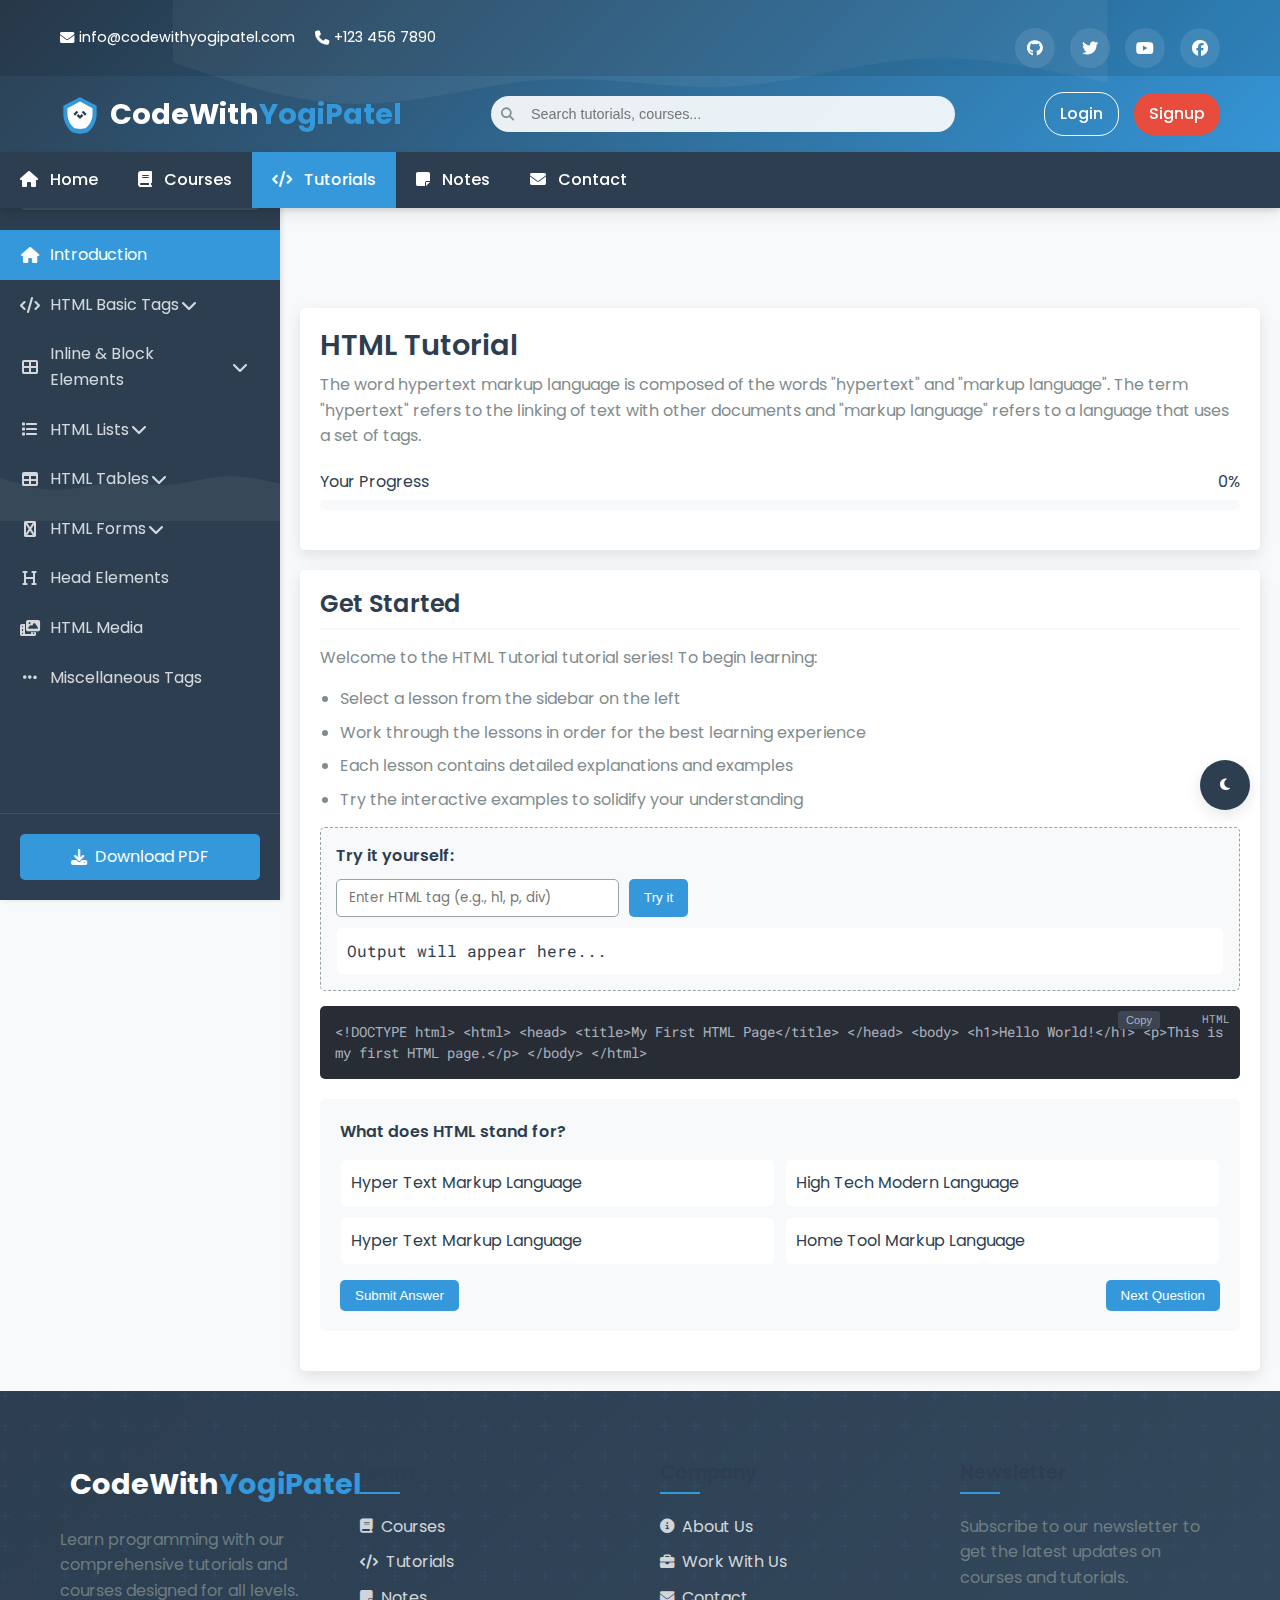
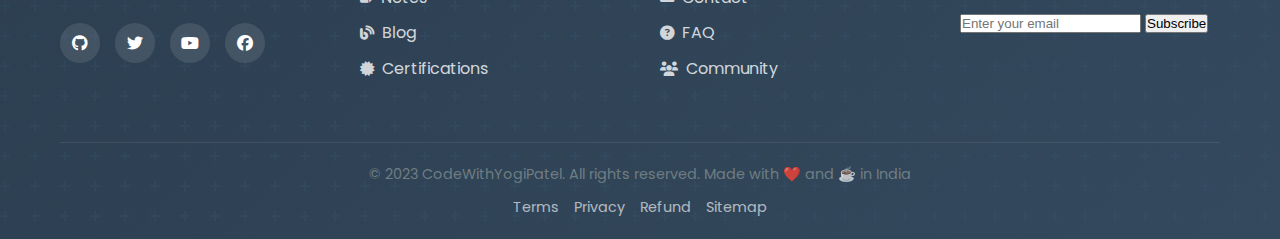
<file: codewithyogipatel/codewithhtml.html>
<!DOCTYPE html>
<html lang="en">
<head>
    <meta charset="UTF-8">
    <meta name="viewport" content="width=device-width, initial-scale=1.0">
    <meta name="description" content="CodeWithYogiPatel - Learn programming with our comprehensive tutorials and courses">
    <meta name="keywords" content="programming, tutorials, courses, HTML, CSS, JavaScript, Python, C, React, Java, C++, PHP">
    <meta name="author" content="Yogi Patel">
    <title>HTML Tutorial - CodeWithYogiPatel</title>
    <link rel="stylesheet" href="https://cdnjs.cloudflare.com/ajax/libs/font-awesome/6.4.0/css/all.min.css">
    <link href="https://fonts.googleapis.com/css2?family=Poppins:wght@300;400;500;600;700&family=Roboto+Mono:wght@400;500&display=swap" rel="stylesheet">
    <style>
        :root {
            /* Color Palette */
            --primary-color: #3498db;
            --secondary-color: #2c3e50;
            --accent-color: #e74c3c;
            --success-color: #2ecc71;
            --warning-color: #f39c12;
            --info-color: #9b59b6;
            --light-color: #ecf0f1;
            --dark-color: #2c3e50;
            --white: #ffffff;
            --black: #000000;
            --gray: #95a5a6;
            --light-gray: #f8f9fa;
            --dark-gray: #7f8c8d;
            --shadow: 0 5px 15px rgba(0, 0, 0, 0.1);
            --transition: all 0.3s ease;
            --border-radius: 5px;
            --font-family: 'Poppins', sans-serif;
            --code-font: 'Roboto Mono', monospace;
            --header-height: 80px;
            --sidebar-width: 280px;
            --footer-height: 60px;
        }

        * {
            margin: 0;
            padding: 0;
            box-sizing: border-box;
        }

        body {
            font-family: var(--font-family);
            background-color: var(--light-gray);
            display: flex;
            flex-direction: column;
            min-height: 100vh;
            color: var(--dark-color);
            line-height: 1.6;
            overflow-x: hidden;
        }

        /* Typography */
        h1, h2, h3, h4, h5, h6 {
            margin-bottom: 15px;
            font-weight: 600;
            line-height: 1.2;
            color: var(--secondary-color);
        }

        h1 { font-size: 2.5rem; }
        h2 { font-size: 2rem; }
        h3 { font-size: 1.75rem; }
        h4 { font-size: 1.5rem; }
        h5 { font-size: 1.25rem; }
        h6 { font-size: 1rem; }

        p {
            margin-bottom: 15px;
            color: var(--dark-gray);
        }

        a {
            color: var(--primary-color);
            text-decoration: none;
            transition: var(--transition);
        }

        a:hover {
            color: #2980b9;
            text-decoration: underline;
        }

        /* Header Styles */
        .header {
            position: relative;
            background: linear-gradient(135deg, #2c3e50 0%, #3498db 100%);
            color: var(--white);
            box-shadow: var(--shadow);
            z-index: 1000;
            transition: var(--transition);
        }

        .header.sticky {
            position: fixed;
            top: 0;
            left: 0;
            width: 100%;
            animation: slideDown 0.5s ease;
        }

        @keyframes slideDown {
            from {
                transform: translateY(-100%);
            }
            to {
                transform: translateY(0);
            }
        }

        .header-top {
            background-color: rgba(0, 0, 0, 0.1);
            padding: 8px 0;
            font-size: 0.9rem;
        }

        .container {
            width: 100%;
            max-width: 1200px;
            margin: 0 auto;
            padding: 0 20px;
        }

        .header-top-content {
            display: flex;
            justify-content: space-between;
            align-items: center;
        }

        .contact-info {
            display: flex;
            gap: 20px;
        }

        .contact-info span {
            display: flex;
            align-items: center;
            gap: 5px;
        }

        .social-links {
            display: flex;
            gap: 15px;
        }

        .social-links a {
            color: var(--white);
            font-size: 1rem;
            transition: var(--transition);
        }

        .social-links a:hover {
            color: var(--primary-color);
            transform: translateY(-2px);
        }

        .header-main {
            padding: 15px 0;
        }

        .navbar {
            display: flex;
            justify-content: space-between;
            align-items: center;
        }

        .logo {
            display: flex;
            align-items: center;
        }

        .logo-icon {
            width: 40px;
            height: 40px;
            margin-right: 10px;
            animation: pulse 2s infinite;
        }

        @keyframes pulse {
            0% { transform: scale(1); }
            50% { transform: scale(1.1); }
            100% { transform: scale(1); }
        }

        .logo a {
            display: flex;
            align-items: center;
            font-size: 1.8rem;
            font-weight: 700;
            color: var(--white);
            text-decoration: none;
        }

        .logo a span {
            color: var(--primary-color);
        }

        .search-bar {
            flex: 0 0 40%;
            position: relative;
        }

        .search-bar input {
            width: 100%;
            padding: 10px 15px 10px 40px;
            border: none;
            border-radius: 30px;
            font-size: 0.9rem;
            background-color: rgba(255, 255, 255, 0.9);
            transition: var(--transition);
        }

        .search-bar input:focus {
            outline: none;
            box-shadow: 0 0 0 3px rgba(255, 255, 255, 0.3);
        }

        .search-bar button {
            position: absolute;
            left: 10px;
            top: 50%;
            transform: translateY(-50%);
            background: none;
            border: none;
            color: var(--dark-gray);
            cursor: pointer;
        }

        .nav-actions {
            display: flex;
            align-items: center;
            gap: 15px;
        }

        .nav-actions a {
            color: var(--white);
            font-size: 1rem;
            font-weight: 500;
            text-decoration: none;
            padding: 8px 15px;
            border-radius: 20px;
            transition: var(--transition);
        }

        .nav-actions a:hover {
            background-color: rgba(255, 255, 255, 0.1);
        }

        .nav-actions .login-btn {
            border: 1px solid var(--white);
        }

        .nav-actions .login-btn:hover {
            background-color: var(--white);
            color: var(--secondary-color);
        }

        .nav-actions .signup-btn {
            background-color: var(--accent-color);
        }

        .nav-actions .signup-btn:hover {
            background-color: #c0392b;
        }

        .nav-toggle {
            display: none;
            flex-direction: column;
            justify-content: space-between;
            width: 30px;
            height: 21px;
            cursor: pointer;
        }

        .nav-toggle span {
            display: block;
            height: 3px;
            width: 100%;
            background-color: var(--white);
            border-radius: 3px;
            transition: var(--transition);
        }

        .nav-toggle.active span:nth-child(1) {
            transform: rotate(45deg) translate(5px, 5px);
        }

        .nav-toggle.active span:nth-child(2) {
            opacity: 0;
        }

        .nav-toggle.active span:nth-child(3) {
            transform: rotate(-45deg) translate(7px, -6px);
        }

        /* Navigation Menu */
        .nav-menu {
            background-color: var(--secondary-color);
            padding: 0;
            box-shadow: 0 2px 5px rgba(0, 0, 0, 0.1);
        }

        .nav-menu ul {
            display: flex;
            list-style: none;
        }

        .nav-menu ul li {
            position: relative;
        }

        .nav-menu ul li a {
            display: block;
            padding: 15px 20px;
            color: var(--white);
            text-decoration: none;
            font-weight: 500;
            transition: var(--transition);
            position: relative;
        }

        .nav-menu ul li a::after {
            content: '';
            position: absolute;
            bottom: 0;
            left: 0;
            width: 0;
            height: 3px;
            background-color: var(--primary-color);
            transition: width 0.3s ease;
        }

        .nav-menu ul li a:hover::after,
        .nav-menu ul li a.active::after {
            width: 100%;
        }

        .nav-menu ul li a:hover {
            background-color: rgba(255, 255, 255, 0.1);
        }

        .nav-menu ul li a.active {
            background-color: var(--primary-color);
        }

        .nav-menu ul li a i {
            margin-right: 8px;
        }

        /* Main Content Area */
        .main-container {
            display: flex;
            flex: 1;
            margin-top: var(--header-height);
        }

        /* Sidebar Styles */
        .sidebar {
            width: var(--sidebar-width);
            background-color: var(--secondary-color);
            color: var(--white);
            padding: 20px 0;
            position: fixed;
            top: var(--header-height);
            left: 0;
            height: calc(100vh - var(--header-height));
            overflow-y: auto;
            transition: var(--transition);
            z-index: 999;
            box-shadow: 2px 0 5px rgba(0, 0, 0, 0.1);
        }

        .sidebar::-webkit-scrollbar {
            width: 6px;
        }

        .sidebar::-webkit-scrollbar-track {
            background: rgba(255, 255, 255, 0.1);
        }

        .sidebar::-webkit-scrollbar-thumb {
            background: rgba(255, 255, 255, 0.3);
            border-radius: 3px;
        }

        .sidebar::-webkit-scrollbar-thumb:hover {
            background: rgba(255, 255, 255, 0.5);
        }

        .sidebar-header {
            padding: 0 20px 20px;
            border-bottom: 1px solid rgba(255, 255, 255, 0.1);
            margin-bottom: 20px;
        }

        .sidebar-title {
            font-size: 1.3rem;
            font-weight: 600;
            display: flex;
            align-items: center;
            justify-content: space-between;
        }

        .sidebar-title i {
            font-size: 1rem;
            cursor: pointer;
            opacity: 0.7;
            transition: var(--transition);
        }

        .sidebar-title i:hover {
            opacity: 1;
        }

        .sidebar-search {
            padding: 0 20px;
            margin-bottom: 20px;
        }

        .sidebar-search input {
            width: 100%;
            padding: 10px 15px;
            border: none;
            border-radius: var(--border-radius);
            background-color: rgba(255, 255, 255, 0.1);
            color: var(--white);
            font-size: 0.9rem;
            transition: var(--transition);
        }

        .sidebar-search input::placeholder {
            color: rgba(255, 255, 255, 0.5);
        }

        .sidebar-search input:focus {
            outline: none;
            background-color: rgba(255, 255, 255, 0.2);
        }

        .sidebar-menu {
            list-style: none;
        }

        .sidebar-menu li {
            position: relative;
        }

        .sidebar-menu li a {
            display: flex;
            align-items: center;
            padding: 12px 20px;
            color: rgba(255, 255, 255, 0.8);
            text-decoration: none;
            transition: var(--transition);
            position: relative;
        }

        .sidebar-menu li a::before {
            content: '';
            position: absolute;
            left: 0;
            top: 0;
            height: 100%;
            width: 3px;
            background-color: var(--primary-color);
            transform: scaleY(0);
            transition: transform 0.3s ease;
        }

        .sidebar-menu li a:hover::before,
        .sidebar-menu li a.active::before {
            transform: scaleY(1);
        }

        .sidebar-menu li a:hover {
            background-color: rgba(255, 255, 255, 0.1);
            color: var(--white);
            padding-left: 25px;
        }

        .sidebar-menu li a.active {
            background-color: var(--primary-color);
            color: var(--white);
        }

        .sidebar-menu li a i {
            margin-right: 10px;
            font-size: 1rem;
            width: 20px;
            text-align: center;
        }

        .sidebar-menu li a .badge {
            margin-left: auto;
            background-color: var(--accent-color);
            color: var(--white);
            font-size: 0.7rem;
            padding: 2px 6px;
            border-radius: 10px;
        }

        .sidebar-submenu {
            list-style: none;
            background-color: rgba(0, 0, 0, 0.1);
            max-height: 0;
            overflow: hidden;
            transition: max-height 0.3s ease-out;
        }

        .sidebar-submenu.active {
            max-height: 500px;
        }

        .sidebar-submenu li a {
            padding-left: 50px;
            font-size: 0.9rem;
        }

        .sidebar-submenu li a.active {
            border-left: 3px solid var(--primary-color);
        }

        .sidebar-footer {
            position: absolute;
            bottom: 0;
            left: 0;
            width: 100%;
            padding: 20px;
            border-top: 1px solid rgba(255, 255, 255, 0.1);
        }

        .sidebar-footer a {
            display: flex;
            align-items: center;
            justify-content: center;
            padding: 10px;
            background-color: var(--primary-color);
            color: var(--white);
            text-decoration: none;
            border-radius: var(--border-radius);
            transition: var(--transition);
        }

        .sidebar-footer a:hover {
            background-color: #2980b9;
        }

        .sidebar-footer a i {
            margin-right: 8px;
        }

        /* Toggle Button */
        .sidebar-toggle {
            position: fixed;
            top: 100px;
            left: 20px;
            z-index: 1001;
            background-color: var(--primary-color);
            color: var(--white);
            border: none;
            border-radius: var(--border-radius);
            padding: 10px;
            cursor: pointer;
            display: none;
            transition: var(--transition);
            box-shadow: var(--shadow);
        }

        .sidebar-toggle:hover {
            background-color: #2980b9;
        }

        /* Content Area */
        .content-area {
            flex: 1;
            padding: 20px;
            margin-left: var(--sidebar-width);
            transition: margin-left 0.3s ease;
        }

        .content-area.full-width {
            margin-left: 0;
        }

        .content-header {
            background-color: var(--white);
            padding: 20px;
            border-radius: var(--border-radius);
            box-shadow: var(--shadow);
            margin-bottom: 20px;
            animation: fadeInUp 0.5s ease;
        }

        @keyframes fadeInUp {
            from {
                opacity: 0;
                transform: translateY(20px);
            }
            to {
                opacity: 1;
                transform: translateY(0);
            }
        }

        .content-header h1 {
            font-size: 1.8rem;
            color: var(--secondary-color);
            margin-bottom: 10px;
        }

        .content-header p {
            color: var(--dark-gray);
        }

        .content-body {
            background-color: var(--white);
            padding: 20px;
            border-radius: var(--border-radius);
            box-shadow: var(--shadow);
            animation: fadeInUp 0.5s ease 0.2s both;
        }

        .content-body h2 {
            font-size: 1.5rem;
            color: var(--secondary-color);
            margin-bottom: 15px;
            padding-bottom: 10px;
            border-bottom: 2px solid var(--light-gray);
        }

        .content-body p {
            color: var(--dark-gray);
            line-height: 1.6;
            margin-bottom: 15px;
        }

        .content-body ul, .content-body ol {
            margin-bottom: 15px;
            padding-left: 20px;
        }

        .content-body li {
            margin-bottom: 8px;
            color: var(--dark-gray);
        }

        /* Code Block Styles */
        .code-block {
            background-color: #282c34;
            color: #abb2bf;
            border-radius: var(--border-radius);
            padding: 15px;
            margin: 15px 0;
            overflow-x: auto;
            font-family: var(--code-font);
            font-size: 0.9rem;
            line-height: 1.5;
            position: relative;
        }

        .code-block::before {
            content: attr(data-language);
            position: absolute;
            top: 5px;
            right: 10px;
            font-size: 0.7rem;
            color: #abb2bf;
            text-transform: uppercase;
        }

        .code-block code {
            font-family: var(--code-font);
        }

        .copy-button {
            position: absolute;
            top: 5px;
            right: 80px;
            background-color: #3e4451;
            color: #abb2bf;
            border: none;
            border-radius: 3px;
            padding: 3px 8px;
            font-size: 0.7rem;
            cursor: pointer;
            transition: var(--transition);
        }

        .copy-button:hover {
            background-color: #4b5263;
        }

        .copy-button.copied {
            background-color: #2ecc71;
            color: var(--white);
        }

        /* Interactive Elements */
        .interactive-demo {
            background-color: var(--light-gray);
            border-radius: var(--border-radius);
            padding: 15px;
            margin: 15px 0;
            border: 1px dashed var(--gray);
        }

        .demo-title {
            font-weight: 600;
            margin-bottom: 10px;
            color: var(--secondary-color);
        }

        .demo-content {
            display: flex;
            flex-wrap: wrap;
            gap: 10px;
        }

        .demo-button {
            padding: 8px 15px;
            background-color: var(--primary-color);
            color: var(--white);
            border: none;
            border-radius: var(--border-radius);
            cursor: pointer;
            transition: var(--transition);
        }

        .demo-button:hover {
            background-color: #2980b9;
        }

        .demo-input {
            padding: 8px 12px;
            border: 1px solid var(--gray);
            border-radius: var(--border-radius);
            font-family: var(--font-family);
            transition: var(--transition);
        }

        .demo-input:focus {
            outline: none;
            border-color: var(--primary-color);
            box-shadow: 0 0 0 2px rgba(52, 152, 219, 0.2);
        }

        .demo-output {
            margin-top: 10px;
            padding: 10px;
            background-color: var(--white);
            border-radius: var(--border-radius);
            border: 1px solid var(--light-gray);
            min-height: 40px;
            font-family: var(--code-font);
        }

        /* Progress Bar */
        .progress-container {
            margin: 20px 0;
        }

        .progress-title {
            display: flex;
            justify-content: space-between;
            margin-bottom: 5px;
        }

        .progress-bar {
            height: 10px;
            background-color: var(--light-gray);
            border-radius: 10px;
            overflow: hidden;
        }

        .progress-fill {
            height: 100%;
            background-color: var(--primary-color);
            border-radius: 10px;
            transition: width 0.5s ease;
        }

        /* Quiz Section */
        .quiz-container {
            background-color: var(--light-gray);
            border-radius: var(--border-radius);
            padding: 20px;
            margin: 20px 0;
        }

        .quiz-question {
            font-weight: 600;
            margin-bottom: 15px;
            color: var(--secondary-color);
        }

        .quiz-options {
            display: grid;
            grid-template-columns: 1fr 1fr;
            gap: 10px;
            margin-bottom: 15px;
        }

        .quiz-option {
            padding: 10px;
            background-color: var(--white);
            border: 1px solid var(--light-gray);
            border-radius: var(--border-radius);
            cursor: pointer;
            transition: var(--transition);
        }

        .quiz-option:hover {
            border-color: var(--primary-color);
        }

        .quiz-option.selected {
            background-color: rgba(52, 152, 219, 0.1);
            border-color: var(--primary-color);
        }

        .quiz-option.correct {
            background-color: rgba(46, 204, 113, 0.1);
            border-color: var(--success-color);
        }

        .quiz-option.incorrect {
            background-color: rgba(231, 76, 60, 0.1);
            border-color: var(--accent-color);
        }

        .quiz-feedback {
            padding: 10px;
            border-radius: var(--border-radius);
            margin-top: 10px;
            display: none;
        }

        .quiz-feedback.correct {
            background-color: rgba(46, 204, 113, 0.1);
            color: var(--success-color);
            border: 1px solid var(--success-color);
        }

        .quiz-feedback.incorrect {
            background-color: rgba(231, 76, 60, 0.1);
            color: var(--accent-color);
            border: 1px solid var(--accent-color);
        }

        .quiz-actions {
            display: flex;
            justify-content: space-between;
            margin-top: 15px;
        }

        /* Footer Styles */
        .footer {
            background: linear-gradient(135deg, #2c3e50 0%, #34495e 100%);
            color: var(--white);
            padding: 70px 0 0;
            position: relative;
            overflow: hidden;
            margin-top: auto;
        }

        .footer::before {
            content: '';
            position: absolute;
            top: 0;
            left: 0;
            width: 100%;
            height: 100%;
            background-image: url("data:image/svg+xml,%3Csvg width='60' height='60' viewBox='0 0 60 60' xmlns='http://www.w3.org/2000/svg'%3E%3Cg fill='none' fill-rule='evenodd'%3E%3Cg fill='%233498db' fill-opacity='0.05'%3E%3Cpath d='M36 34v-4h-2v4h-4v2h4v4h2v-4h4v-2h-4zm0-30V0h-2v4h-4v2h4v4h2V6h4V4h-4zM6 34v-4H4v4H0v2h4v4h2v-4h4v-2H6zM6 4V0H4v4H0v2h4v4h2V6h4V4H6z'/%3E%3C/g%3E%3C/g%3E%3C/svg%3E");
            z-index: 0;
        }

        .footer-content {
            display: grid;
            grid-template-columns: repeat(auto-fit, minmax(250px, 1fr));
            gap: 40px;
            margin-bottom: 50px;
            position: relative;
            z-index: 1;
        }

        .footer-col {
            position: relative;
        }

        .footer-col h3 {
            font-size: 1.2rem;
            font-weight: 600;
            margin-bottom: 20px;
            position: relative;
            padding-bottom: 10px;
        }

        .footer-col h3::after {
            content: '';
            position: absolute;
            bottom: 0;
            left: 0;
            width: 40px;
            height: 2px;
            background-color: var(--primary-color);
        }

        .footer-logo {
            display: flex;
            align-items: center;
            margin-bottom: 20px;
        }

        .footer-logo-icon {
            width: 40px;
            height: 40px;
            margin-right: 10px;
        }

        .footer-logo a {
            display: flex;
            align-items: center;
            font-size: 1.8rem;
            font-weight: 700;
            color: var(--white);
            text-decoration: none;
        }

        .footer-logo a span {
            color: var(--primary-color);
        }

        .footer-col p {
            margin-bottom: 20px;
            opacity: 0.8;
            line-height: 1.6;
        }

        .footer-links {
            list-style: none;
        }

        .footer-links li {
            margin-bottom: 10px;
        }

        .footer-links li a {
            color: rgba(255, 255, 255, 0.8);
            text-decoration: none;
            transition: var(--transition);
            display: flex;
            align-items: center;
        }

        .footer-links li a i {
            margin-right: 8px;
            font-size: 0.9rem;
        }

        .footer-links li a:hover {
            color: var(--primary-color);
            padding-left: 5px;
        }

        .social-links {
            display: flex;
            gap: 15px;
            margin-top: 20px;
        }

        .social-links a {
            display: flex;
            align-items: center;
            justify-content: center;
            width: 40px;
            height: 40px;
            background-color: rgba(255, 255, 255, 0.1);
            border-radius: 50%;
            color: var(--white);
            transition: var(--transition);
        }

        .social-links a:hover {
            background-color: var(--primary-color);
            transform: translateY(-3px);
        }

        .footer-bottom {
            padding: 20px 0;
            text-align: center;
            border-top: 1px solid rgba(255, 255, 255, 0.1);
            font-size: 0.9rem;
            opacity: 0.8;
            position: relative;
            z-index: 1;
        }

        .footer-bottom p {
            margin-bottom: 10px;
        }

        .footer-links-inline {
            display: flex;
            justify-content: center;
            flex-wrap: wrap;
            gap: 15px;
            list-style: none;
        }

        .footer-links-inline li a {
            color: rgba(255, 255, 255, 0.8);
            text-decoration: none;
            transition: var(--transition);
        }

        .footer-links-inline li a:hover {
            color: var(--primary-color);
        }

        /* Back to Top Button */
        .back-to-top {
            position: fixed;
            bottom: 30px;
            right: 30px;
            width: 50px;
            height: 50px;
            background-color: var(--primary-color);
            color: var(--white);
            border-radius: 50%;
            display: flex;
            align-items: center;
            justify-content: center;
            border: none;
            cursor: pointer;
            opacity: 0;
            visibility: hidden;
            transition: var(--transition);
            z-index: 999;
            box-shadow: var(--shadow);
        }

        .back-to-top.show {
            opacity: 1;
            visibility: visible;
        }

        .back-to-top:hover {
            background-color: #2980b9;
            transform: translateY(-5px);
        }

        /* Dark Mode Toggle */
        .dark-mode-toggle {
            position: fixed;
            bottom: 90px;
            right: 30px;
            width: 50px;
            height: 50px;
            background-color: var(--secondary-color);
            color: var(--white);
            border-radius: 50%;
            display: flex;
            align-items: center;
            justify-content: center;
            border: none;
            cursor: pointer;
            z-index: 999;
            box-shadow: var(--shadow);
            transition: var(--transition);
        }

        .dark-mode-toggle:hover {
            background-color: #34495e;
        }

        /* Dark Mode Styles */
        body.dark-mode {
            background-color: #1a1a1a;
            color: #f0f0f0;
        }

        body.dark-mode .header {
            background: linear-gradient(135deg, #1a1a1a 0%, #2c3e50 100%);
        }

        body.dark-mode .content-header,
        body.dark-mode .content-body {
            background-color: #2d2d2d;
            color: #f0f0f0;
        }

        body.dark-mode .content-header h1,
        body.dark-mode .content-body h2 {
            color: #f0f0f0;
        }

        body.dark-mode .content-header p,
        body.dark-mode .content-body p {
            color: #d0d0d0;
        }

        body.dark-mode .interactive-demo {
            background-color: #2d2d2d;
            border-color: #444;
        }

        body.dark-mode .demo-input {
            background-color: #3d3d3d;
            color: #f0f0f0;
            border-color: #444;
        }

        body.dark-mode .demo-output {
            background-color: #3d3d3d;
            color: #f0f0f0;
            border-color: #444;
        }

        body.dark-mode .quiz-container {
            background-color: #2d2d2d;
        }

        body.dark-mode .quiz-option {
            background-color: #3d3d3d;
            border-color: #444;
            color: #f0f0f0;
        }

        body.dark-mode .code-block {
            background-color: #1e1e1e;
        }

        body.dark-mode .sidebar {
            background-color: #1a1a1a;
        }

        body.dark-mode .sidebar-search input {
            background-color: #2d2d2d;
        }

        body.dark-mode .sidebar-submenu {
            background-color: rgba(0, 0, 0, 0.2);
        }

        body.dark-mode .footer {
            background: linear-gradient(135deg, #1a1a1a 0%, #2c3e50 100%);
        }

        /* Responsive Styles */
        @media (max-width: 992px) {
            .sidebar {
                width: 250px;
            }
            
            .search-bar {
                flex: 0 0 30%;
            }
            
            .content-area {
                margin-left: 250px;
            }
        }

        @media (max-width: 768px) {
            .header-top {
                display: none;
            }

            .search-bar {
                display: none;
            }

            .nav-actions {
                display: none;
            }

            .nav-toggle {
                display: flex;
            }

            .nav-menu {
                position: fixed;
                top: 0;
                right: -300px;
                width: 300px;
                height: 100vh;
                background-color: var(--secondary-color);
                transition: var(--transition);
                z-index: 1001;
                overflow-y: auto;
            }

            .nav-menu.active {
                right: 0;
            }

            .nav-menu ul {
                flex-direction: column;
            }

            .nav-menu ul li a {
                padding: 15px;
                border-bottom: 1px solid rgba(255, 255, 255, 0.1);
            }

            .sidebar {
                position: fixed;
                top: var(--header-height);
                left: -280px;
                height: calc(100vh - var(--header-height));
                z-index: 999;
            }

            .sidebar.active {
                left: 0;
            }

            .sidebar-toggle {
                display: block;
            }

            .main-container {
                flex-direction: column;
            }

            .content-area {
                margin-left: 0;
            }
            
            .quiz-options {
                grid-template-columns: 1fr;
            }
        }

        @media (max-width: 576px) {
            .content-header h1 {
                font-size: 1.5rem;
            }
            
            .content-body h2 {
                font-size: 1.3rem;
            }
            
            .footer-content {
                grid-template-columns: 1fr;
                text-align: center;
            }
            
            .footer-col h3::after {
                left: 50%;
                transform: translateX(-50%);
            }
            
            .social-links {
                justify-content: center;
            }
        }

        /* Print Styles */
        @media print {
            .header,
            .sidebar,
            .sidebar-toggle,
            .footer,
            .back-to-top,
            .dark-mode-toggle,
            .quiz-container,
            .interactive-demo {
                display: none;
            }
            
            .content-area {
                margin: 0;
                padding: 0;
            }
            
            .content-header,
            .content-body {
                box-shadow: none;
                border: none;
            }
            
            .code-block {
                border: 1px solid #ddd;
                break-inside: avoid;
            }
        }

        /* Animation Classes */
        .fade-in {
            animation: fadeIn 0.5s ease forwards;
        }

        @keyframes fadeIn {
            from { opacity: 0; }
            to { opacity: 1; }
        }

        .slide-in-left {
            animation: slideInLeft 0.5s ease forwards;
        }

        @keyframes slideInLeft {
            from {
                opacity: 0;
                transform: translateX(-50px);
            }
            to {
                opacity: 1;
                transform: translateX(0);
            }
        }

        .slide-in-right {
            animation: slideInRight 0.5s ease forwards;
        }

        @keyframes slideInRight {
            from {
                opacity: 0;
                transform: translateX(50px);
            }
            to {
                opacity: 1;
                transform: translateX(0);
            }
        }

        /* Loading Spinner */
        .spinner {
            display: inline-block;
            width: 20px;
            height: 20px;
            border: 3px solid rgba(255, 255, 255, 0.3);
            border-radius: 50%;
            border-top-color: var(--white);
            animation: spin 1s ease-in-out infinite;
        }

        @keyframes spin {
            to { transform: rotate(360deg); }
        }

        /* Tooltips */
        .tooltip {
            position: relative;
            display: inline-block;
        }

        .tooltip .tooltiptext {
            visibility: hidden;
            width: 120px;
            background-color: var(--secondary-color);
            color: var(--white);
            text-align: center;
            border-radius: var(--border-radius);
            padding: 5px;
            position: absolute;
            z-index: 1;
            bottom: 125%;
            left: 50%;
            transform: translateX(-50%);
            opacity: 0;
            transition: opacity 0.3s;
        }

        .tooltip .tooltiptext::after {
            content: "";
            position: absolute;
            top: 100%;
            left: 50%;
            transform: translateX(-50%);
            border-width: 5px;
            border-style: solid;
            border-color: var(--secondary-color) transparent transparent transparent;
        }

        .tooltip:hover .tooltiptext {
            visibility: visible;
            opacity: 1;
        }

        /* SVG Background */
        .svg-background {
            position: absolute;
            top: 0;
            left: 0;
            width: 100%;
            height: 100%;
            z-index: -1;
            opacity: 0.05;
        }
    </style>
</head>
<body>
    <!-- Header -->
    <header class="header" id="header">
        <!-- SVG Background -->
        <svg class="svg-background" xmlns="http://www.w3.org/2000/svg" viewBox="0 0 1440 320">
            <path fill="#ffffff" fill-opacity="1" d="M0,96L48,112C96,128,192,160,288,160C384,160,480,128,576,122.7C672,117,768,139,864,133.3C960,128,1056,96,1152,90.7C1248,85,1344,107,1392,117.3L1440,128L1440,0L1392,0C1344,0,1248,0,1152,0C1056,0,960,0,864,0C768,0,672,0,576,0C480,0,384,0,288,0C192,0,96,0,48,0L0,0Z"></path>
        </svg>

        <!-- Header Top -->
        <div class="header-top">
            <div class="container">
                <div class="header-top-content">
                    <div class="contact-info">
                        <span><i class="fas fa-envelope"></i> info@codewithyogipatel.com</span>
                        <span><i class="fas fa-phone"></i> +123 456 7890</span>
                    </div>
                    <div class="social-links">
                        <a href="https://github.com" target="_blank"><i class="fab fa-github"></i></a>
                        <a href="https://twitter.com" target="_blank"><i class="fab fa-twitter"></i></a>
                        <a href="https://youtube.com" target="_blank"><i class="fab fa-youtube"></i></a>
                        <a href="https://facebook.com" target="_blank"><i class="fab fa-facebook"></i></a>
                    </div>
                </div>
            </div>
        </div>

        <!-- Header Main -->
        <div class="header-main">
            <div class="container">
                <div class="navbar">
                    <div class="logo">
                        <svg class="logo-icon" viewBox="0 0 24 24" fill="none" xmlns="http://www.w3.org/2000/svg">
                            <path d="M12 2L2 7V12C2 16.5 4.23 20.68 7.62 23.15L12 24L16.38 23.15C19.77 20.68 22 16.5 22 12V7L12 2Z" fill="#3498db"/>
                            <path d="M12 4.5L4.5 8.5V12C4.5 15.5 6.25 18.68 8.75 20.5L12 21L15.25 20.5C17.75 18.68 19.5 15.5 19.5 12V8.5L12 4.5Z" fill="#ffffff"/>
                            <path d="M10 14L8 12L10 10L11 11L9 13L10 14Z" fill="#2c3e50"/>
                            <path d="M14 14L16 12L14 10L13 11L15 13L14 14Z" fill="#2c3e50"/>
                            <path d="M12 15L10 13L11 12L12 13L13 12L14 13L12 15Z" fill="#2c3e50"/>
                        </svg>
                        <a href="index.html">CodeWith<span>YogiPatel</span></a>
                    </div>
                    
                    <div class="search-bar">
                        <button type="button"><i class="fas fa-search"></i></button>
                        <input type="text" placeholder="Search tutorials, courses...">
                    </div>
                    
                    <div class="nav-actions">
                        <a href="#" class="login-btn">Login</a>
                        <a href="#" class="signup-btn">Signup</a>
                    </div>
                    
                    <div class="nav-toggle" id="navToggle">
                        <span></span>
                        <span></span>
                        <span></span>
                    </div>
                </div>
            </div>
        </div>

        <!-- Navigation Menu -->
        <nav class="nav-menu" id="navMenu">
            <ul>
                <li><a href="index.html"><i class="fas fa-home"></i> Home</a></li>
                <li>
                    <a href="course.html"><i class="fas fa-book"></i> Courses</a>
                </li>
                <li>
                    <a href="t.html" class="active"><i class="fas fa-code"></i> Tutorials</a>
                </li>
                <li><a href="#"><i class="fas fa-sticky-note"></i> Notes</a></li>
                <li><a href="#"><i class="fas fa-envelope"></i> Contact</a></li>
            </ul>
        </nav>
    </header>

    <!-- Main Container -->
    <div class="main-container">
        <!-- Sidebar Toggle Button -->
        <button class="sidebar-toggle" id="sidebarToggle">
            <i class="fas fa-bars"></i>
        </button>

        <!-- Sidebar -->
        <aside class="sidebar" id="sidebar">
            <!-- SVG Background -->
            <svg class="svg-background" xmlns="http://www.w3.org/2000/svg" viewBox="0 0 1440 320">
                <path fill="#ffffff" fill-opacity="1" d="M0,96L48,112C96,128,192,160,288,160C384,160,480,128,576,122.7C672,117,768,139,864,133.3C960,128,1056,96,1152,90.7C1248,85,1344,107,1392,117.3L1440,128L1440,320L1392,320C1344,320,1248,320,1152,320C1056,320,960,320,864,320C768,320,672,320,576,320C480,320,384,320,288,320C192,320,96,320,48,320L0,320Z"></path>
            </svg>

            <div class="sidebar-header">
                <div class="sidebar-title">
                    <span><i class="fas fa-code"></i> HTML Tutorial</span>
                    <i class="fas fa-times" id="sidebarClose"></i>
                </div>
            </div>

            <div class="sidebar-search">
                <input type="text" placeholder="Search lessons...">
            </div>

            <ul class="sidebar-menu">
                <li>
                    <a href="#" class="active">
                        <i class="fas fa-home"></i>
                        <span>Introduction</span>
                    </a>
                </li>
                <li>
                    <a href="#" class="submenu-toggle">
                        <i class="fas fa-code"></i>
                        <span>HTML Basic Tags</span>
                        <i class="fas fa-chevron-down"></i>
                    </a>
                    <ul class="sidebar-submenu">
                        <li><a href="#" class="active">HTML Headings</a></li>
                        <li><a href="#">HTML Paragraphs</a></li>
                        <li><a href="#">HTML Links</a></li>
                        <li><a href="#">HTML Images</a></li>
                    </ul>
                </li>
                <li>
                    <a href="#" class="submenu-toggle">
                        <i class="fas fa-th-large"></i>
                        <span>Inline & Block Elements</span>
                        <i class="fas fa-chevron-down"></i>
                    </a>
                    <ul class="sidebar-submenu">
                        <li><a href="#">Block Elements</a></li>
                        <li><a href="#">Inline Elements</a></li>
                        <li><a href="#">Inline-Block Elements</a></li>
                    </ul>
                </li>
                <li>
                    <a href="#" class="submenu-toggle">
                        <i class="fas fa-list"></i>
                        <span>HTML Lists</span>
                        <i class="fas fa-chevron-down"></i>
                    </a>
                    <ul class="sidebar-submenu">
                        <li><a href="#">Unordered Lists</a></li>
                        <li><a href="#">Ordered Lists</a></li>
                        <li><a href="#">Description Lists</a></li>
                    </ul>
                </li>
                <li>
                    <a href="#" class="submenu-toggle">
                        <i class="fas fa-table"></i>
                        <span>HTML Tables</span>
                        <i class="fas fa-chevron-down"></i>
                    </a>
                    <ul class="sidebar-submenu">
                        <li><a href="#">Basic Tables</a></li>
                        <li><a href="#">Table Headers</a></li>
                        <li><a href="#">Table Styling</a></li>
                    </ul>
                </li>
                <li>
                    <a href="#" class="submenu-toggle">
                        <i class="fas fa-wpforms"></i>
                        <span>HTML Forms</span>
                        <i class="fas fa-chevron-down"></i>
                    </a>
                    <ul class="sidebar-submenu">
                        <li><a href="#">Form Elements</a></li>
                        <li><a href="#">Input Types</a></li>
                        <li><a href="#">Form Validation</a></li>
                    </ul>
                </li>
                <li>
                    <a href="#">
                        <i class="fas fa-heading"></i>
                        <span>Head Elements</span>
                    </a>
                </li>
                <li>
                    <a href="#">
                        <i class="fas fa-photo-video"></i>
                        <span>HTML Media</span>
                    </a>
                </li>
                <li>
                    <a href="#">
                        <i class="fas fa-ellipsis-h"></i>
                        <span>Miscellaneous Tags</span>
                    </a>
                </li>
            </ul>

            <div class="sidebar-footer">
                <a href="#">
                    <i class="fas fa-download"></i>
                    <span>Download PDF</span>
                </a>
            </div>
        </aside>

        <!-- Content Area -->
        <div class="content-area" id="contentArea">
            <div class="content-header">
                <h1>HTML Tutorial</h1>
                <p>The word hypertext markup language is composed of the words "hypertext" and "markup language". The term "hypertext" refers to the linking of text with other documents and "markup language" refers to a language that uses a set of tags.</p>
                
                <!-- Progress Bar -->
                <div class="progress-container">
                    <div class="progress-title">
                        <span>Your Progress</span>
                        <span id="progressPercent">0%</span>
                    </div>
                    <div class="progress-bar">
                        <div class="progress-fill" id="progressFill" style="width: 0%"></div>
                    </div>
                </div>
            </div>

            <div class="content-body">
                <h2>Get Started</h2>
                <p>Welcome to the HTML Tutorial tutorial series! To begin learning:</p>
                <ul>
                    <li>Select a lesson from the sidebar on the left</li>
                    <li>Work through the lessons in order for the best learning experience</li>
                    <li>Each lesson contains detailed explanations and examples</li>
                    <li>Try the interactive examples to solidify your understanding</li>
                </ul>
                
                <!-- Interactive Demo -->
                <div class="interactive-demo">
                    <div class="demo-title">Try it yourself:</div>
                    <div class="demo-content">
                        <input type="text" class="demo-input" id="htmlInput" placeholder="Enter HTML tag (e.g., h1, p, div)">
                        <button class="demo-button" id="tryButton">Try it</button>
                    </div>
                    <div class="demo-output" id="htmlOutput">Output will appear here...</div>
                </div>
                
                <!-- Code Block -->
                <div class="code-block" data-language="HTML">
                    <button class="copy-button">Copy</button>
                    <code>&lt;!DOCTYPE html&gt;
&lt;html&gt;
&lt;head&gt;
    &lt;title&gt;My First HTML Page&lt;/title&gt;
&lt;/head&gt;
&lt;body&gt;
    &lt;h1&gt;Hello World!&lt;/h1&gt;
    &lt;p&gt;This is my first HTML page.&lt;/p&gt;
&lt;/body&gt;
&lt;/html&gt;</code>
                </div>
                
                <!-- Quiz Section -->
                <div class="quiz-container">
                    <div class="quiz-question">What does HTML stand for?</div>
                    <div class="quiz-options">
                        <div class="quiz-option" data-answer="wrong">Hyper Text Markup Language</div>
                        <div class="quiz-option" data-answer="wrong">High Tech Modern Language</div>
                        <div class="quiz-option" data-answer="correct">Hyper Text Markup Language</div>
                        <div class="quiz-option" data-answer="wrong">Home Tool Markup Language</div>
                    </div>
                    <div class="quiz-feedback" id="quizFeedback"></div>
                    <div class="quiz-actions">
                        <button class="demo-button" id="submitAnswer">Submit Answer</button>
                        <button class="demo-button" id="nextQuestion">Next Question</button>
                    </div>
                </div>
            </div>
        </div>
    </div>

    <!-- Footer -->
    <footer class="footer">
        <div class="container">
            <div class="footer-content">
                <div class="footer-col">
                    <div class="footer-logo">
                        <svg class="footer-logo-icon" viewBox="0 0 24 24" fill="none" xmlns="http://www.w3.org/2000/svg">
                            <path d="M12 2L2 7V12C2 16.5 4.23 20.68 7.62 23.15L12 24L16.38 23.15C19.77 20.68 22 16.5 22 12V7L12 2Z" fill="#3498db"/>
                            <path d="M12 4.5L4.5 8.5V12C4.5 15.5 6.25 18.68 8.75 20.5L12 21L15.25 20.5C17.75 18.68 19.5 15.5 19.5 12V8.5L12 4.5Z" fill="#ffffff"/>
                            <path d="M10 14L8 12L10 10L11 11L9 13L10 14Z" fill="#2c3e50"/>
                            <path d="M14 14L16 12L14 10L13 11L15 13L14 14Z" fill="#2c3e50"/>
                            <path d="M12 15L10 13L11 12L12 13L13 12L14 13L12 15Z" fill="#2c3e50"/>
                        </svg>
                        <a href="index.html">CodeWith<span>YogiPatel</span></a>
                    </div>
                    <p>Learn programming with our comprehensive tutorials and courses designed for all levels.</p>
                    <div class="social-links">
                        <a href="https://github.com" target="_blank"><i class="fab fa-github"></i></a>
                        <a href="https://twitter.com" target="_blank"><i class="fab fa-twitter"></i></a>
                        <a href="https://youtube.com" target="_blank"><i class="fab fa-youtube"></i></a>
                        <a href="https://facebook.com" target="_blank"><i class="fab fa-facebook"></i></a>
                    </div>
                </div>
                
                <div class="footer-col">
                    <h3>Learn</h3>
                    <ul class="footer-links">
                        <li><a href="course.html"><i class="fas fa-book"></i> Courses</a></li>
                        <li><a href="t.html"><i class="fas fa-code"></i> Tutorials</a></li>
                        <li><a href="#"><i class="fas fa-sticky-note"></i> Notes</a></li>
                        <li><a href="#"><i class="fas fa-blog"></i> Blog</a></li>
                        <li><a href="#"><i class="fas fa-certificate"></i> Certifications</a></li>
                    </ul>
                </div>
                
                <div class="footer-col">
                    <h3>Company</h3>
                    <ul class="footer-links">
                        <li><a href="#"><i class="fas fa-info-circle"></i> About Us</a></li>
                        <li><a href="#"><i class="fas fa-briefcase"></i> Work With Us</a></li>
                        <li><a href="#"><i class="fas fa-envelope"></i> Contact</a></li>
                        <li><a href="#"><i class="fas fa-question-circle"></i> FAQ</a></li>
                        <li><a href="#"><i class="fas fa-users"></i> Community</a></li>
                    </ul>
                </div>
                
                <div class="footer-col">
                    <h3>Newsletter</h3>
                    <p>Subscribe to our newsletter to get the latest updates on courses and tutorials.</p>
                    <form class="newsletter-form">
                        <input type="email" placeholder="Enter your email" required>
                        <button type="submit">Subscribe</button>
                    </form>
                </div>
            </div>
            
            <div class="footer-bottom">
                <p>&copy; 2023 CodeWithYogiPatel. All rights reserved. Made with ❤️ and ☕ in India</p>
                <ul class="footer-links-inline">
                    <li><a href="#">Terms</a></li>
                    <li><a href="#">Privacy</a></li>
                    <li><a href="#">Refund</a></li>
                    <li><a href="#">Sitemap</a></li>
                </ul>
            </div>
        </div>
    </footer>

    <!-- Back to Top Button -->
    <button class="back-to-top" id="backToTop">
        <i class="fas fa-arrow-up"></i>
    </button>

    <!-- Dark Mode Toggle -->
    <button class="dark-mode-toggle" id="darkModeToggle">
        <i class="fas fa-moon"></i>
    </button>

    <script>
        // Navigation Toggle
        const navToggle = document.getElementById('navToggle');
        const navMenu = document.getElementById('navMenu');

        navToggle.addEventListener('click', () => {
            navMenu.classList.toggle('active');
            navToggle.classList.toggle('active');
        });

        // Close mobile menu when clicking on a link
        document.querySelectorAll('.nav-menu a').forEach(link => {
            link.addEventListener('click', () => {
                navMenu.classList.remove('active');
                navToggle.classList.remove('active');
            });
        });

        // Sidebar Toggle
        const sidebarToggle = document.getElementById('sidebarToggle');
        const sidebarClose = document.getElementById('sidebarClose');
        const sidebar = document.getElementById('sidebar');
        const contentArea = document.getElementById('contentArea');

        sidebarToggle.addEventListener('click', () => {
            sidebar.classList.toggle('active');
            contentArea.classList.toggle('full-width');
        });

        sidebarClose.addEventListener('click', () => {
            sidebar.classList.remove('active');
            contentArea.classList.remove('full-width');
        });

        // Submenu Toggle
        const submenuToggles = document.querySelectorAll('.submenu-toggle');
        
        submenuToggles.forEach(toggle => {
            toggle.addEventListener('click', (e) => {
                e.preventDefault();
                
                const submenu = toggle.nextElementSibling;
                const icon = toggle.querySelector('.fa-chevron-down');
                
                submenu.classList.toggle('active');
                
                if (submenu.classList.contains('active')) {
                    icon.style.transform = 'rotate(180deg)';
                } else {
                    icon.style.transform = 'rotate(0deg)';
                }
            });
        });

        // Search functionality
        const searchInput = document.querySelector('.sidebar-search input');
        
        searchInput.addEventListener('keyup', (e) => {
            const searchTerm = e.target.value.toLowerCase();
            const menuItems = document.querySelectorAll('.sidebar-menu li a');
            
            menuItems.forEach(item => {
                const text = item.textContent.toLowerCase();
                const parentLi = item.parentElement;
                
                if (text.includes(searchTerm)) {
                    parentLi.style.display = 'block';
                } else {
                    parentLi.style.display = 'none';
                }
            });
        });

        // Active link highlighting
        const sidebarLinks = document.querySelectorAll('.sidebar-menu li a');
        
        sidebarLinks.forEach(link => {
            link.addEventListener('click', () => {
                sidebarLinks.forEach(l => l.classList.remove('active'));
                link.classList.add('active');
                
                // Update progress
                updateProgress();
            });
        });

        // Back to Top Button
        const backToTopButton = document.getElementById('backToTop');

        window.addEventListener('scroll', () => {
            if (window.scrollY > 300) {
                backToTopButton.classList.add('show');
            } else {
                backToTopButton.classList.remove('show');
            }
        });

        backToTopButton.addEventListener('click', () => {
            window.scrollTo({
                top: 0,
                behavior: 'smooth'
            });
        });

        // Dark Mode Toggle
        const darkModeToggle = document.getElementById('darkModeToggle');
        const body = document.body;

        // Check for saved dark mode preference
        if (localStorage.getItem('darkMode') === 'enabled') {
            body.classList.add('dark-mode');
            darkModeToggle.innerHTML = '<i class="fas fa-sun"></i>';
        }

        darkModeToggle.addEventListener('click', () => {
            body.classList.toggle('dark-mode');
            
            if (body.classList.contains('dark-mode')) {
                darkModeToggle.innerHTML = '<i class="fas fa-sun"></i>';
                localStorage.setItem('darkMode', 'enabled');
            } else {
                darkModeToggle.innerHTML = '<i class="fas fa-moon"></i>';
                localStorage.setItem('darkMode', 'disabled');
            }
        });

        // Sticky Header
        const header = document.getElementById('header');
        
        window.addEventListener('scroll', () => {
            if (window.scrollY > 100) {
                header.classList.add('sticky');
            } else {
                header.classList.remove('sticky');
            }
        });

        // Newsletter Form
        const newsletterForm = document.querySelector('.newsletter-form');
        if (newsletterForm) {
            newsletterForm.addEventListener('submit', (e) => {
                e.preventDefault();
                const email = newsletterForm.querySelector('input[type="email"]').value;
                
                // Here you would normally send the email to your server
                // For this example, we'll just show a success message
                showNotification('Thank you for subscribing with email: ' + email, 'success');
                newsletterForm.reset();
            });
        }

        // Interactive Demo
        const htmlInput = document.getElementById('htmlInput');
        const tryButton = document.getElementById('tryButton');
        const htmlOutput = document.getElementById('htmlOutput');

        tryButton.addEventListener('click', () => {
            const tag = htmlInput.value.trim();
            if (tag) {
                htmlOutput.innerHTML = `<${tag}>This is a ${tag} element</${tag}>`;
            } else {
                htmlOutput.textContent = 'Please enter an HTML tag';
            }
        });

        htmlInput.addEventListener('keyup', (e) => {
            if (e.key === 'Enter') {
                tryButton.click();
            }
        });

        // Copy Button
        const copyButtons = document.querySelectorAll('.copy-button');
        
        copyButtons.forEach(button => {
            button.addEventListener('click', () => {
                const codeBlock = button.nextElementSibling;
                const text = codeBlock.textContent;
                
                navigator.clipboard.writeText(text).then(() => {
                    button.textContent = 'Copied!';
                    button.classList.add('copied');
                    
                    setTimeout(() => {
                        button.textContent = 'Copy';
                        button.classList.remove('copied');
                    }, 2000);
                }).catch(err => {
                    console.error('Failed to copy text: ', err);
                });
            });
        });

        // Quiz Functionality
        const quizOptions = document.querySelectorAll('.quiz-option');
        const submitAnswer = document.getElementById('submitAnswer');
        const nextQuestion = document.getElementById('nextQuestion');
        const quizFeedback = document.getElementById('quizFeedback');
        
        let selectedOption = null;
        
        quizOptions.forEach(option => {
            option.addEventListener('click', () => {
                quizOptions.forEach(opt => opt.classList.remove('selected'));
                option.classList.add('selected');
                selectedOption = option;
            });
        });
        
        submitAnswer.addEventListener('click', () => {
            if (!selectedOption) {
                showNotification('Please select an answer', 'warning');
                return;
            }
            
            const isCorrect = selectedOption.getAttribute('data-answer') === 'correct';
            
            quizOptions.forEach(option => {
                if (option.getAttribute('data-answer') === 'correct') {
                    option.classList.add('correct');
                } else if (option === selectedOption && !isCorrect) {
                    option.classList.add('incorrect');
                }
            });
            
            if (isCorrect) {
                quizFeedback.textContent = 'Correct! HTML stands for Hyper Text Markup Language.';
                quizFeedback.className = 'quiz-feedback correct';
            } else {
                quizFeedback.textContent = 'Incorrect. HTML stands for Hyper Text Markup Language.';
                quizFeedback.className = 'quiz-feedback incorrect';
            }
            
            quizFeedback.style.display = 'block';
            submitAnswer.disabled = true;
            
            // Update progress
            updateProgress();
        });
        
        nextQuestion.addEventListener('click', () => {
            // Reset quiz
            quizOptions.forEach(option => {
                option.classList.remove('selected', 'correct', 'incorrect');
            });
            
            quizFeedback.style.display = 'none';
            submitAnswer.disabled = false;
            selectedOption = null;
            
            // Load next question (in a real app, this would be dynamic)
            document.querySelector('.quiz-question').textContent = 'Which tag is used to create a hyperlink in HTML?';
            
            const newOptions = [
                { text: '&lt;link&gt;', answer: 'wrong' },
                { text: '&lt;href&gt;', answer: 'wrong' },
                { text: '&lt;a&gt;', answer: 'correct' },
                { text: '&lt;url&gt;', answer: 'wrong' }
            ];
            
            quizOptions.forEach((option, index) => {
                option.textContent = newOptions[index].text;
                option.setAttribute('data-answer', newOptions[index].answer);
            });
        });

        // Progress Tracking
        function updateProgress() {
            // Calculate progress based on completed lessons
            const totalLessons = document.querySelectorAll('.sidebar-menu li a').length;
            const completedLessons = document.querySelectorAll('.sidebar-menu li a.active').length;
            const progressPercent = Math.round((completedLessons / totalLessons) * 100);
            
            document.getElementById('progressPercent').textContent = progressPercent + '%';
            document.getElementById('progressFill').style.width = progressPercent + '%';
            
            // Save progress to localStorage
            localStorage.setItem('tutorialProgress', progressPercent);
        }

        // Load saved progress
        window.addEventListener('load', () => {
            const savedProgress = localStorage.getItem('tutorialProgress');
            if (savedProgress) {
                document.getElementById('progressPercent').textContent = savedProgress + '%';
                document.getElementById('progressFill').style.width = savedProgress + '%';
            }
        });

        // Notification System
        function showNotification(message, type = 'info') {
            const notification = document.createElement('div');
            notification.className = `notification ${type}`;
            notification.textContent = message;
            
            // Style the notification
            notification.style.position = 'fixed';
            notification.style.top = '20px';
            notification.style.right = '20px';
            notification.style.padding = '15px 20px';
            notification.style.borderRadius = '5px';
            notification.style.color = 'white';
            notification.style.zIndex = '10000';
            notification.style.boxShadow = '0 4px 12px rgba(0, 0, 0, 0.15)';
            notification.style.maxWidth = '300px';
            notification.style.animation = 'slideInRight 0.3s ease';
            
            // Set background color based on type
            switch (type) {
                case 'success':
                    notification.style.backgroundColor = '#2ecc71';
                    break;
                case 'warning':
                    notification.style.backgroundColor = '#f39c12';
                    break;
                case 'error':
                    notification.style.backgroundColor = '#e74c3c';
                    break;
                default:
                    notification.style.backgroundColor = '#3498db';
            }
            
            document.body.appendChild(notification);
            
            // Remove notification after 5 seconds
            setTimeout(() => {
                notification.style.animation = 'slideOutRight 0.3s ease';
                setTimeout(() => {
                    notification.remove();
                }, 300);
            }, 5000);
        }

        // Add slideOutRight animation
        const style = document.createElement('style');
        style.textContent = `
            @keyframes slideInRight {
                from {
                    transform: translateX(100%);
                    opacity: 0;
                }
                to {
                    transform: translateX(0);
                    opacity: 1;
                }
            }
            
            @keyframes slideOutRight {
                from {
                    transform: translateX(0);
                    opacity: 1;
                }
                to {
                    transform: translateX(100%);
                    opacity: 0;
                }
            }
        `;
        document.head.appendChild(style);

        // Keyboard Shortcuts
        document.addEventListener('keydown', (e) => {
            // Toggle sidebar with Ctrl/Cmd + B
            if ((e.ctrlKey || e.metaKey) && e.key === 'b') {
                e.preventDefault();
                sidebar.classList.toggle('active');
                contentArea.classList.toggle('full-width');
            }
            
            // Toggle dark mode with Ctrl/Cmd + D
            if ((e.ctrlKey || e.metaKey) && e.key === 'd') {
                e.preventDefault();
                darkModeToggle.click();
            }
            
            // Focus search with Ctrl/Cmd + K
            if ((e.ctrlKey || e.metaKey) && e.key === 'k') {
                e.preventDefault();
                searchInput.focus();
            }
            
            // Escape key to close modals and menus
            if (e.key === 'Escape') {
                navMenu.classList.remove('active');
                navToggle.classList.remove('active');
                sidebar.classList.remove('active');
                contentArea.classList.remove('full-width');
            }
        });

        // Smooth Scrolling for Anchor Links
        document.querySelectorAll('a[href^="#"]').forEach(anchor => {
            anchor.addEventListener('click', function (e) {
                e.preventDefault();
                
                const targetId = this.getAttribute('href');
                if (targetId === '#') return;
                
                const targetElement = document.querySelector(targetId);
                if (targetElement) {
                    window.scrollTo({
                        top: targetElement.offsetTop - 80,
                        behavior: 'smooth'
                    });
                }
            });
        });

        // Initialize tooltips
        const tooltips = document.querySelectorAll('.tooltip');
        tooltips.forEach(tooltip => {
            tooltip.addEventListener('mouseenter', () => {
                const tooltipText = tooltip.querySelector('.tooltiptext');
                tooltipText.style.visibility = 'visible';
                tooltipText.style.opacity = '1';
            });
            
            tooltip.addEventListener('mouseleave', () => {
                const tooltipText = tooltip.querySelector('.tooltiptext');
                tooltipText.style.visibility = 'hidden';
                tooltipText.style.opacity = '0';
            });
        });

        // Add animation to elements on scroll
        const animateOnScroll = () => {
            const elements = document.querySelectorAll('.content-header, .content-body, .interactive-demo, .code-block, .quiz-container');
            
            elements.forEach(element => {
                const elementPosition = element.getBoundingClientRect().top;
                const screenPosition = window.innerHeight / 1.3;
                
                if (elementPosition < screenPosition) {
                    element.classList.add('fade-in');
                }
            });
        };

        window.addEventListener('scroll', animateOnScroll);
        window.addEventListener('load', animateOnScroll);

        // Performance optimization: Debounce scroll events
        function debounce(func, wait) {
            let timeout;
            return function() {
                const context = this;
                const args = arguments;
                clearTimeout(timeout);
                timeout = setTimeout(() => {
                    func.apply(context, args);
                }, wait);
            };
        }

        // Apply debounce to scroll events
        window.addEventListener('scroll', debounce(() => {
            // Sticky header
            if (window.scrollY > 100) {
                header.classList.add('sticky');
            } else {
                header.classList.remove('sticky');
            }
            
            // Back to top button
            if (window.scrollY > 300) {
                backToTopButton.classList.add('show');
            } else {
                backToTopButton.classList.remove('show');
            }
            
            // Animation on scroll
            animateOnScroll();
        }, 10));

        // Error handling
        window.addEventListener('error', (e) => {
            console.error('Error:', e.message);
            showNotification('An error occurred. Please try again.', 'error');
        });

        // Handle unhandled promise rejections
        window.addEventListener('unhandledrejection', (e) => {
            console.error('Unhandled rejection:', e.reason);
            showNotification('An error occurred. Please try again.', 'error');
        });

        // Initialize the page
        document.addEventListener('DOMContentLoaded', () => {
            // Check for saved dark mode preference
            if (localStorage.getItem('darkMode') === 'enabled') {
                body.classList.add('dark-mode');
                darkModeToggle.innerHTML = '<i class="fas fa-sun"></i>';
            }
            
            // Load saved progress
            const savedProgress = localStorage.getItem('tutorialProgress');
            if (savedProgress) {
                document.getElementById('progressPercent').textContent = savedProgress + '%';
                document.getElementById('progressFill').style.width = savedProgress + '%';
            }
            
            // Add smooth scrolling to all links
            document.querySelectorAll('a[href^="#"]').forEach(anchor => {
                anchor.addEventListener('click', function (e) {
                    e.preventDefault();
                    
                    const targetId = this.getAttribute('href');
                    if (targetId === '#') return;
                    
                    const targetElement = document.querySelector(targetId);
                    if (targetElement) {
                        window.scrollTo({
                            top: targetElement.offsetTop - 80,
                            behavior: 'smooth'
                        });
                    }
                });
            });
            
            // Initialize tooltips
            const tooltips = document.querySelectorAll('.tooltip');
            tooltips.forEach(tooltip => {
                tooltip.addEventListener('mouseenter', () => {
                    const tooltipText = tooltip.querySelector('.tooltiptext');
                    tooltipText.style.visibility = 'visible';
                    tooltipText.style.opacity = '1';
                });
                
                tooltip.addEventListener('mouseleave', () => {
                    const tooltipText = tooltip.querySelector('.tooltiptext');
                    tooltipText.style.visibility = 'hidden';
                    tooltipText.style.opacity = '0';
                });
            });
            
            // Add animation to elements on scroll
            animateOnScroll();
        });
    </script>
</body>
</html>
</file>
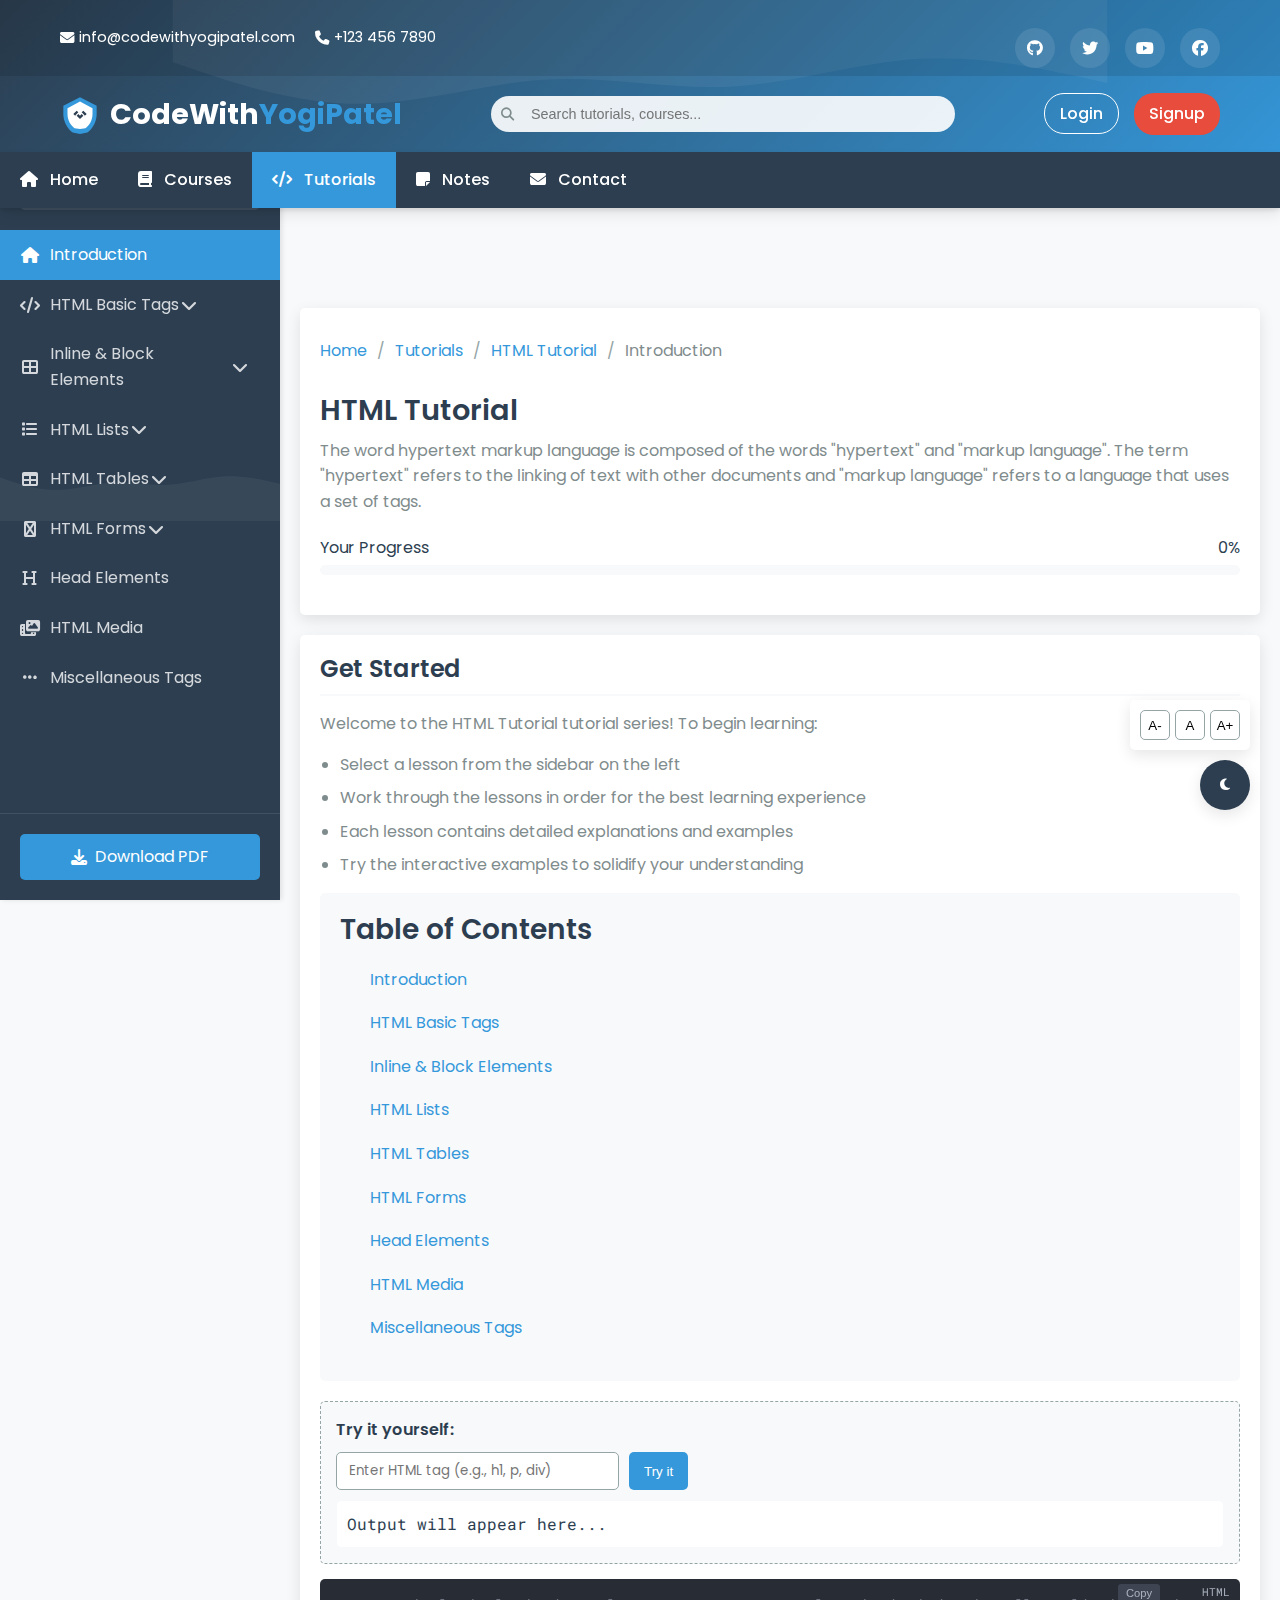
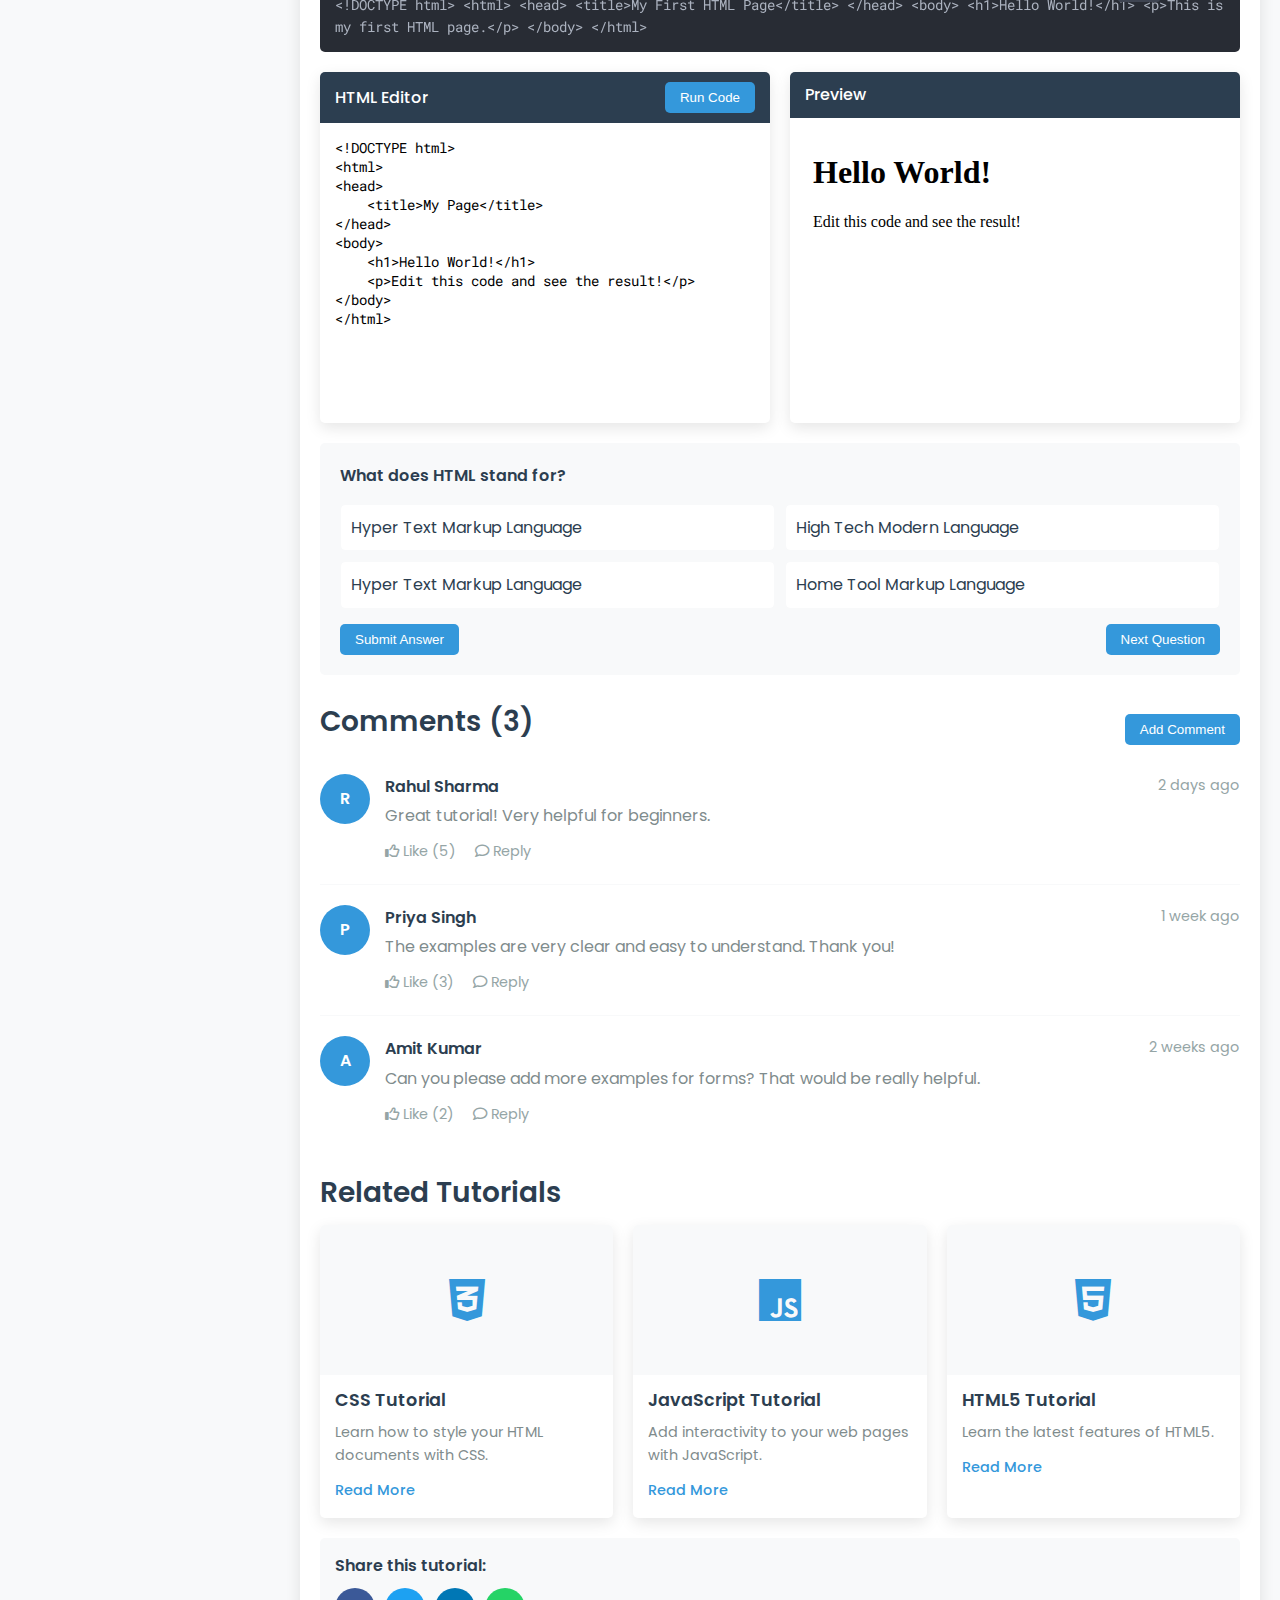
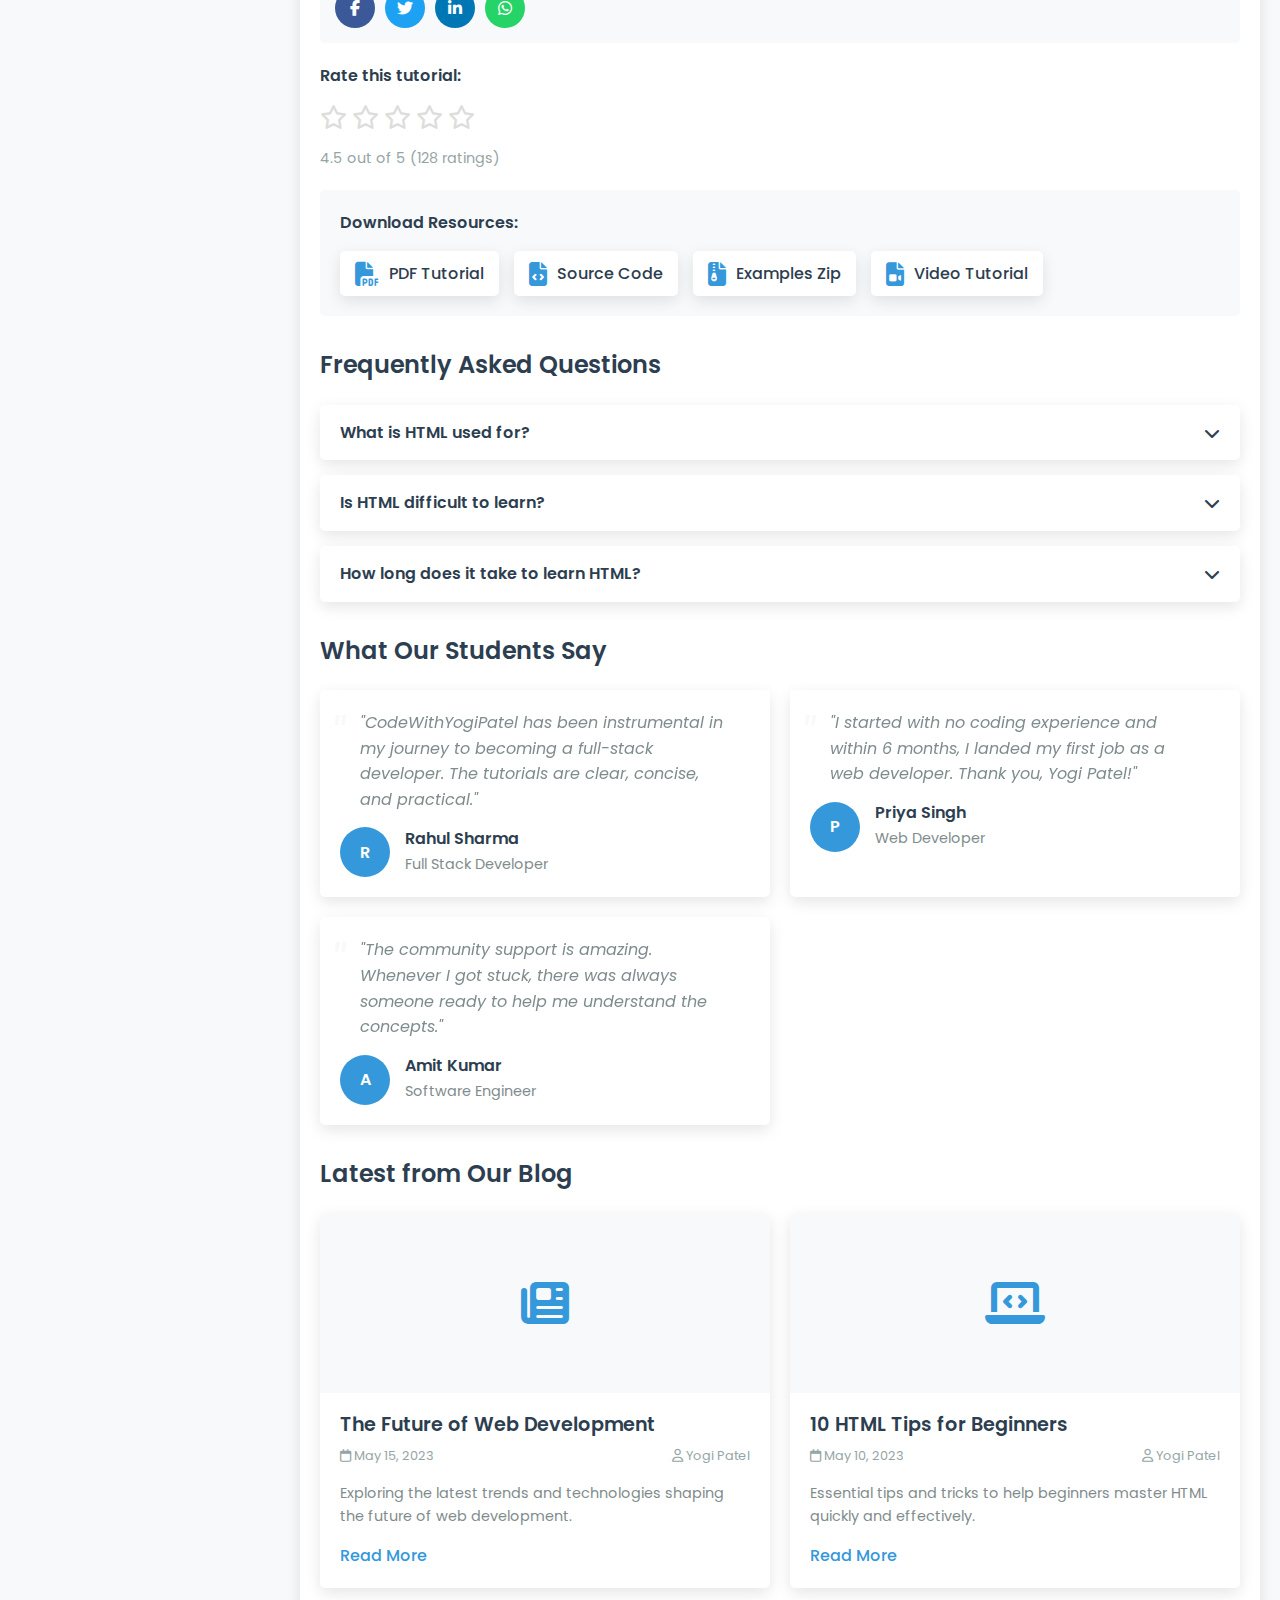
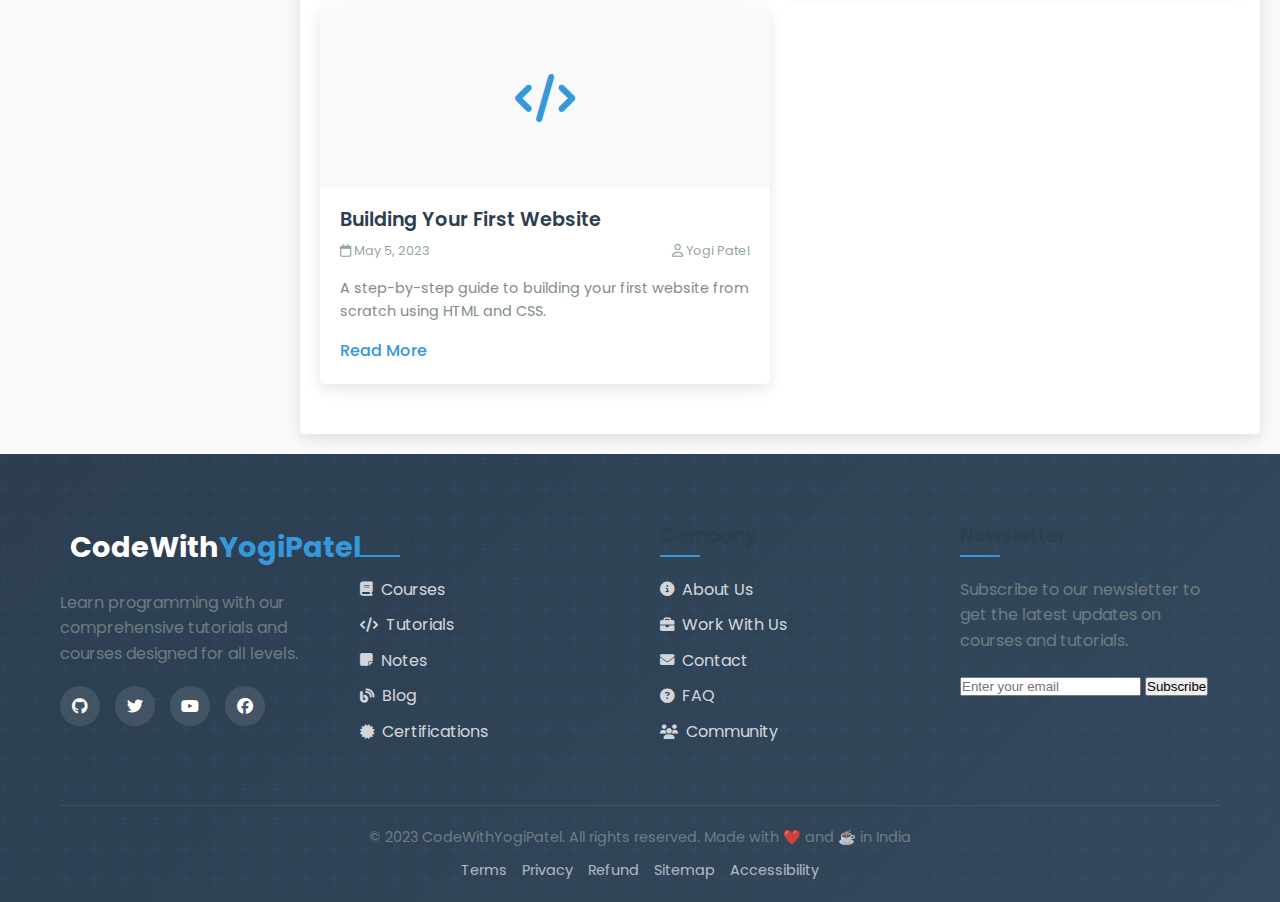
<file: codewithyogipatel/html.html>
<!DOCTYPE html>
<html lang="en">
<head>
    <meta charset="UTF-8">
    <meta name="viewport" content="width=device-width, initial-scale=1.0">
    <meta name="description" content="CodeWithYogiPatel - Learn programming with our comprehensive tutorials and courses. Master HTML, CSS, JavaScript, Python, and more with our interactive lessons and practical examples.">
    <meta name="keywords" content="programming, tutorials, courses, HTML, CSS, JavaScript, Python, C, React, Java, C++, PHP, web development, coding, learn to code, programming languages">
    <meta name="author" content="Yogi Patel">
    <meta name="robots" content="index, follow">
    <meta name="language" content="English">
    <meta name="revisit-after" content="7 days">
    
    <!-- Open Graph / Facebook -->
    <meta property="og:type" content="website">
    <meta property="og:url" content="https://codewithyogipatel.com/">
    <meta property="og:title" content="CodeWithYogiPatel - Learn Programming">
    <meta property="og:description" content="Learn programming with our comprehensive tutorials and courses designed for all levels.">
    <meta property="og:image" content="https://codewithyogipatel.com/images/og-image.jpg">
    
    <!-- Twitter -->
    <meta property="twitter:card" content="summary_large_image">
    <meta property="twitter:url" content="https://codewithyogipatel.com/">
    <meta property="twitter:title" content="CodeWithYogiPatel - Learn Programming">
    <meta property="twitter:description" content="Learn programming with our comprehensive tutorials and courses designed for all levels.">
    <meta property="twitter:image" content="https://codewithyogipatel.com/images/og-image.jpg">
    
    <!-- Favicon -->
    <link rel="icon" href="favicon.ico" type="image/x-icon">
    <link rel="apple-touch-icon" href="apple-touch-icon.png">
    
    <!-- Schema.org structured data -->
    <script type="application/ld+json">
    {
        "@context": "https://schema.org",
        "@type": "EducationalOrganization",
        "name": "CodeWithYogiPatel",
        "url": "https://codewithyogipatel.com",
        "logo": "https://codewithyogipatel.com/images/logo.png",
        "description": "Learn programming with our comprehensive tutorials and courses designed for all levels.",
        "address": {
            "@type": "PostalAddress",
            "addressCountry": "India"
        },
        "sameAs": [
            "https://github.com/codewithyogipatel",
            "https://twitter.com/codewithyogipatel",
            "https://youtube.com/codewithyogipatel",
            "https://facebook.com/codewithyogipatel"
        ]
    }
    </script>
    
    <title>HTML Tutorial - Learn HTML with CodeWithYogiPatel</title>
    <link rel="stylesheet" href="https://cdnjs.cloudflare.com/ajax/libs/font-awesome/6.4.0/css/all.min.css">
    <link href="https://fonts.googleapis.com/css2?family=Poppins:wght@300;400;500;600;700&family=Roboto+Mono:wght@400;500&display=swap" rel="stylesheet">
    <style>
        :root {
            /* Color Palette */
            --primary-color: #3498db;
            --secondary-color: #2c3e50;
            --accent-color: #e74c3c;
            --success-color: #2ecc71;
            --warning-color: #f39c12;
            --info-color: #9b59b6;
            --light-color: #ecf0f1;
            --dark-color: #2c3e50;
            --white: #ffffff;
            --black: #000000;
            --gray: #95a5a6;
            --light-gray: #f8f9fa;
            --dark-gray: #7f8c8d;
            --shadow: 0 5px 15px rgba(0, 0, 0, 0.1);
            --transition: all 0.3s ease;
            --border-radius: 5px;
            --font-family: 'Poppins', sans-serif;
            --code-font: 'Roboto Mono', monospace;
            --header-height: 80px;
            --sidebar-width: 280px;
            --footer-height: 60px;
        }

        * {
            margin: 0;
            padding: 0;
            box-sizing: border-box;
        }

        body {
            font-family: var(--font-family);
            background-color: var(--light-gray);
            display: flex;
            flex-direction: column;
            min-height: 100vh;
            color: var(--dark-color);
            line-height: 1.6;
            overflow-x: hidden;
        }

        /* Typography */
        h1, h2, h3, h4, h5, h6 {
            margin-bottom: 15px;
            font-weight: 600;
            line-height: 1.2;
            color: var(--secondary-color);
        }

        h1 { font-size: 2.5rem; }
        h2 { font-size: 2rem; }
        h3 { font-size: 1.75rem; }
        h4 { font-size: 1.5rem; }
        h5 { font-size: 1.25rem; }
        h6 { font-size: 1rem; }

        p {
            margin-bottom: 15px;
            color: var(--dark-gray);
        }

        a {
            color: var(--primary-color);
            text-decoration: none;
            transition: var(--transition);
        }

        a:hover {
            color: #2980b9;
            text-decoration: underline;
        }

        /* Skip to content link for accessibility */
        .skip-link {
            position: absolute;
            top: -40px;
            left: 0;
            background: var(--primary-color);
            color: white;
            padding: 8px;
            z-index: 100;
            transition: top 0.3s;
        }

        .skip-link:focus {
            top: 0;
        }

        /* Header Styles */
        .header {
            position: relative;
            background: linear-gradient(135deg, #2c3e50 0%, #3498db 100%);
            color: var(--white);
            box-shadow: var(--shadow);
            z-index: 1000;
            transition: var(--transition);
        }

        .header.sticky {
            position: fixed;
            top: 0;
            left: 0;
            width: 100%;
            animation: slideDown 0.5s ease;
        }

        @keyframes slideDown {
            from {
                transform: translateY(-100%);
            }
            to {
                transform: translateY(0);
            }
        }

        .header-top {
            background-color: rgba(0, 0, 0, 0.1);
            padding: 8px 0;
            font-size: 0.9rem;
        }

        .container {
            width: 100%;
            max-width: 1200px;
            margin: 0 auto;
            padding: 0 20px;
        }

        .header-top-content {
            display: flex;
            justify-content: space-between;
            align-items: center;
        }

        .contact-info {
            display: flex;
            gap: 20px;
        }

        .contact-info span {
            display: flex;
            align-items: center;
            gap: 5px;
        }

        .social-links {
            display: flex;
            gap: 15px;
        }

        .social-links a {
            color: var(--white);
            font-size: 1rem;
            transition: var(--transition);
        }

        .social-links a:hover {
            color: var(--primary-color);
            transform: translateY(-2px);
        }

        .header-main {
            padding: 15px 0;
        }

        .navbar {
            display: flex;
            justify-content: space-between;
            align-items: center;
        }

        .logo {
            display: flex;
            align-items: center;
        }

        .logo-icon {
            width: 40px;
            height: 40px;
            margin-right: 10px;
            animation: pulse 2s infinite;
        }

        @keyframes pulse {
            0% { transform: scale(1); }
            50% { transform: scale(1.1); }
            100% { transform: scale(1); }
        }

        .logo a {
            display: flex;
            align-items: center;
            font-size: 1.8rem;
            font-weight: 700;
            color: var(--white);
            text-decoration: none;
        }

        .logo a span {
            color: var(--primary-color);
        }

        .search-bar {
            flex: 0 0 40%;
            position: relative;
        }

        .search-bar input {
            width: 100%;
            padding: 10px 15px 10px 40px;
            border: none;
            border-radius: 30px;
            font-size: 0.9rem;
            background-color: rgba(255, 255, 255, 0.9);
            transition: var(--transition);
        }

        .search-bar input:focus {
            outline: none;
            box-shadow: 0 0 0 3px rgba(255, 255, 255, 0.3);
        }

        .search-bar button {
            position: absolute;
            left: 10px;
            top: 50%;
            transform: translateY(-50%);
            background: none;
            border: none;
            color: var(--dark-gray);
            cursor: pointer;
        }

        .nav-actions {
            display: flex;
            align-items: center;
            gap: 15px;
        }

        .nav-actions a {
            color: var(--white);
            font-size: 1rem;
            font-weight: 500;
            text-decoration: none;
            padding: 8px 15px;
            border-radius: 20px;
            transition: var(--transition);
        }

        .nav-actions a:hover {
            background-color: rgba(255, 255, 255, 0.1);
        }

        .nav-actions .login-btn {
            border: 1px solid var(--white);
        }

        .nav-actions .login-btn:hover {
            background-color: var(--white);
            color: var(--secondary-color);
        }

        .nav-actions .signup-btn {
            background-color: var(--accent-color);
        }

        .nav-actions .signup-btn:hover {
            background-color: #c0392b;
        }

        .nav-toggle {
            display: none;
            flex-direction: column;
            justify-content: space-between;
            width: 30px;
            height: 21px;
            cursor: pointer;
        }

        .nav-toggle span {
            display: block;
            height: 3px;
            width: 100%;
            background-color: var(--white);
            border-radius: 3px;
            transition: var(--transition);
        }

        .nav-toggle.active span:nth-child(1) {
            transform: rotate(45deg) translate(5px, 5px);
        }

        .nav-toggle.active span:nth-child(2) {
            opacity: 0;
        }

        .nav-toggle.active span:nth-child(3) {
            transform: rotate(-45deg) translate(7px, -6px);
        }

        /* Navigation Menu */
        .nav-menu {
            background-color: var(--secondary-color);
            padding: 0;
            box-shadow: 0 2px 5px rgba(0, 0, 0, 0.1);
        }

        .nav-menu ul {
            display: flex;
            list-style: none;
        }

        .nav-menu ul li {
            position: relative;
        }

        .nav-menu ul li a {
            display: block;
            padding: 15px 20px;
            color: var(--white);
            text-decoration: none;
            font-weight: 500;
            transition: var(--transition);
            position: relative;
        }

        .nav-menu ul li a::after {
            content: '';
            position: absolute;
            bottom: 0;
            left: 0;
            width: 0;
            height: 3px;
            background-color: var(--primary-color);
            transition: width 0.3s ease;
        }

        .nav-menu ul li a:hover::after,
        .nav-menu ul li a.active::after {
            width: 100%;
        }

        .nav-menu ul li a:hover {
            background-color: rgba(255, 255, 255, 0.1);
        }

        .nav-menu ul li a.active {
            background-color: var(--primary-color);
        }

        .nav-menu ul li a i {
            margin-right: 8px;
        }

        /* Dropdown Menu */
        .dropdown {
            position: absolute;
            top: 100%;
            left: 0;
            background-color: var(--white);
            min-width: 200px;
            box-shadow: var(--shadow);
            border-radius: var(--border-radius);
            opacity: 0;
            visibility: hidden;
            transform: translateY(10px);
            transition: var(--transition);
            z-index: 1000;
        }

        .nav-menu ul li:hover .dropdown {
            opacity: 1;
            visibility: visible;
            transform: translateY(0);
        }

        .dropdown li {
            width: 100%;
        }

        .dropdown li a {
            padding: 12px 20px;
            color: var(--secondary-color);
            border-bottom: 1px solid #eee;
        }

        .dropdown li:last-child a {
            border-bottom: none;
        }

        .dropdown li a:hover {
            background-color: var(--light-gray);
            color: var(--primary-color);
        }

        /* Main Content Area */
        .main-container {
            display: flex;
            flex: 1;
            margin-top: var(--header-height);
        }

        /* Sidebar Styles */
        .sidebar {
            width: var(--sidebar-width);
            background-color: var(--secondary-color);
            color: var(--white);
            padding: 20px 0;
            position: fixed;
            top: var(--header-height);
            left: 0;
            height: calc(100vh - var(--header-height));
            overflow-y: auto;
            transition: var(--transition);
            z-index: 999;
            box-shadow: 2px 0 5px rgba(0, 0, 0, 0.1);
        }

        .sidebar::-webkit-scrollbar {
            width: 6px;
        }

        .sidebar::-webkit-scrollbar-track {
            background: rgba(255, 255, 255, 0.1);
        }

        .sidebar::-webkit-scrollbar-thumb {
            background: rgba(255, 255, 255, 0.3);
            border-radius: 3px;
        }

        .sidebar::-webkit-scrollbar-thumb:hover {
            background: rgba(255, 255, 255, 0.5);
        }

        .sidebar-header {
            padding: 0 20px 20px;
            border-bottom: 1px solid rgba(255, 255, 255, 0.1);
            margin-bottom: 20px;
        }

        .sidebar-title {
            font-size: 1.3rem;
            font-weight: 600;
            display: flex;
            align-items: center;
            justify-content: space-between;
        }

        .sidebar-title i {
            font-size: 1rem;
            cursor: pointer;
            opacity: 0.7;
            transition: var(--transition);
        }

        .sidebar-title i:hover {
            opacity: 1;
        }

        .sidebar-search {
            padding: 0 20px;
            margin-bottom: 20px;
        }

        .sidebar-search input {
            width: 100%;
            padding: 10px 15px;
            border: none;
            border-radius: var(--border-radius);
            background-color: rgba(255, 255, 255, 0.1);
            color: var(--white);
            font-size: 0.9rem;
            transition: var(--transition);
        }

        .sidebar-search input::placeholder {
            color: rgba(255, 255, 255, 0.5);
        }

        .sidebar-search input:focus {
            outline: none;
            background-color: rgba(255, 255, 255, 0.2);
        }

        .sidebar-menu {
            list-style: none;
        }

        .sidebar-menu li {
            position: relative;
        }

        .sidebar-menu li a {
            display: flex;
            align-items: center;
            padding: 12px 20px;
            color: rgba(255, 255, 255, 0.8);
            text-decoration: none;
            transition: var(--transition);
            position: relative;
        }

        .sidebar-menu li a::before {
            content: '';
            position: absolute;
            left: 0;
            top: 0;
            height: 100%;
            width: 3px;
            background-color: var(--primary-color);
            transform: scaleY(0);
            transition: transform 0.3s ease;
        }

        .sidebar-menu li a:hover::before,
        .sidebar-menu li a.active::before {
            transform: scaleY(1);
        }

        .sidebar-menu li a:hover {
            background-color: rgba(255, 255, 255, 0.1);
            color: var(--white);
            padding-left: 25px;
        }

        .sidebar-menu li a.active {
            background-color: var(--primary-color);
            color: var(--white);
        }

        .sidebar-menu li a i {
            margin-right: 10px;
            font-size: 1rem;
            width: 20px;
            text-align: center;
        }

        .sidebar-menu li a .badge {
            margin-left: auto;
            background-color: var(--accent-color);
            color: var(--white);
            font-size: 0.7rem;
            padding: 2px 6px;
            border-radius: 10px;
        }

        .sidebar-submenu {
            list-style: none;
            background-color: rgba(0, 0, 0, 0.1);
            max-height: 0;
            overflow: hidden;
            transition: max-height 0.3s ease-out;
        }

        .sidebar-submenu.active {
            max-height: 500px;
        }

        .sidebar-submenu li a {
            padding-left: 50px;
            font-size: 0.9rem;
        }

        .sidebar-submenu li a.active {
            border-left: 3px solid var(--primary-color);
        }

        .sidebar-footer {
            position: absolute;
            bottom: 0;
            left: 0;
            width: 100%;
            padding: 20px;
            border-top: 1px solid rgba(255, 255, 255, 0.1);
        }

        .sidebar-footer a {
            display: flex;
            align-items: center;
            justify-content: center;
            padding: 10px;
            background-color: var(--primary-color);
            color: var(--white);
            text-decoration: none;
            border-radius: var(--border-radius);
            transition: var(--transition);
        }

        .sidebar-footer a:hover {
            background-color: #2980b9;
        }

        .sidebar-footer a i {
            margin-right: 8px;
        }

        /* Toggle Button */
        .sidebar-toggle {
            position: fixed;
            top: 100px;
            left: 20px;
            z-index: 1001;
            background-color: var(--primary-color);
            color: var(--white);
            border: none;
            border-radius: var(--border-radius);
            padding: 10px;
            cursor: pointer;
            display: none;
            transition: var(--transition);
            box-shadow: var(--shadow);
        }

        .sidebar-toggle:hover {
            background-color: #2980b9;
        }

        /* Content Area */
        .content-area {
            flex: 1;
            padding: 20px;
            margin-left: var(--sidebar-width);
            transition: margin-left 0.3s ease;
        }

        .content-area.full-width {
            margin-left: 0;
        }

        .content-header {
            background-color: var(--white);
            padding: 20px;
            border-radius: var(--border-radius);
            box-shadow: var(--shadow);
            margin-bottom: 20px;
            animation: fadeInUp 0.5s ease;
        }

        @keyframes fadeInUp {
            from {
                opacity: 0;
                transform: translateY(20px);
            }
            to {
                opacity: 1;
                transform: translateY(0);
            }
        }

        .content-header h1 {
            font-size: 1.8rem;
            color: var(--secondary-color);
            margin-bottom: 10px;
        }

        .content-header p {
            color: var(--dark-gray);
        }

        .content-body {
            background-color: var(--white);
            padding: 20px;
            border-radius: var(--border-radius);
            box-shadow: var(--shadow);
            animation: fadeInUp 0.5s ease 0.2s both;
        }

        .content-body h2 {
            font-size: 1.5rem;
            color: var(--secondary-color);
            margin-bottom: 15px;
            padding-bottom: 10px;
            border-bottom: 2px solid var(--light-gray);
        }

        .content-body p {
            color: var(--dark-gray);
            line-height: 1.6;
            margin-bottom: 15px;
        }

        .content-body ul, .content-body ol {
            margin-bottom: 15px;
            padding-left: 20px;
        }

        .content-body li {
            margin-bottom: 8px;
            color: var(--dark-gray);
        }

        /* Breadcrumb */
        .breadcrumb {
            display: flex;
            list-style: none;
            padding: 10px 0;
            margin-bottom: 20px;
        }

        .breadcrumb li {
            display: flex;
            align-items: center;
        }

        .breadcrumb li:not(:last-child)::after {
            content: '/';
            margin: 0 10px;
            color: var(--gray);
        }

        .breadcrumb li a {
            color: var(--primary-color);
            text-decoration: none;
        }

        .breadcrumb li a:hover {
            text-decoration: underline;
        }

        .breadcrumb li.active {
            color: var(--dark-gray);
        }

        /* Table of Contents */
        .table-of-contents {
            background-color: var(--light-gray);
            border-radius: var(--border-radius);
            padding: 20px;
            margin-bottom: 20px;
            position: sticky;
            top: 100px;
        }

        .table-of-contents h3 {
            margin-bottom: 15px;
            color: var(--secondary-color);
        }

        .table-of-contents ul {
            list-style: none;
        }

        .table-of-contents li {
            margin-bottom: 8px;
        }

        .table-of-contents a {
            color: var(--primary-color);
            text-decoration: none;
            display: block;
            padding: 5px 10px;
            border-radius: var(--border-radius);
            transition: var(--transition);
        }

        .table-of-contents a:hover {
            background-color: rgba(52, 152, 219, 0.1);
            padding-left: 15px;
        }

        /* Code Block Styles */
        .code-block {
            background-color: #282c34;
            color: #abb2bf;
            border-radius: var(--border-radius);
            padding: 15px;
            margin: 15px 0;
            overflow-x: auto;
            font-family: var(--code-font);
            font-size: 0.9rem;
            line-height: 1.5;
            position: relative;
        }

        .code-block::before {
            content: attr(data-language);
            position: absolute;
            top: 5px;
            right: 10px;
            font-size: 0.7rem;
            color: #abb2bf;
            text-transform: uppercase;
        }

        .code-block code {
            font-family: var(--code-font);
        }

        .copy-button {
            position: absolute;
            top: 5px;
            right: 80px;
            background-color: #3e4451;
            color: #abb2bf;
            border: none;
            border-radius: 3px;
            padding: 3px 8px;
            font-size: 0.7rem;
            cursor: pointer;
            transition: var(--transition);
        }

        .copy-button:hover {
            background-color: #4b5263;
        }

        .copy-button.copied {
            background-color: #2ecc71;
            color: var(--white);
        }

        /* Interactive Elements */
        .interactive-demo {
            background-color: var(--light-gray);
            border-radius: var(--border-radius);
            padding: 15px;
            margin: 15px 0;
            border: 1px dashed var(--gray);
        }

        .demo-title {
            font-weight: 600;
            margin-bottom: 10px;
            color: var(--secondary-color);
        }

        .demo-content {
            display: flex;
            flex-wrap: wrap;
            gap: 10px;
        }

        .demo-button {
            padding: 8px 15px;
            background-color: var(--primary-color);
            color: var(--white);
            border: none;
            border-radius: var(--border-radius);
            cursor: pointer;
            transition: var(--transition);
        }

        .demo-button:hover {
            background-color: #2980b9;
        }

        .demo-input {
            padding: 8px 12px;
            border: 1px solid var(--gray);
            border-radius: var(--border-radius);
            font-family: var(--font-family);
            transition: var(--transition);
        }

        .demo-input:focus {
            outline: none;
            border-color: var(--primary-color);
            box-shadow: 0 0 0 2px rgba(52, 152, 219, 0.2);
        }

        .demo-output {
            margin-top: 10px;
            padding: 10px;
            background-color: var(--white);
            border-radius: var(--border-radius);
            border: 1px solid var(--light-gray);
            min-height: 40px;
            font-family: var(--code-font);
        }

        /* Live Code Editor */
        .code-editor {
            display: grid;
            grid-template-columns: 1fr 1fr;
            gap: 20px;
            margin: 20px 0;
        }

        .editor-panel {
            background-color: var(--white);
            border-radius: var(--border-radius);
            box-shadow: var(--shadow);
            overflow: hidden;
        }

        .editor-header {
            background-color: var(--secondary-color);
            color: var(--white);
            padding: 10px 15px;
            font-weight: 500;
            display: flex;
            justify-content: space-between;
            align-items: center;
        }

        .editor-body {
            padding: 15px;
            height: 300px;
            overflow: auto;
        }

        .code-textarea {
            width: 100%;
            height: 100%;
            border: none;
            font-family: var(--code-font);
            font-size: 0.9rem;
            resize: none;
            outline: none;
        }

        .preview-frame {
            width: 100%;
            height: 100%;
            border: none;
            background-color: var(--white);
        }

        /* Progress Bar */
        .progress-container {
            margin: 20px 0;
        }

        .progress-title {
            display: flex;
            justify-content: space-between;
            margin-bottom: 5px;
        }

        .progress-bar {
            height: 10px;
            background-color: var(--light-gray);
            border-radius: 10px;
            overflow: hidden;
        }

        .progress-fill {
            height: 100%;
            background-color: var(--primary-color);
            border-radius: 10px;
            transition: width 0.5s ease;
        }

        /* Reading Progress Bar */
        .reading-progress {
            position: fixed;
            top: 0;
            left: 0;
            width: 0%;
            height: 4px;
            background-color: var(--accent-color);
            z-index: 1001;
            transition: width 0.1s ease;
        }

        /* Quiz Section */
        .quiz-container {
            background-color: var(--light-gray);
            border-radius: var(--border-radius);
            padding: 20px;
            margin: 20px 0;
        }

        .quiz-question {
            font-weight: 600;
            margin-bottom: 15px;
            color: var(--secondary-color);
        }

        .quiz-options {
            display: grid;
            grid-template-columns: 1fr 1fr;
            gap: 10px;
            margin-bottom: 15px;
        }

        .quiz-option {
            padding: 10px;
            background-color: var(--white);
            border: 1px solid var(--light-gray);
            border-radius: var(--border-radius);
            cursor: pointer;
            transition: var(--transition);
        }

        .quiz-option:hover {
            border-color: var(--primary-color);
        }

        .quiz-option.selected {
            background-color: rgba(52, 152, 219, 0.1);
            border-color: var(--primary-color);
        }

        .quiz-option.correct {
            background-color: rgba(46, 204, 113, 0.1);
            border-color: var(--success-color);
        }

        .quiz-option.incorrect {
            background-color: rgba(231, 76, 60, 0.1);
            border-color: var(--accent-color);
        }

        .quiz-feedback {
            padding: 10px;
            border-radius: var(--border-radius);
            margin-top: 10px;
            display: none;
        }

        .quiz-feedback.correct {
            background-color: rgba(46, 204, 113, 0.1);
            color: var(--success-color);
            border: 1px solid var(--success-color);
        }

        .quiz-feedback.incorrect {
            background-color: rgba(231, 76, 60, 0.1);
            color: var(--accent-color);
            border: 1px solid var(--accent-color);
        }

        .quiz-actions {
            display: flex;
            justify-content: space-between;
            margin-top: 15px;
        }

        /* Comments Section */
        .comments-section {
            margin-top: 30px;
        }

        .comments-header {
            display: flex;
            justify-content: space-between;
            align-items: center;
            margin-bottom: 20px;
        }

        .comment-form {
            background-color: var(--light-gray);
            border-radius: var(--border-radius);
            padding: 20px;
            margin-bottom: 30px;
        }

        .comment-form textarea {
            width: 100%;
            min-height: 100px;
            padding: 10px;
            border: 1px solid var(--gray);
            border-radius: var(--border-radius);
            font-family: var(--font-family);
            resize: vertical;
            margin-bottom: 10px;
        }

        .comment-form textarea:focus {
            outline: none;
            border-color: var(--primary-color);
            box-shadow: 0 0 0 2px rgba(52, 152, 219, 0.2);
        }

        .comment {
            display: flex;
            margin-bottom: 20px;
            padding-bottom: 20px;
            border-bottom: 1px solid var(--light-gray);
        }

        .comment:last-child {
            border-bottom: none;
        }

        .comment-avatar {
            width: 50px;
            height: 50px;
            border-radius: 50%;
            background-color: var(--primary-color);
            color: var(--white);
            display: flex;
            align-items: center;
            justify-content: center;
            margin-right: 15px;
            font-weight: 600;
            flex-shrink: 0;
        }

        .comment-content {
            flex: 1;
        }

        .comment-header {
            display: flex;
            justify-content: space-between;
            margin-bottom: 5px;
        }

        .comment-author {
            font-weight: 600;
            color: var(--secondary-color);
        }

        .comment-date {
            font-size: 0.9rem;
            color: var(--gray);
        }

        .comment-text {
            color: var(--dark-gray);
            line-height: 1.5;
        }

        .comment-actions {
            margin-top: 10px;
        }

        .comment-actions a {
            font-size: 0.9rem;
            color: var(--gray);
            margin-right: 15px;
        }

        .comment-actions a:hover {
            color: var(--primary-color);
        }

        /* Related Tutorials */
        .related-tutorials {
            margin-top: 30px;
        }

        .related-tutorials h3 {
            margin-bottom: 15px;
            color: var(--secondary-color);
        }

        .related-tutorials-grid {
            display: grid;
            grid-template-columns: repeat(auto-fill, minmax(250px, 1fr));
            gap: 20px;
        }

        .related-tutorial-card {
            background-color: var(--white);
            border-radius: var(--border-radius);
            box-shadow: var(--shadow);
            overflow: hidden;
            transition: var(--transition);
        }

        .related-tutorial-card:hover {
            transform: translateY(-5px);
            box-shadow: 0 10px 20px rgba(0, 0, 0, 0.1);
        }

        .related-tutorial-thumbnail {
            height: 150px;
            background-color: var(--light-gray);
            display: flex;
            align-items: center;
            justify-content: center;
            font-size: 3rem;
            color: var(--primary-color);
        }

        .related-tutorial-content {
            padding: 15px;
        }

        .related-tutorial-content h4 {
            font-size: 1.1rem;
            margin-bottom: 10px;
            color: var(--secondary-color);
        }

        .related-tutorial-content p {
            font-size: 0.9rem;
            color: var(--dark-gray);
            margin-bottom: 10px;
        }

        .related-tutorial-content a {
            font-size: 0.9rem;
            color: var(--primary-color);
            font-weight: 500;
        }

        /* Share Buttons */
        .share-section {
            margin: 20px 0;
            padding: 15px;
            background-color: var(--light-gray);
            border-radius: var(--border-radius);
        }

        .share-title {
            font-weight: 600;
            margin-bottom: 10px;
            color: var(--secondary-color);
        }

        .share-buttons {
            display: flex;
            gap: 10px;
        }

        .share-button {
            display: flex;
            align-items: center;
            justify-content: center;
            width: 40px;
            height: 40px;
            border-radius: 50%;
            color: var(--white);
            transition: var(--transition);
        }

        .share-button:hover {
            transform: translateY(-3px);
        }

        .share-button.facebook {
            background-color: #3b5998;
        }

        .share-button.twitter {
            background-color: #1da1f2;
        }

        .share-button.linkedin {
            background-color: #0077b5;
        }

        .share-button.whatsapp {
            background-color: #25d366;
        }

        /* Font Size Adjuster */
        .font-size-adjuster {
            position: fixed;
            bottom: 150px;
            right: 30px;
            background-color: var(--white);
            border-radius: var(--border-radius);
            box-shadow: var(--shadow);
            padding: 10px;
            z-index: 999;
        }

        .font-size-buttons {
            display: flex;
            gap: 5px;
        }

        .font-size-button {
            width: 30px;
            height: 30px;
            border: 1px solid var(--gray);
            background-color: var(--white);
            border-radius: var(--border-radius);
            cursor: pointer;
            display: flex;
            align-items: center;
            justify-content: center;
            transition: var(--transition);
        }

        .font-size-button:hover {
            background-color: var(--primary-color);
            color: var(--white);
            border-color: var(--primary-color);
        }

        /* Rating System */
        .rating-system {
            margin: 20px 0;
        }

        .rating-title {
            font-weight: 600;
            margin-bottom: 10px;
            color: var(--secondary-color);
        }

        .rating-stars {
            display: flex;
            gap: 5px;
            margin-bottom: 10px;
        }

        .star {
            font-size: 1.5rem;
            color: #ddd;
            cursor: pointer;
            transition: var(--transition);
        }

        .star:hover,
        .star.active {
            color: #ffc107;
        }

        .rating-count {
            font-size: 0.9rem;
            color: var(--gray);
        }

        /* Download Section */
        .download-section {
            background-color: var(--light-gray);
            border-radius: var(--border-radius);
            padding: 20px;
            margin: 20px 0;
        }

        .download-title {
            font-weight: 600;
            margin-bottom: 15px;
            color: var(--secondary-color);
        }

        .download-options {
            display: flex;
            gap: 15px;
            flex-wrap: wrap;
        }

        .download-option {
            display: flex;
            align-items: center;
            padding: 10px 15px;
            background-color: var(--white);
            border-radius: var(--border-radius);
            box-shadow: var(--shadow);
            transition: var(--transition);
        }

        .download-option:hover {
            transform: translateY(-3px);
            box-shadow: 0 5px 15px rgba(0, 0, 0, 0.1);
        }

        .download-option i {
            font-size: 1.5rem;
            margin-right: 10px;
            color: var(--primary-color);
        }

        .download-option span {
            font-weight: 500;
            color: var(--secondary-color);
        }

        /* FAQ Section */
        .faq-section {
            margin: 30px 0;
        }

        .faq-title {
            font-size: 1.5rem;
            font-weight: 600;
            margin-bottom: 20px;
            color: var(--secondary-color);
        }

        .faq-item {
            background-color: var(--white);
            border-radius: var(--border-radius);
            box-shadow: var(--shadow);
            margin-bottom: 15px;
            overflow: hidden;
        }

        .faq-question {
            padding: 15px 20px;
            font-weight: 600;
            color: var(--secondary-color);
            cursor: pointer;
            display: flex;
            justify-content: space-between;
            align-items: center;
            transition: var(--transition);
        }

        .faq-question:hover {
            background-color: var(--light-gray);
        }

        .faq-question i {
            transition: var(--transition);
        }

        .faq-answer {
            padding: 0 20px;
            max-height: 0;
            overflow: hidden;
            transition: max-height 0.3s ease, padding 0.3s ease;
        }

        .faq-item.active .faq-answer {
            padding: 15px 20px;
            max-height: 500px;
        }

        .faq-item.active .faq-question i {
            transform: rotate(180deg);
        }

        /* Testimonials Section */
        .testimonials-section {
            margin: 30px 0;
        }

        .testimonials-title {
            font-size: 1.5rem;
            font-weight: 600;
            margin-bottom: 20px;
            color: var(--secondary-color);
        }

        .testimonials-grid {
            display: grid;
            grid-template-columns: repeat(auto-fill, minmax(300px, 1fr));
            gap: 20px;
        }

        .testimonial-card {
            background-color: var(--white);
            border-radius: var(--border-radius);
            box-shadow: var(--shadow);
            padding: 20px;
            transition: var(--transition);
        }

        .testimonial-card:hover {
            transform: translateY(-5px);
            box-shadow: 0 10px 20px rgba(0, 0, 0, 0.1);
        }

        .testimonial-content {
            font-style: italic;
            color: var(--dark-gray);
            margin-bottom: 15px;
            position: relative;
            padding: 0 20px;
        }

        .testimonial-content::before {
            content: '"';
            font-size: 3rem;
            color: var(--light-gray);
            position: absolute;
            top: -10px;
            left: -10px;
        }

        .testimonial-author {
            display: flex;
            align-items: center;
        }

        .testimonial-avatar {
            width: 50px;
            height: 50px;
            border-radius: 50%;
            background-color: var(--primary-color);
            color: var(--white);
            display: flex;
            align-items: center;
            justify-content: center;
            margin-right: 15px;
            font-weight: 600;
        }

        .testimonial-info h4 {
            font-size: 1rem;
            margin-bottom: 5px;
        }

        .testimonial-info p {
            font-size: 0.9rem;
            margin: 0;
        }

        /* Blog Section */
        .blog-section {
            margin: 30px 0;
        }

        .blog-title {
            font-size: 1.5rem;
            font-weight: 600;
            margin-bottom: 20px;
            color: var(--secondary-color);
        }

        .blog-grid {
            display: grid;
            grid-template-columns: repeat(auto-fill, minmax(300px, 1fr));
            gap: 20px;
        }

        .blog-card {
            background-color: var(--white);
            border-radius: var(--border-radius);
            box-shadow: var(--shadow);
            overflow: hidden;
            transition: var(--transition);
        }

        .blog-card:hover {
            transform: translateY(-5px);
            box-shadow: 0 10px 20px rgba(0, 0, 0, 0.1);
        }

        .blog-thumbnail {
            height: 180px;
            background-color: var(--light-gray);
            display: flex;
            align-items: center;
            justify-content: center;
            font-size: 3rem;
            color: var(--primary-color);
        }

        .blog-content {
            padding: 20px;
        }

        .blog-content h3 {
            font-size: 1.2rem;
            margin-bottom: 10px;
            color: var(--secondary-color);
        }

        .blog-content p {
            font-size: 0.9rem;
            color: var(--dark-gray);
            margin-bottom: 15px;
        }

        .blog-meta {
            display: flex;
            justify-content: space-between;
            font-size: 0.8rem;
            color: var(--gray);
            margin-bottom: 15px;
        }

        .blog-content a {
            font-weight: 500;
            color: var(--primary-color);
        }

        /* Footer Styles */
        .footer {
            background: linear-gradient(135deg, #2c3e50 0%, #34495e 100%);
            color: var(--white);
            padding: 70px 0 0;
            position: relative;
            overflow: hidden;
            margin-top: auto;
        }

        .footer::before {
            content: '';
            position: absolute;
            top: 0;
            left: 0;
            width: 100%;
            height: 100%;
            background-image: url("data:image/svg+xml,%3Csvg width='60' height='60' viewBox='0 0 60 60' xmlns='http://www.w3.org/2000/svg'%3E%3Cg fill='none' fill-rule='evenodd'%3E%3Cg fill='%233498db' fill-opacity='0.05'%3E%3Cpath d='M36 34v-4h-2v4h-4v2h4v4h2v-4h4v-2h-4zm0-30V0h-2v4h-4v2h4v4h2V6h4V4h-4zM6 34v-4H4v4H0v2h4v4h2v-4h4v-2H6zM6 4V0H4v4H0v2h4v4h2V6h4V4H6z'/%3E%3C/g%3E%3C/g%3E%3C/svg%3E");
            z-index: 0;
        }

        .footer-content {
            display: grid;
            grid-template-columns: repeat(auto-fit, minmax(250px, 1fr));
            gap: 40px;
            margin-bottom: 50px;
            position: relative;
            z-index: 1;
        }

        .footer-col {
            position: relative;
        }

        .footer-col h3 {
            font-size: 1.2rem;
            font-weight: 600;
            margin-bottom: 20px;
            position: relative;
            padding-bottom: 10px;
        }

        .footer-col h3::after {
            content: '';
            position: absolute;
            bottom: 0;
            left: 0;
            width: 40px;
            height: 2px;
            background-color: var(--primary-color);
        }

        .footer-logo {
            display: flex;
            align-items: center;
            margin-bottom: 20px;
        }

        .footer-logo-icon {
            width: 40px;
            height: 40px;
            margin-right: 10px;
        }

        .footer-logo a {
            display: flex;
            align-items: center;
            font-size: 1.8rem;
            font-weight: 700;
            color: var(--white);
            text-decoration: none;
        }

        .footer-logo a span {
            color: var(--primary-color);
        }

        .footer-col p {
            margin-bottom: 20px;
            opacity: 0.8;
            line-height: 1.6;
        }

        .footer-links {
            list-style: none;
        }

        .footer-links li {
            margin-bottom: 10px;
        }

        .footer-links li a {
            color: rgba(255, 255, 255, 0.8);
            text-decoration: none;
            transition: var(--transition);
            display: flex;
            align-items: center;
        }

        .footer-links li a i {
            margin-right: 8px;
            font-size: 0.9rem;
        }

        .footer-links li a:hover {
            color: var(--primary-color);
            padding-left: 5px;
        }

        .social-links {
            display: flex;
            gap: 15px;
            margin-top: 20px;
        }

        .social-links a {
            display: flex;
            align-items: center;
            justify-content: center;
            width: 40px;
            height: 40px;
            background-color: rgba(255, 255, 255, 0.1);
            border-radius: 50%;
            color: var(--white);
            transition: var(--transition);
        }

        .social-links a:hover {
            background-color: var(--primary-color);
            transform: translateY(-3px);
        }

        .footer-bottom {
            padding: 20px 0;
            text-align: center;
            border-top: 1px solid rgba(255, 255, 255, 0.1);
            font-size: 0.9rem;
            opacity: 0.8;
            position: relative;
            z-index: 1;
        }

        .footer-bottom p {
            margin-bottom: 10px;
        }

        .footer-links-inline {
            display: flex;
            justify-content: center;
            flex-wrap: wrap;
            gap: 15px;
            list-style: none;
        }

        .footer-links-inline li a {
            color: rgba(255, 255, 255, 0.8);
            text-decoration: none;
            transition: var(--transition);
        }

        .footer-links-inline li a:hover {
            color: var(--primary-color);
        }

        /* Back to Top Button */
        .back-to-top {
            position: fixed;
            bottom: 30px;
            right: 30px;
            width: 50px;
            height: 50px;
            background-color: var(--primary-color);
            color: var(--white);
            border-radius: 50%;
            display: flex;
            align-items: center;
            justify-content: center;
            border: none;
            cursor: pointer;
            opacity: 0;
            visibility: hidden;
            transition: var(--transition);
            z-index: 999;
            box-shadow: var(--shadow);
        }

        .back-to-top.show {
            opacity: 1;
            visibility: visible;
        }

        .back-to-top:hover {
            background-color: #2980b9;
            transform: translateY(-5px);
        }

        /* Dark Mode Toggle */
        .dark-mode-toggle {
            position: fixed;
            bottom: 90px;
            right: 30px;
            width: 50px;
            height: 50px;
            background-color: var(--secondary-color);
            color: var(--white);
            border-radius: 50%;
            display: flex;
            align-items: center;
            justify-content: center;
            border: none;
            cursor: pointer;
            z-index: 999;
            box-shadow: var(--shadow);
            transition: var(--transition);
        }

        .dark-mode-toggle:hover {
            background-color: #34495e;
        }

        /* Dark Mode Styles */
        body.dark-mode {
            background-color: #1a1a1a;
            color: #f0f0f0;
        }

        body.dark-mode .header {
            background: linear-gradient(135deg, #1a1a1a 0%, #2c3e50 100%);
        }

        body.dark-mode .content-header,
        body.dark-mode .content-body {
            background-color: #2d2d2d;
            color: #f0f0f0;
        }

        body.dark-mode .content-header h1,
        body.dark-mode .content-body h2 {
            color: #f0f0f0;
        }

        body.dark-mode .content-header p,
        body.dark-mode .content-body p {
            color: #d0d0d0;
        }

        body.dark-mode .interactive-demo {
            background-color: #2d2d2d;
            border-color: #444;
        }

        body.dark-mode .demo-input {
            background-color: #3d3d3d;
            color: #f0f0f0;
            border-color: #444;
        }

        body.dark-mode .demo-output {
            background-color: #3d3d3d;
            color: #f0f0f0;
            border-color: #444;
        }

        body.dark-mode .quiz-container {
            background-color: #2d2d2d;
        }

        body.dark-mode .quiz-option {
            background-color: #3d3d3d;
            border-color: #444;
            color: #f0f0f0;
        }

        body.dark-mode .code-block {
            background-color: #1e1e1e;
        }

        body.dark-mode .sidebar {
            background-color: #1a1a1a;
        }

        body.dark-mode .sidebar-search input {
            background-color: #2d2d2d;
        }

        body.dark-mode .sidebar-submenu {
            background-color: rgba(0, 0, 0, 0.2);
        }

        body.dark-mode .footer {
            background: linear-gradient(135deg, #1a1a1a 0%, #2c3e50 100%);
        }

        body.dark-mode .table-of-contents {
            background-color: #2d2d2d;
        }

        body.dark-mode .table-of-contents a:hover {
            background-color: rgba(52, 152, 219, 0.2);
        }

        body.dark-mode .comment-form {
            background-color: #2d2d2d;
        }

        body.dark-mode .comment-form textarea {
            background-color: #3d3d3d;
            color: #f0f0f0;
            border-color: #444;
        }

        body.dark-mode .comment {
            border-bottom-color: #444;
        }

        body.dark-mode .related-tutorial-card,
        body.dark-mode .faq-item,
        body.dark-mode .testimonial-card,
        body.dark-mode .blog-card {
            background-color: #2d2d2d;
        }

        body.dark-mode .download-section {
            background-color: #2d2d2d;
        }

        body.dark-mode .download-option {
            background-color: #3d3d3d;
        }

        body.dark-mode .font-size-adjuster {
            background-color: #2d2d2d;
        }

        body.dark-mode .font-size-button {
            background-color: #3d3d3d;
            border-color: #444;
            color: #f0f0f0;
        }

        body.dark-mode .font-size-button:hover {
            background-color: var(--primary-color);
            border-color: var(--primary-color);
        }

        /* Responsive Styles */
        @media (max-width: 992px) {
            .sidebar {
                width: 250px;
            }
            
            .search-bar {
                flex: 0 0 30%;
            }
            
            .content-area {
                margin-left: 250px;
            }
            
            .code-editor {
                grid-template-columns: 1fr;
            }
            
            .table-of-contents {
                position: static;
                margin-bottom: 20px;
            }
        }

        @media (max-width: 768px) {
            .header-top {
                display: none;
            }

            .search-bar {
                display: none;
            }

            .nav-actions {
                display: none;
            }

            .nav-toggle {
                display: flex;
            }

            .nav-menu {
                position: fixed;
                top: 0;
                right: -300px;
                width: 300px;
                height: 100vh;
                background-color: var(--secondary-color);
                transition: var(--transition);
                z-index: 1001;
                overflow-y: auto;
            }

            .nav-menu.active {
                right: 0;
            }

            .nav-menu ul {
                flex-direction: column;
            }

            .nav-menu ul li a {
                padding: 15px;
                border-bottom: 1px solid rgba(255, 255, 255, 0.1);
            }

            .sidebar {
                position: fixed;
                top: var(--header-height);
                left: -280px;
                height: calc(100vh - var(--header-height));
                z-index: 999;
            }

            .sidebar.active {
                left: 0;
            }

            .sidebar-toggle {
                display: block;
            }

            .main-container {
                flex-direction: column;
            }

            .content-area {
                margin-left: 0;
            }
            
            .quiz-options {
                grid-template-columns: 1fr;
            }
            
            .related-tutorials-grid,
            .testimonials-grid,
            .blog-grid {
                grid-template-columns: 1fr;
            }
            
            .download-options {
                flex-direction: column;
            }
        }

        @media (max-width: 576px) {
            .content-header h1 {
                font-size: 1.5rem;
            }
            
            .content-body h2 {
                font-size: 1.3rem;
            }
            
            .footer-content {
                grid-template-columns: 1fr;
                text-align: center;
            }
            
            .footer-col h3::after {
                left: 50%;
                transform: translateX(-50%);
            }
            
            .social-links {
                justify-content: center;
            }
            
            .comment {
                flex-direction: column;
            }
            
            .comment-avatar {
                margin-bottom: 10px;
            }
        }

        /* Print Styles */
        @media print {
            .header,
            .sidebar,
            .sidebar-toggle,
            .footer,
            .back-to-top,
            .dark-mode-toggle,
            .quiz-container,
            .interactive-demo,
            .comments-section,
            .share-section,
            .rating-system,
            .download-section,
            .font-size-adjuster {
                display: none;
            }
            
            .content-area {
                margin: 0;
                padding: 0;
            }
            
            .content-header,
            .content-body {
                box-shadow: none;
                border: none;
            }
            
            .code-block {
                border: 1px solid #ddd;
                break-inside: avoid;
            }
        }

        /* Animation Classes */
        .fade-in {
            animation: fadeIn 0.5s ease forwards;
        }

        @keyframes fadeIn {
            from { opacity: 0; }
            to { opacity: 1; }
        }

        .slide-in-left {
            animation: slideInLeft 0.5s ease forwards;
        }

        @keyframes slideInLeft {
            from {
                opacity: 0;
                transform: translateX(-50px);
            }
            to {
                opacity: 1;
                transform: translateX(0);
            }
        }

        .slide-in-right {
            animation: slideInRight 0.5s ease forwards;
        }

        @keyframes slideInRight {
            from {
                opacity: 0;
                transform: translateX(50px);
            }
            to {
                opacity: 1;
                transform: translateX(0);
            }
        }

        /* Loading Spinner */
        .spinner {
            display: inline-block;
            width: 20px;
            height: 20px;
            border: 3px solid rgba(255, 255, 255, 0.3);
            border-radius: 50%;
            border-top-color: var(--white);
            animation: spin 1s ease-in-out infinite;
        }

        @keyframes spin {
            to { transform: rotate(360deg); }
        }

        /* Tooltips */
        .tooltip {
            position: relative;
            display: inline-block;
        }

        .tooltip .tooltiptext {
            visibility: hidden;
            width: 120px;
            background-color: var(--secondary-color);
            color: var(--white);
            text-align: center;
            border-radius: var(--border-radius);
            padding: 5px;
            position: absolute;
            z-index: 1;
            bottom: 125%;
            left: 50%;
            transform: translateX(-50%);
            opacity: 0;
            transition: opacity 0.3s;
        }

        .tooltip .tooltiptext::after {
            content: "";
            position: absolute;
            top: 100%;
            left: 50%;
            transform: translateX(-50%);
            border-width: 5px;
            border-style: solid;
            border-color: var(--secondary-color) transparent transparent transparent;
        }

        .tooltip:hover .tooltiptext {
            visibility: visible;
            opacity: 1;
        }

        /* SVG Background */
        .svg-background {
            position: absolute;
            top: 0;
            left: 0;
            width: 100%;
            height: 100%;
            z-index: -1;
            opacity: 0.05;
        }

        /* User Account Section */
        .user-account {
            position: relative;
        }

        .user-menu {
            position: absolute;
            top: 100%;
            right: 0;
            background-color: var(--white);
            min-width: 200px;
            box-shadow: var(--shadow);
            border-radius: var(--border-radius);
            opacity: 0;
            visibility: hidden;
            transform: translateY(10px);
            transition: var(--transition);
            z-index: 1000;
        }

        .user-account:hover .user-menu {
            opacity: 1;
            visibility: visible;
            transform: translateY(0);
        }

        .user-menu li {
            width: 100%;
        }

        .user-menu li a {
            padding: 12px 20px;
            color: var(--secondary-color);
            border-bottom: 1px solid #eee;
            display: flex;
            align-items: center;
        }

        .user-menu li:last-child a {
            border-bottom: none;
        }

        .user-menu li a:hover {
            background-color: var(--light-gray);
            color: var(--primary-color);
        }

        .user-menu li a i {
            margin-right: 10px;
        }

        /* Bookmarks Feature */
        .bookmark-button {
            position: absolute;
            top: 20px;
            right: 20px;
            background: none;
            border: none;
            font-size: 1.5rem;
            color: var(--gray);
            cursor: pointer;
            transition: var(--transition);
        }

        .bookmark-button:hover,
        .bookmark-button.active {
            color: var(--accent-color);
        }

        /* Notes Section */
        .notes-section {
            margin: 30px 0;
        }

        .notes-title {
            font-size: 1.5rem;
            font-weight: 600;
            margin-bottom: 20px;
            color: var(--secondary-color);
        }

        .notes-form {
            background-color: var(--light-gray);
            border-radius: var(--border-radius);
            padding: 20px;
            margin-bottom: 20px;
        }

        .notes-form textarea {
            width: 100%;
            min-height: 150px;
            padding: 10px;
            border: 1px solid var(--gray);
            border-radius: var(--border-radius);
            font-family: var(--font-family);
            resize: vertical;
            margin-bottom: 10px;
        }

        .notes-form textarea:focus {
            outline: none;
            border-color: var(--primary-color);
            box-shadow: 0 0 0 2px rgba(52, 152, 219, 0.2);
        }

        .notes-list {
            display: grid;
            grid-template-columns: repeat(auto-fill, minmax(300px, 1fr));
            gap: 20px;
        }

        .note-card {
            background-color: var(--white);
            border-radius: var(--border-radius);
            box-shadow: var(--shadow);
            padding: 15px;
            transition: var(--transition);
        }

        .note-card:hover {
            transform: translateY(-5px);
            box-shadow: 0 10px 20px rgba(0, 0, 0, 0.1);
        }

        .note-header {
            display: flex;
            justify-content: space-between;
            align-items: center;
            margin-bottom: 10px;
        }

        .note-date {
            font-size: 0.8rem;
            color: var(--gray);
        }

        .note-actions {
            display: flex;
            gap: 10px;
        }

        .note-actions button {
            background: none;
            border: none;
            color: var(--gray);
            cursor: pointer;
            transition: var(--transition);
        }

        .note-actions button:hover {
            color: var(--primary-color);
        }

        .note-content {
            color: var(--dark-gray);
            line-height: 1.5;
        }

        /* Search Results */
        .search-results {
            position: absolute;
            top: 100%;
            left: 0;
            width: 100%;
            background-color: var(--white);
            border-radius: var(--border-radius);
            box-shadow: var(--shadow);
            max-height: 300px;
            overflow-y: auto;
            z-index: 1000;
            display: none;
        }

        .search-results.active {
            display: block;
        }

        .search-result-item {
            padding: 10px 15px;
            border-bottom: 1px solid var(--light-gray);
            cursor: pointer;
            transition: var(--transition);
        }

        .search-result-item:hover {
            background-color: var(--light-gray);
        }

        .search-result-item:last-child {
            border-bottom: none;
        }

        .search-result-title {
            font-weight: 600;
            color: var(--secondary-color);
            margin-bottom: 5px;
        }

        .search-result-excerpt {
            font-size: 0.9rem;
            color: var(--dark-gray);
        }

        /* Notification System */
        .notification-container {
            position: fixed;
            top: 20px;
            right: 20px;
            z-index: 10000;
            display: flex;
            flex-direction: column;
            gap: 10px;
        }

        .notification {
            padding: 15px 20px;
            border-radius: var(--border-radius);
            color: var(--white);
            box-shadow: var(--shadow);
            max-width: 300px;
            animation: slideInRight 0.3s ease;
            display: flex;
            align-items: center;
        }

        .notification.success {
            background-color: var(--success-color);
        }

        .notification.warning {
            background-color: var(--warning-color);
        }

        .notification.error {
            background-color: var(--accent-color);
        }

        .notification.info {
            background-color: var(--info-color);
        }

        .notification-icon {
            margin-right: 10px;
            font-size: 1.2rem;
        }

        .notification-close {
            margin-left: 15px;
            background: none;
            border: none;
            color: var(--white);
            cursor: pointer;
            font-size: 1rem;
        }

        /* Accessibility */
        .sr-only {
            position: absolute;
            width: 1px;
            height: 1px;
            padding: 0;
            margin: -1px;
            overflow: hidden;
            clip: rect(0, 0, 0, 0);
            white-space: nowrap;
            border-width: 0;
        }

        /* Focus styles for accessibility */
        a:focus,
        button:focus,
        input:focus,
        textarea:focus,
        select:focus {
            outline: 2px solid var(--primary-color);
            outline-offset: 2px;
        }

        /* High contrast mode support */
        @media (prefers-contrast: high) {
            a {
                text-decoration: underline;
            }
            
            .nav-menu ul li a::after {
                display: none;
            }
            
            .sidebar-menu li a::before {
                display: none;
            }
        }

        /* Reduced motion support */
        @media (prefers-reduced-motion: reduce) {
            * {
                animation-duration: 0.01ms !important;
                animation-iteration-count: 1 !important;
                transition-duration: 0.01ms !important;
                scroll-behavior: auto !important;
            }
        }
    </style>
</head>
<body>
    <!-- Skip to content link for accessibility -->
    <a href="#main-content" class="skip-link">Skip to main content</a>

    <!-- Reading Progress Bar -->
    <div class="reading-progress" id="readingProgress"></div>

    <!-- Header -->
    <header class="header" id="header">
        <!-- SVG Background -->
        <svg class="svg-background" xmlns="http://www.w3.org/2000/svg" viewBox="0 0 1440 320">
            <path fill="#ffffff" fill-opacity="1" d="M0,96L48,112C96,128,192,160,288,160C384,160,480,128,576,122.7C672,117,768,139,864,133.3C960,128,1056,96,1152,90.7C1248,85,1344,107,1392,117.3L1440,128L1440,0L1392,0C1344,0,1248,0,1152,0C1056,0,960,0,864,0C768,0,672,0,576,0C480,0,384,0,288,0C192,0,96,0,48,0L0,0Z"></path>
        </svg>

        <!-- Header Top -->
        <div class="header-top">
            <div class="container">
                <div class="header-top-content">
                    <div class="contact-info">
                        <span><i class="fas fa-envelope"></i> info@codewithyogipatel.com</span>
                        <span><i class="fas fa-phone"></i> +123 456 7890</span>
                    </div>
                    <div class="social-links">
                        <a href="https://github.com" target="_blank" aria-label="GitHub"><i class="fab fa-github"></i></a>
                        <a href="https://twitter.com" target="_blank" aria-label="Twitter"><i class="fab fa-twitter"></i></a>
                        <a href="https://youtube.com" target="_blank" aria-label="YouTube"><i class="fab fa-youtube"></i></a>
                        <a href="https://facebook.com" target="_blank" aria-label="Facebook"><i class="fab fa-facebook"></i></a>
                    </div>
                </div>
            </div>
        </div>

        <!-- Header Main -->
        <div class="header-main">
            <div class="container">
                <div class="navbar">
                    <div class="logo">
                        <svg class="logo-icon" viewBox="0 0 24 24" fill="none" xmlns="http://www.w3.org/2000/svg">
                            <path d="M12 2L2 7V12C2 16.5 4.23 20.68 7.62 23.15L12 24L16.38 23.15C19.77 20.68 22 16.5 22 12V7L12 2Z" fill="#3498db"/>
                            <path d="M12 4.5L4.5 8.5V12C4.5 15.5 6.25 18.68 8.75 20.5L12 21L15.25 20.5C17.75 18.68 19.5 15.5 19.5 12V8.5L12 4.5Z" fill="#ffffff"/>
                            <path d="M10 14L8 12L10 10L11 11L9 13L10 14Z" fill="#2c3e50"/>
                            <path d="M14 14L16 12L14 10L13 11L15 13L14 14Z" fill="#2c3e50"/>
                            <path d="M12 15L10 13L11 12L12 13L13 12L14 13L12 15Z" fill="#2c3e50"/>
                        </svg>
                        <a href="index.html">CodeWith<span>YogiPatel</span></a>
                    </div>
                    
                    <div class="search-bar">
                        <button type="button" aria-label="Search"><i class="fas fa-search"></i></button>
                        <input type="text" placeholder="Search tutorials, courses..." aria-label="Search">
                        <div class="search-results" id="searchResults">
                            <!-- Search results will be dynamically inserted here -->
                        </div>
                    </div>
                    
                    <div class="nav-actions">
                        <div class="user-account">
                            <a href="#" class="login-btn">Login</a>
                            <div class="user-menu">
                                <ul>
                                    <li><a href="#"><i class="fas fa-user"></i> My Profile</a></li>
                                    <li><a href="#"><i class="fas fa-bookmark"></i> My Bookmarks</a></li>
                                    <li><a href="#"><i class="fas fa-sticky-note"></i> My Notes</a></li>
                                    <li><a href="#"><i class="fas fa-cog"></i> Settings</a></li>
                                    <li><a href="#"><i class="fas fa-sign-out-alt"></i> Logout</a></li>
                                </ul>
                            </div>
                        </div>
                        <a href="#" class="signup-btn">Signup</a>
                    </div>
                    
                    <div class="nav-toggle" id="navToggle" aria-label="Toggle navigation menu">
                        <span></span>
                        <span></span>
                        <span></span>
                    </div>
                </div>
            </div>
        </div>

        <!-- Navigation Menu -->
        <nav class="nav-menu" id="navMenu" role="navigation" aria-label="Main navigation">
            <ul>
                <li><a href="index.html"><i class="fas fa-home"></i> Home</a></li>
                <li>
                    <a href="course.html"><i class="fas fa-book"></i> Courses</a>
                    <div class="dropdown">
                        <ul>
                            <li><a href="#">Web Development</a></li>
                            <li><a href="#">Mobile App Development</a></li>
                            <li><a href="#">Data Science</a></li>
                            <li><a href="#">Machine Learning</a></li>
                        </ul>
                    </div>
                </li>
                <li>
                    <a href="t.html" class="active"><i class="fas fa-code"></i> Tutorials</a>
                    <div class="dropdown">
                        <ul>
                            <li><a href="#">HTML Tutorial</a></li>
                            <li><a href="#">CSS Tutorial</a></li>
                            <li><a href="#">JavaScript Tutorial</a></li>
                            <li><a href="#">Python Tutorial</a></li>
                            <li><a href="#">Java Tutorial</a></li>
                        </ul>
                    </div>
                </li>
                <li><a href="#"><i class="fas fa-sticky-note"></i> Notes</a></li>
                <li><a href="#"><i class="fas fa-envelope"></i> Contact</a></li>
            </ul>
        </nav>
    </header>

    <!-- Main Container -->
    <div class="main-container">
        <!-- Sidebar Toggle Button -->
        <button class="sidebar-toggle" id="sidebarToggle" aria-label="Toggle sidebar">
            <i class="fas fa-bars"></i>
        </button>

        <!-- Sidebar -->
        <aside class="sidebar" id="sidebar" role="complementary" aria-label="Tutorial navigation">
            <!-- SVG Background -->
            <svg class="svg-background" xmlns="http://www.w3.org/2000/svg" viewBox="0 0 1440 320">
                <path fill="#ffffff" fill-opacity="1" d="M0,96L48,112C96,128,192,160,288,160C384,160,480,128,576,122.7C672,117,768,139,864,133.3C960,128,1056,96,1152,90.7C1248,85,1344,107,1392,117.3L1440,128L1440,320L1392,320C1344,320,1248,320,1152,320C1056,320,960,320,864,320C768,320,672,320,576,320C480,320,384,320,288,320C192,320,96,320,48,320L0,320Z"></path>
            </svg>

            <div class="sidebar-header">
                <div class="sidebar-title">
                    <span><i class="fas fa-code"></i> HTML Tutorial</span>
                    <i class="fas fa-times" id="sidebarClose" aria-label="Close sidebar"></i>
                </div>
            </div>

            <div class="sidebar-search">
                <input type="text" placeholder="Search lessons..." aria-label="Search lessons">
            </div>

            <ul class="sidebar-menu" role="menu">
                <li role="none">
                    <a href="#" class="active" role="menuitem">
                        <i class="fas fa-home"></i>
                        <span>Introduction</span>
                    </a>
                </li>
                <li role="none">
                    <a href="#" class="submenu-toggle" role="menuitem" aria-haspopup="true" aria-expanded="false">
                        <i class="fas fa-code"></i>
                        <span>HTML Basic Tags</span>
                        <i class="fas fa-chevron-down"></i>
                    </a>
                    <ul class="sidebar-submenu" role="menu">
                        <li role="none"><a href="#" class="active" role="menuitem">HTML Headings</a></li>
                        <li role="none"><a href="#" role="menuitem">HTML Paragraphs</a></li>
                        <li role="none"><a href="#" role="menuitem">HTML Links</a></li>
                        <li role="none"><a href="#" role="menuitem">HTML Images</a></li>
                    </ul>
                </li>
                <li role="none">
                    <a href="#" class="submenu-toggle" role="menuitem" aria-haspopup="true" aria-expanded="false">
                        <i class="fas fa-th-large"></i>
                        <span>Inline & Block Elements</span>
                        <i class="fas fa-chevron-down"></i>
                    </a>
                    <ul class="sidebar-submenu" role="menu">
                        <li role="none"><a href="#" role="menuitem">Block Elements</a></li>
                        <li role="none"><a href="#" role="menuitem">Inline Elements</a></li>
                        <li role="none"><a href="#" role="menuitem">Inline-Block Elements</a></li>
                    </ul>
                </li>
                <li role="none">
                    <a href="#" class="submenu-toggle" role="menuitem" aria-haspopup="true" aria-expanded="false">
                        <i class="fas fa-list"></i>
                        <span>HTML Lists</span>
                        <i class="fas fa-chevron-down"></i>
                    </a>
                    <ul class="sidebar-submenu" role="menu">
                        <li role="none"><a href="#" role="menuitem">Unordered Lists</a></li>
                        <li role="none"><a href="#" role="menuitem">Ordered Lists</a></li>
                        <li role="none"><a href="#" role="menuitem">Description Lists</a></li>
                    </ul>
                </li>
                <li role="none">
                    <a href="#" class="submenu-toggle" role="menuitem" aria-haspopup="true" aria-expanded="false">
                        <i class="fas fa-table"></i>
                        <span>HTML Tables</span>
                        <i class="fas fa-chevron-down"></i>
                    </a>
                    <ul class="sidebar-submenu" role="menu">
                        <li role="none"><a href="#" role="menuitem">Basic Tables</a></li>
                        <li role="none"><a href="#" role="menuitem">Table Headers</a></li>
                        <li role="none"><a href="#" role="menuitem">Table Styling</a></li>
                    </ul>
                </li>
                <li role="none">
                    <a href="#" class="submenu-toggle" role="menuitem" aria-haspopup="true" aria-expanded="false">
                        <i class="fas fa-wpforms"></i>
                        <span>HTML Forms</span>
                        <i class="fas fa-chevron-down"></i>
                    </a>
                    <ul class="sidebar-submenu" role="menu">
                        <li role="none"><a href="#" role="menuitem">Form Elements</a></li>
                        <li role="none"><a href="#" role="menuitem">Input Types</a></li>
                        <li role="none"><a href="#" role="menuitem">Form Validation</a></li>
                    </ul>
                </li>
                <li role="none">
                    <a href="#" role="menuitem">
                        <i class="fas fa-heading"></i>
                        <span>Head Elements</span>
                    </a>
                </li>
                <li role="none">
                    <a href="#" role="menuitem">
                        <i class="fas fa-photo-video"></i>
                        <span>HTML Media</span>
                    </a>
                </li>
                <li role="none">
                    <a href="#" role="menuitem">
                        <i class="fas fa-ellipsis-h"></i>
                        <span>Miscellaneous Tags</span>
                    </a>
                </li>
            </ul>

            <div class="sidebar-footer">
                <a href="#" aria-label="Download PDF">
                    <i class="fas fa-download"></i>
                    <span>Download PDF</span>
                </a>
            </div>
        </aside>

        <!-- Content Area -->
        <div class="content-area" id="contentArea">
            <!-- Bookmark Button -->
            <button class="bookmark-button" id="bookmarkButton" aria-label="Bookmark this page">
                <i class="far fa-bookmark"></i>
            </button>

            <div class="content-header">
                <!-- Breadcrumb -->
                <ul class="breadcrumb" aria-label="Breadcrumb navigation">
                    <li><a href="index.html">Home</a></li>
                    <li><a href="t.html">Tutorials</a></li>
                    <li><a href="#">HTML Tutorial</a></li>
                    <li class="active">Introduction</li>
                </ul>

                <h1>HTML Tutorial</h1>
                <p>The word hypertext markup language is composed of the words "hypertext" and "markup language". The term "hypertext" refers to the linking of text with other documents and "markup language" refers to a language that uses a set of tags.</p>
                
                <!-- Progress Bar -->
                <div class="progress-container">
                    <div class="progress-title">
                        <span>Your Progress</span>
                        <span id="progressPercent">0%</span>
                    </div>
                    <div class="progress-bar">
                        <div class="progress-fill" id="progressFill" style="width: 0%"></div>
                    </div>
                </div>
            </div>

            <div class="content-body" id="main-content">
                <h2>Get Started</h2>
                <p>Welcome to the HTML Tutorial tutorial series! To begin learning:</p>
                <ul>
                    <li>Select a lesson from the sidebar on the left</li>
                    <li>Work through the lessons in order for the best learning experience</li>
                    <li>Each lesson contains detailed explanations and examples</li>
                    <li>Try the interactive examples to solidify your understanding</li>
                </ul>
                
                <!-- Table of Contents -->
                <div class="table-of-contents">
                    <h3>Table of Contents</h3>
                    <ul>
                        <li><a href="#introduction">Introduction</a></li>
                        <li><a href="#basic-tags">HTML Basic Tags</a></li>
                        <li><a href="#elements">Inline & Block Elements</a></li>
                        <li><a href="#lists">HTML Lists</a></li>
                        <li><a href="#tables">HTML Tables</a></li>
                        <li><a href="#forms">HTML Forms</a></li>
                        <li><a href="#head">Head Elements</a></li>
                        <li><a href="#media">HTML Media</a></li>
                        <li><a href="#miscellaneous">Miscellaneous Tags</a></li>
                    </ul>
                </div>
                
                <!-- Interactive Demo -->
                <div class="interactive-demo" id="introduction">
                    <div class="demo-title">Try it yourself:</div>
                    <div class="demo-content">
                        <input type="text" class="demo-input" id="htmlInput" placeholder="Enter HTML tag (e.g., h1, p, div)" aria-label="Enter HTML tag">
                        <button class="demo-button" id="tryButton">Try it</button>
                    </div>
                    <div class="demo-output" id="htmlOutput" aria-live="polite">Output will appear here...</div>
                </div>
                
                <!-- Code Block -->
                <div class="code-block" data-language="HTML">
                    <button class="copy-button" aria-label="Copy code">Copy</button>
                    <code>&lt;!DOCTYPE html&gt;
&lt;html&gt;
&lt;head&gt;
    &lt;title&gt;My First HTML Page&lt;/title&gt;
&lt;/head&gt;
&lt;body&gt;
    &lt;h1&gt;Hello World!&lt;/h1&gt;
    &lt;p&gt;This is my first HTML page.&lt;/p&gt;
&lt;/body&gt;
&lt;/html&gt;</code>
                </div>
                
                <!-- Live Code Editor -->
                <div class="code-editor">
                    <div class="editor-panel">
                        <div class="editor-header">
                            <span>HTML Editor</span>
                            <button class="demo-button" id="runCode">Run Code</button>
                        </div>
                        <div class="editor-body">
                            <textarea class="code-textarea" id="htmlEditor" placeholder="Enter your HTML code here..." aria-label="HTML editor">&lt;!DOCTYPE html&gt;
&lt;html&gt;
&lt;head&gt;
    &lt;title&gt;My Page&lt;/title&gt;
&lt;/head&gt;
&lt;body&gt;
    &lt;h1&gt;Hello World!&lt;/h1&gt;
    &lt;p&gt;Edit this code and see the result!&lt;/p&gt;
&lt;/body&gt;
&lt;/html&gt;</textarea>
                        </div>
                    </div>
                    <div class="editor-panel">
                        <div class="editor-header">
                            <span>Preview</span>
                        </div>
                        <div class="editor-body">
                            <iframe class="preview-frame" id="previewFrame" title="HTML Preview"></iframe>
                        </div>
                    </div>
                </div>
                
                <!-- Quiz Section -->
                <div class="quiz-container">
                    <div class="quiz-question">What does HTML stand for?</div>
                    <div class="quiz-options" role="radiogroup" aria-label="Quiz options">
                        <div class="quiz-option" tabindex="0" role="radio" aria-checked="false" data-answer="wrong">Hyper Text Markup Language</div>
                        <div class="quiz-option" tabindex="0" role="radio" aria-checked="false" data-answer="wrong">High Tech Modern Language</div>
                        <div class="quiz-option" tabindex="0" role="radio" aria-checked="false" data-answer="correct">Hyper Text Markup Language</div>
                        <div class="quiz-option" tabindex="0" role="radio" aria-checked="false" data-answer="wrong">Home Tool Markup Language</div>
                    </div>
                    <div class="quiz-feedback" id="quizFeedback" role="alert" aria-live="polite"></div>
                    <div class="quiz-actions">
                        <button class="demo-button" id="submitAnswer">Submit Answer</button>
                        <button class="demo-button" id="nextQuestion">Next Question</button>
                    </div>
                </div>
                
                <!-- Comments Section -->
                <div class="comments-section">
                    <div class="comments-header">
                        <h3>Comments (3)</h3>
                        <button class="demo-button" id="addComment">Add Comment</button>
                    </div>
                    
                    <div class="comment-form" id="commentForm" style="display: none;">
                        <textarea placeholder="Write your comment here..." aria-label="Write your comment"></textarea>
                        <div style="display: flex; justify-content: flex-end;">
                            <button class="demo-button" id="cancelComment">Cancel</button>
                            <button class="demo-button" id="postComment">Post Comment</button>
                        </div>
                    </div>
                    
                    <div class="comments-list">
                        <div class="comment">
                            <div class="comment-avatar">R</div>
                            <div class="comment-content">
                                <div class="comment-header">
                                    <div class="comment-author">Rahul Sharma</div>
                                    <div class="comment-date">2 days ago</div>
                                </div>
                                <div class="comment-text">Great tutorial! Very helpful for beginners.</div>
                                <div class="comment-actions">
                                    <a href="#"><i class="far fa-thumbs-up"></i> Like (5)</a>
                                    <a href="#"><i class="far fa-comment"></i> Reply</a>
                                </div>
                            </div>
                        </div>
                        
                        <div class="comment">
                            <div class="comment-avatar">P</div>
                            <div class="comment-content">
                                <div class="comment-header">
                                    <div class="comment-author">Priya Singh</div>
                                    <div class="comment-date">1 week ago</div>
                                </div>
                                <div class="comment-text">The examples are very clear and easy to understand. Thank you!</div>
                                <div class="comment-actions">
                                    <a href="#"><i class="far fa-thumbs-up"></i> Like (3)</a>
                                    <a href="#"><i class="far fa-comment"></i> Reply</a>
                                </div>
                            </div>
                        </div>
                        
                        <div class="comment">
                            <div class="comment-avatar">A</div>
                            <div class="comment-content">
                                <div class="comment-header">
                                    <div class="comment-author">Amit Kumar</div>
                                    <div class="comment-date">2 weeks ago</div>
                                </div>
                                <div class="comment-text">Can you please add more examples for forms? That would be really helpful.</div>
                                <div class="comment-actions">
                                    <a href="#"><i class="far fa-thumbs-up"></i> Like (2)</a>
                                    <a href="#"><i class="far fa-comment"></i> Reply</a>
                                </div>
                            </div>
                        </div>
                    </div>
                </div>
                
                <!-- Related Tutorials -->
                <div class="related-tutorials">
                    <h3>Related Tutorials</h3>
                    <div class="related-tutorials-grid">
                        <div class="related-tutorial-card">
                            <div class="related-tutorial-thumbnail">
                                <i class="fab fa-css3-alt"></i>
                            </div>
                            <div class="related-tutorial-content">
                                <h4>CSS Tutorial</h4>
                                <p>Learn how to style your HTML documents with CSS.</p>
                                <a href="#">Read More</a>
                            </div>
                        </div>
                        
                        <div class="related-tutorial-card">
                            <div class="related-tutorial-thumbnail">
                                <i class="fab fa-js"></i>
                            </div>
                            <div class="related-tutorial-content">
                                <h4>JavaScript Tutorial</h4>
                                <p>Add interactivity to your web pages with JavaScript.</p>
                                <a href="#">Read More</a>
                            </div>
                        </div>
                        
                        <div class="related-tutorial-card">
                            <div class="related-tutorial-thumbnail">
                                <i class="fab fa-html5"></i>
                            </div>
                            <div class="related-tutorial-content">
                                <h4>HTML5 Tutorial</h4>
                                <p>Learn the latest features of HTML5.</p>
                                <a href="#">Read More</a>
                            </div>
                        </div>
                    </div>
                </div>
                
                <!-- Share Section -->
                <div class="share-section">
                    <div class="share-title">Share this tutorial:</div>
                    <div class="share-buttons">
                        <a href="#" class="share-button facebook" aria-label="Share on Facebook"><i class="fab fa-facebook-f"></i></a>
                        <a href="#" class="share-button twitter" aria-label="Share on Twitter"><i class="fab fa-twitter"></i></a>
                        <a href="#" class="share-button linkedin" aria-label="Share on LinkedIn"><i class="fab fa-linkedin-in"></i></a>
                        <a href="#" class="share-button whatsapp" aria-label="Share on WhatsApp"><i class="fab fa-whatsapp"></i></a>
                    </div>
                </div>
                
                <!-- Rating System -->
                <div class="rating-system">
                    <div class="rating-title">Rate this tutorial:</div>
                    <div class="rating-stars" role="radiogroup" aria-label="Rating">
                        <span class="star" data-rating="1" tabindex="0" role="radio" aria-label="1 star"><i class="far fa-star"></i></span>
                        <span class="star" data-rating="2" tabindex="0" role="radio" aria-label="2 stars"><i class="far fa-star"></i></span>
                        <span class="star" data-rating="3" tabindex="0" role="radio" aria-label="3 stars"><i class="far fa-star"></i></span>
                        <span class="star" data-rating="4" tabindex="0" role="radio" aria-label="4 stars"><i class="far fa-star"></i></span>
                        <span class="star" data-rating="5" tabindex="0" role="radio" aria-label="5 stars"><i class="far fa-star"></i></span>
                    </div>
                    <div class="rating-count">4.5 out of 5 (128 ratings)</div>
                </div>
                
                <!-- Download Section -->
                <div class="download-section">
                    <div class="download-title">Download Resources:</div>
                    <div class="download-options">
                        <div class="download-option">
                            <i class="fas fa-file-pdf"></i>
                            <span>PDF Tutorial</span>
                        </div>
                        <div class="download-option">
                            <i class="fas fa-file-code"></i>
                            <span>Source Code</span>
                        </div>
                        <div class="download-option">
                            <i class="fas fa-file-archive"></i>
                            <span>Examples Zip</span>
                        </div>
                        <div class="download-option">
                            <i class="fas fa-file-video"></i>
                            <span>Video Tutorial</span>
                        </div>
                    </div>
                </div>
                
                <!-- FAQ Section -->
                <div class="faq-section">
                    <div class="faq-title">Frequently Asked Questions</div>
                    
                    <div class="faq-item">
                        <div class="faq-question" tabindex="0" role="button" aria-expanded="false">
                            What is HTML used for?
                            <i class="fas fa-chevron-down"></i>
                        </div>
                        <div class="faq-answer">
                            <p>HTML (HyperText Markup Language) is used to create the structure and content of web pages. It defines the meaning and structure of web content by using tags and attributes.</p>
                        </div>
                    </div>
                    
                    <div class="faq-item">
                        <div class="faq-question" tabindex="0" role="button" aria-expanded="false">
                            Is HTML difficult to learn?
                            <i class="fas fa-chevron-down"></i>
                        </div>
                        <div class="faq-answer">
                            <p>HTML is one of the easiest programming languages to learn. It's not a programming language in the traditional sense, but a markup language, which makes it simpler to understand and use.</p>
                        </div>
                    </div>
                    
                    <div class="faq-item">
                        <div class="faq-question" tabindex="0" role="button" aria-expanded="false">
                            How long does it take to learn HTML?
                            <i class="fas fa-chevron-down"></i>
                        </div>
                        <div class="faq-answer">
                            <p>You can learn the basics of HTML in a few days or weeks. However, to become proficient, it may take a few months of practice and building projects.</p>
                        </div>
                    </div>
                </div>
                
                <!-- Testimonials Section -->
                <div class="testimonials-section">
                    <div class="testimonials-title">What Our Students Say</div>
                    <div class="testimonials-grid">
                        <div class="testimonial-card">
                            <div class="testimonial-content">
                                "CodeWithYogiPatel has been instrumental in my journey to becoming a full-stack developer. The tutorials are clear, concise, and practical."
                            </div>
                            <div class="testimonial-author">
                                <div class="testimonial-avatar">R</div>
                                <div class="testimonial-info">
                                    <h4>Rahul Sharma</h4>
                                    <p>Full Stack Developer</p>
                                </div>
                            </div>
                        </div>
                        
                        <div class="testimonial-card">
                            <div class="testimonial-content">
                                "I started with no coding experience and within 6 months, I landed my first job as a web developer. Thank you, Yogi Patel!"
                            </div>
                            <div class="testimonial-author">
                                <div class="testimonial-avatar">P</div>
                                <div class="testimonial-info">
                                    <h4>Priya Singh</h4>
                                    <p>Web Developer</p>
                                </div>
                            </div>
                        </div>
                        
                        <div class="testimonial-card">
                            <div class="testimonial-content">
                                "The community support is amazing. Whenever I got stuck, there was always someone ready to help me understand the concepts."
                            </div>
                            <div class="testimonial-author">
                                <div class="testimonial-avatar">A</div>
                                <div class="testimonial-info">
                                    <h4>Amit Kumar</h4>
                                    <p>Software Engineer</p>
                                </div>
                            </div>
                        </div>
                    </div>
                </div>
                
                <!-- Blog Section -->
                <div class="blog-section">
                    <div class="blog-title">Latest from Our Blog</div>
                    <div class="blog-grid">
                        <div class="blog-card">
                            <div class="blog-thumbnail">
                                <i class="fas fa-newspaper"></i>
                            </div>
                            <div class="blog-content">
                                <h3>The Future of Web Development</h3>
                                <div class="blog-meta">
                                    <span><i class="far fa-calendar"></i> May 15, 2023</span>
                                    <span><i class="far fa-user"></i> Yogi Patel</span>
                                </div>
                                <p>Exploring the latest trends and technologies shaping the future of web development.</p>
                                <a href="#">Read More</a>
                            </div>
                        </div>
                        
                        <div class="blog-card">
                            <div class="blog-thumbnail">
                                <i class="fas fa-laptop-code"></i>
                            </div>
                            <div class="blog-content">
                                <h3>10 HTML Tips for Beginners</h3>
                                <div class="blog-meta">
                                    <span><i class="far fa-calendar"></i> May 10, 2023</span>
                                    <span><i class="far fa-user"></i> Yogi Patel</span>
                                </div>
                                <p>Essential tips and tricks to help beginners master HTML quickly and effectively.</p>
                                <a href="#">Read More</a>
                            </div>
                        </div>
                        
                        <div class="blog-card">
                            <div class="blog-thumbnail">
                                <i class="fas fa-code"></i>
                            </div>
                            <div class="blog-content">
                                <h3>Building Your First Website</h3>
                                <div class="blog-meta">
                                    <span><i class="far fa-calendar"></i> May 5, 2023</span>
                                    <span><i class="far fa-user"></i> Yogi Patel</span>
                                </div>
                                <p>A step-by-step guide to building your first website from scratch using HTML and CSS.</p>
                                <a href="#">Read More</a>
                            </div>
                        </div>
                    </div>
                </div>
            </div>
        </div>
    </div>

    <!-- Footer -->
    <footer class="footer">
        <div class="container">
            <div class="footer-content">
                <div class="footer-col">
                    <div class="footer-logo">
                        <svg class="footer-logo-icon" viewBox="0 0 24 24" fill="none" xmlns="http://www.w3.org/2000/svg">
                            <path d="M12 2L2 7V12C2 16.5 4.23 20.68 7.62 23.15L12 24L16.38 23.15C19.77 20.68 22 16.5 22 12V7L12 2Z" fill="#3498db"/>
                            <path d="M12 4.5L4.5 8.5V12C4.5 15.5 6.25 18.68 8.75 20.5L12 21L15.25 20.5C17.75 18.68 19.5 15.5 19.5 12V8.5L12 4.5Z" fill="#ffffff"/>
                            <path d="M10 14L8 12L10 10L11 11L9 13L10 14Z" fill="#2c3e50"/>
                            <path d="M14 14L16 12L14 10L13 11L15 13L14 14Z" fill="#2c3e50"/>
                            <path d="M12 15L10 13L11 12L12 13L13 12L14 13L12 15Z" fill="#2c3e50"/>
                        </svg>
                        <a href="index.html">CodeWith<span>YogiPatel</span></a>
                    </div>
                    <p>Learn programming with our comprehensive tutorials and courses designed for all levels.</p>
                    <div class="social-links">
                        <a href="https://github.com" target="_blank" aria-label="GitHub"><i class="fab fa-github"></i></a>
                        <a href="https://twitter.com" target="_blank" aria-label="Twitter"><i class="fab fa-twitter"></i></a>
                        <a href="https://youtube.com" target="_blank" aria-label="YouTube"><i class="fab fa-youtube"></i></a>
                        <a href="https://facebook.com" target="_blank" aria-label="Facebook"><i class="fab fa-facebook"></i></a>
                    </div>
                </div>
                
                <div class="footer-col">
                    <h3>Learn</h3>
                    <ul class="footer-links">
                        <li><a href="course.html"><i class="fas fa-book"></i> Courses</a></li>
                        <li><a href="t.html"><i class="fas fa-code"></i> Tutorials</a></li>
                        <li><a href="#"><i class="fas fa-sticky-note"></i> Notes</a></li>
                        <li><a href="#"><i class="fas fa-blog"></i> Blog</a></li>
                        <li><a href="#"><i class="fas fa-certificate"></i> Certifications</a></li>
                    </ul>
                </div>
                
                <div class="footer-col">
                    <h3>Company</h3>
                    <ul class="footer-links">
                        <li><a href="#"><i class="fas fa-info-circle"></i> About Us</a></li>
                        <li><a href="#"><i class="fas fa-briefcase"></i> Work With Us</a></li>
                        <li><a href="#"><i class="fas fa-envelope"></i> Contact</a></li>
                        <li><a href="#"><i class="fas fa-question-circle"></i> FAQ</a></li>
                        <li><a href="#"><i class="fas fa-users"></i> Community</a></li>
                    </ul>
                </div>
                
                <div class="footer-col">
                    <h3>Newsletter</h3>
                    <p>Subscribe to our newsletter to get the latest updates on courses and tutorials.</p>
                    <form class="newsletter-form">
                        <input type="email" placeholder="Enter your email" required aria-label="Email for newsletter">
                        <button type="submit">Subscribe</button>
                    </form>
                </div>
            </div>
            
            <div class="footer-bottom">
                <p>&copy; 2023 CodeWithYogiPatel. All rights reserved. Made with ❤️ and ☕ in India</p>
                <ul class="footer-links-inline">
                    <li><a href="#">Terms</a></li>
                    <li><a href="#">Privacy</a></li>
                    <li><a href="#">Refund</a></li>
                    <li><a href="#">Sitemap</a></li>
                    <li><a href="#">Accessibility</a></li>
                </ul>
            </div>
        </div>
    </footer>

    <!-- Back to Top Button -->
    <button class="back-to-top" id="backToTop" aria-label="Back to top">
        <i class="fas fa-arrow-up"></i>
    </button>

    <!-- Dark Mode Toggle -->
    <button class="dark-mode-toggle" id="darkModeToggle" aria-label="Toggle dark mode">
        <i class="fas fa-moon"></i>
    </button>

    <!-- Font Size Adjuster -->
    <div class="font-size-adjuster" aria-label="Font size adjuster">
        <div class="font-size-buttons">
            <button class="font-size-button" id="decreaseFont" aria-label="Decrease font size">A-</button>
            <button class="font-size-button" id="resetFont" aria-label="Reset font size">A</button>
            <button class="font-size-button" id="increaseFont" aria-label="Increase font size">A+</button>
        </div>
    </div>

    <!-- Notification Container -->
    <div class="notification-container" id="notificationContainer"></div>

    <script>
        // Navigation Toggle
        const navToggle = document.getElementById('navToggle');
        const navMenu = document.getElementById('navMenu');

        navToggle.addEventListener('click', () => {
            navMenu.classList.toggle('active');
            navToggle.classList.toggle('active');
        });

        // Close mobile menu when clicking on a link
        document.querySelectorAll('.nav-menu a').forEach(link => {
            link.addEventListener('click', () => {
                navMenu.classList.remove('active');
                navToggle.classList.remove('active');
            });
        });

        // Sidebar Toggle
        const sidebarToggle = document.getElementById('sidebarToggle');
        const sidebarClose = document.getElementById('sidebarClose');
        const sidebar = document.getElementById('sidebar');
        const contentArea = document.getElementById('contentArea');

        sidebarToggle.addEventListener('click', () => {
            sidebar.classList.toggle('active');
            contentArea.classList.toggle('full-width');
        });

        sidebarClose.addEventListener('click', () => {
            sidebar.classList.remove('active');
            contentArea.classList.remove('full-width');
        });

        // Submenu Toggle
        const submenuToggles = document.querySelectorAll('.submenu-toggle');
        
        submenuToggles.forEach(toggle => {
            toggle.addEventListener('click', (e) => {
                e.preventDefault();
                
                const submenu = toggle.nextElementSibling;
                const icon = toggle.querySelector('.fa-chevron-down');
                const isExpanded = toggle.getAttribute('aria-expanded') === 'true';
                
                submenu.classList.toggle('active');
                toggle.setAttribute('aria-expanded', !isExpanded);
                
                if (submenu.classList.contains('active')) {
                    icon.style.transform = 'rotate(180deg)';
                } else {
                    icon.style.transform = 'rotate(0deg)';
                }
            });
        });

        // Search functionality
        const searchInput = document.querySelector('.search-bar input');
        const searchResults = document.getElementById('searchResults');
        
        searchInput.addEventListener('input', (e) => {
            const searchTerm = e.target.value.toLowerCase();
            
            if (searchTerm.length > 2) {
                // Simulate search results
                searchResults.innerHTML = `
                    <div class="search-result-item">
                        <div class="search-result-title">HTML Tutorial</div>
                        <div class="search-result-excerpt">Learn the basics of HTML with our comprehensive tutorial...</div>
                    </div>
                    <div class="search-result-item">
                        <div class="search-result-title">CSS Tutorial</div>
                        <div class="search-result-excerpt">Master CSS styling with our step-by-step guide...</div>
                    </div>
                    <div class="search-result-item">
                        <div class="search-result-title">JavaScript Tutorial</div>
                        <div class="search-result-excerpt">Add interactivity to your web pages with JavaScript...</div>
                    </div>
                `;
                searchResults.classList.add('active');
            } else {
                searchResults.innerHTML = '';
                searchResults.classList.remove('active');
            }
        });

        // Close search results when clicking outside
        document.addEventListener('click', (e) => {
            if (!e.target.closest('.search-bar')) {
                searchResults.classList.remove('active');
            }
        });

        // Sidebar search functionality
        const sidebarSearchInput = document.querySelector('.sidebar-search input');
        
        sidebarSearchInput.addEventListener('keyup', (e) => {
            const searchTerm = e.target.value.toLowerCase();
            const menuItems = document.querySelectorAll('.sidebar-menu li a');
            
            menuItems.forEach(item => {
                const text = item.textContent.toLowerCase();
                const parentLi = item.parentElement;
                
                if (text.includes(searchTerm)) {
                    parentLi.style.display = 'block';
                } else {
                    parentLi.style.display = 'none';
                }
            });
        });

        // Active link highlighting
        const sidebarLinks = document.querySelectorAll('.sidebar-menu li a');
        
        sidebarLinks.forEach(link => {
            link.addEventListener('click', () => {
                sidebarLinks.forEach(l => l.classList.remove('active'));
                link.classList.add('active');
                
                // Update progress
                updateProgress();
            });
        });

        // Back to Top Button
        const backToTopButton = document.getElementById('backToTop');

        window.addEventListener('scroll', () => {
            if (window.scrollY > 300) {
                backToTopButton.classList.add('show');
            } else {
                backToTopButton.classList.remove('show');
            }
        });

        backToTopButton.addEventListener('click', () => {
            window.scrollTo({
                top: 0,
                behavior: 'smooth'
            });
        });

        // Dark Mode Toggle
        const darkModeToggle = document.getElementById('darkModeToggle');
        const body = document.body;

        // Check for saved dark mode preference
        if (localStorage.getItem('darkMode') === 'enabled') {
            body.classList.add('dark-mode');
            darkModeToggle.innerHTML = '<i class="fas fa-sun"></i>';
        }

        darkModeToggle.addEventListener('click', () => {
            body.classList.toggle('dark-mode');
            
            if (body.classList.contains('dark-mode')) {
                darkModeToggle.innerHTML = '<i class="fas fa-sun"></i>';
                localStorage.setItem('darkMode', 'enabled');
            } else {
                darkModeToggle.innerHTML = '<i class="fas fa-moon"></i>';
                localStorage.setItem('darkMode', 'disabled');
            }
        });

        // Sticky Header
        const header = document.getElementById('header');
        
        window.addEventListener('scroll', () => {
            if (window.scrollY > 100) {
                header.classList.add('sticky');
            } else {
                header.classList.remove('sticky');
            }
        });

        // Reading Progress Bar
        const readingProgress = document.getElementById('readingProgress');
        
        window.addEventListener('scroll', () => {
            const windowHeight = window.innerHeight;
            const documentHeight = document.documentElement.scrollHeight - windowHeight;
            const scrolled = window.scrollY;
            const progress = (scrolled / documentHeight) * 100;
            
            readingProgress.style.width = `${progress}%`;
        });

        // Newsletter Form
        const newsletterForm = document.querySelector('.newsletter-form');
        if (newsletterForm) {
            newsletterForm.addEventListener('submit', (e) => {
                e.preventDefault();
                const email = newsletterForm.querySelector('input[type="email"]').value;
                
                // Here you would normally send the email to your server
                // For this example, we'll just show a success message
                showNotification('Thank you for subscribing with email: ' + email, 'success');
                newsletterForm.reset();
            });
        }

        // Interactive Demo
        const htmlInput = document.getElementById('htmlInput');
        const tryButton = document.getElementById('tryButton');
        const htmlOutput = document.getElementById('htmlOutput');

        tryButton.addEventListener('click', () => {
            const tag = htmlInput.value.trim();
            if (tag) {
                // Validate HTML tag
                const isValidTag = /^[a-zA-Z0-9]+$/.test(tag);
                if (isValidTag) {
                    htmlOutput.innerHTML = `<${tag}>This is a ${tag} element</${tag}>`;
                } else {
                    htmlOutput.textContent = 'Please enter a valid HTML tag (letters and numbers only)';
                }
            } else {
                htmlOutput.textContent = 'Please enter an HTML tag';
            }
        });

        htmlInput.addEventListener('keyup', (e) => {
            if (e.key === 'Enter') {
                tryButton.click();
            }
        });

        // Live Code Editor
        const htmlEditor = document.getElementById('htmlEditor');
        const runCodeButton = document.getElementById('runCode');
        const previewFrame = document.getElementById('previewFrame');

        runCodeButton.addEventListener('click', () => {
            const code = htmlEditor.value;
            const previewDoc = previewFrame.contentDocument || previewFrame.contentWindow.document;
            
            previewDoc.open();
            previewDoc.write(code);
            previewDoc.close();
        });

        // Initialize the preview with the default code
        runCodeButton.click();

        // Copy Button
        const copyButtons = document.querySelectorAll('.copy-button');
        
        copyButtons.forEach(button => {
            button.addEventListener('click', () => {
                const codeBlock = button.nextElementSibling;
                const text = codeBlock.textContent;
                
                navigator.clipboard.writeText(text).then(() => {
                    button.textContent = 'Copied!';
                    button.classList.add('copied');
                    
                    setTimeout(() => {
                        button.textContent = 'Copy';
                        button.classList.remove('copied');
                    }, 2000);
                }).catch(err => {
                    console.error('Failed to copy text: ', err);
                    showNotification('Failed to copy text to clipboard', 'error');
                });
            });
        });

        // Quiz Functionality
        const quizOptions = document.querySelectorAll('.quiz-option');
        const submitAnswer = document.getElementById('submitAnswer');
        const nextQuestion = document.getElementById('nextQuestion');
        const quizFeedback = document.getElementById('quizFeedback');
        
        let selectedOption = null;
        let currentQuestion = 0;
        
        const questions = [
            {
                question: "What does HTML stand for?",
                options: [
                    { text: "Hyper Text Markup Language", answer: "correct" },
                    { text: "High Tech Modern Language", answer: "wrong" },
                    { text: "Hyper Text Markup Language", answer: "correct" },
                    { text: "Home Tool Markup Language", answer: "wrong" }
                ],
                feedback: "HTML stands for Hyper Text Markup Language."
            },
            {
                question: "Which tag is used to create a hyperlink in HTML?",
                options: [
                    { text: "&lt;link&gt;", answer: "wrong" },
                    { text: "&lt;href&gt;", answer: "wrong" },
                    { text: "&lt;a&gt;", answer: "correct" },
                    { text: "&lt;url&gt;", answer: "wrong" }
                ],
                feedback: "The &lt;a&gt; tag is used to create hyperlinks in HTML."
            },
            {
                question: "Which HTML tag is used to define an internal style sheet?",
                options: [
                    { text: "&lt;style&gt;", answer: "correct" },
                    { text: "&lt;css&gt;", answer: "wrong" },
                    { text: "&lt;script&gt;", answer: "wrong" },
                    { text: "&lt;link&gt;", answer: "wrong" }
                ],
                feedback: "The &lt;style&gt; tag is used to define an internal style sheet."
            }
        ];
        
        function loadQuestion(index) {
            const question = questions[index];
            document.querySelector('.quiz-question').textContent = question.question;
            
            quizOptions.forEach((option, i) => {
                option.textContent = question.options[i].text;
                option.setAttribute('data-answer', question.options[i].answer);
                option.classList.remove('selected', 'correct', 'incorrect');
                option.setAttribute('aria-checked', 'false');
            });
            
            quizFeedback.style.display = 'none';
            submitAnswer.disabled = false;
            selectedOption = null;
        }
        
        quizOptions.forEach(option => {
            option.addEventListener('click', () => {
                quizOptions.forEach(opt => {
                    opt.classList.remove('selected');
                    opt.setAttribute('aria-checked', 'false');
                });
                option.classList.add('selected');
                option.setAttribute('aria-checked', 'true');
                selectedOption = option;
            });
            
            option.addEventListener('keypress', (e) => {
                if (e.key === 'Enter' || e.key === ' ') {
                    e.preventDefault();
                    option.click();
                }
            });
        });
        
        submitAnswer.addEventListener('click', () => {
            if (!selectedOption) {
                showNotification('Please select an answer', 'warning');
                return;
            }
            
            const isCorrect = selectedOption.getAttribute('data-answer') === 'correct';
            
            quizOptions.forEach(option => {
                if (option.getAttribute('data-answer') === 'correct') {
                    option.classList.add('correct');
                } else if (option === selectedOption && !isCorrect) {
                    option.classList.add('incorrect');
                }
            });
            
            if (isCorrect) {
                quizFeedback.textContent = 'Correct! ' + questions[currentQuestion].feedback;
                quizFeedback.className = 'quiz-feedback correct';
            } else {
                quizFeedback.textContent = 'Incorrect. ' + questions[currentQuestion].feedback;
                quizFeedback.className = 'quiz-feedback incorrect';
            }
            
            quizFeedback.style.display = 'block';
            submitAnswer.disabled = true;
            
            // Update progress
            updateProgress();
        });
        
        nextQuestion.addEventListener('click', () => {
            currentQuestion = (currentQuestion + 1) % questions.length;
            loadQuestion(currentQuestion);
        });

        // Comments Section
        const addCommentButton = document.getElementById('addComment');
        const commentForm = document.getElementById('commentForm');
        const cancelCommentButton = document.getElementById('cancelComment');
        const postCommentButton = document.getElementById('postComment');
        
        addCommentButton.addEventListener('click', () => {
            commentForm.style.display = 'block';
            commentForm.querySelector('textarea').focus();
        });
        
        cancelCommentButton.addEventListener('click', () => {
            commentForm.style.display = 'none';
            commentForm.querySelector('textarea').value = '';
        });
        
        postCommentButton.addEventListener('click', () => {
            const commentText = commentForm.querySelector('textarea').value.trim();
            
            if (commentText) {
                // Create a new comment element
                const commentsList = document.querySelector('.comments-list');
                const newComment = document.createElement('div');
                newComment.className = 'comment';
                newComment.innerHTML = `
                    <div class="comment-avatar">Y</div>
                    <div class="comment-content">
                        <div class="comment-header">
                            <div class="comment-author">You</div>
                            <div class="comment-date">Just now</div>
                        </div>
                        <div class="comment-text">${commentText}</div>
                        <div class="comment-actions">
                            <a href="#"><i class="far fa-thumbs-up"></i> Like (0)</a>
                            <a href="#"><i class="far fa-comment"></i> Reply</a>
                        </div>
                    </div>
                `;
                
                // Add the new comment to the top of the list
                commentsList.insertBefore(newComment, commentsList.firstChild);
                
                // Reset the form
                commentForm.style.display = 'none';
                commentForm.querySelector('textarea').value = '';
                
                // Show notification
                showNotification('Your comment has been posted successfully!', 'success');
                
                // Update comment count
                const commentsCount = document.querySelectorAll('.comment').length;
                document.querySelector('.comments-header h3').textContent = `Comments (${commentsCount})`;
            } else {
                showNotification('Please enter a comment', 'warning');
            }
        });

        // Bookmark Feature
        const bookmarkButton = document.getElementById('bookmarkButton');
        let isBookmarked = false;
        
        // Check if page is already bookmarked
        if (localStorage.getItem('bookmarked') === 'true') {
            isBookmarked = true;
            bookmarkButton.innerHTML = '<i class="fas fa-bookmark"></i>';
            bookmarkButton.classList.add('active');
        }
        
        bookmarkButton.addEventListener('click', () => {
            isBookmarked = !isBookmarked;
            
            if (isBookmarked) {
                bookmarkButton.innerHTML = '<i class="fas fa-bookmark"></i>';
                bookmarkButton.classList.add('active');
                localStorage.setItem('bookmarked', 'true');
                showNotification('Page bookmarked successfully!', 'success');
            } else {
                bookmarkButton.innerHTML = '<i class="far fa-bookmark"></i>';
                bookmarkButton.classList.remove('active');
                localStorage.setItem('bookmarked', 'false');
                showNotification('Bookmark removed', 'info');
            }
        });

        // Rating System
        const stars = document.querySelectorAll('.star');
        let userRating = 0;
        
        stars.forEach((star, index) => {
            star.addEventListener('click', () => {
                userRating = index + 1;
                updateStars(userRating);
                
                // Save rating to localStorage
                localStorage.setItem('userRating', userRating);
                
                showNotification(`You rated this tutorial ${userRating} star${userRating !== 1 ? 's' : ''}!`, 'success');
            });
            
            star.addEventListener('mouseenter', () => {
                updateStars(index + 1);
            });
        });
        
        document.querySelector('.rating-stars').addEventListener('mouseleave', () => {
            updateStars(userRating);
        });
        
        function updateStars(rating) {
            stars.forEach((star, index) => {
                if (index < rating) {
                    star.innerHTML = '<i class="fas fa-star"></i>';
                    star.classList.add('active');
                } else {
                    star.innerHTML = '<i class="far fa-star"></i>';
                    star.classList.remove('active');
                }
            });
        }
        
        // Load saved rating
        const savedRating = localStorage.getItem('userRating');
        if (savedRating) {
            userRating = parseInt(savedRating);
            updateStars(userRating);
        }

        // Font Size Adjuster
        const decreaseFontButton = document.getElementById('decreaseFont');
        const resetFontButton = document.getElementById('resetFont');
        const increaseFontButton = document.getElementById('increaseFont');
        
        let currentFontSize = 16; // Default font size in pixels
        
        // Load saved font size
        const savedFontSize = localStorage.getItem('fontSize');
        if (savedFontSize) {
            currentFontSize = parseInt(savedFontSize);
            document.body.style.fontSize = `${currentFontSize}px`;
        }
        
        decreaseFontButton.addEventListener('click', () => {
            if (currentFontSize > 12) {
                currentFontSize -= 2;
                document.body.style.fontSize = `${currentFontSize}px`;
                localStorage.setItem('fontSize', currentFontSize);
            }
        });
        
        resetFontButton.addEventListener('click', () => {
            currentFontSize = 16;
            document.body.style.fontSize = `${currentFontSize}px`;
            localStorage.setItem('fontSize', currentFontSize);
        });
        
        increaseFontButton.addEventListener('click', () => {
            if (currentFontSize < 24) {
                currentFontSize += 2;
                document.body.style.fontSize = `${currentFontSize}px`;
                localStorage.setItem('fontSize', currentFontSize);
            }
        });

        // FAQ Section
        const faqQuestions = document.querySelectorAll('.faq-question');
        
        faqQuestions.forEach(question => {
            question.addEventListener('click', () => {
                const faqItem = question.parentElement;
                const isExpanded = question.getAttribute('aria-expanded') === 'true';
                
                // Close all other FAQ items
                document.querySelectorAll('.faq-item').forEach(item => {
                    if (item !== faqItem) {
                        item.classList.remove('active');
                        item.querySelector('.faq-question').setAttribute('aria-expanded', 'false');
                    }
                });
                
                // Toggle current FAQ item
                faqItem.classList.toggle('active');
                question.setAttribute('aria-expanded', !isExpanded);
            });
            
            question.addEventListener('keypress', (e) => {
                if (e.key === 'Enter' || e.key === ' ') {
                    e.preventDefault();
                    question.click();
                }
            });
        });

        // Share Buttons
        const shareButtons = document.querySelectorAll('.share-button');
        
        shareButtons.forEach(button => {
            button.addEventListener('click', (e) => {
                e.preventDefault();
                
                const url = window.location.href;
                const title = document.title;
                let shareUrl = '';
                
                if (button.classList.contains('facebook')) {
                    shareUrl = `https://www.facebook.com/sharer/sharer.php?u=${encodeURIComponent(url)}`;
                } else if (button.classList.contains('twitter')) {
                    shareUrl = `https://twitter.com/intent/tweet?url=${encodeURIComponent(url)}&text=${encodeURIComponent(title)}`;
                } else if (button.classList.contains('linkedin')) {
                    shareUrl = `https://www.linkedin.com/sharing/share-offsite/?url=${encodeURIComponent(url)}`;
                } else if (button.classList.contains('whatsapp')) {
                    shareUrl = `https://wa.me/?text=${encodeURIComponent(title + ' ' + url)}`;
                }
                
                if (shareUrl) {
                    window.open(shareUrl, '_blank', 'width=600,height=400');
                }
            });
        });

        // Progress Tracking
        function updateProgress() {
            // Calculate progress based on completed lessons
            const totalLessons = document.querySelectorAll('.sidebar-menu li a').length;
            const completedLessons = document.querySelectorAll('.sidebar-menu li a.active').length;
            const progressPercent = Math.round((completedLessons / totalLessons) * 100);
            
            document.getElementById('progressPercent').textContent = progressPercent + '%';
            document.getElementById('progressFill').style.width = progressPercent + '%';
            
            // Save progress to localStorage
            localStorage.setItem('tutorialProgress', progressPercent);
        }

        // Load saved progress
        window.addEventListener('load', () => {
            const savedProgress = localStorage.getItem('tutorialProgress');
            if (savedProgress) {
                document.getElementById('progressPercent').textContent = savedProgress + '%';
                document.getElementById('progressFill').style.width = savedProgress + '%';
            }
        });

        // Notification System
        function showNotification(message, type = 'info') {
            const notificationContainer = document.getElementById('notificationContainer');
            const notification = document.createElement('div');
            notification.className = `notification ${type}`;
            notification.setAttribute('role', 'alert');
            
            // Add icon based on type
            let icon = '';
            switch (type) {
                case 'success':
                    icon = '<i class="fas fa-check-circle notification-icon"></i>';
                    break;
                case 'warning':
                    icon = '<i class="fas fa-exclamation-triangle notification-icon"></i>';
                    break;
                case 'error':
                    icon = '<i class="fas fa-times-circle notification-icon"></i>';
                    break;
                default:
                    icon = '<i class="fas fa-info-circle notification-icon"></i>';
            }
            
            notification.innerHTML = `
                ${icon}
                <span class="notification-message">${message}</span>
                <button class="notification-close" aria-label="Close notification">&times;</button>
            `;
            
            notificationContainer.appendChild(notification);
            
            // Add event listener to close button
            const closeButton = notification.querySelector('.notification-close');
            closeButton.addEventListener('click', () => {
                notification.style.animation = 'slideOutRight 0.3s ease';
                setTimeout(() => {
                    notification.remove();
                }, 300);
            });
            
            // Auto-remove notification after 5 seconds
            setTimeout(() => {
                if (notification.parentNode) {
                    notification.style.animation = 'slideOutRight 0.3s ease';
                    setTimeout(() => {
                        notification.remove();
                    }, 300);
                }
            }, 5000);
        }

        // Add slideOutRight animation
        const style = document.createElement('style');
        style.textContent = `
            @keyframes slideInRight {
                from {
                    transform: translateX(100%);
                    opacity: 0;
                }
                to {
                    transform: translateX(0);
                    opacity: 1;
                }
            }
            
            @keyframes slideOutRight {
                from {
                    transform: translateX(0);
                    opacity: 1;
                }
                to {
                    transform: translateX(100%);
                    opacity: 0;
                }
            }
            
            .notification-icon {
                margin-right: 10px;
            }
            
            .notification-close {
                margin-left: 15px;
                background: none;
                border: none;
                color: inherit;
                cursor: pointer;
                font-size: 1rem;
            }
        `;
        document.head.appendChild(style);

        // Keyboard Shortcuts
        document.addEventListener('keydown', (e) => {
            // Toggle sidebar with Ctrl/Cmd + B
            if ((e.ctrlKey || e.metaKey) && e.key === 'b') {
                e.preventDefault();
                sidebar.classList.toggle('active');
                contentArea.classList.toggle('full-width');
            }
            
            // Toggle dark mode with Ctrl/Cmd + D
            if ((e.ctrlKey || e.metaKey) && e.key === 'd') {
                e.preventDefault();
                darkModeToggle.click();
            }
            
            // Focus search with Ctrl/Cmd + K
            if ((e.ctrlKey || e.metaKey) && e.key === 'k') {
                e.preventDefault();
                searchInput.focus();
            }
            
            // Increase font size with Ctrl/Cmd + +
            if ((e.ctrlKey || e.metaKey) && e.key === '+') {
                e.preventDefault();
                increaseFontButton.click();
            }
            
            // Decrease font size with Ctrl/Cmd + -
            if ((e.ctrlKey || e.metaKey) && e.key === '-') {
                e.preventDefault();
                decreaseFontButton.click();
            }
            
            // Reset font size with Ctrl/Cmd + 0
            if ((e.ctrlKey || e.metaKey) && e.key === '0') {
                e.preventDefault();
                resetFontButton.click();
            }
            
            // Escape key to close modals and menus
            if (e.key === 'Escape') {
                navMenu.classList.remove('active');
                navToggle.classList.remove('active');
                sidebar.classList.remove('active');
                contentArea.classList.remove('full-width');
                searchResults.classList.remove('active');
            }
        });

        // Smooth Scrolling for Anchor Links
        document.querySelectorAll('a[href^="#"]').forEach(anchor => {
            anchor.addEventListener('click', function (e) {
                e.preventDefault();
                
                const targetId = this.getAttribute('href');
                if (targetId === '#') return;
                
                const targetElement = document.querySelector(targetId);
                if (targetElement) {
                    window.scrollTo({
                        top: targetElement.offsetTop - 80,
                        behavior: 'smooth'
                    });
                }
            });
        });

        // Initialize tooltips
        const tooltips = document.querySelectorAll('.tooltip');
        tooltips.forEach(tooltip => {
            tooltip.addEventListener('mouseenter', () => {
                const tooltipText = tooltip.querySelector('.tooltiptext');
                tooltipText.style.visibility = 'visible';
                tooltipText.style.opacity = '1';
            });
            
            tooltip.addEventListener('mouseleave', () => {
                const tooltipText = tooltip.querySelector('.tooltiptext');
                tooltipText.style.visibility = 'hidden';
                tooltipText.style.opacity = '0';
            });
        });

        // Add animation to elements on scroll
        const animateOnScroll = () => {
            const elements = document.querySelectorAll('.content-header, .content-body, .interactive-demo, .code-block, .quiz-container, .related-tutorial-card, .testimonial-card, .blog-card, .faq-item');
            
            elements.forEach(element => {
                const elementPosition = element.getBoundingClientRect().top;
                const screenPosition = window.innerHeight / 1.3;
                
                if (elementPosition < screenPosition) {
                    element.classList.add('fade-in');
                }
            });
        };

        window.addEventListener('scroll', animateOnScroll);
        window.addEventListener('load', animateOnScroll);

        // Performance optimization: Debounce scroll events
        function debounce(func, wait) {
            let timeout;
            return function() {
                const context = this;
                const args = arguments;
                clearTimeout(timeout);
                timeout = setTimeout(() => {
                    func.apply(context, args);
                }, wait);
            };
        }

        // Apply debounce to scroll events
        window.addEventListener('scroll', debounce(() => {
            // Sticky header
            if (window.scrollY > 100) {
                header.classList.add('sticky');
            } else {
                header.classList.remove('sticky');
            }
            
            // Back to top button
            if (window.scrollY > 300) {
                backToTopButton.classList.add('show');
            } else {
                backToTopButton.classList.remove('show');
            }
            
            // Reading progress
            const windowHeight = window.innerHeight;
            const documentHeight = document.documentElement.scrollHeight - windowHeight;
            const scrolled = window.scrollY;
            const progress = (scrolled / documentHeight) * 100;
            
            readingProgress.style.width = `${progress}%`;
            
            // Animation on scroll
            animateOnScroll();
        }, 10));

        // Error handling
        window.addEventListener('error', (e) => {
            console.error('Error:', e.message);
            showNotification('An error occurred. Please try again.', 'error');
        });

        // Handle unhandled promise rejections
        window.addEventListener('unhandledrejection', (e) => {
            console.error('Unhandled rejection:', e.reason);
            showNotification('An error occurred. Please try again.', 'error');
        });

        // Initialize the page
        document.addEventListener('DOMContentLoaded', () => {
            // Check for saved dark mode preference
            if (localStorage.getItem('darkMode') === 'enabled') {
                body.classList.add('dark-mode');
                darkModeToggle.innerHTML = '<i class="fas fa-sun"></i>';
            }
            
            // Load saved progress
            const savedProgress = localStorage.getItem('tutorialProgress');
            if (savedProgress) {
                document.getElementById('progressPercent').textContent = savedProgress + '%';
                document.getElementById('progressFill').style.width = savedProgress + '%';
            }
            
            // Load saved font size
            const savedFontSize = localStorage.getItem('fontSize');
            if (savedFontSize) {
                currentFontSize = parseInt(savedFontSize);
                document.body.style.fontSize = `${currentFontSize}px`;
            }
            
            // Load saved rating
            const savedRating = localStorage.getItem('userRating');
            if (savedRating) {
                userRating = parseInt(savedRating);
                updateStars(userRating);
            }
            
            // Check if page is bookmarked
            if (localStorage.getItem('bookmarked') === 'true') {
                isBookmarked = true;
                bookmarkButton.innerHTML = '<i class="fas fa-bookmark"></i>';
                bookmarkButton.classList.add('active');
            }
            
            // Add smooth scrolling to all links
            document.querySelectorAll('a[href^="#"]').forEach(anchor => {
                anchor.addEventListener('click', function (e) {
                    e.preventDefault();
                    
                    const targetId = this.getAttribute('href');
                    if (targetId === '#') return;
                    
                    const targetElement = document.querySelector(targetId);
                    if (targetElement) {
                        window.scrollTo({
                            top: targetElement.offsetTop - 80,
                            behavior: 'smooth'
                        });
                    }
                });
            });
            
            // Initialize tooltips
            const tooltips = document.querySelectorAll('.tooltip');
            tooltips.forEach(tooltip => {
                tooltip.addEventListener('mouseenter', () => {
                    const tooltipText = tooltip.querySelector('.tooltiptext');
                    tooltipText.style.visibility = 'visible';
                    tooltipText.style.opacity = '1';
                });
                
                tooltip.addEventListener('mouseleave', () => {
                    const tooltipText = tooltip.querySelector('.tooltiptext');
                    tooltipText.style.visibility = 'hidden';
                    tooltipText.style.opacity = '0';
                });
            });
            
            // Add animation to elements on scroll
            animateOnScroll();
            
            // Initialize the live code editor
            runCodeButton.click();
        });

        // Service Worker Registration (for PWA)
        if ('serviceWorker' in navigator) {
            window.addEventListener('load', () => {
                navigator.serviceWorker.register('/service-worker.js')
                    .then(registration => {
                        console.log('ServiceWorker registration successful with scope: ', registration.scope);
                    })
                    .catch(error => {
                        console.log('ServiceWorker registration failed: ', error);
                    });
            });
        }
    </script>
</body>
</html>
</file>
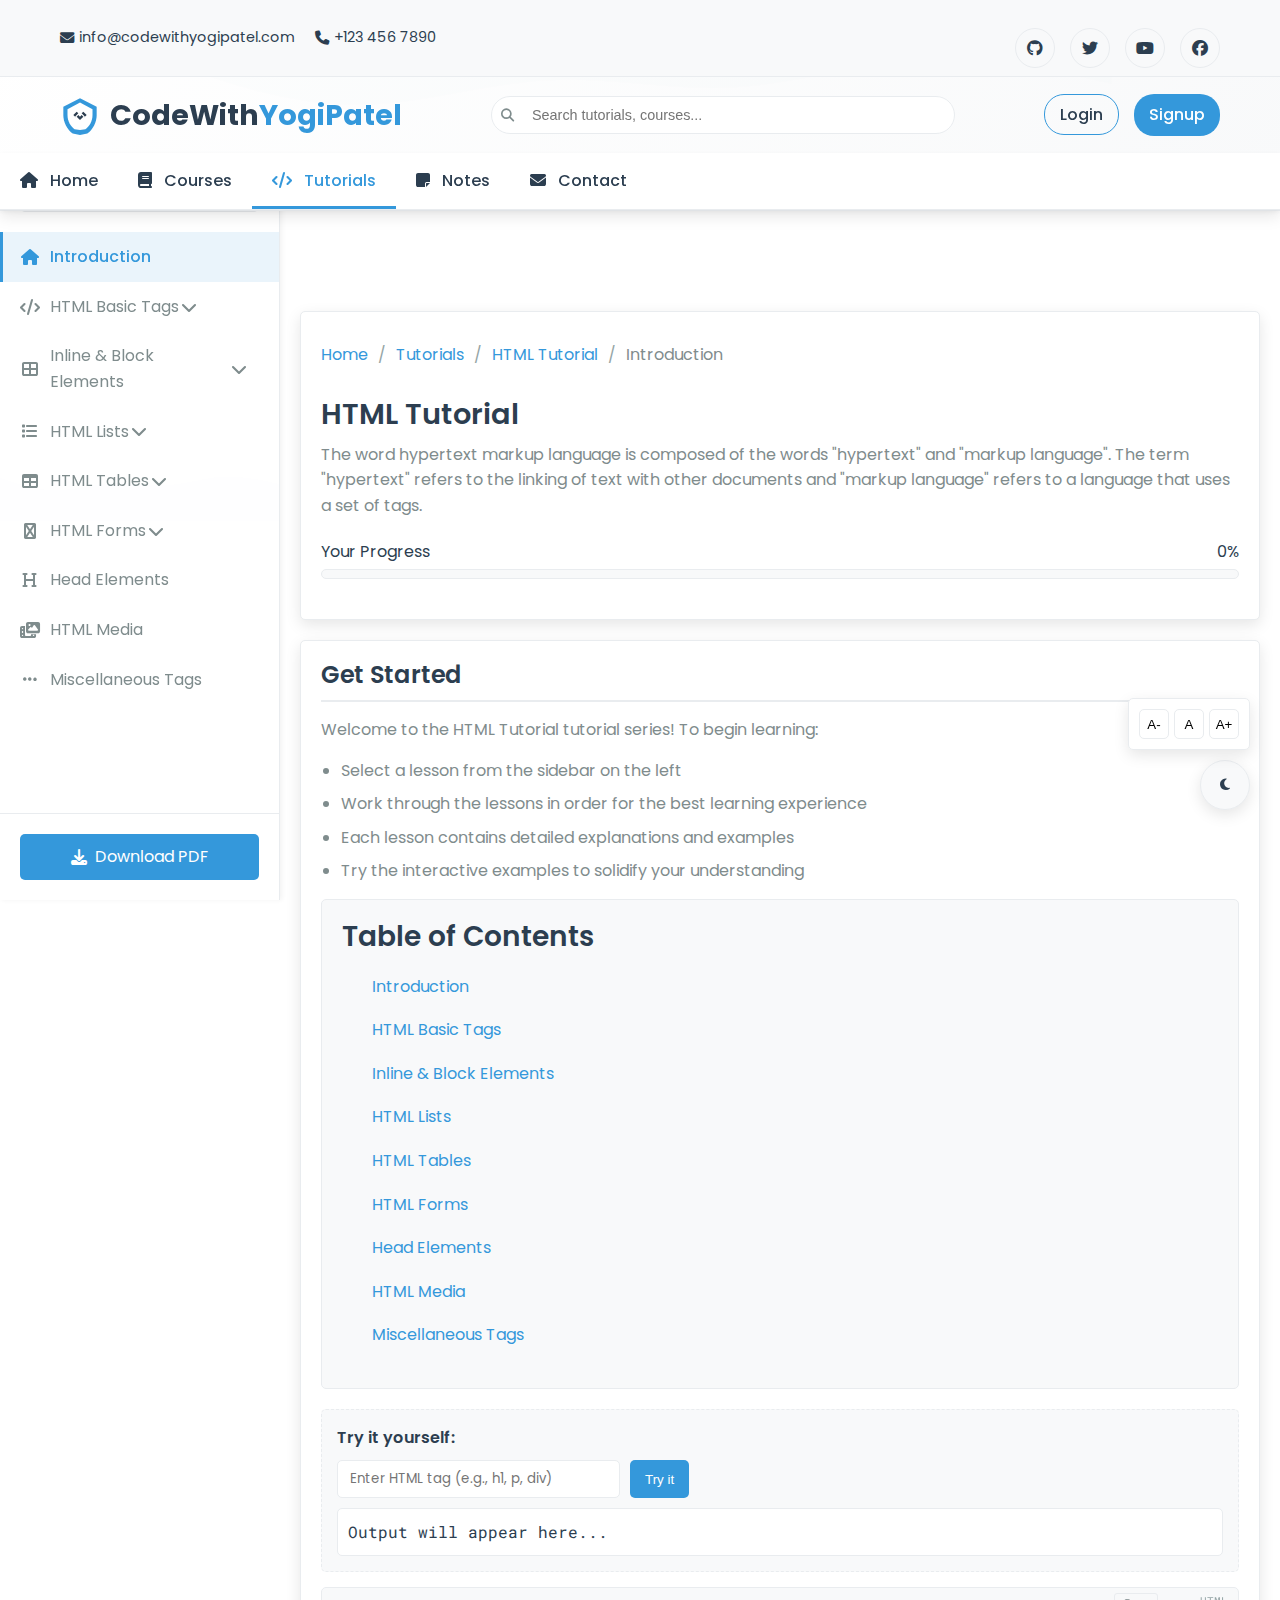
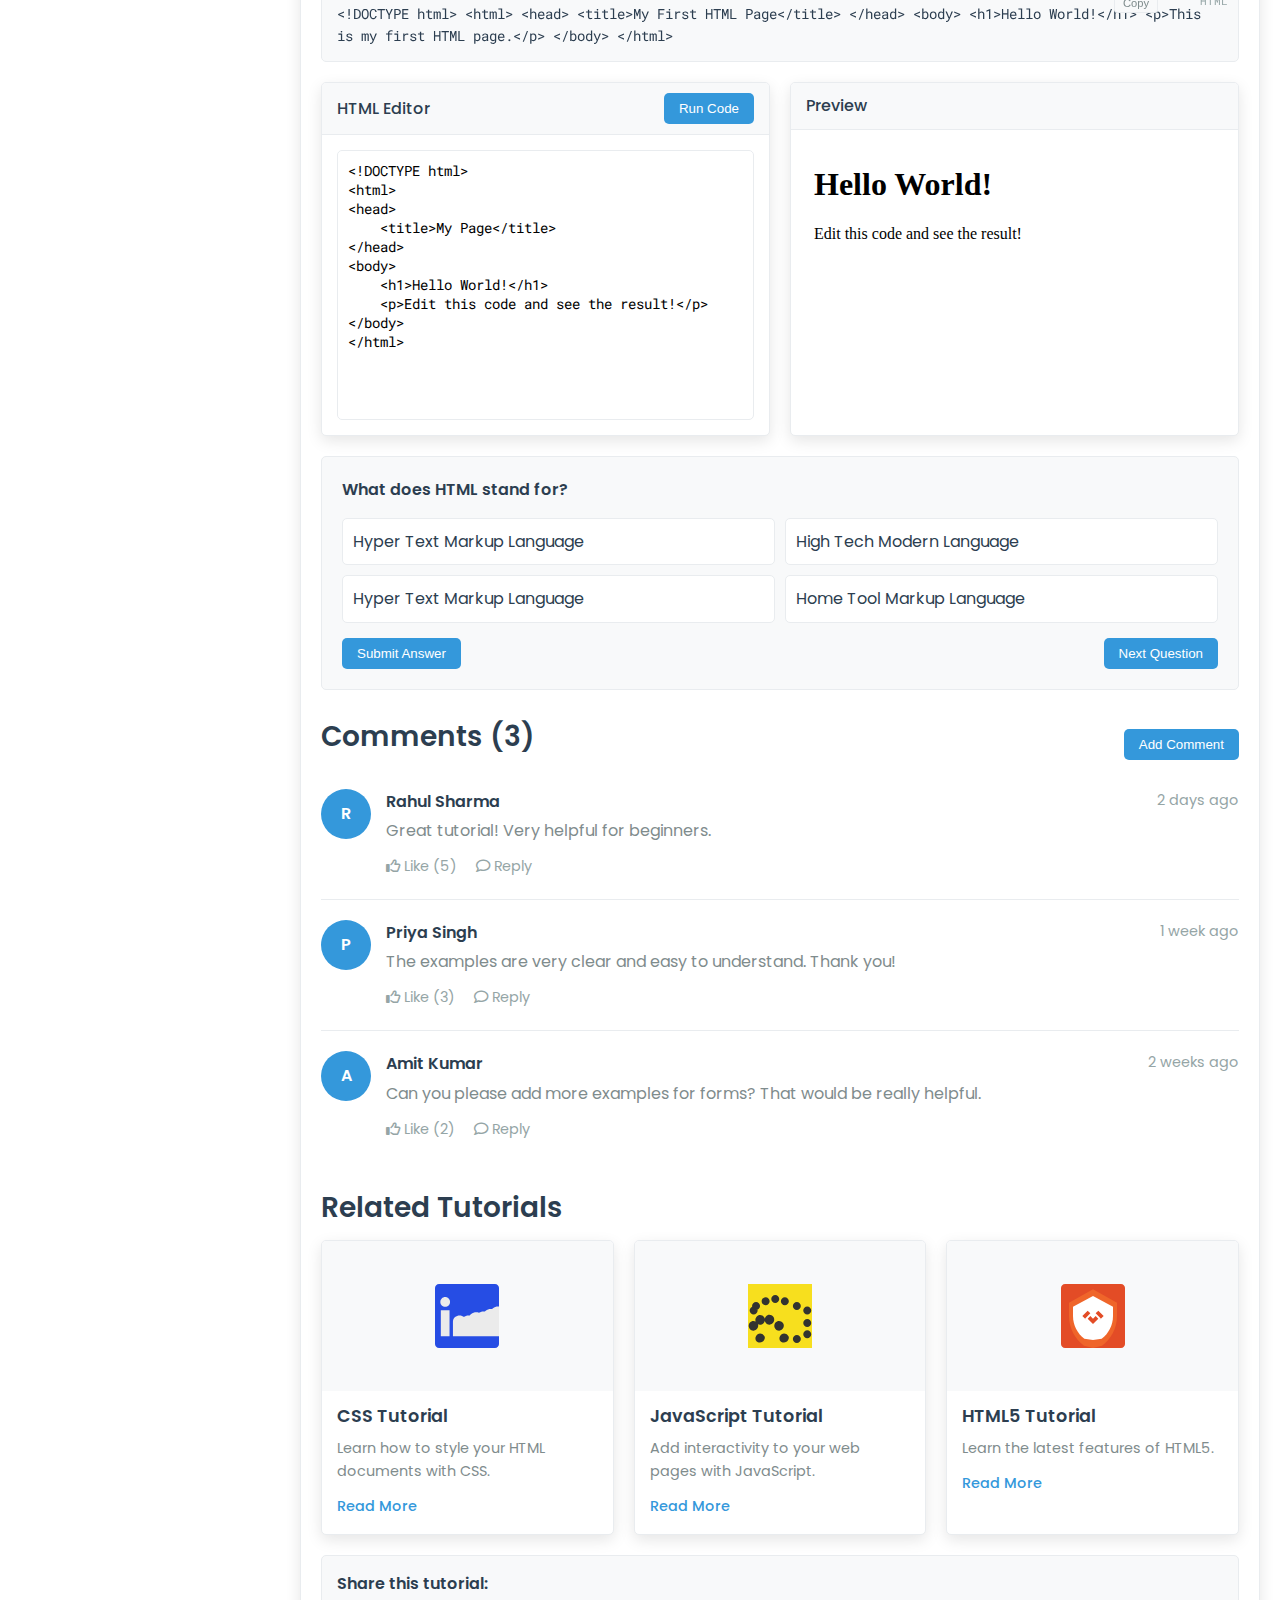
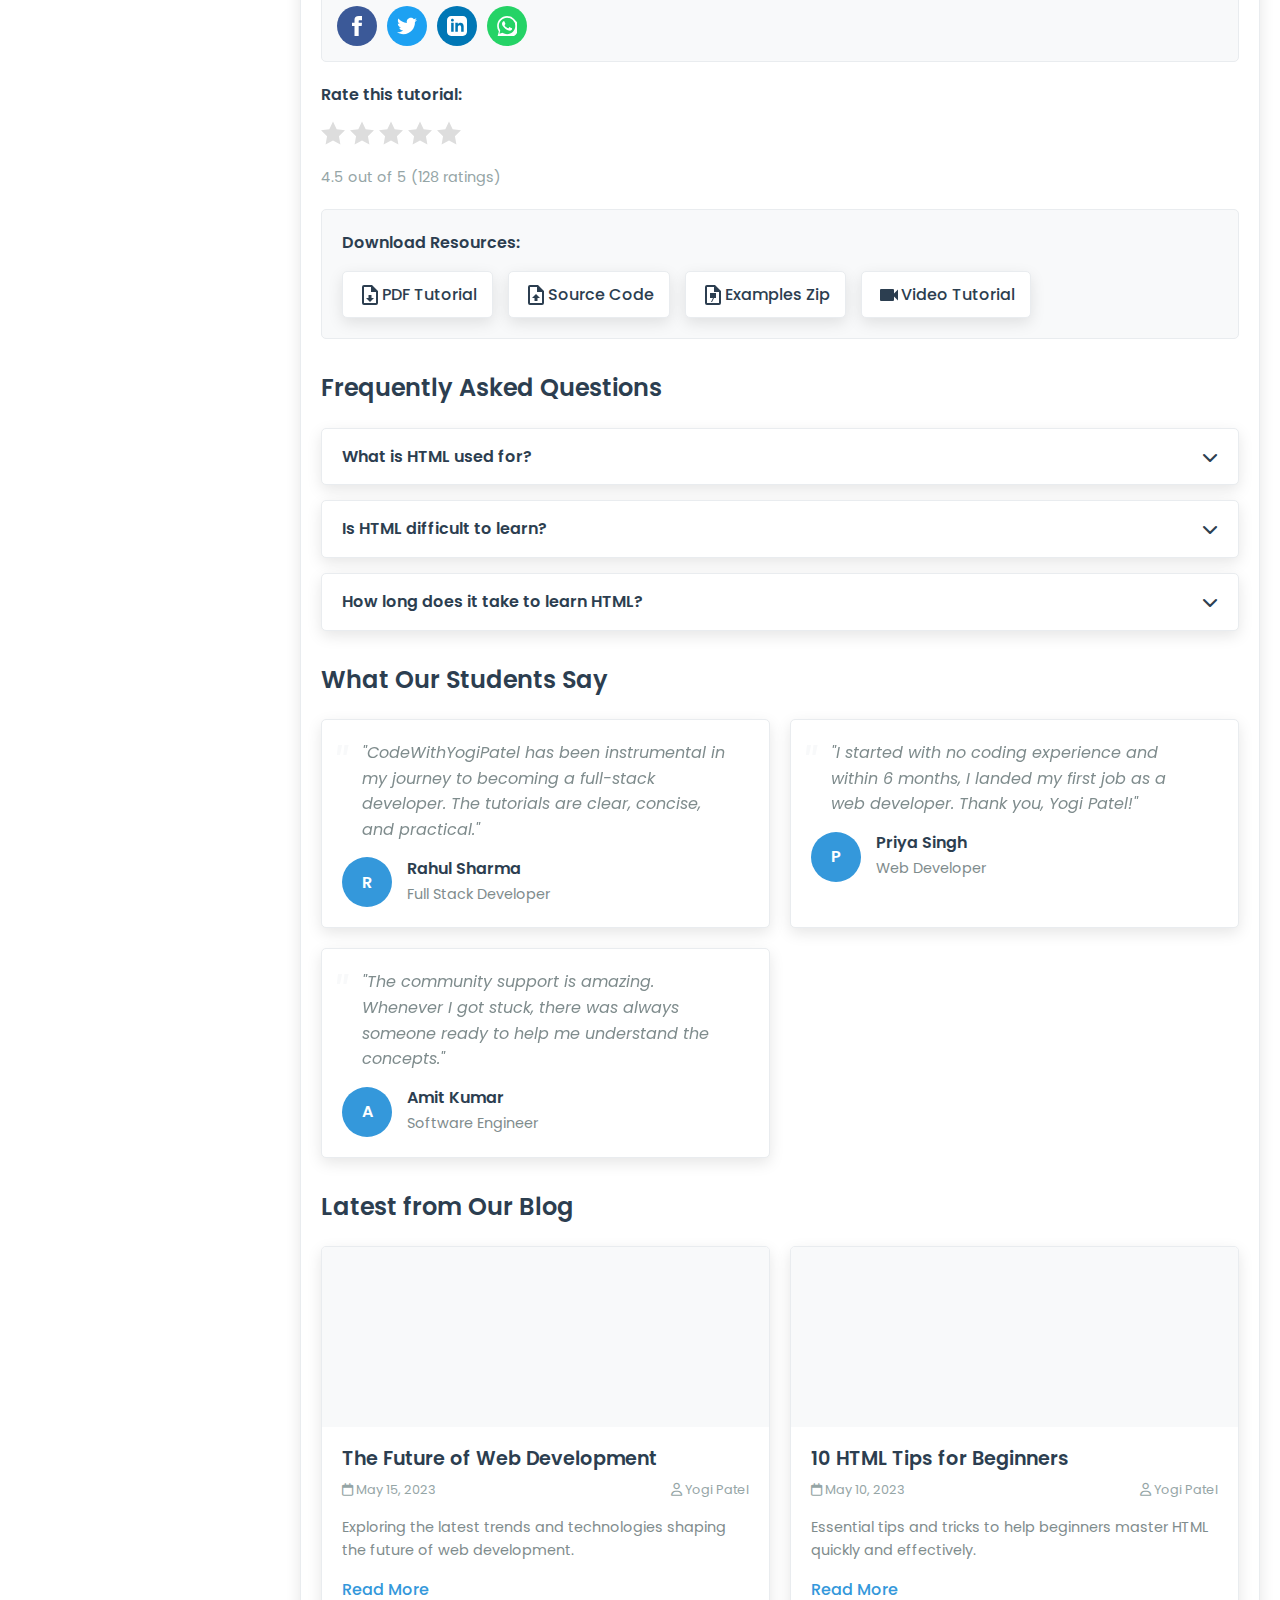
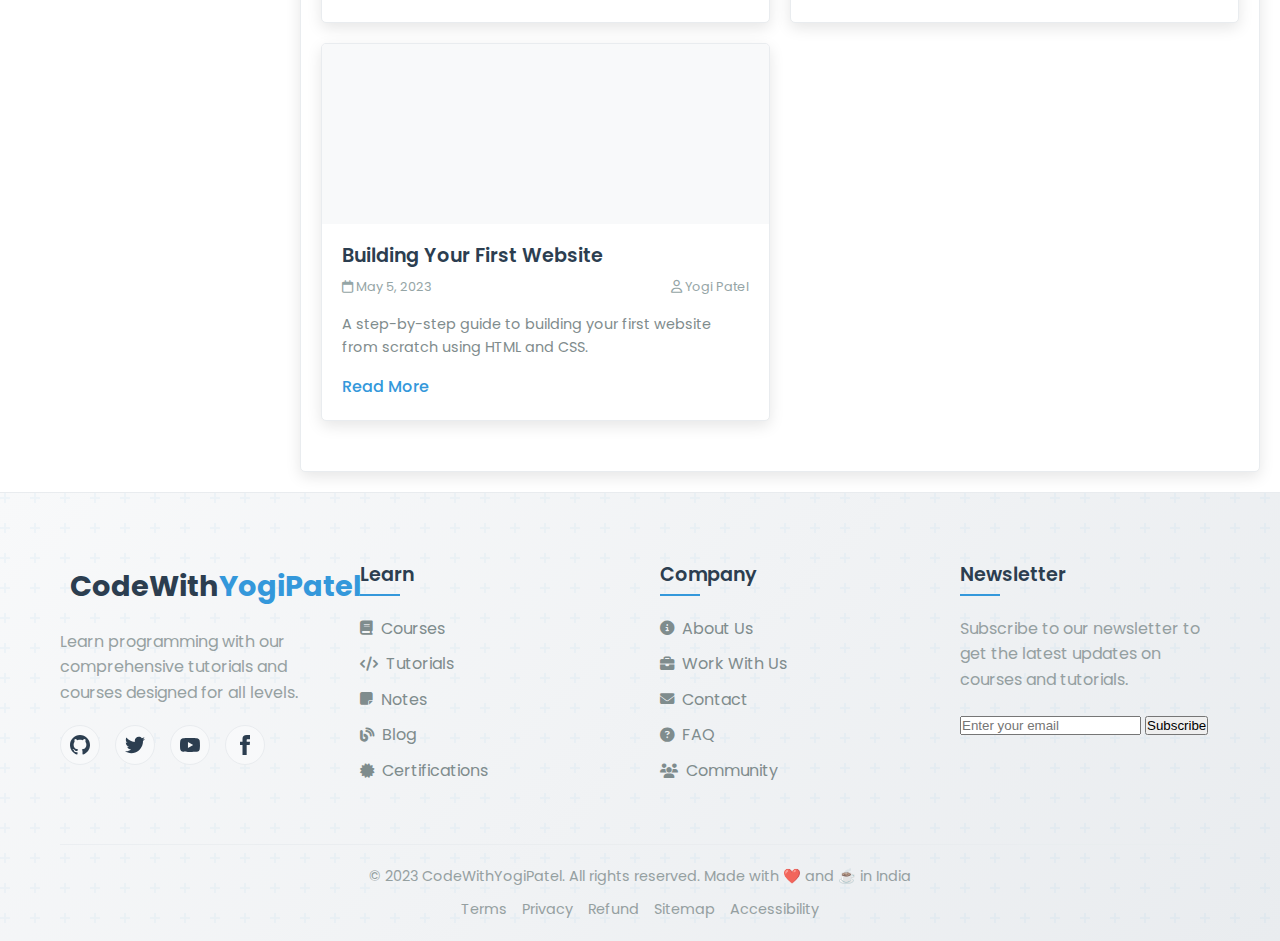
<file: codewithyogipatel/html1.html>
<!DOCTYPE html>
<html lang="en">
<head>
    <meta charset="UTF-8">
    <meta name="viewport" content="width=device-width, initial-scale=1.0">
    <meta name="description" content="CodeWithYogiPatel - Learn programming with our comprehensive tutorials and courses. Master HTML, CSS, JavaScript, Python, and more with our interactive lessons and practical examples.">
    <meta name="keywords" content="programming, tutorials, courses, HTML, CSS, JavaScript, Python, C, React, Java, C++, PHP, web development, coding, learn to code, programming languages">
    <meta name="author" content="Yogi Patel">
    <meta name="robots" content="index, follow">
    <meta name="language" content="English">
    <meta name="revisit-after" content="7 days">
    
    <!-- Open Graph / Facebook -->
    <meta property="og:type" content="website">
    <meta property="og:url" content="https://codewithyogipatel.com/">
    <meta property="og:title" content="CodeWithYogiPatel - Learn Programming">
    <meta property="og:description" content="Learn programming with our comprehensive tutorials and courses designed for all levels.">
    <meta property="og:image" content="https://codewithyogipatel.com/images/og-image.jpg">
    
    <!-- Twitter -->
    <meta property="twitter:card" content="summary_large_image">
    <meta property="twitter:url" content="https://codewithyogipatel.com/">
    <meta property="twitter:title" content="CodeWithYogiPatel - Learn Programming">
    <meta property="twitter:description" content="Learn programming with our comprehensive tutorials and courses designed for all levels.">
    <meta property="twitter:image" content="https://codewithyogipatel.com/images/og-image.jpg">
    
    <!-- Favicon -->
    <link rel="icon" href="favicon.ico" type="image/x-icon">
    <link rel="apple-touch-icon" href="apple-touch-icon.png">
    
    <!-- Schema.org structured data -->
    <script type="application/ld+json">
    {
        "@context": "https://schema.org",
        "@type": "EducationalOrganization",
        "name": "CodeWithYogiPatel",
        "url": "https://codewithyogipatel.com",
        "logo": "https://codewithyogipatel.com/images/logo.png",
        "description": "Learn programming with our comprehensive tutorials and courses designed for all levels.",
        "address": {
            "@type": "PostalAddress",
            "addressCountry": "India"
        },
        "sameAs": [
            "https://github.com/codewithyogipatel",
            "https://twitter.com/codewithyogipatel",
            "https://youtube.com/codewithyogipatel",
            "https://facebook.com/codewithyogipatel"
        ]
    }
    </script>
    
    <title>HTML Tutorial - Learn HTML with CodeWithYogiPatel</title>
    <link rel="stylesheet" href="https://cdnjs.cloudflare.com/ajax/libs/font-awesome/6.4.0/css/all.min.css">
    <link href="https://fonts.googleapis.com/css2?family=Poppins:wght@300;400;500;600;700&family=Roboto+Mono:wght@400;500&display=swap" rel="stylesheet">
    <style>
        :root {
            /* Color Palette - Updated for consistent white theme */
            --primary-color: #3498db;
            --secondary-color: #2c3e50;
            --accent-color: #e74c3c;
            --success-color: #2ecc71;
            --warning-color: #f39c12;
            --info-color: #9b59b6;
            --light-color: #f8f9fa;
            --dark-color: #2c3e50;
            --white: #ffffff;
            --black: #000000;
            --gray: #95a5a6;
            --light-gray: #f8f9fa;
            --dark-gray: #7f8c8d;
            --shadow: 0 5px 15px rgba(0, 0, 0, 0.1);
            --transition: all 0.3s ease;
            --border-radius: 5px;
            --font-family: 'Poppins', sans-serif;
            --code-font: 'Roboto Mono', monospace;
            --header-height: 80px;
            --sidebar-width: 280px;
            --footer-height: 60px;
        }

        * {
            margin: 0;
            padding: 0;
            box-sizing: border-box;
        }

        body {
            font-family: var(--font-family);
            background-color: var(--white);
            color: var(--dark-color);
            line-height: 1.6;
            overflow-x: hidden;
        }

        /* Typography */
        h1, h2, h3, h4, h5, h6 {
            margin-bottom: 15px;
            font-weight: 600;
            line-height: 1.2;
            color: var(--secondary-color);
        }

        h1 { font-size: 2.5rem; }
        h2 { font-size: 2rem; }
        h3 { font-size: 1.75rem; }
        h4 { font-size: 1.5rem; }
        h5 { font-size: 1.25rem; }
        h6 { font-size: 1rem; }

        p {
            margin-bottom: 15px;
            color: var(--dark-gray);
        }

        a {
            color: var(--primary-color);
            text-decoration: none;
            transition: var(--transition);
        }

        a:hover {
            color: #2980b9;
            text-decoration: underline;
        }

        /* Skip to content link for accessibility */
        .skip-link {
            position: absolute;
            top: -40px;
            left: 0;
            background: var(--primary-color);
            color: white;
            padding: 8px;
            z-index: 100;
            transition: top 0.3s;
        }

        .skip-link:focus {
            top: 0;
        }

        /* Header Styles */
        .header {
            position: relative;
            background: linear-gradient(135deg, #ffffff 0%, #f8f9fa 100%);
            color: var(--secondary-color);
            box-shadow: var(--shadow);
            z-index: 1000;
            transition: var(--transition);
            border-bottom: 1px solid #e9ecef;
        }

        .header.sticky {
            position: fixed;
            top: 0;
            left: 0;
            width: 100%;
            animation: slideDown 0.5s ease;
        }

        @keyframes slideDown {
            from {
                transform: translateY(-100%);
            }
            to {
                transform: translateY(0);
            }
        }

        .header-top {
            background-color: var(--light-color);
            padding: 8px 0;
            font-size: 0.9rem;
            border-bottom: 1px solid #e9ecef;
        }

        .container {
            width: 100%;
            max-width: 1200px;
            margin: 0 auto;
            padding: 0 20px;
        }

        .header-top-content {
            display: flex;
            justify-content: space-between;
            align-items: center;
        }

        .contact-info {
            display: flex;
            gap: 20px;
        }

        .contact-info span {
            display: flex;
            align-items: center;
            gap: 5px;
        }

        .social-links {
            display: flex;
            gap: 15px;
        }

        .social-links a {
            color: var(--secondary-color);
            font-size: 1rem;
            transition: var(--transition);
        }

        .social-links a:hover {
            color: var(--primary-color);
            transform: translateY(-2px);
        }

        .header-main {
            padding: 15px 0;
        }

        .navbar {
            display: flex;
            justify-content: space-between;
            align-items: center;
        }

        .logo {
            display: flex;
            align-items: center;
        }

        .logo-icon {
            width: 40px;
            height: 40px;
            margin-right: 10px;
            animation: pulse 2s infinite;
        }

        @keyframes pulse {
            0% { transform: scale(1); }
            50% { transform: scale(1.1); }
            100% { transform: scale(1); }
        }

        .logo a {
            display: flex;
            align-items: center;
            font-size: 1.8rem;
            font-weight: 700;
            color: var(--secondary-color);
            text-decoration: none;
        }

        .logo a span {
            color: var(--primary-color);
        }

        .search-bar {
            flex: 0 0 40%;
            position: relative;
        }

        .search-bar input {
            width: 100%;
            padding: 10px 15px 10px 40px;
            border: 1px solid #e9ecef;
            border-radius: 30px;
            font-size: 0.9rem;
            background-color: var(--white);
            transition: var(--transition);
        }

        .search-bar input:focus {
            outline: none;
            box-shadow: 0 0 0 3px rgba(52, 152, 219, 0.2);
            border-color: var(--primary-color);
        }

        .search-bar button {
            position: absolute;
            left: 10px;
            top: 50%;
            transform: translateY(-50%);
            background: none;
            border: none;
            color: var(--dark-gray);
            cursor: pointer;
        }

        .nav-actions {
            display: flex;
            align-items: center;
            gap: 15px;
        }

        .nav-actions a {
            color: var(--secondary-color);
            font-size: 1rem;
            font-weight: 500;
            text-decoration: none;
            padding: 8px 15px;
            border-radius: 20px;
            transition: var(--transition);
        }

        .nav-actions a:hover {
            background-color: rgba(52, 152, 219, 0.1);
        }

        .nav-actions .login-btn {
            border: 1px solid var(--primary-color);
        }

        .nav-actions .login-btn:hover {
            background-color: var(--primary-color);
            color: var(--white);
        }

        .nav-actions .signup-btn {
            background-color: var(--primary-color);
            color: var(--white);
        }

        .nav-actions .signup-btn:hover {
            background-color: #2980b9;
        }

        .nav-toggle {
            display: none;
            flex-direction: column;
            justify-content: space-between;
            width: 30px;
            height: 21px;
            cursor: pointer;
        }

        .nav-toggle span {
            display: block;
            height: 3px;
            width: 100%;
            background-color: var(--secondary-color);
            border-radius: 3px;
            transition: var(--transition);
        }

        .nav-toggle.active span:nth-child(1) {
            transform: rotate(45deg) translate(5px, 5px);
        }

        .nav-toggle.active span:nth-child(2) {
            opacity: 0;
        }

        .nav-toggle.active span:nth-child(3) {
            transform: rotate(-45deg) translate(7px, -6px);
        }

        /* Navigation Menu */
        .nav-menu {
            background-color: var(--white);
            padding: 0;
            box-shadow: 0 2px 5px rgba(0, 0, 0, 0.05);
            border-bottom: 1px solid #e9ecef;
        }

        .nav-menu ul {
            display: flex;
            list-style: none;
        }

        .nav-menu ul li {
            position: relative;
        }

        .nav-menu ul li a {
            display: block;
            padding: 15px 20px;
            color: var(--secondary-color);
            text-decoration: none;
            font-weight: 500;
            transition: var(--transition);
            position: relative;
        }

        .nav-menu ul li a::after {
            content: '';
            position: absolute;
            bottom: 0;
            left: 0;
            width: 0;
            height: 3px;
            background-color: var(--primary-color);
            transition: width 0.3s ease;
        }

        .nav-menu ul li a:hover::after,
        .nav-menu ul li a.active::after {
            width: 100%;
        }

        .nav-menu ul li a:hover {
            background-color: rgba(52, 152, 219, 0.05);
        }

        .nav-menu ul li a.active {
            color: var(--primary-color);
        }

        .nav-menu ul li a i {
            margin-right: 8px;
        }

        /* Dropdown Menu */
        .dropdown {
            position: absolute;
            top: 100%;
            left: 0;
            background-color: var(--white);
            min-width: 200px;
            box-shadow: var(--shadow);
            border-radius: var(--border-radius);
            border: 1px solid #e9ecef;
            opacity: 0;
            visibility: hidden;
            transform: translateY(10px);
            transition: var(--transition);
            z-index: 1000;
        }

        .nav-menu ul li:hover .dropdown {
            opacity: 1;
            visibility: visible;
            transform: translateY(0);
        }

        .dropdown li {
            width: 100%;
        }

        .dropdown li a {
            padding: 12px 20px;
            color: var(--secondary-color);
            border-bottom: 1px solid #eee;
        }

        .dropdown li:last-child a {
            border-bottom: none;
        }

        .dropdown li a:hover {
            background-color: var(--light-gray);
            color: var(--primary-color);
        }

        /* Main Content Area */
        .main-container {
            display: flex;
            flex: 1;
            margin-top: var(--header-height);
        }

        /* Sidebar Styles */
        .sidebar {
            width: var(--sidebar-width);
            background-color: var(--white);
            color: var(--secondary-color);
            padding: 20px 0;
            position: fixed;
            top: var(--header-height);
            left: 0;
            height: calc(100vh - var(--header-height));
            overflow-y: auto;
            transition: var(--transition);
            z-index: 999;
            box-shadow: 2px 0 5px rgba(0, 0, 0, 0.05);
            border-right: 1px solid #e9ecef;
        }

        .sidebar::-webkit-scrollbar {
            width: 6px;
        }

        .sidebar::-webkit-scrollbar-track {
            background: #f1f1f1;
        }

        .sidebar::-webkit-scrollbar-thumb {
            background: #c1c1c1;
            border-radius: 3px;
        }

        .sidebar::-webkit-scrollbar-thumb:hover {
            background: #a8a8a8;
        }

        .sidebar-header {
            padding: 0 20px 20px;
            border-bottom: 1px solid #e9ecef;
            margin-bottom: 20px;
        }

        .sidebar-title {
            font-size: 1.3rem;
            font-weight: 600;
            display: flex;
            align-items: center;
            justify-content: space-between;
        }

        .sidebar-title i {
            font-size: 1rem;
            cursor: pointer;
            opacity: 0.7;
            transition: var(--transition);
        }

        .sidebar-title i:hover {
            opacity: 1;
        }

        .sidebar-search {
            padding: 0 20px;
            margin-bottom: 20px;
        }

        .sidebar-search input {
            width: 100%;
            padding: 10px 15px;
            border: 1px solid #e9ecef;
            border-radius: var(--border-radius);
            background-color: var(--white);
            color: var(--secondary-color);
            font-size: 0.9rem;
            transition: var(--transition);
        }

        .sidebar-search input::placeholder {
            color: var(--gray);
        }

        .sidebar-search input:focus {
            outline: none;
            border-color: var(--primary-color);
            box-shadow: 0 0 0 2px rgba(52, 152, 219, 0.2);
        }

        .sidebar-menu {
            list-style: none;
        }

        .sidebar-menu li {
            position: relative;
        }

        .sidebar-menu li a {
            display: flex;
            align-items: center;
            padding: 12px 20px;
            color: var(--dark-gray);
            text-decoration: none;
            transition: var(--transition);
            position: relative;
        }

        .sidebar-menu li a::before {
            content: '';
            position: absolute;
            left: 0;
            top: 0;
            height: 100%;
            width: 3px;
            background-color: var(--primary-color);
            transform: scaleY(0);
            transition: transform 0.3s ease;
        }

        .sidebar-menu li a:hover::before,
        .sidebar-menu li a.active::before {
            transform: scaleY(1);
        }

        .sidebar-menu li a:hover {
            background-color: var(--light-gray);
            color: var(--secondary-color);
            padding-left: 25px;
        }

        .sidebar-menu li a.active {
            background-color: rgba(52, 152, 219, 0.1);
            color: var(--primary-color);
            font-weight: 500;
        }

        .sidebar-menu li a i {
            margin-right: 10px;
            font-size: 1rem;
            width: 20px;
            text-align: center;
        }

        .sidebar-menu li a .badge {
            margin-left: auto;
            background-color: var(--accent-color);
            color: var(--white);
            font-size: 0.7rem;
            padding: 2px 6px;
            border-radius: 10px;
        }

        .sidebar-submenu {
            list-style: none;
            background-color: var(--light-gray);
            max-height: 0;
            overflow: hidden;
            transition: max-height 0.3s ease-out;
        }

        .sidebar-submenu.active {
            max-height: 500px;
        }

        .sidebar-submenu li a {
            padding-left: 50px;
            font-size: 0.9rem;
        }

        .sidebar-submenu li a.active {
            border-left: 3px solid var(--primary-color);
        }

        .sidebar-footer {
            position: absolute;
            bottom: 0;
            left: 0;
            width: 100%;
            padding: 20px;
            border-top: 1px solid #e9ecef;
        }

        .sidebar-footer a {
            display: flex;
            align-items: center;
            justify-content: center;
            padding: 10px;
            background-color: var(--primary-color);
            color: var(--white);
            text-decoration: none;
            border-radius: var(--border-radius);
            transition: var(--transition);
        }

        .sidebar-footer a:hover {
            background-color: #2980b9;
        }

        .sidebar-footer a i {
            margin-right: 8px;
        }

        /* Toggle Button */
        .sidebar-toggle {
            position: fixed;
            top: 100px;
            left: 20px;
            z-index: 1001;
            background-color: var(--primary-color);
            color: var(--white);
            border: none;
            border-radius: var(--border-radius);
            padding: 10px;
            cursor: pointer;
            display: none;
            transition: var(--transition);
            box-shadow: var(--shadow);
        }

        .sidebar-toggle:hover {
            background-color: #2980b9;
        }

        /* Content Area */
        .content-area {
            flex: 1;
            padding: 20px;
            margin-left: var(--sidebar-width);
            transition: margin-left 0.3s ease;
            background-color: var(--white);
        }

        .content-area.full-width {
            margin-left: 0;
        }

        .content-header {
            background-color: var(--white);
            padding: 20px;
            border-radius: var(--border-radius);
            box-shadow: var(--shadow);
            margin-bottom: 20px;
            animation: fadeInUp 0.5s ease;
            border: 1px solid #e9ecef;
        }

        @keyframes fadeInUp {
            from {
                opacity: 0;
                transform: translateY(20px);
            }
            to {
                opacity: 1;
                transform: translateY(0);
            }
        }

        .content-header h1 {
            font-size: 1.8rem;
            color: var(--secondary-color);
            margin-bottom: 10px;
        }

        .content-header p {
            color: var(--dark-gray);
        }

        .content-body {
            background-color: var(--white);
            padding: 20px;
            border-radius: var(--border-radius);
            box-shadow: var(--shadow);
            animation: fadeInUp 0.5s ease 0.2s both;
            border: 1px solid #e9ecef;
        }

        .content-body h2 {
            font-size: 1.5rem;
            color: var(--secondary-color);
            margin-bottom: 15px;
            padding-bottom: 10px;
            border-bottom: 2px solid #e9ecef;
        }

        .content-body p {
            color: var(--dark-gray);
            line-height: 1.6;
            margin-bottom: 15px;
        }

        .content-body ul, .content-body ol {
            margin-bottom: 15px;
            padding-left: 20px;
        }

        .content-body li {
            margin-bottom: 8px;
            color: var(--dark-gray);
        }

        /* Breadcrumb */
        .breadcrumb {
            display: flex;
            list-style: none;
            padding: 10px 0;
            margin-bottom: 20px;
        }

        .breadcrumb li {
            display: flex;
            align-items: center;
        }

        .breadcrumb li:not(:last-child)::after {
            content: '/';
            margin: 0 10px;
            color: var(--gray);
        }

        .breadcrumb li a {
            color: var(--primary-color);
            text-decoration: none;
        }

        .breadcrumb li a:hover {
            text-decoration: underline;
        }

        .breadcrumb li.active {
            color: var(--dark-gray);
        }

        /* Table of Contents */
        .table-of-contents {
            background-color: var(--light-gray);
            border-radius: var(--border-radius);
            padding: 20px;
            margin-bottom: 20px;
            position: sticky;
            top: 100px;
            border: 1px solid #e9ecef;
        }

        .table-of-contents h3 {
            margin-bottom: 15px;
            color: var(--secondary-color);
        }

        .table-of-contents ul {
            list-style: none;
        }

        .table-of-contents li {
            margin-bottom: 8px;
        }

        .table-of-contents a {
            color: var(--primary-color);
            text-decoration: none;
            display: block;
            padding: 5px 10px;
            border-radius: var(--border-radius);
            transition: var(--transition);
        }

        .table-of-contents a:hover {
            background-color: rgba(52, 152, 219, 0.1);
            padding-left: 15px;
        }

        /* Code Block Styles */
        .code-block {
            background-color: #f8f9fa;
            color: var(--secondary-color);
            border-radius: var(--border-radius);
            padding: 15px;
            margin: 15px 0;
            overflow-x: auto;
            font-family: var(--code-font);
            font-size: 0.9rem;
            line-height: 1.5;
            position: relative;
            border: 1px solid #e9ecef;
        }

        .code-block::before {
            content: attr(data-language);
            position: absolute;
            top: 5px;
            right: 10px;
            font-size: 0.7rem;
            color: var(--gray);
            text-transform: uppercase;
        }

        .code-block code {
            font-family: var(--code-font);
        }

        .copy-button {
            position: absolute;
            top: 5px;
            right: 80px;
            background-color: var(--light-gray);
            color: var(--dark-gray);
            border: 1px solid #e9ecef;
            border-radius: 3px;
            padding: 3px 8px;
            font-size: 0.7rem;
            cursor: pointer;
            transition: var(--transition);
        }

        .copy-button:hover {
            background-color: #e9ecef;
        }

        .copy-button.copied {
            background-color: var(--success-color);
            color: var(--white);
            border-color: var(--success-color);
        }

        /* Interactive Elements */
        .interactive-demo {
            background-color: var(--light-gray);
            border-radius: var(--border-radius);
            padding: 15px;
            margin: 15px 0;
            border: 1px dashed #e9ecef;
        }

        .demo-title {
            font-weight: 600;
            margin-bottom: 10px;
            color: var(--secondary-color);
        }

        .demo-content {
            display: flex;
            flex-wrap: wrap;
            gap: 10px;
        }

        .demo-button {
            padding: 8px 15px;
            background-color: var(--primary-color);
            color: var(--white);
            border: none;
            border-radius: var(--border-radius);
            cursor: pointer;
            transition: var(--transition);
        }

        .demo-button:hover {
            background-color: #2980b9;
        }

        .demo-input {
            padding: 8px 12px;
            border: 1px solid #e9ecef;
            border-radius: var(--border-radius);
            font-family: var(--font-family);
            transition: var(--transition);
        }

        .demo-input:focus {
            outline: none;
            border-color: var(--primary-color);
            box-shadow: 0 0 0 2px rgba(52, 152, 219, 0.2);
        }

        .demo-output {
            margin-top: 10px;
            padding: 10px;
            background-color: var(--white);
            border-radius: var(--border-radius);
            border: 1px solid #e9ecef;
            min-height: 40px;
            font-family: var(--code-font);
        }

        /* Live Code Editor */
        .code-editor {
            display: grid;
            grid-template-columns: 1fr 1fr;
            gap: 20px;
            margin: 20px 0;
        }

        .editor-panel {
            background-color: var(--white);
            border-radius: var(--border-radius);
            box-shadow: var(--shadow);
            overflow: hidden;
            border: 1px solid #e9ecef;
        }

        .editor-header {
            background-color: var(--light-gray);
            color: var(--secondary-color);
            padding: 10px 15px;
            font-weight: 500;
            display: flex;
            justify-content: space-between;
            align-items: center;
            border-bottom: 1px solid #e9ecef;
        }

        .editor-body {
            padding: 15px;
            height: 300px;
            overflow: auto;
        }

        .code-textarea {
            width: 100%;
            height: 100%;
            border: 1px solid #e9ecef;
            font-family: var(--code-font);
            font-size: 0.9rem;
            resize: none;
            outline: none;
            padding: 10px;
            border-radius: var(--border-radius);
        }

        .code-textarea:focus {
            border-color: var(--primary-color);
            box-shadow: 0 0 0 2px rgba(52, 152, 219, 0.2);
        }

        .preview-frame {
            width: 100%;
            height: 100%;
            border: none;
            background-color: var(--white);
        }

        /* Progress Bar */
        .progress-container {
            margin: 20px 0;
        }

        .progress-title {
            display: flex;
            justify-content: space-between;
            margin-bottom: 5px;
        }

        .progress-bar {
            height: 10px;
            background-color: var(--light-gray);
            border-radius: 10px;
            overflow: hidden;
            border: 1px solid #e9ecef;
        }

        .progress-fill {
            height: 100%;
            background-color: var(--primary-color);
            border-radius: 10px;
            transition: width 0.5s ease;
        }

        /* Reading Progress Bar */
        .reading-progress {
            position: fixed;
            top: 0;
            left: 0;
            width: 0%;
            height: 4px;
            background-color: var(--accent-color);
            z-index: 1001;
            transition: width 0.1s ease;
        }

        /* Quiz Section */
        .quiz-container {
            background-color: var(--light-gray);
            border-radius: var(--border-radius);
            padding: 20px;
            margin: 20px 0;
            border: 1px solid #e9ecef;
        }

        .quiz-question {
            font-weight: 600;
            margin-bottom: 15px;
            color: var(--secondary-color);
        }

        .quiz-options {
            display: grid;
            grid-template-columns: 1fr 1fr;
            gap: 10px;
            margin-bottom: 15px;
        }

        .quiz-option {
            padding: 10px;
            background-color: var(--white);
            border: 1px solid #e9ecef;
            border-radius: var(--border-radius);
            cursor: pointer;
            transition: var(--transition);
        }

        .quiz-option:hover {
            border-color: var(--primary-color);
        }

        .quiz-option.selected {
            background-color: rgba(52, 152, 219, 0.1);
            border-color: var(--primary-color);
        }

        .quiz-option.correct {
            background-color: rgba(46, 204, 113, 0.1);
            border-color: var(--success-color);
        }

        .quiz-option.incorrect {
            background-color: rgba(231, 76, 60, 0.1);
            border-color: var(--accent-color);
        }

        .quiz-feedback {
            padding: 10px;
            border-radius: var(--border-radius);
            margin-top: 10px;
            display: none;
        }

        .quiz-feedback.correct {
            background-color: rgba(46, 204, 113, 0.1);
            color: var(--success-color);
            border: 1px solid var(--success-color);
        }

        .quiz-feedback.incorrect {
            background-color: rgba(231, 76, 60, 0.1);
            color: var(--accent-color);
            border: 1px solid var(--accent-color);
        }

        .quiz-actions {
            display: flex;
            justify-content: space-between;
            margin-top: 15px;
        }

        /* Comments Section */
        .comments-section {
            margin-top: 30px;
        }

        .comments-header {
            display: flex;
            justify-content: space-between;
            align-items: center;
            margin-bottom: 20px;
        }

        .comment-form {
            background-color: var(--light-gray);
            border-radius: var(--border-radius);
            padding: 20px;
            margin-bottom: 30px;
            border: 1px solid #e9ecef;
        }

        .comment-form textarea {
            width: 100%;
            min-height: 100px;
            padding: 10px;
            border: 1px solid #e9ecef;
            border-radius: var(--border-radius);
            font-family: var(--font-family);
            resize: vertical;
            margin-bottom: 10px;
        }

        .comment-form textarea:focus {
            outline: none;
            border-color: var(--primary-color);
            box-shadow: 0 0 0 2px rgba(52, 152, 219, 0.2);
        }

        .comment {
            display: flex;
            margin-bottom: 20px;
            padding-bottom: 20px;
            border-bottom: 1px solid #e9ecef;
        }

        .comment:last-child {
            border-bottom: none;
        }

        .comment-avatar {
            width: 50px;
            height: 50px;
            border-radius: 50%;
            background-color: var(--primary-color);
            color: var(--white);
            display: flex;
            align-items: center;
            justify-content: center;
            margin-right: 15px;
            font-weight: 600;
            flex-shrink: 0;
        }

        .comment-content {
            flex: 1;
        }

        .comment-header {
            display: flex;
            justify-content: space-between;
            margin-bottom: 5px;
        }

        .comment-author {
            font-weight: 600;
            color: var(--secondary-color);
        }

        .comment-date {
            font-size: 0.9rem;
            color: var(--gray);
        }

        .comment-text {
            color: var(--dark-gray);
            line-height: 1.5;
        }

        .comment-actions {
            margin-top: 10px;
        }

        .comment-actions a {
            font-size: 0.9rem;
            color: var(--gray);
            margin-right: 15px;
        }

        .comment-actions a:hover {
            color: var(--primary-color);
        }

        /* Related Tutorials */
        .related-tutorials {
            margin-top: 30px;
        }

        .related-tutorials h3 {
            margin-bottom: 15px;
            color: var(--secondary-color);
        }

        .related-tutorials-grid {
            display: grid;
            grid-template-columns: repeat(auto-fill, minmax(250px, 1fr));
            gap: 20px;
        }

        .related-tutorial-card {
            background-color: var(--white);
            border-radius: var(--border-radius);
            box-shadow: var(--shadow);
            overflow: hidden;
            transition: var(--transition);
            border: 1px solid #e9ecef;
        }

        .related-tutorial-card:hover {
            transform: translateY(-5px);
            box-shadow: 0 10px 20px rgba(0, 0, 0, 0.1);
        }

        .related-tutorial-thumbnail {
            height: 150px;
            background-color: var(--light-gray);
            display: flex;
            align-items: center;
            justify-content: center;
            font-size: 3rem;
            color: var(--primary-color);
        }

        .related-tutorial-content {
            padding: 15px;
        }

        .related-tutorial-content h4 {
            font-size: 1.1rem;
            margin-bottom: 10px;
            color: var(--secondary-color);
        }

        .related-tutorial-content p {
            font-size: 0.9rem;
            color: var(--dark-gray);
            margin-bottom: 10px;
        }

        .related-tutorial-content a {
            font-size: 0.9rem;
            color: var(--primary-color);
            font-weight: 500;
        }

        /* Share Buttons */
        .share-section {
            margin: 20px 0;
            padding: 15px;
            background-color: var(--light-gray);
            border-radius: var(--border-radius);
            border: 1px solid #e9ecef;
        }

        .share-title {
            font-weight: 600;
            margin-bottom: 10px;
            color: var(--secondary-color);
        }

        .share-buttons {
            display: flex;
            gap: 10px;
        }

        .share-button {
            display: flex;
            align-items: center;
            justify-content: center;
            width: 40px;
            height: 40px;
            border-radius: 50%;
            color: var(--white);
            transition: var(--transition);
        }

        .share-button:hover {
            transform: translateY(-3px);
        }

        .share-button.facebook {
            background-color: #3b5998;
        }

        .share-button.twitter {
            background-color: #1da1f2;
        }

        .share-button.linkedin {
            background-color: #0077b5;
        }

        .share-button.whatsapp {
            background-color: #25d366;
        }

        /* Font Size Adjuster */
        .font-size-adjuster {
            position: fixed;
            bottom: 150px;
            right: 30px;
            background-color: var(--white);
            border-radius: var(--border-radius);
            box-shadow: var(--shadow);
            padding: 10px;
            z-index: 999;
            border: 1px solid #e9ecef;
        }

        .font-size-buttons {
            display: flex;
            gap: 5px;
        }

        .font-size-button {
            width: 30px;
            height: 30px;
            border: 1px solid #e9ecef;
            background-color: var(--white);
            border-radius: var(--border-radius);
            cursor: pointer;
            display: flex;
            align-items: center;
            justify-content: center;
            transition: var(--transition);
        }

        .font-size-button:hover {
            background-color: var(--primary-color);
            color: var(--white);
            border-color: var(--primary-color);
        }

        /* Rating System */
        .rating-system {
            margin: 20px 0;
        }

        .rating-title {
            font-weight: 600;
            margin-bottom: 10px;
            color: var(--secondary-color);
        }

        .rating-stars {
            display: flex;
            gap: 5px;
            margin-bottom: 10px;
        }

        .star {
            font-size: 1.5rem;
            color: #ddd;
            cursor: pointer;
            transition: var(--transition);
        }

        .star:hover,
        .star.active {
            color: #ffc107;
        }

        .rating-count {
            font-size: 0.9rem;
            color: var(--gray);
        }

        /* Download Section */
        .download-section {
            background-color: var(--light-gray);
            border-radius: var(--border-radius);
            padding: 20px;
            margin: 20px 0;
            border: 1px solid #e9ecef;
        }

        .download-title {
            font-weight: 600;
            margin-bottom: 15px;
            color: var(--secondary-color);
        }

        .download-options {
            display: flex;
            gap: 15px;
            flex-wrap: wrap;
        }

        .download-option {
            display: flex;
            align-items: center;
            padding: 10px 15px;
            background-color: var(--white);
            border-radius: var(--border-radius);
            box-shadow: var(--shadow);
            transition: var(--transition);
            border: 1px solid #e9ecef;
        }

        .download-option:hover {
            transform: translateY(-3px);
            box-shadow: 0 5px 15px rgba(0, 0, 0, 0.1);
        }

        .download-option i {
            font-size: 1.5rem;
            margin-right: 10px;
            color: var(--primary-color);
        }

        .download-option span {
            font-weight: 500;
            color: var(--secondary-color);
        }

        /* FAQ Section */
        .faq-section {
            margin: 30px 0;
        }

        .faq-title {
            font-size: 1.5rem;
            font-weight: 600;
            margin-bottom: 20px;
            color: var(--secondary-color);
        }

        .faq-item {
            background-color: var(--white);
            border-radius: var(--border-radius);
            box-shadow: var(--shadow);
            margin-bottom: 15px;
            overflow: hidden;
            border: 1px solid #e9ecef;
        }

        .faq-question {
            padding: 15px 20px;
            font-weight: 600;
            color: var(--secondary-color);
            cursor: pointer;
            display: flex;
            justify-content: space-between;
            align-items: center;
            transition: var(--transition);
        }

        .faq-question:hover {
            background-color: var(--light-gray);
        }

        .faq-question i {
            transition: var(--transition);
        }

        .faq-answer {
            padding: 0 20px;
            max-height: 0;
            overflow: hidden;
            transition: max-height 0.3s ease, padding 0.3s ease;
        }

        .faq-item.active .faq-answer {
            padding: 15px 20px;
            max-height: 500px;
        }

        .faq-item.active .faq-question i {
            transform: rotate(180deg);
        }

        /* Testimonials Section */
        .testimonials-section {
            margin: 30px 0;
        }

        .testimonials-title {
            font-size: 1.5rem;
            font-weight: 600;
            margin-bottom: 20px;
            color: var(--secondary-color);
        }

        .testimonials-grid {
            display: grid;
            grid-template-columns: repeat(auto-fill, minmax(300px, 1fr));
            gap: 20px;
        }

        .testimonial-card {
            background-color: var(--white);
            border-radius: var(--border-radius);
            box-shadow: var(--shadow);
            padding: 20px;
            transition: var(--transition);
            border: 1px solid #e9ecef;
        }

        .testimonial-card:hover {
            transform: translateY(-5px);
            box-shadow: 0 10px 20px rgba(0, 0, 0, 0.1);
        }

        .testimonial-content {
            font-style: italic;
            color: var(--dark-gray);
            margin-bottom: 15px;
            position: relative;
            padding: 0 20px;
        }

        .testimonial-content::before {
            content: '"';
            font-size: 3rem;
            color: var(--light-gray);
            position: absolute;
            top: -10px;
            left: -10px;
        }

        .testimonial-author {
            display: flex;
            align-items: center;
        }

        .testimonial-avatar {
            width: 50px;
            height: 50px;
            border-radius: 50%;
            background-color: var(--primary-color);
            color: var(--white);
            display: flex;
            align-items: center;
            justify-content: center;
            margin-right: 15px;
            font-weight: 600;
        }

        .testimonial-info h4 {
            font-size: 1rem;
            margin-bottom: 5px;
        }

        .testimonial-info p {
            font-size: 0.9rem;
            margin: 0;
        }

        /* Blog Section */
        .blog-section {
            margin: 30px 0;
        }

        .blog-title {
            font-size: 1.5rem;
            font-weight: 600;
            margin-bottom: 20px;
            color: var(--secondary-color);
        }

        .blog-grid {
            display: grid;
            grid-template-columns: repeat(auto-fill, minmax(300px, 1fr));
            gap: 20px;
        }

        .blog-card {
            background-color: var(--white);
            border-radius: var(--border-radius);
            box-shadow: var(--shadow);
            overflow: hidden;
            transition: var(--transition);
            border: 1px solid #e9ecef;
        }

        .blog-card:hover {
            transform: translateY(-5px);
            box-shadow: 0 10px 20px rgba(0, 0, 0, 0.1);
        }

        .blog-thumbnail {
            height: 180px;
            background-color: var(--light-gray);
            display: flex;
            align-items: center;
            justify-content: center;
            font-size: 3rem;
            color: var(--primary-color);
        }

        .blog-content {
            padding: 20px;
        }

        .blog-content h3 {
            font-size: 1.2rem;
            margin-bottom: 10px;
            color: var(--secondary-color);
        }

        .blog-content p {
            font-size: 0.9rem;
            color: var(--dark-gray);
            margin-bottom: 15px;
        }

        .blog-meta {
            display: flex;
            justify-content: space-between;
            font-size: 0.8rem;
            color: var(--gray);
            margin-bottom: 15px;
        }

        .blog-content a {
            font-weight: 500;
            color: var(--primary-color);
        }

        /* Footer Styles */
        .footer {
            background: linear-gradient(135deg, #f8f9fa 0%, #e9ecef 100%);
            color: var(--secondary-color);
            padding: 70px 0 0;
            position: relative;
            overflow: hidden;
            margin-top: auto;
            border-top: 1px solid #e9ecef;
        }

        .footer::before {
            content: '';
            position: absolute;
            top: 0;
            left: 0;
            width: 100%;
            height: 100%;
            background-image: url("data:image/svg+xml,%3Csvg width='60' height='60' viewBox='0 0 60 60' xmlns='http://www.w3.org/2000/svg'%3E%3Cg fill='none' fill-rule='evenodd'%3E%3Cg fill='%233498db' fill-opacity='0.05'%3E%3Cpath d='M36 34v-4h-2v4h-4v2h4v4h2v-4h4v-2h-4zm0-30V0h-2v4h-4v2h4v4h2V6h4V4h-4zM6 34v-4H4v4H0v2h4v4h2v-4h4v-2H6zM6 4V0H4v4H0v2h4v4h2V6h4V4H6z'/%3E%3C/g%3E%3C/g%3E%3C/svg%3E");
            z-index: 0;
        }

        .footer-content {
            display: grid;
            grid-template-columns: repeat(auto-fit, minmax(250px, 1fr));
            gap: 40px;
            margin-bottom: 50px;
            position: relative;
            z-index: 1;
        }

        .footer-col {
            position: relative;
        }

        .footer-col h3 {
            font-size: 1.2rem;
            font-weight: 600;
            margin-bottom: 20px;
            position: relative;
            padding-bottom: 10px;
        }

        .footer-col h3::after {
            content: '';
            position: absolute;
            bottom: 0;
            left: 0;
            width: 40px;
            height: 2px;
            background-color: var(--primary-color);
        }

        .footer-logo {
            display: flex;
            align-items: center;
            margin-bottom: 20px;
        }

        .footer-logo-icon {
            width: 40px;
            height: 40px;
            margin-right: 10px;
        }

        .footer-logo a {
            display: flex;
            align-items: center;
            font-size: 1.8rem;
            font-weight: 700;
            color: var(--secondary-color);
            text-decoration: none;
        }

        .footer-logo a span {
            color: var(--primary-color);
        }

        .footer-col p {
            margin-bottom: 20px;
            opacity: 0.8;
            line-height: 1.6;
            color: var(--dark-gray);
        }

        .footer-links {
            list-style: none;
        }

        .footer-links li {
            margin-bottom: 10px;
        }

        .footer-links li a {
            color: var(--dark-gray);
            text-decoration: none;
            transition: var(--transition);
            display: flex;
            align-items: center;
        }

        .footer-links li a i {
            margin-right: 8px;
            font-size: 0.9rem;
        }

        .footer-links li a:hover {
            color: var(--primary-color);
            padding-left: 5px;
        }

        .social-links {
            display: flex;
            gap: 15px;
            margin-top: 20px;
        }

        .social-links a {
            display: flex;
            align-items: center;
            justify-content: center;
            width: 40px;
            height: 40px;
            background-color: var(--light-gray);
            border-radius: 50%;
            color: var(--secondary-color);
            transition: var(--transition);
            border: 1px solid #e9ecef;
        }

        .social-links a:hover {
            background-color: var(--primary-color);
            color: var(--white);
            transform: translateY(-3px);
        }

        .footer-bottom {
            padding: 20px 0;
            text-align: center;
            border-top: 1px solid #e9ecef;
            font-size: 0.9rem;
            opacity: 0.8;
            position: relative;
            z-index: 1;
            color: var(--dark-gray);
        }

        .footer-bottom p {
            margin-bottom: 10px;
        }

        .footer-links-inline {
            display: flex;
            justify-content: center;
            flex-wrap: wrap;
            gap: 15px;
            list-style: none;
        }

        .footer-links-inline li a {
            color: var(--dark-gray);
            text-decoration: none;
            transition: var(--transition);
        }

        .footer-links-inline li a:hover {
            color: var(--primary-color);
        }

        /* Back to Top Button */
        .back-to-top {
            position: fixed;
            bottom: 30px;
            right: 30px;
            width: 50px;
            height: 50px;
            background-color: var(--primary-color);
            color: var(--white);
            border-radius: 50%;
            display: flex;
            align-items: center;
            justify-content: center;
            border: none;
            cursor: pointer;
            opacity: 0;
            visibility: hidden;
            transition: var(--transition);
            z-index: 999;
            box-shadow: var(--shadow);
        }

        .back-to-top.show {
            opacity: 1;
            visibility: visible;
        }

        .back-to-top:hover {
            background-color: #2980b9;
            transform: translateY(-5px);
        }

        /* Dark Mode Toggle */
        .dark-mode-toggle {
            position: fixed;
            bottom: 90px;
            right: 30px;
            width: 50px;
            height: 50px;
            background-color: var(--light-gray);
            color: var(--secondary-color);
            border-radius: 50%;
            display: flex;
            align-items: center;
            justify-content: center;
            border: none;
            cursor: pointer;
            z-index: 999;
            box-shadow: var(--shadow);
            transition: var(--transition);
            border: 1px solid #e9ecef;
        }

        .dark-mode-toggle:hover {
            background-color: var(--primary-color);
            color: var(--white);
        }

        /* Dark Mode Styles */
        body.dark-mode {
            background-color: #1a1a1a;
            color: #f0f0f0;
        }

        body.dark-mode .header {
            background: linear-gradient(135deg, #2c3e50 0%, #34495e 100%);
            color: var(--white);
        }

        body.dark-mode .content-header,
        body.dark-mode .content-body {
            background-color: #2d2d2d;
            color: #f0f0f0;
        }

        body.dark-mode .content-header h1,
        body.dark-mode .content-body h2 {
            color: #f0f0f0;
        }

        body.dark-mode .content-header p,
        body.dark-mode .content-body p {
            color: #d0d0d0;
        }

        body.dark-mode .interactive-demo {
            background-color: #2d2d2d;
            border-color: #444;
        }

        body.dark-mode .demo-input {
            background-color: #3d3d3d;
            color: #f0f0f0;
            border-color: #444;
        }

        body.dark-mode .demo-output {
            background-color: #3d3d3d;
            color: #f0f0f0;
            border-color: #444;
        }

        body.dark-mode .quiz-container {
            background-color: #2d2d2d;
        }

        body.dark-mode .quiz-option {
            background-color: #3d3d3d;
            border-color: #444;
            color: #f0f0f0;
        }

        body.dark-mode .code-block {
            background-color: #1e1e1e;
            color: #abb2bf;
        }

        body.dark-mode .sidebar {
            background-color: #1a1a1a;
            color: #f0f0f0;
        }

        body.dark-mode .sidebar-search input {
            background-color: #2d2d2d;
            color: #f0f0f0;
            border-color: #444;
        }

        body.dark-mode .sidebar-submenu {
            background-color: rgba(0, 0, 0, 0.2);
        }

        body.dark-mode .footer {
            background: linear-gradient(135deg, #1a1a1a 0%, #2c3e50 100%);
            color: #f0f0f0;
        }

        body.dark-mode .footer-col p {
            color: #d0d0d0;
        }

        body.dark-mode .footer-links li a {
            color: #d0d0d0;
        }

        body.dark-mode .footer-bottom {
            color: #d0d0d0;
        }

        body.dark-mode .footer-links-inline li a {
            color: #d0d0d0;
        }

        body.dark-mode .table-of-contents {
            background-color: #2d2d2d;
        }

        body.dark-mode .table-of-contents a:hover {
            background-color: rgba(52, 152, 219, 0.2);
        }

        body.dark-mode .comment-form {
            background-color: #2d2d2d;
        }

        body.dark-mode .comment-form textarea {
            background-color: #3d3d3d;
            color: #f0f0f0;
            border-color: #444;
        }

        body.dark-mode .comment {
            border-bottom-color: #444;
        }

        body.dark-mode .related-tutorial-card,
        body.dark-mode .faq-item,
        body.dark-mode .testimonial-card,
        body.dark-mode .blog-card {
            background-color: #2d2d2d;
        }

        body.dark-mode .download-section {
            background-color: #2d2d2d;
        }

        body.dark-mode .download-option {
            background-color: #3d3d3d;
        }

        body.dark-mode .font-size-adjuster {
            background-color: #2d2d2d;
        }

        body.dark-mode .font-size-button {
            background-color: #3d3d3d;
            border-color: #444;
            color: #f0f0f0;
        }

        body.dark-mode .font-size-button:hover {
            background-color: var(--primary-color);
            border-color: var(--primary-color);
        }

        body.dark-mode .nav-menu {
            background-color: #2c3e50;
            color: var(--white);
        }

        body.dark-mode .nav-menu ul li a {
            color: var(--white);
        }

        body.dark-mode .dropdown {
            background-color: #2c3e50;
        }

        body.dark-mode .dropdown li a {
            color: var(--white);
            border-bottom-color: #34495e;
        }

        body.dark-mode .header-top {
            background-color: rgba(0, 0, 0, 0.2);
        }

        body.dark-mode .search-bar input {
            background-color: rgba(255, 255, 255, 0.1);
            color: var(--white);
            border-color: rgba(255, 255, 255, 0.2);
        }

        body.dark-mode .code-textarea {
            background-color: #2d2d2d;
            color: #f0f0f0;
            border-color: #444;
        }

        /* Responsive Styles */
        @media (max-width: 1200px) {
            .container {
                padding: 0 15px;
            }
            
            .content-area {
                padding: 15px;
            }
            
            .sidebar {
                width: 260px;
            }
            
            .content-area {
                margin-left: 260px;
            }
        }

        @media (max-width: 992px) {
            .sidebar {
                width: 240px;
            }
            
            .search-bar {
                flex: 0 0 30%;
            }
            
            .content-area {
                margin-left: 240px;
            }
            
            .code-editor {
                grid-template-columns: 1fr;
            }
            
            .table-of-contents {
                position: static;
                margin-bottom: 20px;
            }
            
            .related-tutorials-grid,
            .testimonials-grid,
            .blog-grid {
                grid-template-columns: repeat(2, 1fr);
            }
        }

        @media (max-width: 768px) {
            .header-top {
                display: none;
            }

            .search-bar {
                display: none;
            }

            .nav-actions {
                display: none;
            }

            .nav-toggle {
                display: flex;
            }

            .nav-menu {
                position: fixed;
                top: 0;
                right: -300px;
                width: 300px;
                height: 100vh;
                background-color: var(--white);
                transition: var(--transition);
                z-index: 1001;
                overflow-y: auto;
                box-shadow: -2px 0 5px rgba(0, 0, 0, 0.1);
            }

            body.dark-mode .nav-menu {
                background-color: #2c3e50;
            }

            .nav-menu.active {
                right: 0;
            }

            .nav-menu ul {
                flex-direction: column;
            }

            .nav-menu ul li a {
                padding: 15px;
                border-bottom: 1px solid #e9ecef;
            }

            body.dark-mode .nav-menu ul li a {
                border-bottom-color: #34495e;
            }

            .sidebar {
                position: fixed;
                top: var(--header-height);
                left: -280px;
                height: calc(100vh - var(--header-height));
                z-index: 999;
                width: 280px;
            }

            .sidebar.active {
                left: 0;
            }

            .sidebar-toggle {
                display: block;
            }

            .main-container {
                flex-direction: column;
            }

            .content-area {
                margin-left: 0;
            }
            
            .quiz-options {
                grid-template-columns: 1fr;
            }
            
            .related-tutorials-grid,
            .testimonials-grid,
            .blog-grid {
                grid-template-columns: 1fr;
            }
            
            .download-options {
                flex-direction: column;
            }
            
            .footer-content {
                grid-template-columns: repeat(2, 1fr);
            }
        }

        @media (max-width: 576px) {
            .content-header h1 {
                font-size: 1.5rem;
            }
            
            .content-body h2 {
                font-size: 1.3rem;
            }
            
            .footer-content {
                grid-template-columns: 1fr;
                text-align: center;
            }
            
            .footer-col h3::after {
                left: 50%;
                transform: translateX(-50%);
            }
            
            .social-links {
                justify-content: center;
            }
            
            .comment {
                flex-direction: column;
            }
            
            .comment-avatar {
                margin-bottom: 10px;
            }
            
            .container {
                padding: 0 10px;
            }
            
            .content-area {
                padding: 10px;
            }
            
            .content-header,
            .content-body {
                padding: 15px;
            }
            
            .table-of-contents,
            .interactive-demo,
            .quiz-container,
            .comment-form,
            .download-section {
                padding: 15px;
            }
        }

        /* Print Styles */
        @media print {
            .header,
            .sidebar,
            .sidebar-toggle,
            .footer,
            .back-to-top,
            .dark-mode-toggle,
            .quiz-container,
            .interactive-demo,
            .comments-section,
            .share-section,
            .rating-system,
            .download-section,
            .font-size-adjuster {
                display: none;
            }
            
            .content-area {
                margin: 0;
                padding: 0;
            }
            
            .content-header,
            .content-body {
                box-shadow: none;
                border: none;
            }
            
            .code-block {
                border: 1px solid #ddd;
                break-inside: avoid;
            }
        }

        /* Animation Classes */
        .fade-in {
            animation: fadeIn 0.5s ease forwards;
        }

        @keyframes fadeIn {
            from { opacity: 0; }
            to { opacity: 1; }
        }

        .slide-in-left {
            animation: slideInLeft 0.5s ease forwards;
        }

        @keyframes slideInLeft {
            from {
                opacity: 0;
                transform: translateX(-50px);
            }
            to {
                opacity: 1;
                transform: translateX(0);
            }
        }

        .slide-in-right {
            animation: slideInRight 0.5s ease forwards;
        }

        @keyframes slideInRight {
            from {
                opacity: 0;
                transform: translateX(50px);
            }
            to {
                opacity: 1;
                transform: translateX(0);
            }
        }

        /* Loading Spinner */
        .spinner {
            display: inline-block;
            width: 20px;
            height: 20px;
            border: 3px solid rgba(255, 255, 255, 0.3);
            border-radius: 50%;
            border-top-color: var(--white);
            animation: spin 1s ease-in-out infinite;
        }

        @keyframes spin {
            to { transform: rotate(360deg); }
        }

        /* Tooltips */
        .tooltip {
            position: relative;
            display: inline-block;
        }

        .tooltip .tooltiptext {
            visibility: hidden;
            width: 120px;
            background-color: var(--secondary-color);
            color: var(--white);
            text-align: center;
            border-radius: var(--border-radius);
            padding: 5px;
            position: absolute;
            z-index: 1;
            bottom: 125%;
            left: 50%;
            transform: translateX(-50%);
            opacity: 0;
            transition: opacity 0.3s;
        }

        .tooltip .tooltiptext::after {
            content: "";
            position: absolute;
            top: 100%;
            left: 50%;
            transform: translateX(-50%);
            border-width: 5px;
            border-style: solid;
            border-color: var(--secondary-color) transparent transparent transparent;
        }

        .tooltip:hover .tooltiptext {
            visibility: visible;
            opacity: 1;
        }

        /* SVG Background */
        .svg-background {
            position: absolute;
            top: 0;
            left: 0;
            width: 100%;
            height: 100%;
            z-index: -1;
            opacity: 0.05;
        }

        /* User Account Section */
        .user-account {
            position: relative;
        }

        .user-menu {
            position: absolute;
            top: 100%;
            right: 0;
            background-color: var(--white);
            min-width: 200px;
            box-shadow: var(--shadow);
            border-radius: var(--border-radius);
            border: 1px solid #e9ecef;
            opacity: 0;
            visibility: hidden;
            transform: translateY(10px);
            transition: var(--transition);
            z-index: 1000;
        }

        .user-account:hover .user-menu {
            opacity: 1;
            visibility: visible;
            transform: translateY(0);
        }

        .user-menu li {
            width: 100%;
        }

        .user-menu li a {
            padding: 12px 20px;
            color: var(--secondary-color);
            border-bottom: 1px solid #eee;
            display: flex;
            align-items: center;
        }

        .user-menu li:last-child a {
            border-bottom: none;
        }

        .user-menu li a:hover {
            background-color: var(--light-gray);
            color: var(--primary-color);
        }

        .user-menu li a i {
            margin-right: 10px;
        }

        /* Bookmarks Feature */
        .bookmark-button {
            position: absolute;
            top: 20px;
            right: 20px;
            background: none;
            border: none;
            font-size: 1.5rem;
            color: var(--gray);
            cursor: pointer;
            transition: var(--transition);
        }

        .bookmark-button:hover,
        .bookmark-button.active {
            color: var(--accent-color);
        }

        /* Notes Section */
        .notes-section {
            margin: 30px 0;
        }

        .notes-title {
            font-size: 1.5rem;
            font-weight: 600;
            margin-bottom: 20px;
            color: var(--secondary-color);
        }

        .notes-form {
            background-color: var(--light-gray);
            border-radius: var(--border-radius);
            padding: 20px;
            margin-bottom: 20px;
            border: 1px solid #e9ecef;
        }

        .notes-form textarea {
            width: 100%;
            min-height: 150px;
            padding: 10px;
            border: 1px solid #e9ecef;
            border-radius: var(--border-radius);
            font-family: var(--font-family);
            resize: vertical;
            margin-bottom: 10px;
        }

        .notes-form textarea:focus {
            outline: none;
            border-color: var(--primary-color);
            box-shadow: 0 0 0 2px rgba(52, 152, 219, 0.2);
        }

        .notes-list {
            display: grid;
            grid-template-columns: repeat(auto-fill, minmax(300px, 1fr));
            gap: 20px;
        }

        .note-card {
            background-color: var(--white);
            border-radius: var(--border-radius);
            box-shadow: var(--shadow);
            padding: 15px;
            transition: var(--transition);
            border: 1px solid #e9ecef;
        }

        .note-card:hover {
            transform: translateY(-5px);
            box-shadow: 0 10px 20px rgba(0, 0, 0, 0.1);
        }

        .note-header {
            display: flex;
            justify-content: space-between;
            align-items: center;
            margin-bottom: 10px;
        }

        .note-date {
            font-size: 0.8rem;
            color: var(--gray);
        }

        .note-actions {
            display: flex;
            gap: 10px;
        }

        .note-actions button {
            background: none;
            border: none;
            color: var(--gray);
            cursor: pointer;
            transition: var(--transition);
        }

        .note-actions button:hover {
            color: var(--primary-color);
        }

        .note-content {
            color: var(--dark-gray);
            line-height: 1.5;
        }

        /* Search Results */
        .search-results {
            position: absolute;
            top: 100%;
            left: 0;
            width: 100%;
            background-color: var(--white);
            border-radius: var(--border-radius);
            box-shadow: var(--shadow);
            max-height: 300px;
            overflow-y: auto;
            z-index: 1000;
            display: none;
            border: 1px solid #e9ecef;
        }

        .search-results.active {
            display: block;
        }

        .search-result-item {
            padding: 10px 15px;
            border-bottom: 1px solid #e9ecef;
            cursor: pointer;
            transition: var(--transition);
        }

        .search-result-item:hover {
            background-color: var(--light-gray);
        }

        .search-result-item:last-child {
            border-bottom: none;
        }

        .search-result-title {
            font-weight: 600;
            color: var(--secondary-color);
            margin-bottom: 5px;
        }

        .search-result-excerpt {
            font-size: 0.9rem;
            color: var(--dark-gray);
        }

        /* Notification System */
        .notification-container {
            position: fixed;
            top: 20px;
            right: 20px;
            z-index: 10000;
            display: flex;
            flex-direction: column;
            gap: 10px;
        }

        .notification {
            padding: 15px 20px;
            border-radius: var(--border-radius);
            color: var(--white);
            box-shadow: var(--shadow);
            max-width: 300px;
            animation: slideInRight 0.3s ease;
            display: flex;
            align-items: center;
        }

        .notification.success {
            background-color: var(--success-color);
        }

        .notification.warning {
            background-color: var(--warning-color);
        }

        .notification.error {
            background-color: var(--accent-color);
        }

        .notification.info {
            background-color: var(--info-color);
        }

        .notification-icon {
            margin-right: 10px;
            font-size: 1.2rem;
        }

        .notification-close {
            margin-left: 15px;
            background: none;
            border: none;
            color: var(--white);
            cursor: pointer;
            font-size: 1rem;
        }

        /* Accessibility */
        .sr-only {
            position: absolute;
            width: 1px;
            height: 1px;
            padding: 0;
            margin: -1px;
            overflow: hidden;
            clip: rect(0, 0, 0, 0);
            white-space: nowrap;
            border-width: 0;
        }

        /* Focus styles for accessibility */
        a:focus,
        button:focus,
        input:focus,
        textarea:focus,
        select:focus {
            outline: 2px solid var(--primary-color);
            outline-offset: 2px;
        }

        /* High contrast mode support */
        @media (prefers-contrast: high) {
            a {
                text-decoration: underline;
            }
            
            .nav-menu ul li a::after {
                display: none;
            }
            
            .sidebar-menu li a::before {
                display: none;
            }
        }

        /* Reduced motion support */
        @media (prefers-reduced-motion: reduce) {
            * {
                animation-duration: 0.01ms !important;
                animation-iteration-count: 1 !important;
                transition-duration: 0.01ms !important;
                scroll-behavior: auto !important;
            }
        }
    </style>
</head>
<body>
    <!-- Skip to content link for accessibility -->
    <a href="#main-content" class="skip-link">Skip to main content</a>

    <!-- Reading Progress Bar -->
    <div class="reading-progress" id="readingProgress"></div>

    <!-- Header -->
    <header class="header" id="header">
        <!-- SVG Background -->
        <svg class="svg-background" xmlns="http://www.w3.org/2000/svg" viewBox="0 0 1440 320">
            <path fill="#3498db" fill-opacity="0.1" d="M0,96L48,112C96,128,192,160,288,160C384,160,480,128,576,122.7C672,117,768,139,864,133.3C960,128,1056,96,1152,90.7C1248,85,1344,107,1392,117.3L1440,128L1440,0L1392,0C1344,0,1248,0,1152,0C1056,0,960,0,864,0C768,0,672,0,576,0C480,0,384,0,288,0C192,0,96,0,48,0L0,0Z"></path>
        </svg>

        <!-- Header Top -->
        <div class="header-top">
            <div class="container">
                <div class="header-top-content">
                    <div class="contact-info">
                        <span><i class="fas fa-envelope"></i> info@codewithyogipatel.com</span>
                        <span><i class="fas fa-phone"></i> +123 456 7890</span>
                    </div>
                    <div class="social-links">
                        <a href="https://github.com" target="_blank" aria-label="GitHub"><i class="fab fa-github"></i></a>
                        <a href="https://twitter.com" target="_blank" aria-label="Twitter"><i class="fab fa-twitter"></i></a>
                        <a href="https://youtube.com" target="_blank" aria-label="YouTube"><i class="fab fa-youtube"></i></a>
                        <a href="https://facebook.com" target="_blank" aria-label="Facebook"><i class="fab fa-facebook"></i></a>
                    </div>
                </div>
            </div>
        </div>

        <!-- Header Main -->
        <div class="header-main">
            <div class="container">
                <div class="navbar">
                    <div class="logo">
                        <svg class="logo-icon" viewBox="0 0 24 24" fill="none" xmlns="http://www.w3.org/2000/svg">
                            <path d="M12 2L2 7V12C2 16.5 4.23 20.68 7.62 23.15L12 24L16.38 23.15C19.77 20.68 22 16.5 22 12V7L12 2Z" fill="#3498db"/>
                            <path d="M12 4.5L4.5 8.5V12C4.5 15.5 6.25 18.68 8.75 20.5L12 21L15.25 20.5C17.75 18.68 19.5 15.5 19.5 12V8.5L12 4.5Z" fill="#ffffff"/>
                            <path d="M10 14L8 12L10 10L11 11L9 13L10 14Z" fill="#2c3e50"/>
                            <path d="M14 14L16 12L14 10L13 11L15 13L14 14Z" fill="#2c3e50"/>
                            <path d="M12 15L10 13L11 12L12 13L13 12L14 13L12 15Z" fill="#2c3e50"/>
                        </svg>
                        <a href="index.html">CodeWith<span>YogiPatel</span></a>
                    </div>
                    
                    <div class="search-bar">
                        <button type="button" aria-label="Search"><i class="fas fa-search"></i></button>
                        <input type="text" placeholder="Search tutorials, courses..." aria-label="Search">
                        <div class="search-results" id="searchResults">
                            <!-- Search results will be dynamically inserted here -->
                        </div>
                    </div>
                    
                    <div class="nav-actions">
                        <div class="user-account">
                            <a href="#" class="login-btn">Login</a>
                            <div class="user-menu">
                                <ul>
                                    <li><a href="#"><i class="fas fa-user"></i> My Profile</a></li>
                                    <li><a href="#"><i class="fas fa-bookmark"></i> My Bookmarks</a></li>
                                    <li><a href="#"><i class="fas fa-sticky-note"></i> My Notes</a></li>
                                    <li><a href="#"><i class="fas fa-cog"></i> Settings</a></li>
                                    <li><a href="#"><i class="fas fa-sign-out-alt"></i> Logout</a></li>
                                </ul>
                            </div>
                        </div>
                        <a href="#" class="signup-btn">Signup</a>
                    </div>
                    
                    <div class="nav-toggle" id="navToggle" aria-label="Toggle navigation menu">
                        <span></span>
                        <span></span>
                        <span></span>
                    </div>
                </div>
            </div>
        </div>

        <!-- Navigation Menu -->
        <nav class="nav-menu" id="navMenu" role="navigation" aria-label="Main navigation">
            <ul>
                <li><a href="index.html"><i class="fas fa-home"></i> Home</a></li>
                <li>
                    <a href="course.html"><i class="fas fa-book"></i> Courses</a>
                    <div class="dropdown">
                        <ul>
                            <li><a href="#">Web Development</a></li>
                            <li><a href="#">Mobile App Development</a></li>
                            <li><a href="#">Data Science</a></li>
                            <li><a href="#">Machine Learning</a></li>
                        </ul>
                    </div>
                </li>
                <li>
                    <a href="t.html" class="active"><i class="fas fa-code"></i> Tutorials</a>
                    <div class="dropdown">
                        <ul>
                            <li><a href="#">HTML Tutorial</a></li>
                            <li><a href="#">CSS Tutorial</a></li>
                            <li><a href="#">JavaScript Tutorial</a></li>
                            <li><a href="#">Python Tutorial</a></li>
                            <li><a href="#">Java Tutorial</a></li>
                        </ul>
                    </div>
                </li>
                <li><a href="#"><i class="fas fa-sticky-note"></i> Notes</a></li>
                <li><a href="#"><i class="fas fa-envelope"></i> Contact</a></li>
            </ul>
        </nav>
    </header>

    <!-- Main Container -->
    <div class="main-container">
        <!-- Sidebar Toggle Button -->
        <button class="sidebar-toggle" id="sidebarToggle" aria-label="Toggle sidebar">
            <i class="fas fa-bars"></i>
        </button>

        <!-- Sidebar -->
        <aside class="sidebar" id="sidebar" role="complementary" aria-label="Tutorial navigation">
            <!-- SVG Background -->
            <svg class="svg-background" xmlns="http://www.w3.org/2000/svg" viewBox="0 0 1440 320">
                <path fill="#3498db" fill-opacity="0.1" d="M0,96L48,112C96,128,192,160,288,160C384,160,480,128,576,122.7C672,117,768,139,864,133.3C960,128,1056,96,1152,90.7C1248,85,1344,107,1392,117.3L1440,128L1440,320L1392,320C1344,320,1248,320,1152,320C1056,320,960,320,864,320C768,320,672,320,576,320C480,320,384,320,288,320C192,320,96,320,48,320L0,320Z"></path>
            </svg>

            <div class="sidebar-header">
                <div class="sidebar-title">
                    <span><i class="fas fa-code"></i> HTML Tutorial</span>
                    <i class="fas fa-times" id="sidebarClose" aria-label="Close sidebar"></i>
                </div>
            </div>

            <div class="sidebar-search">
                <input type="text" placeholder="Search lessons..." aria-label="Search lessons">
            </div>

            <ul class="sidebar-menu" role="menu">
                <li role="none">
                    <a href="#" class="active" role="menuitem">
                        <i class="fas fa-home"></i>
                        <span>Introduction</span>
                    </a>
                </li>
                <li role="none">
                    <a href="#" class="submenu-toggle" role="menuitem" aria-haspopup="true" aria-expanded="false">
                        <i class="fas fa-code"></i>
                        <span>HTML Basic Tags</span>
                        <i class="fas fa-chevron-down"></i>
                    </a>
                    <ul class="sidebar-submenu" role="menu">
                        <li role="none"><a href="#" class="active" role="menuitem">HTML Headings</a></li>
                        <li role="none"><a href="#" role="menuitem">HTML Paragraphs</a></li>
                        <li role="none"><a href="#" role="menuitem">HTML Links</a></li>
                        <li role="none"><a href="#" role="menuitem">HTML Images</a></li>
                    </ul>
                </li>
                <li role="none">
                    <a href="#" class="submenu-toggle" role="menuitem" aria-haspopup="true" aria-expanded="false">
                        <i class="fas fa-th-large"></i>
                        <span>Inline & Block Elements</span>
                        <i class="fas fa-chevron-down"></i>
                    </a>
                    <ul class="sidebar-submenu" role="menu">
                        <li role="none"><a href="#" role="menuitem">Block Elements</a></li>
                        <li role="none"><a href="#" role="menuitem">Inline Elements</a></li>
                        <li role="none"><a href="#" role="menuitem">Inline-Block Elements</a></li>
                    </ul>
                </li>
                <li role="none">
                    <a href="#" class="submenu-toggle" role="menuitem" aria-haspopup="true" aria-expanded="false">
                        <i class="fas fa-list"></i>
                        <span>HTML Lists</span>
                        <i class="fas fa-chevron-down"></i>
                    </a>
                    <ul class="sidebar-submenu" role="menu">
                        <li role="none"><a href="#" role="menuitem">Unordered Lists</a></li>
                        <li role="none"><a href="#" role="menuitem">Ordered Lists</a></li>
                        <li role="none"><a href="#" role="menuitem">Description Lists</a></li>
                    </ul>
                </li>
                <li role="none">
                    <a href="#" class="submenu-toggle" role="menuitem" aria-haspopup="true" aria-expanded="false">
                        <i class="fas fa-table"></i>
                        <span>HTML Tables</span>
                        <i class="fas fa-chevron-down"></i>
                    </a>
                    <ul class="sidebar-submenu" role="menu">
                        <li role="none"><a href="#" role="menuitem">Basic Tables</a></li>
                        <li role="none"><a href="#" role="menuitem">Table Headers</a></li>
                        <li role="none"><a href="#" role="menuitem">Table Styling</a></li>
                    </ul>
                </li>
                <li role="none">
                    <a href="#" class="submenu-toggle" role="menuitem" aria-haspopup="true" aria-expanded="false">
                        <i class="fas fa-wpforms"></i>
                        <span>HTML Forms</span>
                        <i class="fas fa-chevron-down"></i>
                    </a>
                    <ul class="sidebar-submenu" role="menu">
                        <li role="none"><a href="#" role="menuitem">Form Elements</a></li>
                        <li role="none"><a href="#" role="menuitem">Input Types</a></li>
                        <li role="none"><a href="#" role="menuitem">Form Validation</a></li>
                    </ul>
                </li>
                <li role="none">
                    <a href="#" role="menuitem">
                        <i class="fas fa-heading"></i>
                        <span>Head Elements</span>
                    </a>
                </li>
                <li role="none">
                    <a href="#" role="menuitem">
                        <i class="fas fa-photo-video"></i>
                        <span>HTML Media</span>
                    </a>
                </li>
                <li role="none">
                    <a href="#" role="menuitem">
                        <i class="fas fa-ellipsis-h"></i>
                        <span>Miscellaneous Tags</span>
                    </a>
                </li>
            </ul>

            <div class="sidebar-footer">
                <a href="#" aria-label="Download PDF">
                    <i class="fas fa-download"></i>
                    <span>Download PDF</span>
                </a>
            </div>
        </aside>

        <!-- Content Area -->
        <div class="content-area" id="contentArea">
            <!-- Bookmark Button -->
            <button class="bookmark-button" id="bookmarkButton" aria-label="Bookmark this page">
                <i class="far fa-bookmark"></i>
            </button>

            <div class="content-header">
                <!-- Breadcrumb -->
                <ul class="breadcrumb" aria-label="Breadcrumb navigation">
                    <li><a href="index.html">Home</a></li>
                    <li><a href="t.html">Tutorials</a></li>
                    <li><a href="#">HTML Tutorial</a></li>
                    <li class="active">Introduction</li>
                </ul>

                <h1>HTML Tutorial</h1>
                <p>The word hypertext markup language is composed of the words "hypertext" and "markup language". The term "hypertext" refers to the linking of text with other documents and "markup language" refers to a language that uses a set of tags.</p>
                
                <!-- Progress Bar -->
                <div class="progress-container">
                    <div class="progress-title">
                        <span>Your Progress</span>
                        <span id="progressPercent">0%</span>
                    </div>
                    <div class="progress-bar">
                        <div class="progress-fill" id="progressFill" style="width: 0%"></div>
                    </div>
                </div>
            </div>

            <div class="content-body" id="main-content">
                <h2>Get Started</h2>
                <p>Welcome to the HTML Tutorial tutorial series! To begin learning:</p>
                <ul>
                    <li>Select a lesson from the sidebar on the left</li>
                    <li>Work through the lessons in order for the best learning experience</li>
                    <li>Each lesson contains detailed explanations and examples</li>
                    <li>Try the interactive examples to solidify your understanding</li>
                </ul>
                
                <!-- Table of Contents -->
                <div class="table-of-contents">
                    <h3>Table of Contents</h3>
                    <ul>
                        <li><a href="#introduction">Introduction</a></li>
                        <li><a href="#basic-tags">HTML Basic Tags</a></li>
                        <li><a href="#elements">Inline & Block Elements</a></li>
                        <li><a href="#lists">HTML Lists</a></li>
                        <li><a href="#tables">HTML Tables</a></li>
                        <li><a href="#forms">HTML Forms</a></li>
                        <li><a href="#head">Head Elements</a></li>
                        <li><a href="#media">HTML Media</a></li>
                        <li><a href="#miscellaneous">Miscellaneous Tags</a></li>
                    </ul>
                </div>
                
                <!-- Interactive Demo -->
                <div class="interactive-demo" id="introduction">
                    <div class="demo-title">Try it yourself:</div>
                    <div class="demo-content">
                        <input type="text" class="demo-input" id="htmlInput" placeholder="Enter HTML tag (e.g., h1, p, div)" aria-label="Enter HTML tag">
                        <button class="demo-button" id="tryButton">Try it</button>
                    </div>
                    <div class="demo-output" id="htmlOutput" aria-live="polite">Output will appear here...</div>
                </div>
                
                <!-- Code Block -->
                <div class="code-block" data-language="HTML">
                    <button class="copy-button" aria-label="Copy code">Copy</button>
                    <code>&lt;!DOCTYPE html&gt;
&lt;html&gt;
&lt;head&gt;
    &lt;title&gt;My First HTML Page&lt;/title&gt;
&lt;/head&gt;
&lt;body&gt;
    &lt;h1&gt;Hello World!&lt;/h1&gt;
    &lt;p&gt;This is my first HTML page.&lt;/p&gt;
&lt;/body&gt;
&lt;/html&gt;</code>
                </div>
                
                <!-- Live Code Editor -->
                <div class="code-editor">
                    <div class="editor-panel">
                        <div class="editor-header">
                            <span>HTML Editor</span>
                            <button class="demo-button" id="runCode">Run Code</button>
                        </div>
                        <div class="editor-body">
                            <textarea class="code-textarea" id="htmlEditor" placeholder="Enter your HTML code here..." aria-label="HTML editor">&lt;!DOCTYPE html&gt;
&lt;html&gt;
&lt;head&gt;
    &lt;title&gt;My Page&lt;/title&gt;
&lt;/head&gt;
&lt;body&gt;
    &lt;h1&gt;Hello World!&lt;/h1&gt;
    &lt;p&gt;Edit this code and see the result!&lt;/p&gt;
&lt;/body&gt;
&lt;/html&gt;</textarea>
                        </div>
                    </div>
                    <div class="editor-panel">
                        <div class="editor-header">
                            <span>Preview</span>
                        </div>
                        <div class="editor-body">
                            <iframe class="preview-frame" id="previewFrame" title="HTML Preview"></iframe>
                        </div>
                    </div>
                </div>
                
                <!-- Quiz Section -->
                <div class="quiz-container">
                    <div class="quiz-question">What does HTML stand for?</div>
                    <div class="quiz-options" role="radiogroup" aria-label="Quiz options">
                        <div class="quiz-option" tabindex="0" role="radio" aria-checked="false" data-answer="wrong">Hyper Text Markup Language</div>
                        <div class="quiz-option" tabindex="0" role="radio" aria-checked="false" data-answer="wrong">High Tech Modern Language</div>
                        <div class="quiz-option" tabindex="0" role="radio" aria-checked="false" data-answer="correct">Hyper Text Markup Language</div>
                        <div class="quiz-option" tabindex="0" role="radio" aria-checked="false" data-answer="wrong">Home Tool Markup Language</div>
                    </div>
                    <div class="quiz-feedback" id="quizFeedback" role="alert" aria-live="polite"></div>
                    <div class="quiz-actions">
                        <button class="demo-button" id="submitAnswer">Submit Answer</button>
                        <button class="demo-button" id="nextQuestion">Next Question</button>
                    </div>
                </div>
                
                <!-- Comments Section -->
                <div class="comments-section">
                    <div class="comments-header">
                        <h3>Comments (3)</h3>
                        <button class="demo-button" id="addComment">Add Comment</button>
                    </div>
                    
                    <div class="comment-form" id="commentForm" style="display: none;">
                        <textarea placeholder="Write your comment here..." aria-label="Write your comment"></textarea>
                        <div style="display: flex; justify-content: flex-end;">
                            <button class="demo-button" id="cancelComment">Cancel</button>
                            <button class="demo-button" id="postComment">Post Comment</button>
                        </div>
                    </div>
                    
                    <div class="comments-list">
                        <div class="comment">
                            <div class="comment-avatar">R</div>
                            <div class="comment-content">
                                <div class="comment-header">
                                    <div class="comment-author">Rahul Sharma</div>
                                    <div class="comment-date">2 days ago</div>
                                </div>
                                <div class="comment-text">Great tutorial! Very helpful for beginners.</div>
                                <div class="comment-actions">
                                    <a href="#"><i class="far fa-thumbs-up"></i> Like (5)</a>
                                    <a href="#"><i class="far fa-comment"></i> Reply</a>
                                </div>
                            </div>
                        </div>
                        
                        <div class="comment">
                            <div class="comment-avatar">P</div>
                            <div class="comment-content">
                                <div class="comment-header">
                                    <div class="comment-author">Priya Singh</div>
                                    <div class="comment-date">1 week ago</div>
                                </div>
                                <div class="comment-text">The examples are very clear and easy to understand. Thank you!</div>
                                <div class="comment-actions">
                                    <a href="#"><i class="far fa-thumbs-up"></i> Like (3)</a>
                                    <a href="#"><i class="far fa-comment"></i> Reply</a>
                                </div>
                            </div>
                        </div>
                        
                        <div class="comment">
                            <div class="comment-avatar">A</div>
                            <div class="comment-content">
                                <div class="comment-header">
                                    <div class="comment-author">Amit Kumar</div>
                                    <div class="comment-date">2 weeks ago</div>
                                </div>
                                <div class="comment-text">Can you please add more examples for forms? That would be really helpful.</div>
                                <div class="comment-actions">
                                    <a href="#"><i class="far fa-thumbs-up"></i> Like (2)</a>
                                    <a href="#"><i class="far fa-comment"></i> Reply</a>
                                </div>
                            </div>
                        </div>
                    </div>
                </div>
                
                <!-- Related Tutorials -->
                <div class="related-tutorials">
                    <h3>Related Tutorials</h3>
                    <div class="related-tutorials-grid">
                        <div class="related-tutorial-card">
                            <div class="related-tutorial-thumbnail">
                                <svg width="64" height="64" viewBox="0 0 24 24" fill="none" xmlns="http://www.w3.org/2000/svg">
                                    <path d="M1.5 0H22.5C23.3284 0 24 0.671573 24 1.5V22.5C24 23.3284 23.3284 24 22.5 24H1.5C0.671573 24 0 23.3284 0 22.5V1.5C0 0.671573 0.671573 0 1.5 0Z" fill="#264de4"/>
                                    <path d="M5.45455 19.6364V9.81818H2.18182V19.6364H5.45455Z" fill="#ebebeb"/>
                                    <path d="M3.81818 8.54545C4.81818 8.54545 5.63636 7.72727 5.63636 6.72727C5.63636 5.72727 4.81818 4.90909 3.81818 4.90909C2.81818 4.90909 2 5.72727 2 6.72727C2 7.72727 2.81818 8.54545 3.81818 8.54545Z" fill="#ebebeb"/>
                                    <path d="M8.36364 19.6364H11.6364V14.1818C11.6364 10.9091 6.72727 11.0909 6.72727 14.1818V19.6364H10V14.7273C10 13.2727 11.6364 13.0909 11.6364 14.7273V19.6364H14.9091V14.1818C14.9091 10.9091 10 11.0909 10 14.1818V19.6364H13.2727V14.7273C13.2727 13.2727 14.9091 13.0909 14.9091 14.7273V19.6364H18.1818V13.0909C18.1818 9.81818 12.7273 9.81818 12.7273 13.0909V19.6364H16V14.7273C16 13.2727 17.6364 13.0909 17.6364 14.7273V19.6364H20.9091V12.7273C20.9091 9.45455 15.4545 9.45455 15.4545 12.7273V19.6364H18.7273V14.7273C18.7273 13.2727 20.3636 13.0909 20.3636 14.7273V19.6364H23.6364V11.8182C23.6364 8.54545 18.1818 8.54545 18.1818 11.8182V19.6364H21.4545V14.7273C21.4545 13.2727 23.0909 13.0909 23.0909 14.7273V19.6364H26.3636V10.9091C26.3636 7.63636 20.9091 7.63636 20.9091 10.9091V19.6364H24.1818V14.7273C24.1818 13.2727 25.8182 13.0909 25.8182 14.7273V19.6364H29.0909V10C29.0909 6.72727 23.6364 6.72727 23.6364 10V19.6364H26.9091V14.7273C26.9091 13.2727 28.5455 13.0909 28.5455 14.7273V19.6364H31.8182V9.09091C31.8182 5.81818 26.3636 5.81818 26.3636 9.09091V19.6364H29.6364V14.7273C29.6364 13.2727 31.2727 13.0909 31.2727 14.7273V19.6364H34.5455V8.18182C34.5455 4.90909 29.0909 4.90909 29.0909 8.18182V19.6364H32.3636V14.7273C32.3636 13.2727 34 13.0909 34 14.7273V19.6364H37.2727V7.27273C37.2727 4 31.8182 4 31.8182 7.27273V19.6364H35.0909V14.7273C35.0909 13.2727 36.7273 13.0909 36.7273 14.7273V19.6364H40V6.36364C40 3.09091 34.5455 3.09091 34.5455 6.36364V19.6364H37.8182V14.7273C37.8182 13.2727 39.4545 13.0909 39.4545 14.7273V19.6364H42.7273V5.45455C42.7273 2.18182 37.2727 2.18182 37.2727 5.45455V19.6364H40.5455V14.7273C40.5455 13.2727 42.1818 13.0909 42.1818 14.7273V19.6364H45.4545V4.54545C45.4545 1.27273 40 1.27273 40 4.54545V19.6364H43.2727V14.7273C43.2727 13.2727 44.9091 13.0909 44.9091 14.7273V19.6364H48.1818V3.63636C48.1818 0.363636 42.7273 0.363636 42.7273 3.63636V19.6364H46V14.7273C46 13.2727 47.6364 13.0909 47.6364 14.7273V19.6364H50.9091V2.72727C50.9091 -0.545455 45.4545 -0.545455 45.4545 2.72727V19.6364H48.7273V14.7273C48.7273 13.2727 50.3636 13.0909 50.3636 14.7273V19.6364H53.6364V1.81818C53.6364 -1.45455 48.1818 -1.45455 48.1818 1.81818V19.6364H51.4545V14.7273C51.4545 13.2727 53.0909 13.0909 53.0909 14.7273V19.6364H56.3636V0.909091C56.3636 -2.36364 50.9091 -2.36364 50.9091 0.909091V19.6364H54.1818V14.7273C54.1818 13.2727 55.8182 13.0909 55.8182 14.7273V19.6364H59.0909V0C59.0909 -3.27273 53.6364 -3.27273 53.6364 0V19.6364H56.9091V14.7273C56.9091 13.2727 58.5455 13.0909 58.5455 14.7273V19.6364H61.8182V-0.909091C61.8182 -4.18182 56.3636 -4.18182 56.3636 -0.909091V19.6364H59.6364V14.7273C59.6364 13.2727 61.2727 13.0909 61.2727 14.7273V19.6364H64.5455V-1.81818C64.5455 -5.09091 59.0909 -5.09091 59.0909 -1.81818V19.6364H62.3636V14.7273C62.3636 13.2727 64 13.0909 64 14.7273V19.6364Z" fill="#ebebeb"/>
                                </svg>
                            </div>
                            <div class="related-tutorial-content">
                                <h4>CSS Tutorial</h4>
                                <p>Learn how to style your HTML documents with CSS.</p>
                                <a href="#">Read More</a>
                            </div>
                        </div>
                        
                        <div class="related-tutorial-card">
                            <div class="related-tutorial-thumbnail">
                                <svg width="64" height="64" viewBox="0 0 24 24" fill="none" xmlns="http://www.w3.org/2000/svg">
                                    <path d="M0 0H24V24H0V0Z" fill="#f7df1e"/>
                                    <path d="M6.318 20.052C6.318 20.652 6.018 21.252 5.418 21.652C4.518 22.252 3.318 21.852 2.918 21.052C2.718 20.552 2.718 19.952 3.018 19.552C3.318 18.952 3.918 18.552 4.518 18.552C5.118 18.552 5.718 18.852 6.018 19.452C6.218 19.652 6.318 19.852 6.318 20.052ZM2.118 17.552C1.318 17.552 0.718 17.152 0.418 16.452C0.118 15.752 0.218 14.952 0.718 14.452C1.218 13.852 2.118 13.652 2.818 14.052C3.518 14.352 3.918 15.052 3.818 15.852C3.718 16.652 3.118 17.352 2.318 17.452C2.218 17.552 2.118 17.552 2.118 17.552ZM4.518 15.252C3.818 15.252 3.218 14.852 2.918 14.252C2.618 13.552 2.718 12.752 3.218 12.252C3.718 11.652 4.618 11.452 5.318 11.852C6.018 12.152 6.418 12.852 6.318 13.652C6.218 14.452 5.618 15.152 4.818 15.252C4.718 15.252 4.618 15.252 4.518 15.252ZM8.118 15.252C7.318 15.252 6.718 14.852 6.418 14.152C6.118 13.452 6.218 12.652 6.718 12.152C7.218 11.552 8.118 11.352 8.818 11.752C9.518 12.052 9.918 12.752 9.818 13.552C9.718 14.352 9.118 15.052 8.318 15.152C8.218 15.252 8.118 15.252 8.118 15.252ZM11.718 17.552C10.918 17.552 10.318 17.152 10.018 16.452C9.718 15.752 9.818 14.952 10.318 14.452C10.818 13.852 11.718 13.652 12.418 14.052C13.118 14.352 13.518 15.052 13.418 15.852C13.318 16.652 12.718 17.352 11.918 17.452C11.818 17.552 11.718 17.552 11.718 17.552ZM15.318 20.052C15.318 20.652 15.018 21.252 14.418 21.652C13.518 22.252 12.318 21.852 11.918 21.052C11.718 20.552 11.718 19.952 12.018 19.552C12.318 18.952 12.918 18.552 13.518 18.552C14.118 18.552 14.718 18.852 15.018 19.452C15.218 19.652 15.318 19.852 15.318 20.052ZM19.818 20.652C19.818 21.452 19.118 22.152 18.318 22.152C17.518 22.152 16.818 21.452 16.818 20.652C16.818 19.852 17.518 19.152 18.318 19.152C19.118 19.152 19.818 19.852 19.818 20.652ZM23.718 18.852C23.718 19.652 23.018 20.352 22.218 20.352C21.418 20.352 20.718 19.652 20.718 18.852C20.718 18.052 21.418 17.352 22.218 17.352C23.018 17.352 23.718 18.052 23.718 18.852ZM23.718 14.652C23.718 15.452 23.018 16.152 22.218 16.152C21.418 16.152 20.718 15.452 20.718 14.652C20.718 13.852 21.418 13.152 22.218 13.152C23.018 13.152 23.718 13.852 23.718 14.652ZM22.218 11.452C21.418 11.452 20.718 10.752 20.718 9.952C20.718 9.152 21.418 8.452 22.218 8.452C23.018 8.452 23.718 9.152 23.718 9.952C23.718 10.752 23.018 11.452 22.218 11.452ZM19.818 8.252C19.818 9.052 19.118 9.752 18.318 9.752C17.518 9.752 16.818 9.052 16.818 8.252C16.818 7.452 17.518 6.752 18.318 6.752C19.118 6.752 19.818 7.452 19.818 8.252ZM15.318 6.452C15.318 7.252 14.618 7.952 13.818 7.952C13.018 7.952 12.318 7.252 12.318 6.452C12.318 5.652 13.018 4.952 13.818 4.952C14.618 4.952 15.318 5.652 15.318 6.452ZM11.718 5.652C11.718 6.452 11.018 7.152 10.218 7.152C9.418 7.152 8.718 6.452 8.718 5.652C8.718 4.852 9.418 4.152 10.218 4.152C11.018 4.152 11.718 4.852 11.718 5.652ZM8.118 6.452C8.118 7.252 7.418 7.952 6.618 7.952C5.818 7.952 5.118 7.252 5.118 6.452C5.118 5.652 5.818 4.952 6.618 4.952C7.418 4.952 8.118 5.652 8.118 6.452ZM4.518 8.252C4.518 9.052 3.818 9.752 3.018 9.752C2.218 9.752 1.518 9.052 1.518 8.252C1.518 7.452 2.218 6.752 3.018 6.752C3.818 6.752 4.518 7.452 4.518 8.252ZM2.118 11.452C1.318 11.452 0.618 10.752 0.618 9.952C0.618 9.152 1.318 8.452 2.118 8.452C2.918 8.452 3.618 9.152 3.618 9.952C3.618 10.752 2.918 11.452 2.118 11.452Z" fill="#323330"/>
                                </svg>
                            </div>
                            <div class="related-tutorial-content">
                                <h4>JavaScript Tutorial</h4>
                                <p>Add interactivity to your web pages with JavaScript.</p>
                                <a href="#">Read More</a>
                            </div>
                        </div>
                        
                        <div class="related-tutorial-card">
                            <div class="related-tutorial-thumbnail">
                                <svg width="64" height="64" viewBox="0 0 24 24" fill="none" xmlns="http://www.w3.org/2000/svg">
                                    <path d="M1.5 0H22.5C23.3284 0 24 0.671573 24 1.5V22.5C24 23.3284 23.3284 24 22.5 24H1.5C0.671573 24 0 23.3284 0 22.5V1.5C0 0.671573 0.671573 0 1.5 0Z" fill="#e34c26"/>
                                    <path d="M12 2L3 7V12C3 16.5 5.23 20.68 8.62 23.15L12 24L15.38 23.15C18.77 20.68 21 16.5 21 12V7L12 2Z" fill="#ef652a"/>
                                    <path d="M12 4.5L4.5 8.5V12C4.5 15.5 6.25 18.68 8.75 20.5L12 21L15.25 20.5C17.75 18.68 19.5 15.5 19.5 12V8.5L12 4.5Z" fill="#ffffff"/>
                                    <path d="M10 14L8 12L10 10L11 11L9 13L10 14Z" fill="#e34c26"/>
                                    <path d="M14 14L16 12L14 10L13 11L15 13L14 14Z" fill="#e34c26"/>
                                    <path d="M12 15L10 13L11 12L12 13L13 12L14 13L12 15Z" fill="#e34c26"/>
                                </svg>
                            </div>
                            <div class="related-tutorial-content">
                                <h4>HTML5 Tutorial</h4>
                                <p>Learn the latest features of HTML5.</p>
                                <a href="#">Read More</a>
                            </div>
                        </div>
                    </div>
                </div>
                
                <!-- Share Section -->
                <div class="share-section">
                    <div class="share-title">Share this tutorial:</div>
                    <div class="share-buttons">
                        <a href="#" class="share-button facebook" aria-label="Share on Facebook">
                            <svg width="20" height="20" viewBox="0 0 24 24" fill="currentColor">
                                <path d="M9 8h-3v4h3v12h5v-12h3.642l.358-4h-4v-1.667c0-.955.192-1.333 1.115-1.333h2.885v-5h-3.808c-3.596 0-5.192 1.583-5.192 4.615v3.385z"/>
                            </svg>
                        </a>
                        <a href="#" class="share-button twitter" aria-label="Share on Twitter">
                            <svg width="20" height="20" viewBox="0 0 24 24" fill="currentColor">
                                <path d="M24 4.557c-.883.392-1.832.656-2.828.775 1.017-.609 1.798-1.574 2.165-2.724-.951.564-2.005.974-3.127 1.195-.897-.957-2.178-1.555-3.594-1.555-3.179 0-5.515 2.966-4.797 6.045-4.091-.205-7.719-2.165-10.148-5.144-1.29 2.213-.669 5.108 1.523 6.574-.806-.026-1.566-.247-2.229-.616-.054 2.281 1.581 4.415 3.949 4.89-.693.188-1.452.232-2.224.084.626 1.956 2.444 3.379 4.6 3.419-2.07 1.623-4.678 2.348-7.29 2.04 2.179 1.397 4.768 2.212 7.548 2.212 9.142 0 14.307-7.721 13.995-14.646.962-.695 1.797-1.562 2.457-2.549z"/>
                            </svg>
                        </a>
                        <a href="#" class="share-button linkedin" aria-label="Share on LinkedIn">
                            <svg width="20" height="20" viewBox="0 0 24 24" fill="currentColor">
                                <path d="M19 0h-14c-2.761 0-5 2.239-5 5v14c0 2.761 2.239 5 5 5h14c2.762 0 5-2.239 5-5v-14c0-2.761-2.238-5-5-5zm-11 19h-3v-11h3v11zm-1.5-12.268c-.966 0-1.75-.79-1.75-1.764s.784-1.764 1.75-1.764 1.75.79 1.75 1.764-.783 1.764-1.75 1.764zm13.5 12.268h-3v-5.604c0-3.368-4-3.113-4 0v5.604h-3v-11h3v1.765c1.396-2.586 7-2.777 7 2.476v6.759z"/>
                            </svg>
                        </a>
                        <a href="#" class="share-button whatsapp" aria-label="Share on WhatsApp">
                            <svg width="20" height="20" viewBox="0 0 24 24" fill="currentColor">
                                <path d="M17.472 14.382c-.297-.149-1.758-.867-2.03-.967-.273-.099-.471-.148-.67.15-.197.297-.767.966-.94 1.164-.173.199-.347.223-.644.075-.297-.15-1.255-.463-2.39-1.475-.883-.788-1.48-1.761-1.653-2.059-.173-.297-.018-.458.13-.606.134-.133.298-.347.446-.52.149-.174.198-.298.298-.497.099-.198.05-.371-.025-.52-.075-.149-.669-1.612-.916-2.207-.242-.579-.487-.5-.669-.51-.173-.008-.371-.01-.57-.01-.198 0-.52.074-.792.372-.272.297-1.04 1.016-1.04 2.479 0 1.462 1.065 2.875 1.213 3.074.149.198 2.096 3.2 5.077 4.487.709.306 1.262.489 1.694.625.712.227 1.36.195 1.871.118.571-.085 1.758-.719 2.006-1.413.248-.694.248-1.289.173-1.413-.074-.124-.272-.198-.57-.347m-5.421 7.403h-.004a9.87 9.87 0 01-5.031-1.378l-.361-.214-3.741.982.998-3.648-.235-.374a9.86 9.86 0 01-1.51-5.26c.001-5.45 4.436-9.884 9.888-9.884 2.64 0 5.122 1.03 6.988 2.898a9.825 9.825 0 012.893 6.994c-.003 5.45-4.437 9.884-9.885 9.884m8.413-18.297a11.815 11.815 0 00-8.413-3.488c-6.554 0-11.89 5.335-11.89 11.89a11.852 11.852 0 002.07 6.707l-2.201 8.042 8.237-2.159a11.875 11.875 0 005.682 1.448h.005c6.554 0 11.89-5.335 11.89-11.89a11.832 11.832 0 00-3.48-8.413z"/>
                            </svg>
                        </a>
                    </div>
                </div>
                
                <!-- Rating System -->
                <div class="rating-system">
                    <div class="rating-title">Rate this tutorial:</div>
                    <div class="rating-stars" role="radiogroup" aria-label="Rating">
                        <span class="star" data-rating="1" tabindex="0" role="radio" aria-label="1 star">
                            <svg width="24" height="24" viewBox="0 0 24 24" fill="currentColor">
                                <path d="M12 .587l3.668 7.568 8.332 1.151-6.064 5.828 1.48 8.279-7.416-3.967-7.417 3.967 1.481-8.279-6.064-5.828 8.332-1.151z"/>
                            </svg>
                        </span>
                        <span class="star" data-rating="2" tabindex="0" role="radio" aria-label="2 stars">
                            <svg width="24" height="24" viewBox="0 0 24 24" fill="currentColor">
                                <path d="M12 .587l3.668 7.568 8.332 1.151-6.064 5.828 1.48 8.279-7.416-3.967-7.417 3.967 1.481-8.279-6.064-5.828 8.332-1.151z"/>
                            </svg>
                        </span>
                        <span class="star" data-rating="3" tabindex="0" role="radio" aria-label="3 stars">
                            <svg width="24" height="24" viewBox="0 0 24 24" fill="currentColor">
                                <path d="M12 .587l3.668 7.568 8.332 1.151-6.064 5.828 1.48 8.279-7.416-3.967-7.417 3.967 1.481-8.279-6.064-5.828 8.332-1.151z"/>
                            </svg>
                        </span>
                        <span class="star" data-rating="4" tabindex="0" role="radio" aria-label="4 stars">
                            <svg width="24" height="24" viewBox="0 0 24 24" fill="currentColor">
                                <path d="M12 .587l3.668 7.568 8.332 1.151-6.064 5.828 1.48 8.279-7.416-3.967-7.417 3.967 1.481-8.279-6.064-5.828 8.332-1.151z"/>
                            </svg>
                        </span>
                        <span class="star" data-rating="5" tabindex="0" role="radio" aria-label="5 stars">
                            <svg width="24" height="24" viewBox="0 0 24 24" fill="currentColor">
                                <path d="M12 .587l3.668 7.568 8.332 1.151-6.064 5.828 1.48 8.279-7.416-3.967-7.417 3.967 1.481-8.279-6.064-5.828 8.332-1.151z"/>
                            </svg>
                        </span>
                    </div>
                    <div class="rating-count">4.5 out of 5 (128 ratings)</div>
                </div>
                
                <!-- Download Section -->
                <div class="download-section">
                    <div class="download-title">Download Resources:</div>
                    <div class="download-options">
                        <div class="download-option">
                            <svg width="24" height="24" viewBox="0 0 24 24" fill="currentColor">
                                <path d="M14,2H6A2,2 0 0,0 4,4V20A2,2 0 0,0 6,22H18A2,2 0 0,0 20,20V8L14,2M18,20H6V4H13V9H18V20M12,19L8,15H10.5V12H13.5V15H16L12,19Z"/>
                            </svg>
                            <span>PDF Tutorial</span>
                        </div>
                        <div class="download-option">
                            <svg width="24" height="24" viewBox="0 0 24 24" fill="currentColor">
                                <path d="M14,2H6A2,2 0 0,0 4,4V20A2,2 0 0,0 6,22H18A2,2 0 0,0 20,20V8L14,2M18,20H6V4H13V9H18V20M12,11L8,15H10.5V18H13.5V15H16L12,11Z"/>
                            </svg>
                            <span>Source Code</span>
                        </div>
                        <div class="download-option">
                            <svg width="24" height="24" viewBox="0 0 24 24" fill="currentColor">
                                <path d="M14,2H6A2,2 0 0,0 4,4V20A2,2 0 0,0 6,22H18A2,2 0 0,0 20,20V8L14,2M18,20H6V4H13V9H18V20M10,19L12,15H9V10H15V15H13L11,19H10Z"/>
                            </svg>
                            <span>Examples Zip</span>
                        </div>
                        <div class="download-option">
                            <svg width="24" height="24" viewBox="0 0 24 24" fill="currentColor">
                                <path d="M17,10.5V7A1,1 0 0,0 16,6H4A1,1 0 0,0 3,7V17A1,1 0 0,0 4,18H16A1,1 0 0,0 17,17V13.5L21,17.5V6.5L17,10.5Z"/>
                            </svg>
                            <span>Video Tutorial</span>
                        </div>
                    </div>
                </div>
                
                <!-- FAQ Section -->
                <div class="faq-section">
                    <div class="faq-title">Frequently Asked Questions</div>
                    
                    <div class="faq-item">
                        <div class="faq-question" tabindex="0" role="button" aria-expanded="false">
                            What is HTML used for?
                            <i class="fas fa-chevron-down"></i>
                        </div>
                        <div class="faq-answer">
                            <p>HTML (HyperText Markup Language) is used to create the structure and content of web pages. It defines the meaning and structure of web content by using tags and attributes.</p>
                        </div>
                    </div>
                    
                    <div class="faq-item">
                        <div class="faq-question" tabindex="0" role="button" aria-expanded="false">
                            Is HTML difficult to learn?
                            <i class="fas fa-chevron-down"></i>
                        </div>
                        <div class="faq-answer">
                            <p>HTML is one of the easiest programming languages to learn. It's not a programming language in the traditional sense, but a markup language, which makes it simpler to understand and use.</p>
                        </div>
                    </div>
                    
                    <div class="faq-item">
                        <div class="faq-question" tabindex="0" role="button" aria-expanded="false">
                            How long does it take to learn HTML?
                            <i class="fas fa-chevron-down"></i>
                        </div>
                        <div class="faq-answer">
                            <p>You can learn the basics of HTML in a few days or weeks. However, to become proficient, it may take a few months of practice and building projects.</p>
                        </div>
                    </div>
                </div>
                
                <!-- Testimonials Section -->
                <div class="testimonials-section">
                    <div class="testimonials-title">What Our Students Say</div>
                    <div class="testimonials-grid">
                        <div class="testimonial-card">
                            <div class="testimonial-content">
                                "CodeWithYogiPatel has been instrumental in my journey to becoming a full-stack developer. The tutorials are clear, concise, and practical."
                            </div>
                            <div class="testimonial-author">
                                <div class="testimonial-avatar">R</div>
                                <div class="testimonial-info">
                                    <h4>Rahul Sharma</h4>
                                    <p>Full Stack Developer</p>
                                </div>
                            </div>
                        </div>
                        
                        <div class="testimonial-card">
                            <div class="testimonial-content">
                                "I started with no coding experience and within 6 months, I landed my first job as a web developer. Thank you, Yogi Patel!"
                            </div>
                            <div class="testimonial-author">
                                <div class="testimonial-avatar">P</div>
                                <div class="testimonial-info">
                                    <h4>Priya Singh</h4>
                                    <p>Web Developer</p>
                                </div>
                            </div>
                        </div>
                        
                        <div class="testimonial-card">
                            <div class="testimonial-content">
                                "The community support is amazing. Whenever I got stuck, there was always someone ready to help me understand the concepts."
                            </div>
                            <div class="testimonial-author">
                                <div class="testimonial-avatar">A</div>
                                <div class="testimonial-info">
                                    <h4>Amit Kumar</h4>
                                    <p>Software Engineer</p>
                                </div>
                            </div>
                        </div>
                    </div>
                </div>
                
                <!-- Blog Section -->
                <div class="blog-section">
                    <div class="blog-title">Latest from Our Blog</div>
                    <div class="blog-grid">
                        <div class="blog-card">
                            <div class="blog-thumbnail">
                                <svg width="64" height="64" viewBox="0 0 24 24" fill="none" xmlns="http://www.w3.org/2000/svg">
                                    <path d="M19 3H5c-1.1 0-2 .9-2 2v14c0 1.1.9 2 2 2h14c1.1 0 2-.9 2-2V5c0-1.1-.9-2-2-2zm-5 14H7v-2h7v2zm3-4H7v-2h10v2zm0-4H7V7h10v2z"/>
                                </svg>
                            </div>
                            <div class="blog-content">
                                <h3>The Future of Web Development</h3>
                                <div class="blog-meta">
                                    <span><i class="far fa-calendar"></i> May 15, 2023</span>
                                    <span><i class="far fa-user"></i> Yogi Patel</span>
                                </div>
                                <p>Exploring the latest trends and technologies shaping the future of web development.</p>
                                <a href="#">Read More</a>
                            </div>
                        </div>
                        
                        <div class="blog-card">
                            <div class="blog-thumbnail">
                                <svg width="64" height="64" viewBox="0 0 24 24" fill="none" xmlns="http://www.w3.org/2000/svg">
                                    <path d="M9.4 16.6L4.8 12l4.6-4.6L8 6l-6 6 6 6 1.4-1.4zm5.2 0l4.6-4.6-4.6-4.6L16 6l6 6-6 6-1.4-1.4z"/>
                                </svg>
                            </div>
                            <div class="blog-content">
                                <h3>10 HTML Tips for Beginners</h3>
                                <div class="blog-meta">
                                    <span><i class="far fa-calendar"></i> May 10, 2023</span>
                                    <span><i class="far fa-user"></i> Yogi Patel</span>
                                </div>
                                <p>Essential tips and tricks to help beginners master HTML quickly and effectively.</p>
                                <a href="#">Read More</a>
                            </div>
                        </div>
                        
                        <div class="blog-card">
                            <div class="blog-thumbnail">
                                <svg width="64" height="64" viewBox="0 0 24 24" fill="none" xmlns="http://www.w3.org/2000/svg">
                                    <path d="M12 2C6.48 2 2 6.48 2 12s4.48 10 10 10 10-4.48 10-10S17.52 2 12 2zm-2 15l-5-5 1.41-1.41L10 14.17l7.59-7.59L19 8l-9 9z"/>
                                </svg>
                            </div>
                            <div class="blog-content">
                                <h3>Building Your First Website</h3>
                                <div class="blog-meta">
                                    <span><i class="far fa-calendar"></i> May 5, 2023</span>
                                    <span><i class="far fa-user"></i> Yogi Patel</span>
                                </div>
                                <p>A step-by-step guide to building your first website from scratch using HTML and CSS.</p>
                                <a href="#">Read More</a>
                            </div>
                        </div>
                    </div>
                </div>
            </div>
        </div>
    </div>

    <!-- Footer -->
    <footer class="footer">
        <div class="container">
            <div class="footer-content">
                <div class="footer-col">
                    <div class="footer-logo">
                        <svg class="footer-logo-icon" viewBox="0 0 24 24" fill="none" xmlns="http://www.w3.org/2000/svg">
                            <path d="M12 2L2 7V12C2 16.5 4.23 20.68 7.62 23.15L12 24L16.38 23.15C19.77 20.68 22 16.5 22 12V7L12 2Z" fill="#3498db"/>
                            <path d="M12 4.5L4.5 8.5V12C4.5 15.5 6.25 18.68 8.75 20.5L12 21L15.25 20.5C17.75 18.68 19.5 15.5 19.5 12V8.5L12 4.5Z" fill="#ffffff"/>
                            <path d="M10 14L8 12L10 10L11 11L9 13L10 14Z" fill="#2c3e50"/>
                            <path d="M14 14L16 12L14 10L13 11L15 13L14 14Z" fill="#2c3e50"/>
                            <path d="M12 15L10 13L11 12L12 13L13 12L14 13L12 15Z" fill="#2c3e50"/>
                        </svg>
                        <a href="index.html">CodeWith<span>YogiPatel</span></a>
                    </div>
                    <p>Learn programming with our comprehensive tutorials and courses designed for all levels.</p>
                    <div class="social-links">
                        <a href="https://github.com" target="_blank" aria-label="GitHub">
                            <svg width="20" height="20" viewBox="0 0 24 24" fill="currentColor">
                                <path d="M12 0c-6.626 0-12 5.373-12 12 0 5.302 3.438 9.8 8.207 11.387.599.111.793-.261.793-.577v-2.234c-3.338.726-4.033-1.416-4.033-1.416-.546-1.387-1.333-1.756-1.333-1.756-1.089-.745.083-.729.083-.729 1.205.084 1.839 1.237 1.839 1.237 1.07 1.834 2.807 1.304 3.492.997.107-.775.418-1.305.762-1.604-2.665-.305-5.467-1.334-5.467-5.931 0-1.311.469-2.381 1.236-3.221-.124-.303-.535-1.524.117-3.176 0 0 1.008-.322 3.301 1.23.957-.266 1.983-.399 3.003-.404 1.02.005 2.047.138 3.006.404 2.291-1.552 3.297-1.23 3.297-1.23.653 1.653.242 2.874.118 3.176.77.84 1.235 1.911 1.235 3.221 0 4.609-2.807 5.624-5.479 5.921.43.372.823 1.102.823 2.222v3.293c0 .319.192.694.801.576 4.765-1.589 8.199-6.086 8.199-11.386 0-6.627-5.373-12-12-12z"/>
                            </svg>
                        </a>
                        <a href="https://twitter.com" target="_blank" aria-label="Twitter">
                            <svg width="20" height="20" viewBox="0 0 24 24" fill="currentColor">
                                <path d="M24 4.557c-.883.392-1.832.656-2.828.775 1.017-.609 1.798-1.574 2.165-2.724-.951.564-2.005.974-3.127 1.195-.897-.957-2.178-1.555-3.594-1.555-3.179 0-5.515 2.966-4.797 6.045-4.091-.205-7.719-2.165-10.148-5.144-1.29 2.213-.669 5.108 1.523 6.574-.806-.026-1.566-.247-2.229-.616-.054 2.281 1.581 4.415 3.949 4.89-.693.188-1.452.232-2.224.084.626 1.956 2.444 3.379 4.6 3.419-2.07 1.623-4.678 2.348-7.29 2.04 2.179 1.397 4.768 2.212 7.548 2.212 9.142 0 14.307-7.721 13.995-14.646.962-.695 1.797-1.562 2.457-2.549z"/>
                            </svg>
                        </a>
                        <a href="https://youtube.com" target="_blank" aria-label="YouTube">
                            <svg width="20" height="20" viewBox="0 0 24 24" fill="currentColor">
                                <path d="M23.498 6.186a3.016 3.016 0 0 0-2.122-2.136C19.505 3.545 12 3.545 12 3.545s-7.505 0-9.377.505A3.017 3.017 0 0 0 .502 6.186C0 8.07 0 12 0 12s0 3.93.502 5.814a3.016 3.016 0 0 0 2.122 2.136c1.871.505 9.376.505 9.376.505s7.505 0 9.377-.505a3.015 3.015 0 0 0 2.122-2.136C24 15.93 24 12 24 12s0-3.93-.502-5.814zM9.545 15.568V8.432L15.818 12l-6.273 3.568z"/>
                            </svg>
                        </a>
                        <a href="https://facebook.com" target="_blank" aria-label="Facebook">
                            <svg width="20" height="20" viewBox="0 0 24 24" fill="currentColor">
                                <path d="M9 8h-3v4h3v12h5v-12h3.642l.358-4h-4v-1.667c0-.955.192-1.333 1.115-1.333h2.885v-5h-3.808c-3.596 0-5.192 1.583-5.192 4.615v3.385z"/>
                            </svg>
                        </a>
                    </div>
                </div>
                
                <div class="footer-col">
                    <h3>Learn</h3>
                    <ul class="footer-links">
                        <li><a href="course.html"><i class="fas fa-book"></i> Courses</a></li>
                        <li><a href="t.html"><i class="fas fa-code"></i> Tutorials</a></li>
                        <li><a href="#"><i class="fas fa-sticky-note"></i> Notes</a></li>
                        <li><a href="#"><i class="fas fa-blog"></i> Blog</a></li>
                        <li><a href="#"><i class="fas fa-certificate"></i> Certifications</a></li>
                    </ul>
                </div>
                
                <div class="footer-col">
                    <h3>Company</h3>
                    <ul class="footer-links">
                        <li><a href="#"><i class="fas fa-info-circle"></i> About Us</a></li>
                        <li><a href="#"><i class="fas fa-briefcase"></i> Work With Us</a></li>
                        <li><a href="#"><i class="fas fa-envelope"></i> Contact</a></li>
                        <li><a href="#"><i class="fas fa-question-circle"></i> FAQ</a></li>
                        <li><a href="#"><i class="fas fa-users"></i> Community</a></li>
                    </ul>
                </div>
                
                <div class="footer-col">
                    <h3>Newsletter</h3>
                    <p>Subscribe to our newsletter to get the latest updates on courses and tutorials.</p>
                    <form class="newsletter-form">
                        <input type="email" placeholder="Enter your email" required aria-label="Email for newsletter">
                        <button type="submit">Subscribe</button>
                    </form>
                </div>
            </div>
            
            <div class="footer-bottom">
                <p>&copy; 2023 CodeWithYogiPatel. All rights reserved. Made with ❤️ and ☕ in India</p>
                <ul class="footer-links-inline">
                    <li><a href="#">Terms</a></li>
                    <li><a href="#">Privacy</a></li>
                    <li><a href="#">Refund</a></li>
                    <li><a href="#">Sitemap</a></li>
                    <li><a href="#">Accessibility</a></li>
                </ul>
            </div>
        </div>
    </footer>

    <!-- Back to Top Button -->
    <button class="back-to-top" id="backToTop" aria-label="Back to top">
        <i class="fas fa-arrow-up"></i>
    </button>

    <!-- Dark Mode Toggle -->
    <button class="dark-mode-toggle" id="darkModeToggle" aria-label="Toggle dark mode">
        <i class="fas fa-moon"></i>
    </button>

    <!-- Font Size Adjuster -->
    <div class="font-size-adjuster" aria-label="Font size adjuster">
        <div class="font-size-buttons">
            <button class="font-size-button" id="decreaseFont" aria-label="Decrease font size">A-</button>
            <button class="font-size-button" id="resetFont" aria-label="Reset font size">A</button>
            <button class="font-size-button" id="increaseFont" aria-label="Increase font size">A+</button>
        </div>
    </div>

    <!-- Notification Container -->
    <div class="notification-container" id="notificationContainer"></div>

    <script>
        // Navigation Toggle
        const navToggle = document.getElementById('navToggle');
        const navMenu = document.getElementById('navMenu');

        navToggle.addEventListener('click', () => {
            navMenu.classList.toggle('active');
            navToggle.classList.toggle('active');
        });

        // Close mobile menu when clicking on a link
        document.querySelectorAll('.nav-menu a').forEach(link => {
            link.addEventListener('click', () => {
                navMenu.classList.remove('active');
                navToggle.classList.remove('active');
            });
        });

        // Sidebar Toggle
        const sidebarToggle = document.getElementById('sidebarToggle');
        const sidebarClose = document.getElementById('sidebarClose');
        const sidebar = document.getElementById('sidebar');
        const contentArea = document.getElementById('contentArea');

        sidebarToggle.addEventListener('click', () => {
            sidebar.classList.toggle('active');
            contentArea.classList.toggle('full-width');
        });

        sidebarClose.addEventListener('click', () => {
            sidebar.classList.remove('active');
            contentArea.classList.remove('full-width');
        });

        // Submenu Toggle
        const submenuToggles = document.querySelectorAll('.submenu-toggle');
        
        submenuToggles.forEach(toggle => {
            toggle.addEventListener('click', (e) => {
                e.preventDefault();
                
                const submenu = toggle.nextElementSibling;
                const icon = toggle.querySelector('.fa-chevron-down');
                const isExpanded = toggle.getAttribute('aria-expanded') === 'true';
                
                submenu.classList.toggle('active');
                toggle.setAttribute('aria-expanded', !isExpanded);
                
                if (submenu.classList.contains('active')) {
                    icon.style.transform = 'rotate(180deg)';
                } else {
                    icon.style.transform = 'rotate(0deg)';
                }
            });
        });

        // Search functionality
        const searchInput = document.querySelector('.search-bar input');
        const searchResults = document.getElementById('searchResults');
        
        searchInput.addEventListener('input', (e) => {
            const searchTerm = e.target.value.toLowerCase();
            
            if (searchTerm.length > 2) {
                // Simulate search results
                searchResults.innerHTML = `
                    <div class="search-result-item">
                        <div class="search-result-title">HTML Tutorial</div>
                        <div class="search-result-excerpt">Learn the basics of HTML with our comprehensive tutorial...</div>
                    </div>
                    <div class="search-result-item">
                        <div class="search-result-title">CSS Tutorial</div>
                        <div class="search-result-excerpt">Master CSS styling with our step-by-step guide...</div>
                    </div>
                    <div class="search-result-item">
                        <div class="search-result-title">JavaScript Tutorial</div>
                        <div class="search-result-excerpt">Add interactivity to your web pages with JavaScript...</div>
                    </div>
                `;
                searchResults.classList.add('active');
            } else {
                searchResults.innerHTML = '';
                searchResults.classList.remove('active');
            }
        });

        // Close search results when clicking outside
        document.addEventListener('click', (e) => {
            if (!e.target.closest('.search-bar')) {
                searchResults.classList.remove('active');
            }
        });

        // Sidebar search functionality
        const sidebarSearchInput = document.querySelector('.sidebar-search input');
        
        sidebarSearchInput.addEventListener('keyup', (e) => {
            const searchTerm = e.target.value.toLowerCase();
            const menuItems = document.querySelectorAll('.sidebar-menu li a');
            
            menuItems.forEach(item => {
                const text = item.textContent.toLowerCase();
                const parentLi = item.parentElement;
                
                if (text.includes(searchTerm)) {
                    parentLi.style.display = 'block';
                } else {
                    parentLi.style.display = 'none';
                }
            });
        });

        // Active link highlighting
        const sidebarLinks = document.querySelectorAll('.sidebar-menu li a');
        
        sidebarLinks.forEach(link => {
            link.addEventListener('click', () => {
                sidebarLinks.forEach(l => l.classList.remove('active'));
                link.classList.add('active');
                
                // Update progress
                updateProgress();
            });
        });

        // Back to Top Button
        const backToTopButton = document.getElementById('backToTop');

        window.addEventListener('scroll', () => {
            if (window.scrollY > 300) {
                backToTopButton.classList.add('show');
            } else {
                backToTopButton.classList.remove('show');
            }
        });

        backToTopButton.addEventListener('click', () => {
            window.scrollTo({
                top: 0,
                behavior: 'smooth'
            });
        });

        // Dark Mode Toggle
        const darkModeToggle = document.getElementById('darkModeToggle');
        const body = document.body;

        // Check for saved dark mode preference
        if (localStorage.getItem('darkMode') === 'enabled') {
            body.classList.add('dark-mode');
            darkModeToggle.innerHTML = '<i class="fas fa-sun"></i>';
        }

        darkModeToggle.addEventListener('click', () => {
            body.classList.toggle('dark-mode');
            
            if (body.classList.contains('dark-mode')) {
                darkModeToggle.innerHTML = '<i class="fas fa-sun"></i>';
                localStorage.setItem('darkMode', 'enabled');
            } else {
                darkModeToggle.innerHTML = '<i class="fas fa-moon"></i>';
                localStorage.setItem('darkMode', 'disabled');
            }
        });

        // Sticky Header
        const header = document.getElementById('header');
        
        window.addEventListener('scroll', () => {
            if (window.scrollY > 100) {
                header.classList.add('sticky');
            } else {
                header.classList.remove('sticky');
            }
        });

        // Reading Progress Bar
        const readingProgress = document.getElementById('readingProgress');
        
        window.addEventListener('scroll', () => {
            const windowHeight = window.innerHeight;
            const documentHeight = document.documentElement.scrollHeight - windowHeight;
            const scrolled = window.scrollY;
            const progress = (scrolled / documentHeight) * 100;
            
            readingProgress.style.width = `${progress}%`;
        });

        // Newsletter Form
        const newsletterForm = document.querySelector('.newsletter-form');
        if (newsletterForm) {
            newsletterForm.addEventListener('submit', (e) => {
                e.preventDefault();
                const email = newsletterForm.querySelector('input[type="email"]').value;
                
                // Here you would normally send the email to your server
                // For this example, we'll just show a success message
                showNotification('Thank you for subscribing with email: ' + email, 'success');
                newsletterForm.reset();
            });
        }

        // Interactive Demo
        const htmlInput = document.getElementById('htmlInput');
        const tryButton = document.getElementById('tryButton');
        const htmlOutput = document.getElementById('htmlOutput');

        tryButton.addEventListener('click', () => {
            const tag = htmlInput.value.trim();
            if (tag) {
                // Validate HTML tag
                const isValidTag = /^[a-zA-Z0-9]+$/.test(tag);
                if (isValidTag) {
                    htmlOutput.innerHTML = `<${tag}>This is a ${tag} element</${tag}>`;
                } else {
                    htmlOutput.textContent = 'Please enter a valid HTML tag (letters and numbers only)';
                }
            } else {
                htmlOutput.textContent = 'Please enter an HTML tag';
            }
        });

        htmlInput.addEventListener('keyup', (e) => {
            if (e.key === 'Enter') {
                tryButton.click();
            }
        });

        // Live Code Editor
        const htmlEditor = document.getElementById('htmlEditor');
        const runCodeButton = document.getElementById('runCode');
        const previewFrame = document.getElementById('previewFrame');

        runCodeButton.addEventListener('click', () => {
            const code = htmlEditor.value;
            const previewDoc = previewFrame.contentDocument || previewFrame.contentWindow.document;
            
            previewDoc.open();
            previewDoc.write(code);
            previewDoc.close();
        });

        // Initialize the preview with the default code
        runCodeButton.click();

        // Copy Button
        const copyButtons = document.querySelectorAll('.copy-button');
        
        copyButtons.forEach(button => {
            button.addEventListener('click', () => {
                const codeBlock = button.nextElementSibling;
                const text = codeBlock.textContent;
                
                navigator.clipboard.writeText(text).then(() => {
                    button.textContent = 'Copied!';
                    button.classList.add('copied');
                    
                    setTimeout(() => {
                        button.textContent = 'Copy';
                        button.classList.remove('copied');
                    }, 2000);
                }).catch(err => {
                    console.error('Failed to copy text: ', err);
                    showNotification('Failed to copy text to clipboard', 'error');
                });
            });
        });

        // Quiz Functionality
        const quizOptions = document.querySelectorAll('.quiz-option');
        const submitAnswer = document.getElementById('submitAnswer');
        const nextQuestion = document.getElementById('nextQuestion');
        const quizFeedback = document.getElementById('quizFeedback');
        
        let selectedOption = null;
        let currentQuestion = 0;
        
        const questions = [
            {
                question: "What does HTML stand for?",
                options: [
                    { text: "Hyper Text Markup Language", answer: "correct" },
                    { text: "High Tech Modern Language", answer: "wrong" },
                    { text: "Hyper Text Markup Language", answer: "correct" },
                    { text: "Home Tool Markup Language", answer: "wrong" }
                ],
                feedback: "HTML stands for Hyper Text Markup Language."
            },
            {
                question: "Which tag is used to create a hyperlink in HTML?",
                options: [
                    { text: "&lt;link&gt;", answer: "wrong" },
                    { text: "&lt;href&gt;", answer: "wrong" },
                    { text: "&lt;a&gt;", answer: "correct" },
                    { text: "&lt;url&gt;", answer: "wrong" }
                ],
                feedback: "The &lt;a&gt; tag is used to create hyperlinks in HTML."
            },
            {
                question: "Which HTML tag is used to define an internal style sheet?",
                options: [
                    { text: "&lt;style&gt;", answer: "correct" },
                    { text: "&lt;css&gt;", answer: "wrong" },
                    { text: "&lt;script&gt;", answer: "wrong" },
                    { text: "&lt;link&gt;", answer: "wrong" }
                ],
                feedback: "The &lt;style&gt; tag is used to define an internal style sheet."
            }
        ];
        
        function loadQuestion(index) {
            const question = questions[index];
            document.querySelector('.quiz-question').textContent = question.question;
            
            quizOptions.forEach((option, i) => {
                option.textContent = question.options[i].text;
                option.setAttribute('data-answer', question.options[i].answer);
                option.classList.remove('selected', 'correct', 'incorrect');
                option.setAttribute('aria-checked', 'false');
            });
            
            quizFeedback.style.display = 'none';
            submitAnswer.disabled = false;
            selectedOption = null;
        }
        
        quizOptions.forEach(option => {
            option.addEventListener('click', () => {
                quizOptions.forEach(opt => {
                    opt.classList.remove('selected');
                    opt.setAttribute('aria-checked', 'false');
                });
                option.classList.add('selected');
                option.setAttribute('aria-checked', 'true');
                selectedOption = option;
            });
            
            option.addEventListener('keypress', (e) => {
                if (e.key === 'Enter' || e.key === ' ') {
                    e.preventDefault();
                    option.click();
                }
            });
        });
        
        submitAnswer.addEventListener('click', () => {
            if (!selectedOption) {
                showNotification('Please select an answer', 'warning');
                return;
            }
            
            const isCorrect = selectedOption.getAttribute('data-answer') === 'correct';
            
            quizOptions.forEach(option => {
                if (option.getAttribute('data-answer') === 'correct') {
                    option.classList.add('correct');
                } else if (option === selectedOption && !isCorrect) {
                    option.classList.add('incorrect');
                }
            });
            
            if (isCorrect) {
                quizFeedback.textContent = 'Correct! ' + questions[currentQuestion].feedback;
                quizFeedback.className = 'quiz-feedback correct';
            } else {
                quizFeedback.textContent = 'Incorrect. ' + questions[currentQuestion].feedback;
                quizFeedback.className = 'quiz-feedback incorrect';
            }
            
            quizFeedback.style.display = 'block';
            submitAnswer.disabled = true;
            
            // Update progress
            updateProgress();
        });
        
        nextQuestion.addEventListener('click', () => {
            currentQuestion = (currentQuestion + 1) % questions.length;
            loadQuestion(currentQuestion);
        });

        // Comments Section
        const addCommentButton = document.getElementById('addComment');
        const commentForm = document.getElementById('commentForm');
        const cancelCommentButton = document.getElementById('cancelComment');
        const postCommentButton = document.getElementById('postComment');
        
        addCommentButton.addEventListener('click', () => {
            commentForm.style.display = 'block';
            commentForm.querySelector('textarea').focus();
        });
        
        cancelCommentButton.addEventListener('click', () => {
            commentForm.style.display = 'none';
            commentForm.querySelector('textarea').value = '';
        });
        
        postCommentButton.addEventListener('click', () => {
            const commentText = commentForm.querySelector('textarea').value.trim();
            
            if (commentText) {
                // Create a new comment element
                const commentsList = document.querySelector('.comments-list');
                const newComment = document.createElement('div');
                newComment.className = 'comment';
                newComment.innerHTML = `
                    <div class="comment-avatar">Y</div>
                    <div class="comment-content">
                        <div class="comment-header">
                            <div class="comment-author">You</div>
                            <div class="comment-date">Just now</div>
                        </div>
                        <div class="comment-text">${commentText}</div>
                        <div class="comment-actions">
                            <a href="#"><i class="far fa-thumbs-up"></i> Like (0)</a>
                            <a href="#"><i class="far fa-comment"></i> Reply</a>
                        </div>
                    </div>
                `;
                
                // Add the new comment to the top of the list
                commentsList.insertBefore(newComment, commentsList.firstChild);
                
                // Reset the form
                commentForm.style.display = 'none';
                commentForm.querySelector('textarea').value = '';
                
                // Show notification
                showNotification('Your comment has been posted successfully!', 'success');
                
                // Update comment count
                const commentsCount = document.querySelectorAll('.comment').length;
                document.querySelector('.comments-header h3').textContent = `Comments (${commentsCount})`;
            } else {
                showNotification('Please enter a comment', 'warning');
            }
        });

        // Bookmark Feature
        const bookmarkButton = document.getElementById('bookmarkButton');
        let isBookmarked = false;
        
        // Check if page is already bookmarked
        if (localStorage.getItem('bookmarked') === 'true') {
            isBookmarked = true;
            bookmarkButton.innerHTML = '<i class="fas fa-bookmark"></i>';
            bookmarkButton.classList.add('active');
        }
        
        bookmarkButton.addEventListener('click', () => {
            isBookmarked = !isBookmarked;
            
            if (isBookmarked) {
                bookmarkButton.innerHTML = '<i class="fas fa-bookmark"></i>';
                bookmarkButton.classList.add('active');
                localStorage.setItem('bookmarked', 'true');
                showNotification('Page bookmarked successfully!', 'success');
            } else {
                bookmarkButton.innerHTML = '<i class="far fa-bookmark"></i>';
                bookmarkButton.classList.remove('active');
                localStorage.setItem('bookmarked', 'false');
                showNotification('Bookmark removed', 'info');
            }
        });

        // Rating System
        const stars = document.querySelectorAll('.star');
        let userRating = 0;
        
        stars.forEach((star, index) => {
            star.addEventListener('click', () => {
                userRating = index + 1;
                updateStars(userRating);
                
                // Save rating to localStorage
                localStorage.setItem('userRating', userRating);
                
                showNotification(`You rated this tutorial ${userRating} star${userRating !== 1 ? 's' : ''}!`, 'success');
            });
            
            star.addEventListener('mouseenter', () => {
                updateStars(index + 1);
            });
        });
        
        document.querySelector('.rating-stars').addEventListener('mouseleave', () => {
            updateStars(userRating);
        });
        
        function updateStars(rating) {
            stars.forEach((star, index) => {
                if (index < rating) {
                    star.classList.add('active');
                } else {
                    star.classList.remove('active');
                }
            });
        }
        
        // Load saved rating
        const savedRating = localStorage.getItem('userRating');
        if (savedRating) {
            userRating = parseInt(savedRating);
            updateStars(userRating);
        }

        // Font Size Adjuster
        const decreaseFontButton = document.getElementById('decreaseFont');
        const resetFontButton = document.getElementById('resetFont');
        const increaseFontButton = document.getElementById('increaseFont');
        
        let currentFontSize = 16; // Default font size in pixels
        
        // Load saved font size
        const savedFontSize = localStorage.getItem('fontSize');
        if (savedFontSize) {
            currentFontSize = parseInt(savedFontSize);
            document.body.style.fontSize = `${currentFontSize}px`;
        }
        
        decreaseFontButton.addEventListener('click', () => {
            if (currentFontSize > 12) {
                currentFontSize -= 2;
                document.body.style.fontSize = `${currentFontSize}px`;
                localStorage.setItem('fontSize', currentFontSize);
            }
        });
        
        resetFontButton.addEventListener('click', () => {
            currentFontSize = 16;
            document.body.style.fontSize = `${currentFontSize}px`;
            localStorage.setItem('fontSize', currentFontSize);
        });
        
        increaseFontButton.addEventListener('click', () => {
            if (currentFontSize < 24) {
                currentFontSize += 2;
                document.body.style.fontSize = `${currentFontSize}px`;
                localStorage.setItem('fontSize', currentFontSize);
            }
        });

        // FAQ Section
        const faqQuestions = document.querySelectorAll('.faq-question');
        
        faqQuestions.forEach(question => {
            question.addEventListener('click', () => {
                const faqItem = question.parentElement;
                const isExpanded = question.getAttribute('aria-expanded') === 'true';
                
                // Close all other FAQ items
                document.querySelectorAll('.faq-item').forEach(item => {
                    if (item !== faqItem) {
                        item.classList.remove('active');
                        item.querySelector('.faq-question').setAttribute('aria-expanded', 'false');
                    }
                });
                
                // Toggle current FAQ item
                faqItem.classList.toggle('active');
                question.setAttribute('aria-expanded', !isExpanded);
            });
            
            question.addEventListener('keypress', (e) => {
                if (e.key === 'Enter' || e.key === ' ') {
                    e.preventDefault();
                    question.click();
                }
            });
        });

        // Share Buttons
        const shareButtons = document.querySelectorAll('.share-button');
        
        shareButtons.forEach(button => {
            button.addEventListener('click', (e) => {
                e.preventDefault();
                
                const url = window.location.href;
                const title = document.title;
                let shareUrl = '';
                
                if (button.classList.contains('facebook')) {
                    shareUrl = `https://www.facebook.com/sharer/sharer.php?u=${encodeURIComponent(url)}`;
                } else if (button.classList.contains('twitter')) {
                    shareUrl = `https://twitter.com/intent/tweet?url=${encodeURIComponent(url)}&text=${encodeURIComponent(title)}`;
                } else if (button.classList.contains('linkedin')) {
                    shareUrl = `https://www.linkedin.com/sharing/share-offsite/?url=${encodeURIComponent(url)}`;
                } else if (button.classList.contains('whatsapp')) {
                    shareUrl = `https://wa.me/?text=${encodeURIComponent(title + ' ' + url)}`;
                }
                
                if (shareUrl) {
                    window.open(shareUrl, '_blank', 'width=600,height=400');
                }
            });
        });

        // Progress Tracking
        function updateProgress() {
            // Calculate progress based on completed lessons
            const totalLessons = document.querySelectorAll('.sidebar-menu li a').length;
            const completedLessons = document.querySelectorAll('.sidebar-menu li a.active').length;
            const progressPercent = Math.round((completedLessons / totalLessons) * 100);
            
            document.getElementById('progressPercent').textContent = progressPercent + '%';
            document.getElementById('progressFill').style.width = progressPercent + '%';
            
            // Save progress to localStorage
            localStorage.setItem('tutorialProgress', progressPercent);
        }

        // Load saved progress
        window.addEventListener('load', () => {
            const savedProgress = localStorage.getItem('tutorialProgress');
            if (savedProgress) {
                document.getElementById('progressPercent').textContent = savedProgress + '%';
                document.getElementById('progressFill').style.width = savedProgress + '%';
            }
        });

        // Notification System
        function showNotification(message, type = 'info') {
            const notificationContainer = document.getElementById('notificationContainer');
            const notification = document.createElement('div');
            notification.className = `notification ${type}`;
            notification.setAttribute('role', 'alert');
            
            // Add icon based on type
            let icon = '';
            switch (type) {
                case 'success':
                    icon = '<i class="fas fa-check-circle notification-icon"></i>';
                    break;
                case 'warning':
                    icon = '<i class="fas fa-exclamation-triangle notification-icon"></i>';
                    break;
                case 'error':
                    icon = '<i class="fas fa-times-circle notification-icon"></i>';
                    break;
                default:
                    icon = '<i class="fas fa-info-circle notification-icon"></i>';
            }
            
            notification.innerHTML = `
                ${icon}
                <span class="notification-message">${message}</span>
                <button class="notification-close" aria-label="Close notification">&times;</button>
            `;
            
            notificationContainer.appendChild(notification);
            
            // Add event listener to close button
            const closeButton = notification.querySelector('.notification-close');
            closeButton.addEventListener('click', () => {
                notification.style.animation = 'slideOutRight 0.3s ease';
                setTimeout(() => {
                    notification.remove();
                }, 300);
            });
            
            // Auto-remove notification after 5 seconds
            setTimeout(() => {
                if (notification.parentNode) {
                    notification.style.animation = 'slideOutRight 0.3s ease';
                    setTimeout(() => {
                        notification.remove();
                    }, 300);
                }
            }, 5000);
        }

        // Add slideOutRight animation
        const style = document.createElement('style');
        style.textContent = `
            @keyframes slideInRight {
                from {
                    transform: translateX(100%);
                    opacity: 0;
                }
                to {
                    transform: translateX(0);
                    opacity: 1;
                }
            }
            
            @keyframes slideOutRight {
                from {
                    transform: translateX(0);
                    opacity: 1;
                }
                to {
                    transform: translateX(100%);
                    opacity: 0;
                }
            }
            
            .notification-icon {
                margin-right: 10px;
            }
            
            .notification-close {
                margin-left: 15px;
                background: none;
                border: none;
                color: inherit;
                cursor: pointer;
                font-size: 1rem;
            }
        `;
        document.head.appendChild(style);

        // Keyboard Shortcuts
        document.addEventListener('keydown', (e) => {
            // Toggle sidebar with Ctrl/Cmd + B
            if ((e.ctrlKey || e.metaKey) && e.key === 'b') {
                e.preventDefault();
                sidebar.classList.toggle('active');
                contentArea.classList.toggle('full-width');
            }
            
            // Toggle dark mode with Ctrl/Cmd + D
            if ((e.ctrlKey || e.metaKey) && e.key === 'd') {
                e.preventDefault();
                darkModeToggle.click();
            }
            
            // Focus search with Ctrl/Cmd + K
            if ((e.ctrlKey || e.metaKey) && e.key === 'k') {
                e.preventDefault();
                searchInput.focus();
            }
            
            // Increase font size with Ctrl/Cmd + +
            if ((e.ctrlKey || e.metaKey) && e.key === '+') {
                e.preventDefault();
                increaseFontButton.click();
            }
            
            // Decrease font size with Ctrl/Cmd + -
            if ((e.ctrlKey || e.metaKey) && e.key === '-') {
                e.preventDefault();
                decreaseFontButton.click();
            }
            
            // Reset font size with Ctrl/Cmd + 0
            if ((e.ctrlKey || e.metaKey) && e.key === '0') {
                e.preventDefault();
                resetFontButton.click();
            }
            
            // Escape key to close modals and menus
            if (e.key === 'Escape') {
                navMenu.classList.remove('active');
                navToggle.classList.remove('active');
                sidebar.classList.remove('active');
                contentArea.classList.remove('full-width');
                searchResults.classList.remove('active');
            }
        });

        // Smooth Scrolling for Anchor Links
        document.querySelectorAll('a[href^="#"]').forEach(anchor => {
            anchor.addEventListener('click', function (e) {
                e.preventDefault();
                
                const targetId = this.getAttribute('href');
                if (targetId === '#') return;
                
                const targetElement = document.querySelector(targetId);
                if (targetElement) {
                    window.scrollTo({
                        top: targetElement.offsetTop - 80,
                        behavior: 'smooth'
                    });
                }
            });
        });

        // Initialize tooltips
        const tooltips = document.querySelectorAll('.tooltip');
        tooltips.forEach(tooltip => {
            tooltip.addEventListener('mouseenter', () => {
                const tooltipText = tooltip.querySelector('.tooltiptext');
                tooltipText.style.visibility = 'visible';
                tooltipText.style.opacity = '1';
            });
            
            tooltip.addEventListener('mouseleave', () => {
                const tooltipText = tooltip.querySelector('.tooltiptext');
                tooltipText.style.visibility = 'hidden';
                tooltipText.style.opacity = '0';
            });
        });

        // Add animation to elements on scroll
        const animateOnScroll = () => {
            const elements = document.querySelectorAll('.content-header, .content-body, .interactive-demo, .code-block, .quiz-container, .related-tutorial-card, .testimonial-card, .blog-card, .faq-item');
            
            elements.forEach(element => {
                const elementPosition = element.getBoundingClientRect().top;
                const screenPosition = window.innerHeight / 1.3;
                
                if (elementPosition < screenPosition) {
                    element.classList.add('fade-in');
                }
            });
        };

        window.addEventListener('scroll', animateOnScroll);
        window.addEventListener('load', animateOnScroll);

        // Performance optimization: Debounce scroll events
        function debounce(func, wait) {
            let timeout;
            return function() {
                const context = this;
                const args = arguments;
                clearTimeout(timeout);
                timeout = setTimeout(() => {
                    func.apply(context, args);
                }, wait);
            };
        }

        // Apply debounce to scroll events
        window.addEventListener('scroll', debounce(() => {
            // Sticky header
            if (window.scrollY > 100) {
                header.classList.add('sticky');
            } else {
                header.classList.remove('sticky');
            }
            
            // Back to top button
            if (window.scrollY > 300) {
                backToTopButton.classList.add('show');
            } else {
                backToTopButton.classList.remove('show');
            }
            
            // Reading progress
            const windowHeight = window.innerHeight;
            const documentHeight = document.documentElement.scrollHeight - windowHeight;
            const scrolled = window.scrollY;
            const progress = (scrolled / documentHeight) * 100;
            
            readingProgress.style.width = `${progress}%`;
            
            // Animation on scroll
            animateOnScroll();
        }, 10));

        // Error handling
        window.addEventListener('error', (e) => {
            console.error('Error:', e.message);
            showNotification('An error occurred. Please try again.', 'error');
        });

        // Handle unhandled promise rejections
        window.addEventListener('unhandledrejection', (e) => {
            console.error('Unhandled rejection:', e.reason);
            showNotification('An error occurred. Please try again.', 'error');
        });

        // Initialize the page
        document.addEventListener('DOMContentLoaded', () => {
            // Check for saved dark mode preference
            if (localStorage.getItem('darkMode') === 'enabled') {
                body.classList.add('dark-mode');
                darkModeToggle.innerHTML = '<i class="fas fa-sun"></i>';
            }
            
            // Load saved progress
            const savedProgress = localStorage.getItem('tutorialProgress');
            if (savedProgress) {
                document.getElementById('progressPercent').textContent = savedProgress + '%';
                document.getElementById('progressFill').style.width = savedProgress + '%';
            }
            
            // Load saved font size
            const savedFontSize = localStorage.getItem('fontSize');
            if (savedFontSize) {
                currentFontSize = parseInt(savedFontSize);
                document.body.style.fontSize = `${currentFontSize}px`;
            }
            
            // Load saved rating
            const savedRating = localStorage.getItem('userRating');
            if (savedRating) {
                userRating = parseInt(savedRating);
                updateStars(userRating);
            }
            
            // Check if page is bookmarked
            if (localStorage.getItem('bookmarked') === 'true') {
                isBookmarked = true;
                bookmarkButton.innerHTML = '<i class="fas fa-bookmark"></i>';
                bookmarkButton.classList.add('active');
            }
            
            // Add smooth scrolling to all links
            document.querySelectorAll('a[href^="#"]').forEach(anchor => {
                anchor.addEventListener('click', function (e) {
                    e.preventDefault();
                    
                    const targetId = this.getAttribute('href');
                    if (targetId === '#') return;
                    
                    const targetElement = document.querySelector(targetId);
                    if (targetElement) {
                        window.scrollTo({
                            top: targetElement.offsetTop - 80,
                            behavior: 'smooth'
                        });
                    }
                });
            });
            
            // Initialize tooltips
            const tooltips = document.querySelectorAll('.tooltip');
            tooltips.forEach(tooltip => {
                tooltip.addEventListener('mouseenter', () => {
                    const tooltipText = tooltip.querySelector('.tooltiptext');
                    tooltipText.style.visibility = 'visible';
                    tooltipText.style.opacity = '1';
                });
                
                tooltip.addEventListener('mouseleave', () => {
                    const tooltipText = tooltip.querySelector('.tooltiptext');
                    tooltipText.style.visibility = 'hidden';
                    tooltipText.style.opacity = '0';
                });
            });
            
            // Add animation to elements on scroll
            animateOnScroll();
            
            // Initialize the live code editor
            runCodeButton.click();
        });

        // Service Worker Registration (for PWA)
        if ('serviceWorker' in navigator) {
            window.addEventListener('load', () => {
                navigator.serviceWorker.register('/service-worker.js')
                    .then(registration => {
                        console.log('ServiceWorker registration successful with scope: ', registration.scope);
                    })
                    .catch(error => {
                        console.log('ServiceWorker registration failed: ', error);
                    });
            });
        }
    </script>
</body>
</html>
</file>
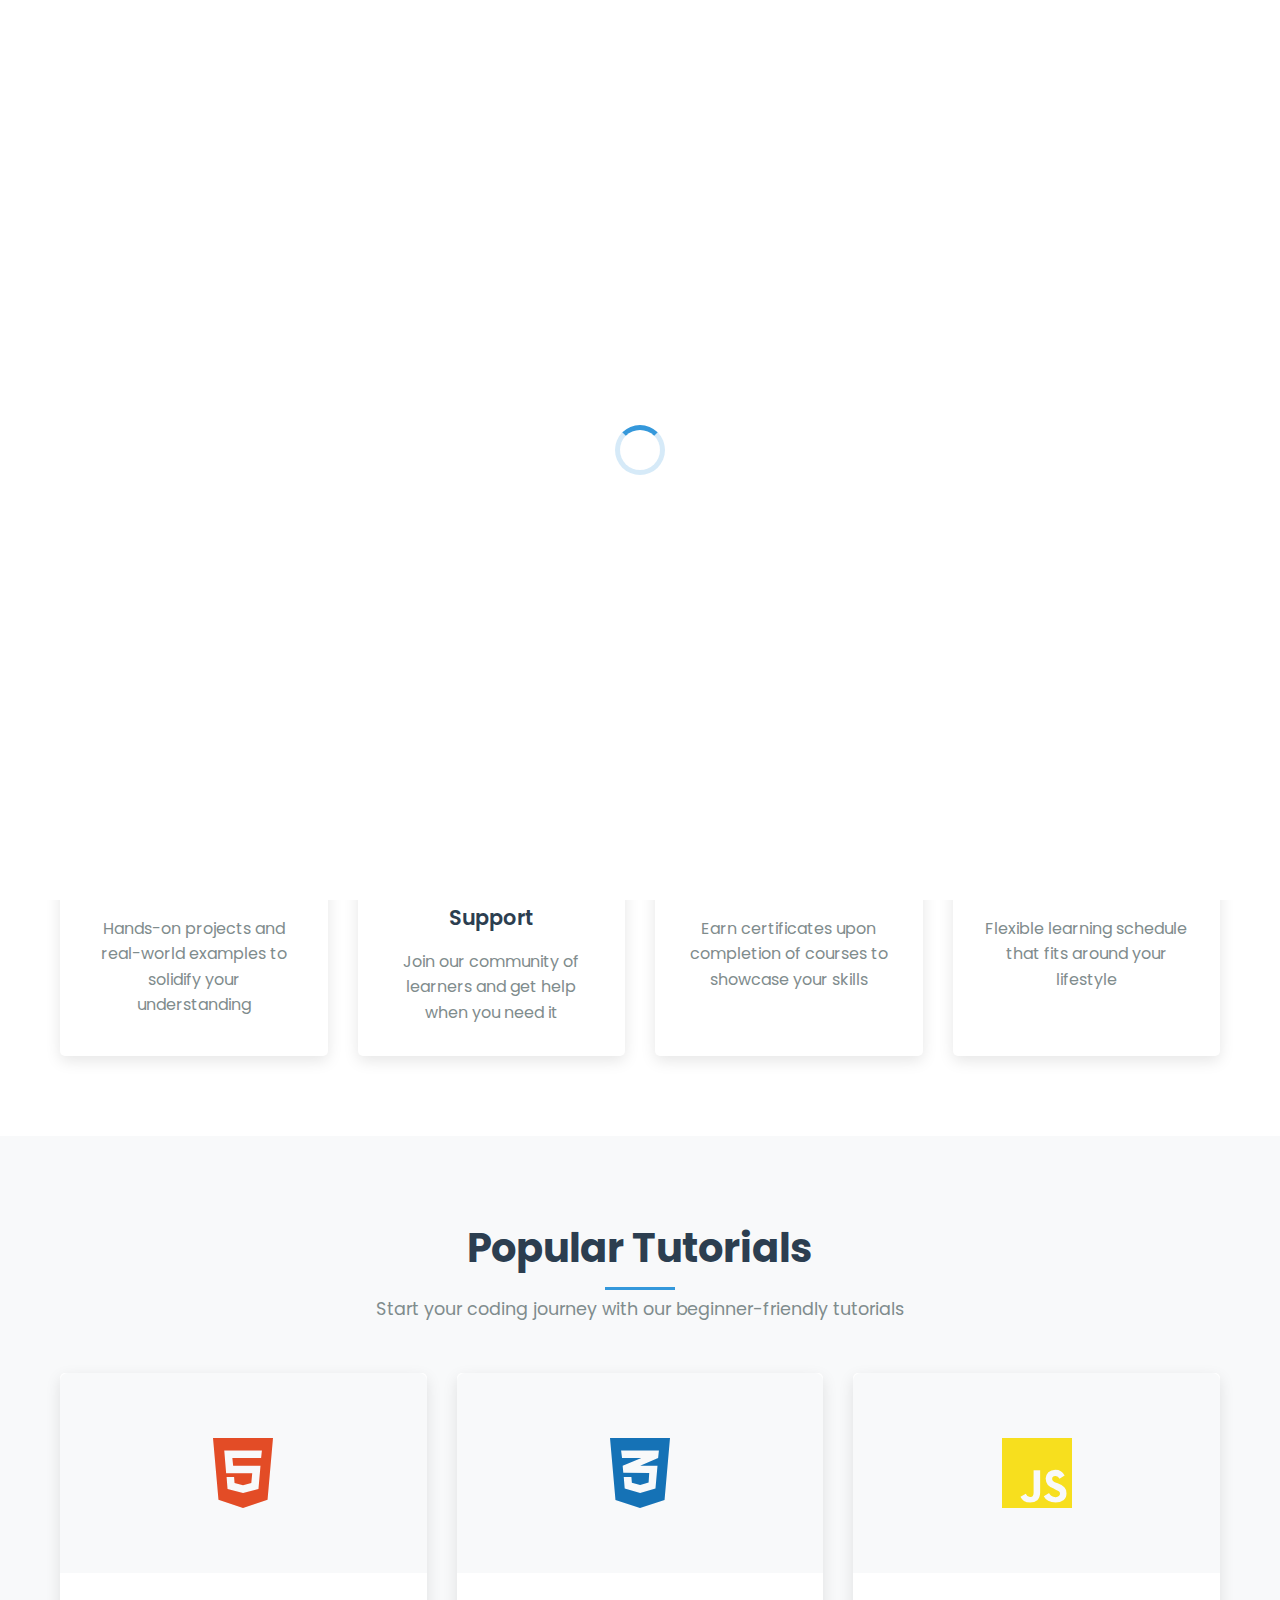
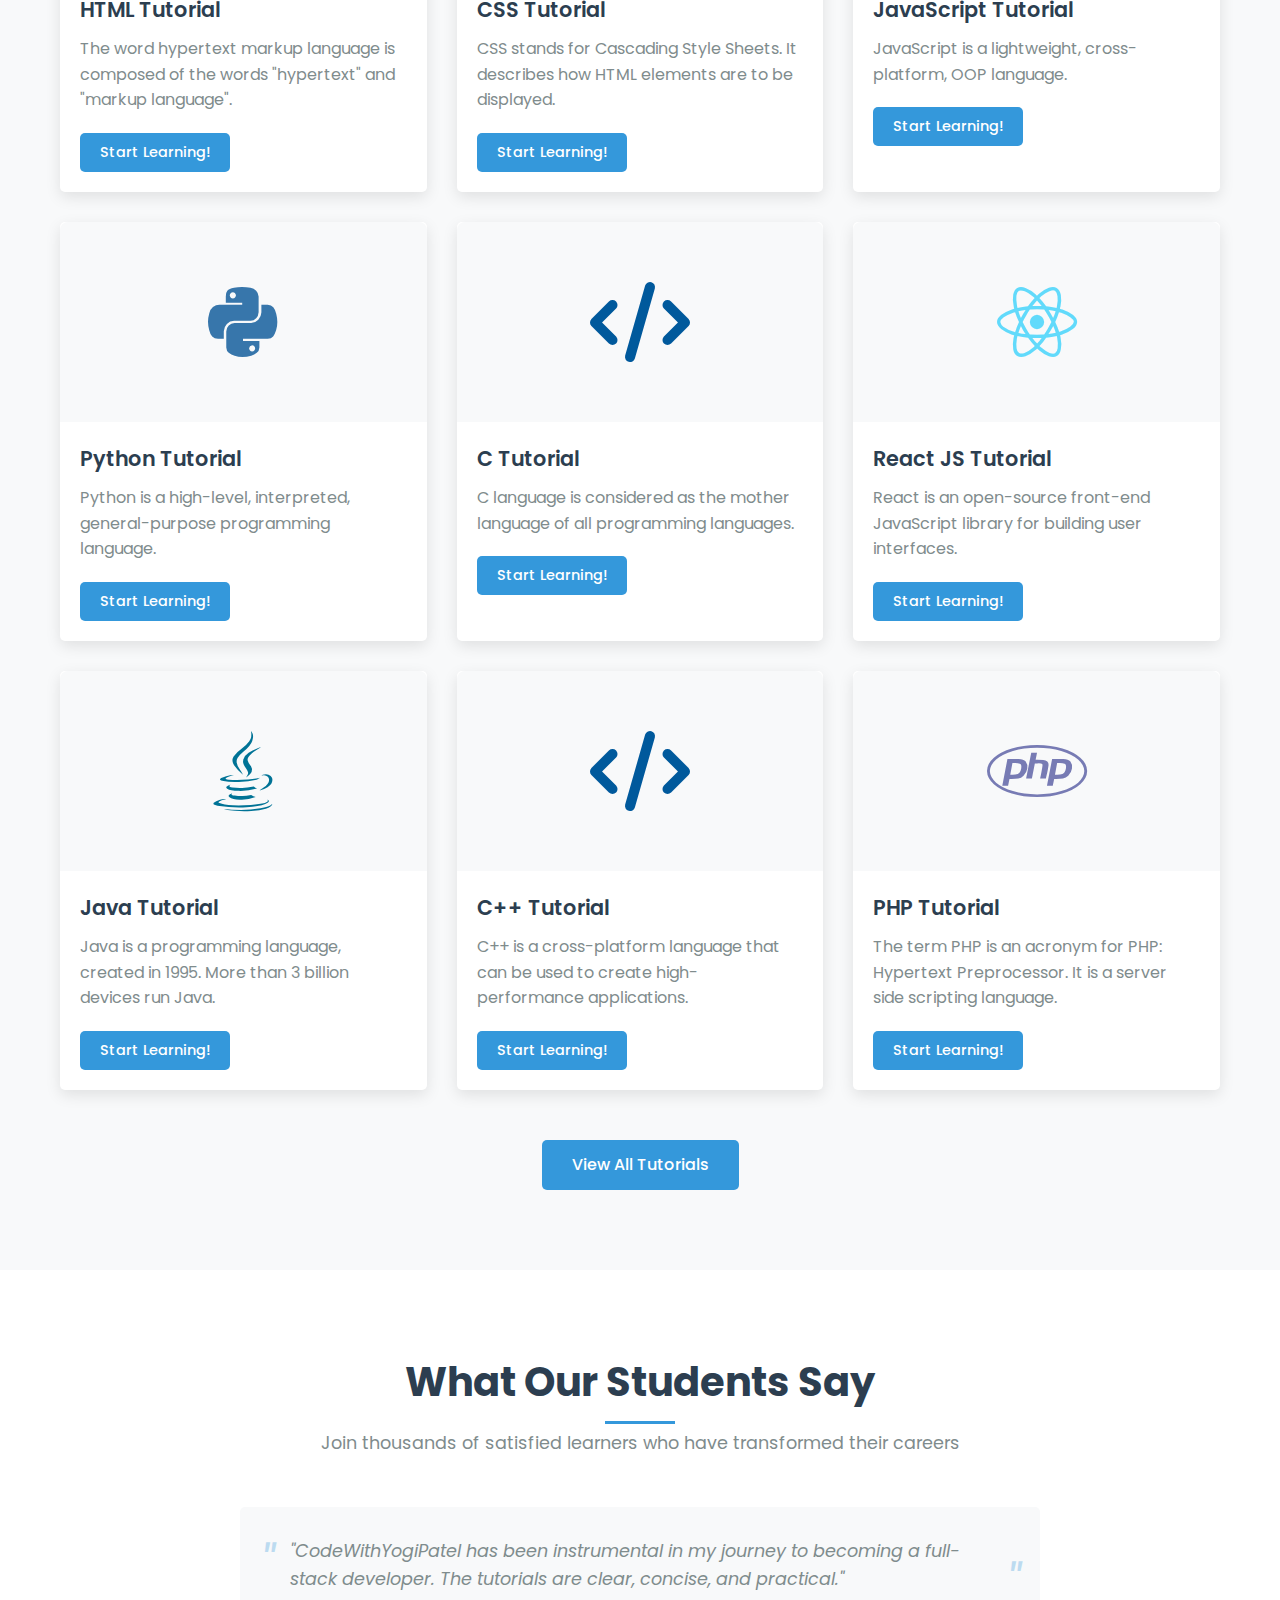
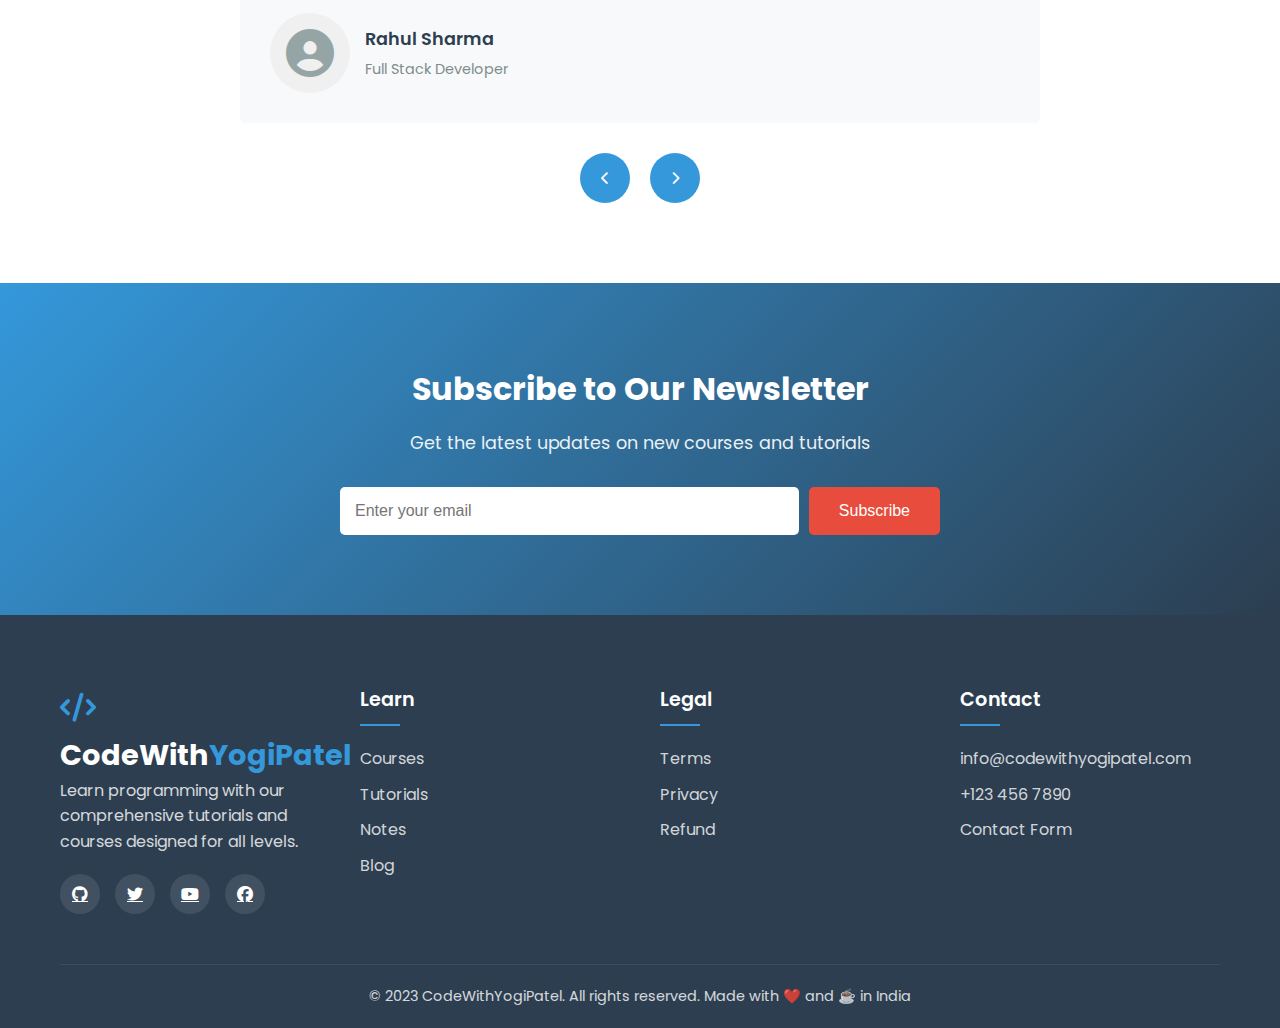
<file: codewithyogipatel/t.html>
<!DOCTYPE html>
<html lang="en">
<head>
    <meta charset="UTF-8">
    <meta name="viewport" content="width=device-width, initial-scale=1.0">
    <meta name="description" content="CodeWithYogiPatel - Learn programming with our comprehensive tutorials and courses">
    <meta name="keywords" content="programming, tutorials, courses, HTML, CSS, JavaScript, Python, C, React, Java, C++, PHP">
    <meta name="author" content="Yogi Patel">
    <title>CodeWithYogiPatel - Learn Programming</title>
    <link rel="stylesheet" href="t.css">
    <link rel="stylesheet" href="https://cdnjs.cloudflare.com/ajax/libs/font-awesome/6.4.0/css/all.min.css">
    <link rel="preconnect" href="https://fonts.googleapis.com">
    <link rel="preconnect" href="https://fonts.gstatic.com" crossorigin>
    <link href="https://fonts.googleapis.com/css2?family=Poppins:wght@300;400;500;600;700&display=swap" rel="stylesheet">
</head>
<body>
    <!-- Header with Navigation -->
    <header class="header">
        <div class="container">
            <div class="navbar">
                <div class="logo">
                    <a href="index.html"><i class="fas fa-code"></i> CodeWith<span>YogiPatel</span></a>
                </div>
                <div class="nav-toggle" id="navToggle">
                    <span></span>
                    <span></span>
                    <span></span>
                </div>
                <nav class="nav-menu" id="navMenu">
                    <ul>
                        <li><a href="index.html" class="active">Home</a></li>
                        <li><a href="course.html">Courses</a></li>
                        <li><a href="t.html">Tutorials</a></li>
                        <li><a href="#blog">Blog</a></li>
                        <li><a href="#notes">Notes</a></li>
                        <li><a href="../yogi2/the.html">Contact</a></li>
                        <li><a href="login.html" class="login-btn">Login</a></li>
                        <li><a href="#signup" class="signup-btn">Signup</a></li>
                    </ul>
                </nav>
            </div>
        </div>
    </header>

    <!-- Hero Section -->
    <section class="hero">
        <div class="container">
            <div class="hero-content">
                <h1>Learn to Code with <span>Yogi Patel</span></h1>
                <p>Master programming skills with our comprehensive tutorials and courses designed for all levels</p>
                <div class="hero-buttons">
                    <a href="course.html" class="btn primary-btn">Explore Courses</a>
                    <a href="t.html" class="btn secondary-btn">View Tutorials</a>
                </div>
            </div>
            <div class="hero-image">
                <div class="coding-icons">
                    <i class="fab fa-html5 html-icon"></i>
                    <i class="fab fa-css3-alt css-icon"></i>
                    <i class="fab fa-js js-icon"></i>
                    <i class="fab fa-python python-icon"></i>
                    <i class="fas fa-code c-icon"></i>
                    <i class="fab fa-react react-icon"></i>
                    <i class="fab fa-java java-icon"></i>
                    <i class="fas fa-code cpp-icon"></i>
                    <i class="fab fa-php php-icon"></i>
                </div>
            </div>
        </div>
    </section>

    <!-- Features Section -->
    <section class="features">
        <div class="container">
            <div class="section-header">
                <h2>Why Learn With Us</h2>
                <p>We provide the best learning experience for aspiring developers</p>
            </div>
            <div class="features-grid">
                <div class="feature-card">
                    <div class="feature-icon">
                        <i class="fas fa-laptop-code"></i>
                    </div>
                    <h3>Practical Learning</h3>
                    <p>Hands-on projects and real-world examples to solidify your understanding</p>
                </div>
                <div class="feature-card">
                    <div class="feature-icon">
                        <i class="fas fa-users"></i>
                    </div>
                    <h3>Community Support</h3>
                    <p>Join our community of learners and get help when you need it</p>
                </div>
                <div class="feature-card">
                    <div class="feature-icon">
                        <i class="fas fa-certificate"></i>
                    </div>
                    <h3>Certification</h3>
                    <p>Earn certificates upon completion of courses to showcase your skills</p>
                </div>
                <div class="feature-card">
                    <div class="feature-icon">
                        <i class="fas fa-clock"></i>
                    </div>
                    <h3>Learn at Your Pace</h3>
                    <p>Flexible learning schedule that fits around your lifestyle</p>
                </div>
            </div>
        </div>
    </section>

    <!-- Tutorials Section -->
    <section class="tutorials" id="tutorials">
        <div class="container">
            <div class="section-header">
                <h2>Popular Tutorials</h2>
                <p>Start your coding journey with our beginner-friendly tutorials</p>
            </div>
            <div class="tutorials-grid">
                <div class="tutorial-card">
                    <div class="tutorial-thumbnail">
                        <i class="fab fa-html5 html-logo"></i>
                    </div>
                    <div class="tutorial-content">
                        <h3>HTML Tutorial</h3>
                        <p>The word hypertext markup language is composed of the words "hypertext" and "markup language".</p>
                        <a href="html1.html" class="btn tutorial-btn">Start Learning!</a>
                    </div>
                </div>
                <div class="tutorial-card">
                    <div class="tutorial-thumbnail">
                        <i class="fab fa-css3-alt css-logo"></i>
                    </div>
                    <div class="tutorial-content">
                        <h3>CSS Tutorial</h3>
                        <p>CSS stands for Cascading Style Sheets. It describes how HTML elements are to be displayed.</p>
                        <a href="#" class="btn tutorial-btn">Start Learning!</a>
                    </div>
                </div>
                <div class="tutorial-card">
                    <div class="tutorial-thumbnail">
                        <i class="fab fa-js js-logo"></i>
                    </div>
                    <div class="tutorial-content">
                        <h3>JavaScript Tutorial</h3>
                        <p>JavaScript is a lightweight, cross-platform, OOP language.</p>
                        <a href="#" class="btn tutorial-btn">Start Learning!</a>
                    </div>
                </div>
                <div class="tutorial-card">
                    <div class="tutorial-thumbnail">
                        <i class="fab fa-python python-logo"></i>
                    </div>
                    <div class="tutorial-content">
                        <h3>Python Tutorial</h3>
                        <p>Python is a high-level, interpreted, general-purpose programming language.</p>
                        <a href="#" class="btn tutorial-btn">Start Learning!</a>
                    </div>
                </div>
                <div class="tutorial-card">
                    <div class="tutorial-thumbnail">
                        <i class="fas fa-code c-logo"></i>
                    </div>
                    <div class="tutorial-content">
                        <h3>C Tutorial</h3>
                        <p>C language is considered as the mother language of all programming languages.</p>
                        <a href="#" class="btn tutorial-btn">Start Learning!</a>
                    </div>
                </div>
                <div class="tutorial-card">
                    <div class="tutorial-thumbnail">
                        <i class="fab fa-react react-logo"></i>
                    </div>
                    <div class="tutorial-content">
                        <h3>React JS Tutorial</h3>
                        <p>React is an open-source front-end JavaScript library for building user interfaces.</p>
                        <a href="#" class="btn tutorial-btn">Start Learning!</a>
                    </div>
                </div>
                <div class="tutorial-card">
                    <div class="tutorial-thumbnail">
                        <i class="fab fa-java java-logo"></i>
                    </div>
                    <div class="tutorial-content">
                        <h3>Java Tutorial</h3>
                        <p>Java is a programming language, created in 1995. More than 3 billion devices run Java.</p>
                        <a href="#" class="btn tutorial-btn">Start Learning!</a>
                    </div>
                </div>
                <div class="tutorial-card">
                    <div class="tutorial-thumbnail">
                        <i class="fas fa-code cpp-logo"></i>
                    </div>
                    <div class="tutorial-content">
                        <h3>C++ Tutorial</h3>
                        <p>C++ is a cross-platform language that can be used to create high-performance applications.</p>
                        <a href="#" class="btn tutorial-btn">Start Learning!</a>
                    </div>
                </div>
                <div class="tutorial-card">
                    <div class="tutorial-thumbnail">
                        <i class="fab fa-php php-logo"></i>
                    </div>
                    <div class="tutorial-content">
                        <h3>PHP Tutorial</h3>
                        <p>The term PHP is an acronym for PHP: Hypertext Preprocessor. It is a server side scripting language.</p>
                        <a href="#" class="btn tutorial-btn">Start Learning!</a>
                    </div>
                </div>
            </div>
            <div class="view-all">
                <a href="#" class="btn primary-btn">View All Tutorials</a>
            </div>
        </div>
    </section>

    <!-- Testimonials Section -->
    <section class="testimonials">
        <div class="container">
            <div class="section-header">
                <h2>What Our Students Say</h2>
                <p>Join thousands of satisfied learners who have transformed their careers</p>
            </div>
            <div class="testimonials-slider">
                <div class="testimonial-card active">
                    <div class="testimonial-content">
                        <p>"CodeWithYogiPatel has been instrumental in my journey to becoming a full-stack developer. The tutorials are clear, concise, and practical."</p>
                    </div>
                    <div class="testimonial-author">
                        <div class="author-avatar">
                            <i class="fas fa-user-circle"></i>
                        </div>
                        <div class="author-info">
                            <h4>Rahul Sharma</h4>
                            <p>Full Stack Developer</p>
                        </div>
                    </div>
                </div>
                <div class="testimonial-card">
                    <div class="testimonial-content">
                        <p>"I started with no coding experience and within 6 months, I landed my first job as a web developer. Thank you, Yogi Patel!"</p>
                    </div>
                    <div class="testimonial-author">
                        <div class="author-avatar">
                            <i class="fas fa-user-circle"></i>
                        </div>
                        <div class="author-info">
                            <h4>Priya Singh</h4>
                            <p>Web Developer</p>
                        </div>
                    </div>
                </div>
                <div class="testimonial-card">
                    <div class="testimonial-content">
                        <p>"The community support is amazing. Whenever I got stuck, there was always someone ready to help me understand the concepts."</p>
                    </div>
                    <div class="testimonial-author">
                        <div class="author-avatar">
                            <i class="fas fa-user-circle"></i>
                        </div>
                        <div class="author-info">
                            <h4>Amit Kumar</h4>
                            <p>Software Engineer</p>
                        </div>
                    </div>
                </div>
            </div>
            <div class="slider-controls">
                <button class="prev-btn"><i class="fas fa-chevron-left"></i></button>
                <button class="next-btn"><i class="fas fa-chevron-right"></i></button>
            </div>
        </div>
    </section>

    <!-- Newsletter Section -->
    <section class="newsletter">
        <div class="container">
            <div class="newsletter-content">
                <h2>Subscribe to Our Newsletter</h2>
                <p>Get the latest updates on new courses and tutorials</p>
                <form class="newsletter-form">
                    <input type="email" placeholder="Enter your email" required>
                    <button type="submit" class="btn primary-btn">Subscribe</button>
                </form>
            </div>
        </div>
    </section>

    <!-- Footer -->
    <footer class="footer">
        <div class="container">
            <div class="footer-grid">
                <div class="footer-col">
                    <div class="footer-logo">
                        <a href="index.html"><i class="fas fa-code"></i> CodeWith<span>YogiPatel</span></a>
                    </div>
                    <p>Learn programming with our comprehensive tutorials and courses designed for all levels.</p>
                    <div class="social-links">
                        <a href="https://github.com" target="_blank"><i class="fab fa-github"></i></a>
                        <a href="https://twitter.com" target="_blank"><i class="fab fa-twitter"></i></a>
                        <a href="https://youtube.com" target="_blank"><i class="fab fa-youtube"></i></a>
                        <a href="https://facebook.com" target="_blank"><i class="fab fa-facebook"></i></a>
                    </div>
                </div>
                <div class="footer-col">
                    <h3>Learn</h3>
                    <ul>
                        <li><a href="course.html">Courses</a></li>
                        <li><a href="t.html">Tutorials</a></li>
                        <li><a href="#notes">Notes</a></li>
                        <li><a href="#blog">Blog</a></li>
                    </ul>
                </div>
                <div class="footer-col">
                    <h3>Legal</h3>
                    <ul>
                        <li><a href="trems3.html">Terms</a></li>
                        <li><a href="#privacy">Privacy</a></li>
                        <li><a href="#refund">Refund</a></li>
                    </ul>
                </div>
                <div class="footer-col">
                    <h3>Contact</h3>
                    <ul>
                        <li><a href="mailto:info@codewithyogipatel.com">info@codewithyogipatel.com</a></li>
                        <li><a href="tel:+1234567890">+123 456 7890</a></li>
                        <li><a href="#contact">Contact Form</a></li>
                    </ul>
                </div>
            </div>
            <div class="footer-bottom">
                <p>&copy; 2023 CodeWithYogiPatel. All rights reserved. Made with ❤️ and ☕ in India</p>
            </div>
        </div>
    </footer>

    <!-- Back to Top Button -->
    <button class="back-to-top" id="backToTop">
        <i class="fas fa-arrow-up"></i>
    </button>

    <script src="t.js"></script>
</body>
</html>
</file>
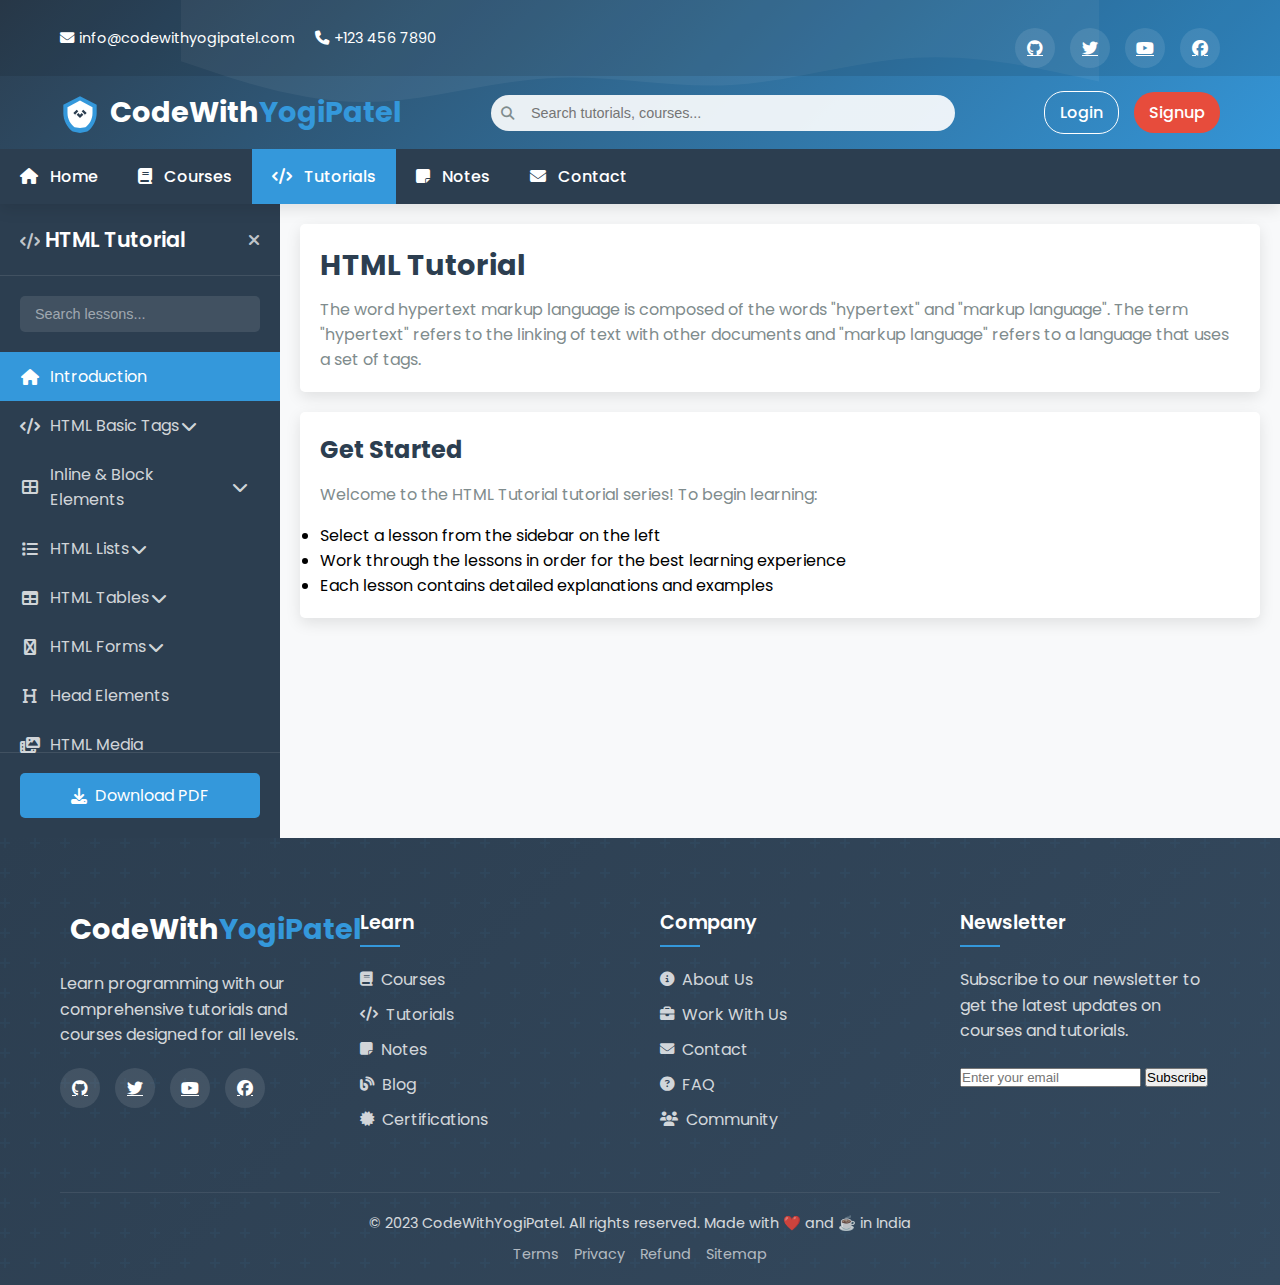
<file: codewithyogipatel/the.html>
<!DOCTYPE html>
<html lang="en">
<head>
    <meta charset="UTF-8">
    <meta name="viewport" content="width=device-width, initial-scale=1.0">
    <meta name="description" content="CodeWithYogiPatel - Learn programming with our comprehensive tutorials and courses">
    <meta name="keywords" content="programming, tutorials, courses, HTML, CSS, JavaScript, Python, C, React, Java, C++, PHP">
    <meta name="author" content="Yogi Patel">
    <title>HTML Tutorial - CodeWithYogiPatel</title>
    <link rel="stylesheet" href="https://cdnjs.cloudflare.com/ajax/libs/font-awesome/6.4.0/css/all.min.css">
    <link href="https://fonts.googleapis.com/css2?family=Poppins:wght@300;400;500;600;700&display=swap" rel="stylesheet">
    <style>
        :root {
            --primary-color: #3498db;
            --secondary-color: #2c3e50;
            --accent-color: #e74c3c;
            --light-color: #ecf0f1;
            --dark-color: #2c3e50;
            --white: #ffffff;
            --black: #000000;
            --gray: #95a5a6;
            --light-gray: #f8f9fa;
            --dark-gray: #7f8c8d;
            --shadow: 0 5px 15px rgba(0, 0, 0, 0.1);
            --transition: all 0.3s ease;
            --border-radius: 5px;
            --font-family: 'Poppins', sans-serif;
        }

        * {
            margin: 0;
            padding: 0;
            box-sizing: border-box;
        }

        body {
            font-family: var(--font-family);
            background-color: var(--light-gray);
            display: flex;
            flex-direction: column;
            min-height: 100vh;
        }

        /* Header Styles */
        .header {
            position: relative;
            background: linear-gradient(135deg, #2c3e50 0%, #3498db 100%);
            color: var(--white);
            padding: 0;
            box-shadow: var(--shadow);
            z-index: 1000;
        }

        .header-top {
            background-color: rgba(0, 0, 0, 0.1);
            padding: 8px 0;
            font-size: 0.9rem;
        }

        .container {
            width: 100%;
            max-width: 1200px;
            margin: 0 auto;
            padding: 0 20px;
        }

        .header-top-content {
            display: flex;
            justify-content: space-between;
            align-items: center;
        }

        .contact-info {
            display: flex;
            gap: 20px;
        }

        .contact-info span {
            display: flex;
            align-items: center;
            gap: 5px;
        }

        .social-links {
            display: flex;
            gap: 15px;
        }

        .social-links a {
            color: var(--white);
            font-size: 1rem;
            transition: var(--transition);
        }

        .social-links a:hover {
            color: var(--primary-color);
            transform: translateY(-2px);
        }

        .header-main {
            padding: 15px 0;
        }

        .navbar {
            display: flex;
            justify-content: space-between;
            align-items: center;
        }

        .logo {
            display: flex;
            align-items: center;
        }

        .logo-icon {
            width: 40px;
            height: 40px;
            margin-right: 10px;
        }

        .logo a {
            display: flex;
            align-items: center;
            font-size: 1.8rem;
            font-weight: 700;
            color: var(--white);
            text-decoration: none;
        }

        .logo a span {
            color: var(--primary-color);
        }

        .search-bar {
            flex: 0 0 40%;
            position: relative;
        }

        .search-bar input {
            width: 100%;
            padding: 10px 15px 10px 40px;
            border: none;
            border-radius: 30px;
            font-size: 0.9rem;
            background-color: rgba(255, 255, 255, 0.9);
            transition: var(--transition);
        }

        .search-bar input:focus {
            outline: none;
            box-shadow: 0 0 0 3px rgba(255, 255, 255, 0.3);
        }

        .search-bar button {
            position: absolute;
            left: 10px;
            top: 50%;
            transform: translateY(-50%);
            background: none;
            border: none;
            color: var(--dark-gray);
            cursor: pointer;
        }

        .nav-actions {
            display: flex;
            align-items: center;
            gap: 15px;
        }

        .nav-actions a {
            color: var(--white);
            font-size: 1rem;
            font-weight: 500;
            text-decoration: none;
            padding: 8px 15px;
            border-radius: 20px;
            transition: var(--transition);
        }

        .nav-actions a:hover {
            background-color: rgba(255, 255, 255, 0.1);
        }

        .nav-actions .login-btn {
            border: 1px solid var(--white);
        }

        .nav-actions .login-btn:hover {
            background-color: var(--white);
            color: var(--secondary-color);
        }

        .nav-actions .signup-btn {
            background-color: var(--accent-color);
        }

        .nav-actions .signup-btn:hover {
            background-color: #c0392b;
        }

        .nav-toggle {
            display: none;
            flex-direction: column;
            justify-content: space-between;
            width: 30px;
            height: 21px;
            cursor: pointer;
        }

        .nav-toggle span {
            display: block;
            height: 3px;
            width: 100%;
            background-color: var(--white);
            border-radius: 3px;
            transition: var(--transition);
        }

        /* Navigation Menu */
        .nav-menu {
            background-color: var(--secondary-color);
            padding: 0;
        }

        .nav-menu ul {
            display: flex;
            list-style: none;
        }

        .nav-menu ul li {
            position: relative;
        }

        .nav-menu ul li a {
            display: block;
            padding: 15px 20px;
            color: var(--white);
            text-decoration: none;
            font-weight: 500;
            transition: var(--transition);
        }

        .nav-menu ul li a:hover {
            background-color: var(--primary-color);
        }

        .nav-menu ul li a.active {
            background-color: var(--primary-color);
        }

        .nav-menu ul li a i {
            margin-right: 8px;
        }

        /* Main Content Area */
        .main-container {
            display: flex;
            flex: 1;
        }

        /* Sidebar Styles */
        .sidebar {
            width: 280px;
            background-color: var(--secondary-color);
            color: var(--white);
            padding: 20px 0;
            position: relative;
            overflow-y: auto;
            transition: var(--transition);
        }

        .sidebar-header {
            padding: 0 20px 20px;
            border-bottom: 1px solid rgba(255, 255, 255, 0.1);
            margin-bottom: 20px;
        }

        .sidebar-title {
            font-size: 1.3rem;
            font-weight: 600;
            display: flex;
            align-items: center;
            justify-content: space-between;
        }

        .sidebar-title i {
            font-size: 1rem;
            cursor: pointer;
            opacity: 0.7;
            transition: var(--transition);
        }

        .sidebar-title i:hover {
            opacity: 1;
        }

        .sidebar-search {
            padding: 0 20px;
            margin-bottom: 20px;
        }

        .sidebar-search input {
            width: 100%;
            padding: 10px 15px;
            border: none;
            border-radius: var(--border-radius);
            background-color: rgba(255, 255, 255, 0.1);
            color: var(--white);
            font-size: 0.9rem;
            transition: var(--transition);
        }

        .sidebar-search input::placeholder {
            color: rgba(255, 255, 255, 0.5);
        }

        .sidebar-search input:focus {
            outline: none;
            background-color: rgba(255, 255, 255, 0.2);
        }

        .sidebar-menu {
            list-style: none;
        }

        .sidebar-menu li {
            position: relative;
        }

        .sidebar-menu li a {
            display: flex;
            align-items: center;
            padding: 12px 20px;
            color: rgba(255, 255, 255, 0.8);
            text-decoration: none;
            transition: var(--transition);
        }

        .sidebar-menu li a:hover {
            background-color: rgba(255, 255, 255, 0.1);
            color: var(--white);
        }

        .sidebar-menu li a.active {
            background-color: var(--primary-color);
            color: var(--white);
        }

        .sidebar-menu li a i {
            margin-right: 10px;
            font-size: 1rem;
            width: 20px;
            text-align: center;
        }

        .sidebar-menu li a .badge {
            margin-left: auto;
            background-color: var(--accent-color);
            color: var(--white);
            font-size: 0.7rem;
            padding: 2px 6px;
            border-radius: 10px;
        }

        .sidebar-submenu {
            list-style: none;
            background-color: rgba(0, 0, 0, 0.1);
            max-height: 0;
            overflow: hidden;
            transition: max-height 0.3s ease-out;
        }

        .sidebar-submenu.active {
            max-height: 500px;
        }

        .sidebar-submenu li a {
            padding-left: 50px;
            font-size: 0.9rem;
        }

        .sidebar-submenu li a.active {
            border-left: 3px solid var(--primary-color);
        }

        .sidebar-footer {
            position: absolute;
            bottom: 0;
            left: 0;
            width: 100%;
            padding: 20px;
            border-top: 1px solid rgba(255, 255, 255, 0.1);
        }

        .sidebar-footer a {
            display: flex;
            align-items: center;
            justify-content: center;
            padding: 10px;
            background-color: var(--primary-color);
            color: var(--white);
            text-decoration: none;
            border-radius: var(--border-radius);
            transition: var(--transition);
        }

        .sidebar-footer a:hover {
            background-color: #2980b9;
        }

        .sidebar-footer a i {
            margin-right: 8px;
        }

        /* Toggle Button */
        .sidebar-toggle {
            position: fixed;
            top: 100px;
            left: 20px;
            z-index: 1001;
            background-color: var(--primary-color);
            color: var(--white);
            border: none;
            border-radius: var(--border-radius);
            padding: 10px;
            cursor: pointer;
            display: none;
            transition: var(--transition);
        }

        .sidebar-toggle:hover {
            background-color: #2980b9;
        }

        /* Content Area */
        .content-area {
            flex: 1;
            padding: 20px;
        }

        .content-header {
            background-color: var(--white);
            padding: 20px;
            border-radius: var(--border-radius);
            box-shadow: var(--shadow);
            margin-bottom: 20px;
        }

        .content-header h1 {
            font-size: 1.8rem;
            color: var(--secondary-color);
            margin-bottom: 10px;
        }

        .content-header p {
            color: var(--dark-gray);
        }

        .content-body {
            background-color: var(--white);
            padding: 20px;
            border-radius: var(--border-radius);
            box-shadow: var(--shadow);
        }

        .content-body h2 {
            font-size: 1.5rem;
            color: var(--secondary-color);
            margin-bottom: 15px;
        }

        .content-body p {
            color: var(--dark-gray);
            line-height: 1.6;
            margin-bottom: 15px;
        }

        /* Footer Styles */
        .footer {
            background: linear-gradient(135deg, #2c3e50 0%, #34495e 100%);
            color: var(--white);
            padding: 70px 0 0;
            position: relative;
            overflow: hidden;
        }

        .footer::before {
            content: '';
            position: absolute;
            top: 0;
            left: 0;
            width: 100%;
            height: 100%;
            background-image: url("data:image/svg+xml,%3Csvg width='60' height='60' viewBox='0 0 60 60' xmlns='http://www.w3.org/2000/svg'%3E%3Cg fill='none' fill-rule='evenodd'%3E%3Cg fill='%233498db' fill-opacity='0.05'%3E%3Cpath d='M36 34v-4h-2v4h-4v2h4v4h2v-4h4v-2h-4zm0-30V0h-2v4h-4v2h4v4h2V6h4V4h-4zM6 34v-4H4v4H0v2h4v4h2v-4h4v-2H6zM6 4V0H4v4H0v2h4v4h2V6h4V4H6z'/%3E%3C/g%3E%3C/g%3E%3C/svg%3E");
            z-index: 0;
        }

        .footer-content {
            display: grid;
            grid-template-columns: repeat(auto-fit, minmax(250px, 1fr));
            gap: 40px;
            margin-bottom: 50px;
            position: relative;
            z-index: 1;
        }

        .footer-col {
            position: relative;
        }

        .footer-col h3 {
            font-size: 1.2rem;
            font-weight: 600;
            margin-bottom: 20px;
            position: relative;
            padding-bottom: 10px;
        }

        .footer-col h3::after {
            content: '';
            position: absolute;
            bottom: 0;
            left: 0;
            width: 40px;
            height: 2px;
            background-color: var(--primary-color);
        }

        .footer-logo {
            display: flex;
            align-items: center;
            margin-bottom: 20px;
        }

        .footer-logo-icon {
            width: 40px;
            height: 40px;
            margin-right: 10px;
        }

        .footer-logo a {
            display: flex;
            align-items: center;
            font-size: 1.8rem;
            font-weight: 700;
            color: var(--white);
            text-decoration: none;
        }

        .footer-logo a span {
            color: var(--primary-color);
        }

        .footer-col p {
            margin-bottom: 20px;
            opacity: 0.8;
            line-height: 1.6;
        }

        .footer-links {
            list-style: none;
        }

        .footer-links li {
            margin-bottom: 10px;
        }

        .footer-links li a {
            color: rgba(255, 255, 255, 0.8);
            text-decoration: none;
            transition: var(--transition);
            display: flex;
            align-items: center;
        }

        .footer-links li a i {
            margin-right: 8px;
            font-size: 0.9rem;
        }

        .footer-links li a:hover {
            color: var(--primary-color);
            padding-left: 5px;
        }

        .social-links {
            display: flex;
            gap: 15px;
            margin-top: 20px;
        }

        .social-links a {
            display: flex;
            align-items: center;
            justify-content: center;
            width: 40px;
            height: 40px;
            background-color: rgba(255, 255, 255, 0.1);
            border-radius: 50%;
            color: var(--white);
            transition: var(--transition);
        }

        .social-links a:hover {
            background-color: var(--primary-color);
            transform: translateY(-3px);
        }

        .footer-bottom {
            padding: 20px 0;
            text-align: center;
            border-top: 1px solid rgba(255, 255, 255, 0.1);
            font-size: 0.9rem;
            opacity: 0.8;
            position: relative;
            z-index: 1;
        }

        .footer-bottom p {
            margin-bottom: 10px;
        }

        .footer-links-inline {
            display: flex;
            justify-content: center;
            flex-wrap: wrap;
            gap: 15px;
            list-style: none;
        }

        .footer-links-inline li a {
            color: rgba(255, 255, 255, 0.8);
            text-decoration: none;
            transition: var(--transition);
        }

        .footer-links-inline li a:hover {
            color: var(--primary-color);
        }

        /* Back to Top Button */
        .back-to-top {
            position: fixed;
            bottom: 30px;
            right: 30px;
            width: 50px;
            height: 50px;
            background-color: var(--primary-color);
            color: var(--white);
            border-radius: 50%;
            display: flex;
            align-items: center;
            justify-content: center;
            border: none;
            cursor: pointer;
            opacity: 0;
            visibility: hidden;
            transition: var(--transition);
            z-index: 999;
            box-shadow: var(--shadow);
        }

        .back-to-top.show {
            opacity: 1;
            visibility: visible;
        }

        .back-to-top:hover {
            background-color: #2980b9;
            transform: translateY(-5px);
        }

        /* Responsive Styles */
        @media (max-width: 992px) {
            .sidebar {
                width: 250px;
            }
            
            .search-bar {
                flex: 0 0 30%;
            }
        }

        @media (max-width: 768px) {
            .header-top {
                display: none;
            }

            .search-bar {
                display: none;
            }

            .nav-actions {
                display: none;
            }

            .nav-toggle {
                display: flex;
            }

            .nav-menu {
                position: fixed;
                top: 0;
                right: -300px;
                width: 300px;
                height: 100vh;
                background-color: var(--secondary-color);
                transition: var(--transition);
                z-index: 1001;
                overflow-y: auto;
            }

            .nav-menu.active {
                right: 0;
            }

            .nav-menu ul {
                flex-direction: column;
            }

            .nav-menu ul li a {
                padding: 15px;
                border-bottom: 1px solid rgba(255, 255, 255, 0.1);
            }

            .sidebar {
                position: fixed;
                top: 0;
                left: -280px;
                height: 100vh;
                z-index: 1000;
            }

            .sidebar.active {
                left: 0;
            }

            .sidebar-toggle {
                display: block;
            }

            .main-container {
                flex-direction: column;
            }

            .content-area {
                margin-left: 0;
            }
        }

        /* SVG Background */
        .svg-background {
            position: absolute;
            top: 0;
            left: 0;
            width: 100%;
            height: 100%;
            z-index: -1;
            opacity: 0.05;
        }
    </style>
</head>
<body>
    <!-- Header -->
    <header class="header">
        <!-- SVG Background -->
        <svg class="svg-background" xmlns="http://www.w3.org/2000/svg" viewBox="0 0 1440 320">
            <path fill="#ffffff" fill-opacity="1" d="M0,96L48,112C96,128,192,160,288,160C384,160,480,128,576,122.7C672,117,768,139,864,133.3C960,128,1056,96,1152,90.7C1248,85,1344,107,1392,117.3L1440,128L1440,0L1392,0C1344,0,1248,0,1152,0C1056,0,960,0,864,0C768,0,672,0,576,0C480,0,384,0,288,0C192,0,96,0,48,0L0,0Z"></path>
        </svg>

        <!-- Header Top -->
        <div class="header-top">
            <div class="container">
                <div class="header-top-content">
                    <div class="contact-info">
                        <span><i class="fas fa-envelope"></i> info@codewithyogipatel.com</span>
                        <span><i class="fas fa-phone"></i> +123 456 7890</span>
                    </div>
                    <div class="social-links">
                        <a href="https://github.com" target="_blank"><i class="fab fa-github"></i></a>
                        <a href="https://twitter.com" target="_blank"><i class="fab fa-twitter"></i></a>
                        <a href="https://youtube.com" target="_blank"><i class="fab fa-youtube"></i></a>
                        <a href="https://facebook.com" target="_blank"><i class="fab fa-facebook"></i></a>
                    </div>
                </div>
            </div>
        </div>

        <!-- Header Main -->
        <div class="header-main">
            <div class="container">
                <div class="navbar">
                    <div class="logo">
                        <svg class="logo-icon" viewBox="0 0 24 24" fill="none" xmlns="http://www.w3.org/2000/svg">
                            <path d="M12 2L2 7V12C2 16.5 4.23 20.68 7.62 23.15L12 24L16.38 23.15C19.77 20.68 22 16.5 22 12V7L12 2Z" fill="#3498db"/>
                            <path d="M12 4.5L4.5 8.5V12C4.5 15.5 6.25 18.68 8.75 20.5L12 21L15.25 20.5C17.75 18.68 19.5 15.5 19.5 12V8.5L12 4.5Z" fill="#ffffff"/>
                            <path d="M10 14L8 12L10 10L11 11L9 13L10 14Z" fill="#2c3e50"/>
                            <path d="M14 14L16 12L14 10L13 11L15 13L14 14Z" fill="#2c3e50"/>
                            <path d="M12 15L10 13L11 12L12 13L13 12L14 13L12 15Z" fill="#2c3e50"/>
                        </svg>
                        <a href="index.html">CodeWith<span>YogiPatel</span></a>
                    </div>
                    
                    <div class="search-bar">
                        <button type="button"><i class="fas fa-search"></i></button>
                        <input type="text" placeholder="Search tutorials, courses...">
                    </div>
                    
                    <div class="nav-actions">
                        <a href="#" class="login-btn">Login</a>
                        <a href="#" class="signup-btn">Signup</a>
                    </div>
                    
                    <div class="nav-toggle" id="navToggle">
                        <span></span>
                        <span></span>
                        <span></span>
                    </div>
                </div>
            </div>
        </div>

        <!-- Navigation Menu -->
        <nav class="nav-menu" id="navMenu">
            <ul>
                <li><a href="index.html"><i class="fas fa-home"></i> Home</a></li>
                <li>
                    <a href="course.html"><i class="fas fa-book"></i> Courses</a>
                </li>
                <li>
                    <a href="t.html" class="active"><i class="fas fa-code"></i> Tutorials</a>
                </li>
                <li><a href="#"><i class="fas fa-sticky-note"></i> Notes</a></li>
                <li><a href="#"><i class="fas fa-envelope"></i> Contact</a></li>
            </ul>
        </nav>
    </header>

    <!-- Main Container -->
    <div class="main-container">
        <!-- Sidebar Toggle Button -->
        <button class="sidebar-toggle" id="sidebarToggle">
            <i class="fas fa-bars"></i>
        </button>

        <!-- Sidebar -->
        <aside class="sidebar" id="sidebar">
            <!-- SVG Background -->
            <svg class="svg-background" xmlns="http://www.w3.org/2000/svg" viewBox="0 0 1440 320">
                <path fill="#ffffff" fill-opacity="1" d="M0,96L48,112C96,128,192,160,288,160C384,160,480,128,576,122.7C672,117,768,139,864,133.3C960,128,1056,96,1152,90.7C1248,85,1344,107,1392,117.3L1440,128L1440,320L1392,320C1344,320,1248,320,1152,320C1056,320,960,320,864,320C768,320,672,320,576,320C480,320,384,320,288,320C192,320,96,320,48,320L0,320Z"></path>
            </svg>

            <div class="sidebar-header">
                <div class="sidebar-title">
                    <span><i class="fas fa-code"></i> HTML Tutorial</span>
                    <i class="fas fa-times" id="sidebarClose"></i>
                </div>
            </div>

            <div class="sidebar-search">
                <input type="text" placeholder="Search lessons...">
            </div>

            <ul class="sidebar-menu">
                <li>
                    <a href="#" class="active">
                        <i class="fas fa-home"></i>
                        <span>Introduction</span>
                    </a>
                </li>
                <li>
                    <a href="#" class="submenu-toggle">
                        <i class="fas fa-code"></i>
                        <span>HTML Basic Tags</span>
                        <i class="fas fa-chevron-down"></i>
                    </a>
                    <ul class="sidebar-submenu">
                        <li><a href="#" class="active">HTML Headings</a></li>
                        <li><a href="#">HTML Paragraphs</a></li>
                        <li><a href="#">HTML Links</a></li>
                        <li><a href="#">HTML Images</a></li>
                    </ul>
                </li>
                <li>
                    <a href="#" class="submenu-toggle">
                        <i class="fas fa-th-large"></i>
                        <span>Inline & Block Elements</span>
                        <i class="fas fa-chevron-down"></i>
                    </a>
                    <ul class="sidebar-submenu">
                        <li><a href="#">Block Elements</a></li>
                        <li><a href="#">Inline Elements</a></li>
                        <li><a href="#">Inline-Block Elements</a></li>
                    </ul>
                </li>
                <li>
                    <a href="#" class="submenu-toggle">
                        <i class="fas fa-list"></i>
                        <span>HTML Lists</span>
                        <i class="fas fa-chevron-down"></i>
                    </a>
                    <ul class="sidebar-submenu">
                        <li><a href="#">Unordered Lists</a></li>
                        <li><a href="#">Ordered Lists</a></li>
                        <li><a href="#">Description Lists</a></li>
                    </ul>
                </li>
                <li>
                    <a href="#" class="submenu-toggle">
                        <i class="fas fa-table"></i>
                        <span>HTML Tables</span>
                        <i class="fas fa-chevron-down"></i>
                    </a>
                    <ul class="sidebar-submenu">
                        <li><a href="#">Basic Tables</a></li>
                        <li><a href="#">Table Headers</a></li>
                        <li><a href="#">Table Styling</a></li>
                    </ul>
                </li>
                <li>
                    <a href="#" class="submenu-toggle">
                        <i class="fas fa-wpforms"></i>
                        <span>HTML Forms</span>
                        <i class="fas fa-chevron-down"></i>
                    </a>
                    <ul class="sidebar-submenu">
                        <li><a href="#">Form Elements</a></li>
                        <li><a href="#">Input Types</a></li>
                        <li><a href="#">Form Validation</a></li>
                    </ul>
                </li>
                <li>
                    <a href="#">
                        <i class="fas fa-heading"></i>
                        <span>Head Elements</span>
                    </a>
                </li>
                <li>
                    <a href="#">
                        <i class="fas fa-photo-video"></i>
                        <span>HTML Media</span>
                    </a>
                </li>
                <li>
                    <a href="#">
                        <i class="fas fa-ellipsis-h"></i>
                        <span>Miscellaneous Tags</span>
                    </a>
                </li>
            </ul>

            <div class="sidebar-footer">
                <a href="#">
                    <i class="fas fa-download"></i>
                    <span>Download PDF</span>
                </a>
            </div>
        </aside>

        <!-- Content Area -->
        <div class="content-area">
            <div class="content-header">
                <h1>HTML Tutorial</h1>
                <p>The word hypertext markup language is composed of the words "hypertext" and "markup language". The term "hypertext" refers to the linking of text with other documents and "markup language" refers to a language that uses a set of tags.</p>
            </div>

            <div class="content-body">
                <h2>Get Started</h2>
                <p>Welcome to the HTML Tutorial tutorial series! To begin learning:</p>
                <ul>
                    <li>Select a lesson from the sidebar on the left</li>
                    <li>Work through the lessons in order for the best learning experience</li>
                    <li>Each lesson contains detailed explanations and examples</li>
                </ul>
            </div>
        </div>
    </div>

    <!-- Footer -->
    <footer class="footer">
        <div class="container">
            <div class="footer-content">
                <div class="footer-col">
                    <div class="footer-logo">
                        <svg class="footer-logo-icon" viewBox="0 0 24 24" fill="none" xmlns="http://www.w3.org/2000/svg">
                            <path d="M12 2L2 7V12C2 16.5 4.23 20.68 7.62 23.15L12 24L16.38 23.15C19.77 20.68 22 16.5 22 12V7L12 2Z" fill="#3498db"/>
                            <path d="M12 4.5L4.5 8.5V12C4.5 15.5 6.25 18.68 8.75 20.5L12 21L15.25 20.5C17.75 18.68 19.5 15.5 19.5 12V8.5L12 4.5Z" fill="#ffffff"/>
                            <path d="M10 14L8 12L10 10L11 11L9 13L10 14Z" fill="#2c3e50"/>
                            <path d="M14 14L16 12L14 10L13 11L15 13L14 14Z" fill="#2c3e50"/>
                            <path d="M12 15L10 13L11 12L12 13L13 12L14 13L12 15Z" fill="#2c3e50"/>
                        </svg>
                        <a href="index.html">CodeWith<span>YogiPatel</span></a>
                    </div>
                    <p>Learn programming with our comprehensive tutorials and courses designed for all levels.</p>
                    <div class="social-links">
                        <a href="https://github.com" target="_blank"><i class="fab fa-github"></i></a>
                        <a href="https://twitter.com" target="_blank"><i class="fab fa-twitter"></i></a>
                        <a href="https://youtube.com" target="_blank"><i class="fab fa-youtube"></i></a>
                        <a href="https://facebook.com" target="_blank"><i class="fab fa-facebook"></i></a>
                    </div>
                </div>
                
                <div class="footer-col">
                    <h3>Learn</h3>
                    <ul class="footer-links">
                        <li><a href="course.html"><i class="fas fa-book"></i> Courses</a></li>
                        <li><a href="t.html"><i class="fas fa-code"></i> Tutorials</a></li>
                        <li><a href="#"><i class="fas fa-sticky-note"></i> Notes</a></li>
                        <li><a href="#"><i class="fas fa-blog"></i> Blog</a></li>
                        <li><a href="#"><i class="fas fa-certificate"></i> Certifications</a></li>
                    </ul>
                </div>
                
                <div class="footer-col">
                    <h3>Company</h3>
                    <ul class="footer-links">
                        <li><a href="#"><i class="fas fa-info-circle"></i> About Us</a></li>
                        <li><a href="#"><i class="fas fa-briefcase"></i> Work With Us</a></li>
                        <li><a href="#"><i class="fas fa-envelope"></i> Contact</a></li>
                        <li><a href="#"><i class="fas fa-question-circle"></i> FAQ</a></li>
                        <li><a href="#"><i class="fas fa-users"></i> Community</a></li>
                    </ul>
                </div>
                
                <div class="footer-col">
                    <h3>Newsletter</h3>
                    <p>Subscribe to our newsletter to get the latest updates on courses and tutorials.</p>
                    <form class="newsletter-form">
                        <input type="email" placeholder="Enter your email" required>
                        <button type="submit">Subscribe</button>
                    </form>
                </div>
            </div>
            
            <div class="footer-bottom">
                <p>&copy; 2023 CodeWithYogiPatel. All rights reserved. Made with ❤️ and ☕ in India</p>
                <ul class="footer-links-inline">
                    <li><a href="#">Terms</a></li>
                    <li><a href="#">Privacy</a></li>
                    <li><a href="#">Refund</a></li>
                    <li><a href="#">Sitemap</a></li>
                </ul>
            </div>
        </div>
    </footer>

    <!-- Back to Top Button -->
    <button class="back-to-top" id="backToTop">
        <i class="fas fa-arrow-up"></i>
    </button>

    <script>
        // Navigation Toggle
        const navToggle = document.getElementById('navToggle');
        const navMenu = document.getElementById('navMenu');

        navToggle.addEventListener('click', () => {
            navMenu.classList.toggle('active');
            navToggle.classList.toggle('active');
        });

        // Close mobile menu when clicking on a link
        document.querySelectorAll('.nav-menu a').forEach(link => {
            link.addEventListener('click', () => {
                navMenu.classList.remove('active');
                navToggle.classList.remove('active');
            });
        });

        // Sidebar Toggle
        const sidebarToggle = document.getElementById('sidebarToggle');
        const sidebarClose = document.getElementById('sidebarClose');
        const sidebar = document.getElementById('sidebar');

        sidebarToggle.addEventListener('click', () => {
            sidebar.classList.toggle('active');
        });

        sidebarClose.addEventListener('click', () => {
            sidebar.classList.remove('active');
        });

        // Submenu Toggle
        const submenuToggles = document.querySelectorAll('.submenu-toggle');
        
        submenuToggles.forEach(toggle => {
            toggle.addEventListener('click', (e) => {
                e.preventDefault();
                
                const submenu = toggle.nextElementSibling;
                const icon = toggle.querySelector('.fa-chevron-down');
                
                submenu.classList.toggle('active');
                
                if (submenu.classList.contains('active')) {
                    icon.style.transform = 'rotate(180deg)';
                } else {
                    icon.style.transform = 'rotate(0deg)';
                }
            });
        });

        // Search functionality
        const searchInput = document.querySelector('.sidebar-search input');
        
        searchInput.addEventListener('keyup', (e) => {
            const searchTerm = e.target.value.toLowerCase();
            const menuItems = document.querySelectorAll('.sidebar-menu li a');
            
            menuItems.forEach(item => {
                const text = item.textContent.toLowerCase();
                const parentLi = item.parentElement;
                
                if (text.includes(searchTerm)) {
                    parentLi.style.display = 'block';
                } else {
                    parentLi.style.display = 'none';
                }
            });
        });

        // Active link highlighting
        const sidebarLinks = document.querySelectorAll('.sidebar-menu li a');
        
        sidebarLinks.forEach(link => {
            link.addEventListener('click', () => {
                sidebarLinks.forEach(l => l.classList.remove('active'));
                link.classList.add('active');
            });
        });

        // Back to Top Button
        const backToTopButton = document.getElementById('backToTop');

        window.addEventListener('scroll', () => {
            if (window.scrollY > 300) {
                backToTopButton.classList.add('show');
            } else {
                backToTopButton.classList.remove('show');
            }
        });

        backToTopButton.addEventListener('click', () => {
            window.scrollTo({
                top: 0,
                behavior: 'smooth'
            });
        });

        // Newsletter Form
        const newsletterForm = document.querySelector('.newsletter-form');
        if (newsletterForm) {
            newsletterForm.addEventListener('submit', (e) => {
                e.preventDefault();
                const email = newsletterForm.querySelector('input[type="email"]').value;
                
                // Here you would normally send the email to your server
                // For this example, we'll just show a success message
                alert(`Thank you for subscribing with email: ${email}`);
                newsletterForm.reset();
            });
        }
    </script>
</body>
</html>
</file>
<file: codewithyogipatel/t.css>
/* ====== CSS Variables ====== */
:root {
    --primary-color: #3498db;
    --secondary-color: #2c3e50;
    --accent-color: #e74c3c;
    --light-color: #ecf0f1;
    --dark-color: #2c3e50;
    --success-color: #2ecc71;
    --warning-color: #f39c12;
    --info-color: #9b59b6;
    --white: #ffffff;
    --black: #000000;
    --gray: #95a5a6;
    --light-gray: #f8f9fa;
    --dark-gray: #7f8c8d;
    --shadow: 0 5px 15px rgba(0, 0, 0, 0.1);
    --transition: all 0.3s ease;
    --border-radius: 5px;
    --font-family: 'Poppins', sans-serif;
}

/* ====== Global Styles ====== */
* {
    margin: 0;
    padding: 0;
    box-sizing: border-box;
}

html {
    scroll-behavior: smooth;
}

body {
    font-family: var(--font-family);
    font-size: 16px;
    line-height: 1.6;
    color: var(--dark-color);
    background-color: var(--white);
    overflow-x: hidden;
}

.container {
    width: 100%;
    max-width: 1200px;
    margin: 0 auto;
    padding: 0 20px;
}

.section-header {
    text-align: center;
    margin-bottom: 50px;
}

.section-header h2 {
    font-size: 2.5rem;
    font-weight: 700;
    color: var(--secondary-color);
    margin-bottom: 15px;
    position: relative;
    display: inline-block;
}

.section-header h2::after {
    content: '';
    position: absolute;
    bottom: -10px;
    left: 50%;
    transform: translateX(-50%);
    width: 70px;
    height: 3px;
    background-color: var(--primary-color);
}

.section-header p {
    font-size: 1.1rem;
    color: var(--dark-gray);
    max-width: 700px;
    margin: 0 auto;
}

.btn {
    display: inline-block;
    padding: 12px 30px;
    font-size: 1rem;
    font-weight: 500;
    text-align: center;
    text-decoration: none;
    border-radius: var(--border-radius);
    cursor: pointer;
    transition: var(--transition);
    border: none;
    outline: none;
}

.primary-btn {
    background-color: var(--primary-color);
    color: var(--white);
}

.primary-btn:hover {
    background-color: #2980b9;
    transform: translateY(-3px);
    box-shadow: var(--shadow);
}

.secondary-btn {
    background-color: transparent;
    color: var(--primary-color);
    border: 2px solid var(--primary-color);
}

.secondary-btn:hover {
    background-color: var(--primary-color);
    color: var(--white);
    transform: translateY(-3px);
    box-shadow: var(--shadow);
}

/* ====== Header Styles ====== */
.header {
    position: fixed;
    top: 0;
    left: 0;
    width: 100%;
    background-color: var(--white);
    box-shadow: var(--shadow);
    z-index: 1000;
    transition: var(--transition);
}

.header.sticky {
    padding: 5px 0;
    box-shadow: 0 5px 20px rgba(0, 0, 0, 0.1);
}

.navbar {
    display: flex;
    justify-content: space-between;
    align-items: center;
    padding: 20px 0;
}

.logo a {
    font-size: 1.8rem;
    font-weight: 700;
    color: var(--secondary-color);
    text-decoration: none;
}

.logo a span {
    color: var(--primary-color);
}

.nav-toggle {
    display: none;
    flex-direction: column;
    justify-content: space-between;
    width: 30px;
    height: 21px;
    cursor: pointer;
}

.nav-toggle span {
    display: block;
    height: 3px;
    width: 100%;
    background-color: var(--secondary-color);
    border-radius: 3px;
    transition: var(--transition);
}

.nav-menu ul {
    display: flex;
    list-style: none;
}

.nav-menu ul li {
    margin-left: 30px;
}

.nav-menu ul li a {
    font-size: 1rem;
    font-weight: 500;
    color: var(--secondary-color);
    text-decoration: none;
    transition: var(--transition);
    position: relative;
}

.nav-menu ul li a::after {
    content: '';
    position: absolute;
    bottom: -5px;
    left: 0;
    width: 0;
    height: 2px;
    background-color: var(--primary-color);
    transition: var(--transition);
}

.nav-menu ul li a:hover::after,
.nav-menu ul li a.active::after {
    width: 100%;
}

.nav-menu ul li a:hover,
.nav-menu ul li a.active {
    color: var(--primary-color);
}

.login-btn,
.signup-btn {
    padding: 8px 20px;
    border-radius: var(--border-radius);
    font-weight: 500;
    text-decoration: none;
    transition: var(--transition);
}

.login-btn {
    color: var(--primary-color);
    border: 1px solid var(--primary-color);
}

.login-btn:hover {
    background-color: var(--primary-color);
    color: var(--white);
}

.signup-btn {
    background-color: var(--primary-color);
    color: var(--white);
}

.signup-btn:hover {
    background-color: #2980b9;
}

/* ====== Hero Section ====== */
.hero {
    padding: 150px 0 80px;
    background: linear-gradient(135deg, #f5f7fa 0%, #c3cfe2 100%);
}

.hero .container {
    display: flex;
    align-items: center;
    justify-content: space-between;
}

.hero-content {
    flex: 0 0 50%;
    padding-right: 30px;
}

.hero-content h1 {
    font-size: 3rem;
    font-weight: 700;
    color: var(--secondary-color);
    margin-bottom: 20px;
    line-height: 1.2;
}

.hero-content h1 span {
    color: var(--primary-color);
}

.hero-content p {
    font-size: 1.2rem;
    color: var(--dark-gray);
    margin-bottom: 30px;
}

.hero-buttons {
    display: flex;
    gap: 20px;
}

.hero-image {
    flex: 0 0 45%;
}

.hero-image img {
    width: 100%;
    height: auto;
    border-radius: var(--border-radius);
    box-shadow: var(--shadow);
}

/* ====== Features Section ====== */
.features {
    padding: 80px 0;
    background-color: var(--white);
}

.features-grid {
    display: grid;
    grid-template-columns: repeat(auto-fit, minmax(250px, 1fr));
    gap: 30px;
}

.feature-card {
    background-color: var(--white);
    border-radius: var(--border-radius);
    padding: 30px;
    text-align: center;
    box-shadow: var(--shadow);
    transition: var(--transition);
}

.feature-card:hover {
    transform: translateY(-10px);
    box-shadow: 0 15px 30px rgba(0, 0, 0, 0.1);
}

.feature-icon {
    width: 70px;
    height: 70px;
    background-color: rgba(52, 152, 219, 0.1);
    border-radius: 50%;
    display: flex;
    align-items: center;
    justify-content: center;
    margin: 0 auto 20px;
}

.feature-icon i {
    font-size: 2rem;
    color: var(--primary-color);
}

.feature-card h3 {
    font-size: 1.3rem;
    font-weight: 600;
    color: var(--secondary-color);
    margin-bottom: 15px;
}

.feature-card p {
    color: var(--dark-gray);
}

/* ====== Tutorials Section ====== */
.tutorials {
    padding: 80px 0;
    background-color: var(--light-gray);
}

.tutorials-grid {
    display: grid;
    grid-template-columns: repeat(auto-fill, minmax(300px, 1fr));
    gap: 30px;
}

.tutorial-card {
    background-color: var(--white);
    border-radius: var(--border-radius);
    overflow: hidden;
    box-shadow: var(--shadow);
    transition: var(--transition);
}

.tutorial-card:hover {
    transform: translateY(-10px);
    box-shadow: 0 15px 30px rgba(0, 0, 0, 0.1);
}

.tutorial-thumbnail {
    height: 200px;
    overflow: hidden;
}

.tutorial-thumbnail img {
    width: 100%;
    height: 100%;
    object-fit: cover;
    transition: var(--transition);
}

.tutorial-card:hover .tutorial-thumbnail img {
    transform: scale(1.1);
}

.tutorial-content {
    padding: 20px;
}

.tutorial-content h3 {
    font-size: 1.3rem;
    font-weight: 600;
    color: var(--secondary-color);
    margin-bottom: 10px;
}

.tutorial-content p {
    color: var(--dark-gray);
    margin-bottom: 20px;
}

.tutorial-btn {
    background-color: var(--primary-color);
    color: var(--white);
    font-size: 0.9rem;
    padding: 8px 20px;
}

.tutorial-btn:hover {
    background-color: #2980b9;
}

.view-all {
    text-align: center;
    margin-top: 50px;
}

/* ====== Testimonials Section ====== */
.testimonials {
    padding: 80px 0;
    background-color: var(--white);
}

.testimonials-slider {
    position: relative;
    max-width: 800px;
    margin: 0 auto;
    overflow: hidden;
}

.testimonial-card {
    position: absolute;
    top: 0;
    left: 0;
    width: 100%;
    background-color: var(--light-gray);
    border-radius: var(--border-radius);
    padding: 30px;
    opacity: 0;
    visibility: hidden;
    transition: var(--transition);
}

.testimonial-card.active {
    position: relative;
    opacity: 1;
    visibility: visible;
}

.testimonial-content {
    margin-bottom: 20px;
}

.testimonial-content p {
    font-size: 1.1rem;
    font-style: italic;
    color: var(--dark-gray);
    position: relative;
    padding: 0 20px;
}

.testimonial-content p::before,
.testimonial-content p::after {
    content: '"';
    font-size: 3rem;
    color: var(--primary-color);
    position: absolute;
    opacity: 0.3;
}

.testimonial-content p::before {
    top: -10px;
    left: -10px;
}

.testimonial-content p::after {
    bottom: -30px;
    right: -10px;
}

.testimonial-author {
    display: flex;
    align-items: center;
}

.testimonial-author img {
    width: 60px;
    height: 60px;
    border-radius: 50%;
    margin-right: 15px;
}

.author-info h4 {
    font-size: 1.1rem;
    font-weight: 600;
    color: var(--secondary-color);
    margin-bottom: 5px;
}

.author-info p {
    font-size: 0.9rem;
    color: var(--dark-gray);
}

.slider-controls {
    display: flex;
    justify-content: center;
    gap: 20px;
    margin-top: 30px;
}

.slider-controls button {
    width: 50px;
    height: 50px;
    border-radius: 50%;
    background-color: var(--primary-color);
    color: var(--white);
    border: none;
    cursor: pointer;
    transition: var(--transition);
}

.slider-controls button:hover {
    background-color: #2980b9;
}

/* ====== Newsletter Section ====== */
.newsletter {
    padding: 80px 0;
    background: linear-gradient(135deg, #3498db 0%, #2c3e50 100%);
    color: var(--white);
}

.newsletter-content {
    text-align: center;
    max-width: 600px;
    margin: 0 auto;
}

.newsletter-content h2 {
    font-size: 2rem;
    font-weight: 700;
    margin-bottom: 15px;
}

.newsletter-content p {
    font-size: 1.1rem;
    margin-bottom: 30px;
    opacity: 0.9;
}

.newsletter-form {
    display: flex;
    gap: 10px;
}

.newsletter-form input {
    flex: 1;
    padding: 15px;
    border: none;
    border-radius: var(--border-radius);
    font-size: 1rem;
}

.newsletter-form button {
    padding: 0 30px;
    background-color: var(--accent-color);
    color: var(--white);
}

.newsletter-form button:hover {
    background-color: #c0392b;
}

/* ====== Footer Styles ====== */
.footer {
    padding: 70px 0 0;
    background-color: var(--secondary-color);
    color: var(--white);
}

.footer-grid {
    display: grid;
    grid-template-columns: repeat(auto-fit, minmax(200px, 1fr));
    gap: 40px;
    margin-bottom: 50px;
}

.footer-logo a {
    font-size: 1.8rem;
    font-weight: 700;
    color: var(--white);
    text-decoration: none;
}

.footer-logo a span {
    color: var(--primary-color);
}

.footer-col p {
    margin-bottom: 20px;
    opacity: 0.8;
}

.social-links {
    display: flex;
    gap: 15px;
}

.social-links a {
    display: flex;
    align-items: center;
    justify-content: center;
    width: 40px;
    height: 40px;
    background-color: rgba(255, 255, 255, 0.1);
    border-radius: 50%;
    color: var(--white);
    transition: var(--transition);
}

.social-links a:hover {
    background-color: var(--primary-color);
    transform: translateY(-3px);
}

.footer-col h3 {
    font-size: 1.2rem;
    font-weight: 600;
    margin-bottom: 20px;
    position: relative;
    padding-bottom: 10px;
}

.footer-col h3::after {
    content: '';
    position: absolute;
    bottom: 0;
    left: 0;
    width: 40px;
    height: 2px;
    background-color: var(--primary-color);
}

.footer-col ul {
    list-style: none;
}

.footer-col ul li {
    margin-bottom: 10px;
}

.footer-col ul li a {
    color: rgba(255, 255, 255, 0.8);
    text-decoration: none;
    transition: var(--transition);
}

.footer-col ul li a:hover {
    color: var(--primary-color);
    padding-left: 5px;
}

.footer-bottom {
    padding: 20px 0;
    text-align: center;
    border-top: 1px solid rgba(255, 255, 255, 0.1);
    font-size: 0.9rem;
    opacity: 0.8;
}

/* ====== Back to Top Button ====== */
.back-to-top {
    position: fixed;
    bottom: 30px;
    right: 30px;
    width: 50px;
    height: 50px;
    background-color: var(--primary-color);
    color: var(--white);
    border-radius: 50%;
    display: flex;
    align-items: center;
    justify-content: center;
    border: none;
    cursor: pointer;
    opacity: 0;
    visibility: hidden;
    transition: var(--transition);
    z-index: 999;
}

.back-to-top.show {
    opacity: 1;
    visibility: visible;
}

.back-to-top:hover {
    background-color: #2980b9;
    transform: translateY(-5px);
}

/* ====== Responsive Styles ====== */
@media (max-width: 992px) {
    .hero .container {
        flex-direction: column;
    }

    .hero-content {
        flex: 0 0 100%;
        padding-right: 0;
        margin-bottom: 50px;
        text-align: center;
    }

    .hero-image {
        flex: 0 0 80%;
    }

    .hero-buttons {
        justify-content: center;
    }
}

@media (max-width: 768px) {
    .nav-toggle {
        display: flex;
    }

    .nav-menu {
        position: fixed;
        top: 80px;
        left: -100%;
        width: 100%;
        height: calc(100vh - 80px);
        background-color: var(--white);
        transition: var(--transition);
        overflow-y: auto;
        padding: 20px;
    }

    .nav-menu.active {
        left: 0;
    }

    .nav-menu ul {
        flex-direction: column;
    }

    .nav-menu ul li {
        margin: 0 0 15px 0;
    }

    .nav-menu ul li:last-child {
        margin-bottom: 0;
    }

    .hero-content h1 {
        font-size: 2.5rem;
    }

    .section-header h2 {
        font-size: 2rem;
    }

    .features-grid {
        grid-template-columns: repeat(auto-fit, minmax(200px, 1fr));
    }

    .tutorials-grid {
        grid-template-columns: repeat(auto-fill, minmax(250px, 1fr));
    }

    .newsletter-form {
        flex-direction: column;
    }

    .footer-grid {
        grid-template-columns: repeat(auto-fit, minmax(150px, 1fr));
        gap: 30px;
    }
}

@media (max-width: 576px) {
    .hero {
        padding: 120px 0 60px;
    }

    .hero-content h1 {
        font-size: 2rem;
    }

    .hero-content p {
        font-size: 1rem;
    }

    .hero-buttons {
        flex-direction: column;
        gap: 15px;
    }

    .btn {
        width: 100%;
    }

    .section-header h2 {
        font-size: 1.8rem;
    }

    .features-grid,
    .tutorials-grid {
        grid-template-columns: 1fr;
    }

    .testimonial-author {
        flex-direction: column;
        text-align: center;
    }

    .testimonial-author img {
        margin: 0 0 15px 0;
    }

    .footer-grid {
        grid-template-columns: 1fr;
        text-align: center;
    }

    .footer-col h3::after {
        left: 50%;
        transform: translateX(-50%);
    }

    .social-links {
        justify-content: center;
    }
}

/* ====== Animation Styles ====== */
@keyframes fadeIn {
    from {
        opacity: 0;
        transform: translateY(20px);
    }
    to {
        opacity: 1;
        transform: translateY(0);
    }
}

.fade-in {
    animation: fadeIn 0.8s ease-out;
}

@keyframes slideInLeft {
    from {
        opacity: 0;
        transform: translateX(-50px);
    }
    to {
        opacity: 1;
        transform: translateX(0);
    }
}

.slide-in-left {
    animation: slideInLeft 0.8s ease-out;
}

@keyframes slideInRight {
    from {
        opacity: 0;
        transform: translateX(50px);
    }
    to {
        opacity: 1;
        transform: translateX(0);
    }
}

.slide-in-right {
    animation: slideInRight 0.8s ease-out;
}

/* ====== Utility Classes ====== */
.text-center {
    text-align: center;
}

.text-left {
    text-align: left;
}

.text-right {
    text-align: right;
}

.mt-10 {
    margin-top: 10px;
}

.mt-20 {
    margin-top: 20px;
}

.mt-30 {
    margin-top: 30px;
}

.mt-40 {
    margin-top: 40px;
}

.mt-50 {
    margin-top: 50px;
}

.mb-10 {
    margin-bottom: 10px;
}

.mb-20 {
    margin-bottom: 20px;
}

.mb-30 {
    margin-bottom: 30px;
}

.mb-40 {
    margin-bottom: 40px;
}

.mb-50 {
    margin-bottom: 50px;
}

.pt-10 {
    padding-top: 10px;
}

.pt-20 {
    padding-top: 20px;
}

.pt-30 {
    padding-top: 30px;
}

.pt-40 {
    padding-top: 40px;
}

.pt-50 {
    padding-top: 50px;
}

.pb-10 {
    padding-bottom: 10px;
}

.pb-20 {
    padding-bottom: 20px;
}

.pb-30 {
    padding-bottom: 30px;
}

.pb-40 {
    padding-bottom: 40px;
}

.pb-50 {
    padding-bottom: 50px;
}

/* ====== Loading Animation ====== */
.loader {
    position: fixed;
    top: 0;
    left: 0;
    width: 100%;
    height: 100%;
    background-color: var(--white);
    display: flex;
    justify-content: center;
    align-items: center;
    z-index: 9999;
    transition: opacity 0.5s, visibility 0.5s;
}

.loader.hidden {
    opacity: 0;
    visibility: hidden;
}

.loader-circle {
    width: 50px;
    height: 50px;
    border: 5px solid rgba(52, 152, 219, 0.2);
    border-radius: 50%;
    border-top-color: var(--primary-color);
    animation: spin 1s ease-in-out infinite;
}

@keyframes spin {
    to {
        transform: rotate(360deg);
    }
}

/* ====== Form Styles ====== */
.form-group {
    margin-bottom: 20px;
}

.form-group label {
    display: block;
    margin-bottom: 8px;
    font-weight: 500;
}

.form-control {
    width: 100%;
    padding: 12px 15px;
    font-size: 1rem;
    border: 1px solid #ddd;
    border-radius: var(--border-radius);
    transition: var(--transition);
}

.form-control:focus {
    outline: none;
    border-color: var(--primary-color);
    box-shadow: 0 0 0 3px rgba(52, 152, 219, 0.2);
}

textarea.form-control {
    resize: vertical;
    min-height: 120px;
}

/* ====== Card Styles ====== */
.card {
    background-color: var(--white);
    border-radius: var(--border-radius);
    box-shadow: var(--shadow);
    overflow: hidden;
    transition: var(--transition);
}

.card:hover {
    transform: translateY(-5px);
    box-shadow: 0 10px 20px rgba(0, 0, 0, 0.1);
}

.card-header {
    padding: 20px;
    border-bottom: 1px solid #eee;
}

.card-body {
    padding: 20px;
}

.card-footer {
    padding: 15px 20px;
    background-color: var(--light-gray);
    border-top: 1px solid #eee;
}

/* ====== Alert Styles ====== */
.alert {
    padding: 15px 20px;
    border-radius: var(--border-radius);
    margin-bottom: 20px;
}

.alert-success {
    background-color: rgba(46, 204, 113, 0.1);
    color: var(--success-color);
    border-left: 4px solid var(--success-color);
}

.alert-danger {
    background-color: rgba(231, 76, 60, 0.1);
    color: var(--accent-color);
    border-left: 4px solid var(--accent-color);
}

.alert-warning {
    background-color: rgba(243, 156, 18, 0.1);
    color: var(--warning-color);
    border-left: 4px solid var(--warning-color);
}

.alert-info {
    background-color: rgba(155, 89, 182, 0.1);
    color: var(--info-color);
    border-left: 4px solid var(--info-color);
}

/* ====== Badge Styles ====== */
.badge {
    display: inline-block;
    padding: 5px 10px;
    font-size: 0.8rem;
    font-weight: 500;
    border-radius: 20px;
}

.badge-primary {
    background-color: var(--primary-color);
    color: var(--white);
}

.badge-secondary {
    background-color: var(--secondary-color);
    color: var(--white);
}

.badge-success {
    background-color: var(--success-color);
    color: var(--white);
}

.badge-danger {
    background-color: var(--accent-color);
    color: var(--white);
}

.badge-warning {
    background-color: var(--warning-color);
    color: var(--white);
}

.badge-info {
    background-color: var(--info-color);
    color: var(--white);
}

/* ====== Progress Bar Styles ====== */
.progress {
    height: 10px;
    background-color: var(--light-gray);
    border-radius: 10px;
    overflow: hidden;
    margin-bottom: 20px;
}

.progress-bar {
    height: 100%;
    background-color: var(--primary-color);
    border-radius: 10px;
    transition: width 0.6s ease;
}

/* ====== Table Styles ====== */
.table {
    width: 100%;
    border-collapse: collapse;
    margin-bottom: 20px;
}

.table th,
.table td {
    padding: 12px 15px;
    text-align: left;
    border-bottom: 1px solid #eee;
}

.table th {
    background-color: var(--light-gray);
    font-weight: 600;
}

.table tr:hover {
    background-color: rgba(52, 152, 219, 0.05);
}

.table-striped tbody tr:nth-of-type(odd) {
    background-color: rgba(0, 0, 0, 0.02);
}

.table-responsive {
    overflow-x: auto;
}

/* ====== Pagination Styles ====== */
.pagination {
    display: flex;
    justify-content: center;
    list-style: none;
    padding: 0;
    margin: 20px 0;
}

.pagination li {
    margin: 0 5px;
}

.pagination li a {
    display: flex;
    align-items: center;
    justify-content: center;
    width: 40px;
    height: 40px;
    border-radius: 50%;
    background-color: var(--white);
    color: var(--secondary-color);
    text-decoration: none;
    transition: var(--transition);
    border: 1px solid #eee;
}

.pagination li a:hover {
    background-color: var(--primary-color);
    color: var(--white);
    border-color: var(--primary-color);
}

.pagination li.active a {
    background-color: var(--primary-color);
    color: var(--white);
    border-color: var(--primary-color);
}

/* ====== Breadcrumb Styles ====== */
.breadcrumb {
    display: flex;
    list-style: none;
    padding: 0;
    margin: 20px 0;
}

.breadcrumb li {
    display: flex;
    align-items: center;
}

.breadcrumb li:not(:last-child)::after {
    content: '/';
    margin: 0 10px;
    color: var(--gray);
}

.breadcrumb li a {
    color: var(--primary-color);
    text-decoration: none;
    transition: var(--transition);
}

.breadcrumb li a:hover {
    text-decoration: underline;
}

.breadcrumb li.active {
    color: var(--dark-gray);
}

/* ====== Tooltip Styles ====== */
.tooltip {
    position: relative;
    display: inline-block;
}

.tooltip .tooltiptext {
    visibility: hidden;
    width: 120px;
    background-color: var(--secondary-color);
    color: var(--white);
    text-align: center;
    border-radius: var(--border-radius);
    padding: 5px;
    position: absolute;
    z-index: 1;
    bottom: 125%;
    left: 50%;
    transform: translateX(-50%);
    opacity: 0;
    transition: opacity 0.3s;
}

.tooltip .tooltiptext::after {
    content: "";
    position: absolute;
    top: 100%;
    left: 50%;
    transform: translateX(-50%);
    border-width: 5px;
    border-style: solid;
    border-color: var(--secondary-color) transparent transparent transparent;
}

.tooltip:hover .tooltiptext {
    visibility: visible;
    opacity: 1;
}

/* ====== Modal Styles ====== */
.modal {
    display: none;
    position: fixed;
    top: 0;
    left: 0;
    width: 100%;
    height: 100%;
    background-color: rgba(0, 0, 0, 0.5);
    z-index: 1000;
    justify-content: center;
    align-items: center;
}

.modal.show {
    display: flex;
}

.modal-content {
    background-color: var(--white);
    border-radius: var(--border-radius);
    width: 90%;
    max-width: 500px;
    max-height: 90vh;
    overflow-y: auto;
    animation: modalSlideIn 0.3s ease-out;
}

@keyframes modalSlideIn {
    from {
        opacity: 0;
        transform: translateY(-50px);
    }
    to {
        opacity: 1;
        transform: translateY(0);
    }
}

.modal-header {
    padding: 20px;
    border-bottom: 1px solid #eee;
    display: flex;
    justify-content: space-between;
    align-items: center;
}

.modal-title {
    font-size: 1.5rem;
    font-weight: 600;
    color: var(--secondary-color);
}

.modal-close {
    background: none;
    border: none;
    font-size: 1.5rem;
    color: var(--gray);
    cursor: pointer;
    transition: var(--transition);
}

.modal-close:hover {
    color: var(--dark-color);
}

.modal-body {
    padding: 20px;
}

.modal-footer {
    padding: 15px 20px;
    border-top: 1px solid #eee;
    display: flex;
    justify-content: flex-end;
    gap: 10px;
}

/* ====== Accordion Styles ====== */
.accordion {
    margin-bottom: 20px;
}

.accordion-item {
    border: 1px solid #eee;
    border-radius: var(--border-radius);
    margin-bottom: 10px;
    overflow: hidden;
}

.accordion-header {
    padding: 15px 20px;
    background-color: var(--light-gray);
    cursor: pointer;
    display: flex;
    justify-content: space-between;
    align-items: center;
    transition: var(--transition);
}

.accordion-header:hover {
    background-color: #e9ecef;
}

.accordion-header h3 {
    font-size: 1.1rem;
    font-weight: 600;
    color: var(--secondary-color);
    margin: 0;
}

.accordion-icon {
    transition: var(--transition);
}

.accordion-item.active .accordion-icon {
    transform: rotate(180deg);
}

.accordion-body {
    padding: 0;
    max-height: 0;
    overflow: hidden;
    transition: max-height 0.3s ease-out, padding 0.3s ease-out;
}

.accordion-item.active .accordion-body {
    padding: 20px;
    max-height: 500px;
}

/* ====== Tab Styles ====== */
.tabs {
    margin-bottom: 20px;
}

.tab-nav {
    display: flex;
    border-bottom: 1px solid #eee;
    margin-bottom: 20px;
}

.tab-nav-item {
    padding: 10px 20px;
    cursor: pointer;
    border-bottom: 2px solid transparent;
    transition: var(--transition);
}

.tab-nav-item:hover {
    color: var(--primary-color);
}

.tab-nav-item.active {
    color: var(--primary-color);
    border-bottom-color: var(--primary-color);
}

.tab-content {
    display: none;
}

.tab-content.active {
    display: block;
    animation: fadeIn 0.5s ease-out;
}

/* ====== Dark Mode Styles ====== */
body.dark-mode {
    background-color: #1a1a1a;
    color: #f0f0f0;
}

body.dark-mode .header {
    background-color: #2d2d2d;
}

body.dark-mode .navbar {
    background-color: #2d2d2d;
}

body.dark-mode .logo a {
    color: #f0f0f0;
}

body.dark-mode .nav-menu ul li a {
    color: #f0f0f0;
}

body.dark-mode .nav-toggle span {
    background-color: #f0f0f0;
}

body.dark-mode .hero {
    background: linear-gradient(135deg, #2d2d2d 0%, #1a1a1a 100%);
}

body.dark-mode .hero-content h1 {
    color: #f0f0f0;
}

body.dark-mode .hero-content p {
    color: #d0d0d0;
}

body.dark-mode .section-header h2 {
    color: #f0f0f0;
}

body.dark-mode .section-header p {
    color: #d0d0d0;
}

body.dark-mode .feature-card,
body.dark-mode .tutorial-card,
body.dark-mode .card {
    background-color: #2d2d2d;
    color: #f0f0f0;
}

body.dark-mode .feature-card h3,
body.dark-mode .tutorial-content h3 {
    color: #f0f0f0;
}

body.dark-mode .feature-card p,
body.dark-mode .tutorial-content p {
    color: #d0d0d0;
}

body.dark-mode .testimonials {
    background-color: #2d2d2d;
}

body.dark-mode .testimonial-card {
    background-color: #1a1a1a;
}

body.dark-mode .testimonial-content p {
    color: #d0d0d0;
}

body.dark-mode .author-info h4 {
    color: #f0f0f0;
}

body.dark-mode .author-info p {
    color: #d0d0d0;
}

body.dark-mode .footer {
    background-color: #1a1a1a;
}

body.dark-mode .footer-col h3 {
    color: #f0f0f0;
}

body.dark-mode .footer-col ul li a {
    color: #d0d0d0;
}

body.dark-mode .footer-bottom {
    color: #d0d0d0;
    border-top-color: #333;
}

body.dark-mode .form-control {
    background-color: #2d2d2d;
    color: #f0f0f0;
    border-color: #444;
}

body.dark-mode .table th {
    background-color: #2d2d2d;
    color: #f0f0f0;
}

body.dark-mode .table td {
    border-bottom-color: #333;
}

body.dark-mode .table tr:hover {
    background-color: rgba(255, 255, 255, 0.05);
}

body.dark-mode .modal-content {
    background-color: #2d2d2d;
    color: #f0f0f0;
}

body.dark-mode .modal-header {
    border-bottom-color: #333;
}

body.dark-mode .modal-footer {
    border-top-color: #333;
}

body.dark-mode .accordion-item {
    border-color: #333;
}

body.dark-mode .accordion-header {
    background-color: #2d2d2d;
}

body.dark-mode .accordion-header h3 {
    color: #f0f0f0;
}

body.dark-mode .tab-nav {
    border-bottom-color: #333;
}

body.dark-mode .progress {
    background-color: #2d2d2d;
}

/* ====== Print Styles ====== */
@media print {
    .header,
    .hero,
    .features,
    .testimonials,
    .newsletter,
    .footer,
    .back-to-top {
        display: none;
    }

    body {
        font-size: 12pt;
        line-height: 1.4;
    }

    .container {
        width: 100%;
        max-width: none;
        margin: 0;
        padding: 0;
    }

    .section-header {
        margin-bottom: 20pt;
    }

    .section-header h2 {
        font-size: 18pt;
    }

    .section-header p {
        font-size: 12pt;
    }

    .tutorials-grid {
        grid-template-columns: repeat(2, 1fr);
        gap: 20pt;
    }

    .tutorial-card {
        break-inside: avoid;
        page-break-inside: avoid;
    }

    .tutorial-thumbnail {
        height: 120pt;
    }

    .tutorial-content h3 {
        font-size: 14pt;
    }

    .tutorial-content p {
        font-size: 11pt;
    }

    .tutorial-btn {
        display: none;
    }

    a {
        text-decoration: none;
        color: #000;
    }

    a::after {
        content: " (" attr(href) ")";
        font-size: 10pt;
        color: #666;
    }
}
/* ====== Programming Language Logos ====== */
.coding-icons {
    display: flex;
    flex-wrap: wrap;
    justify-content: center;
    align-items: center;
    gap: 20px;
    max-width: 600px;
    margin: 0 auto;
}

.coding-icons i {
    font-size: 3rem;
    opacity: 0.8;
    transition: all 0.3s ease;
}

.coding-icons i:hover {
    transform: scale(1.2);
    opacity: 1;
}

.html-icon, .html-logo {
    color: #e34c26;
}

.css-icon, .css-logo {
    color: #1572b6;
}

.js-icon, .js-logo {
    color: #f7df1e;
}

.python-icon, .python-logo {
    color: #3776ab;
}

.c-icon, .c-logo {
    color: #00599c;
}

.react-icon, .react-logo {
    color: #61dafb;
}

.java-icon, .java-logo {
    color: #007396;
}

.cpp-icon, .cpp-logo {
    color: #00599c;
}

.php-icon, .php-logo {
    color: #777bb4;
}

.tutorial-thumbnail {
    height: 200px;
    display: flex;
    justify-content: center;
    align-items: center;
    background-color: #f8f9fa;
    border-radius: 8px 8px 0 0;
}

.tutorial-thumbnail i {
    font-size: 5rem;
}

.author-avatar {
    width: 80px;
    height: 80px;
    border-radius: 50%;
    background-color: #f0f0f0;
    display: flex;
    justify-content: center;
    align-items: center;
    margin-right: 15px;
}

.author-avatar i {
    font-size: 3rem;
    color: #95a5a6;
}

.logo i {
    margin-right: 10px;
    color: #3498db;
}

.footer-logo i {
    margin-right: 10px;
    color: #3498db;
}
</file>
